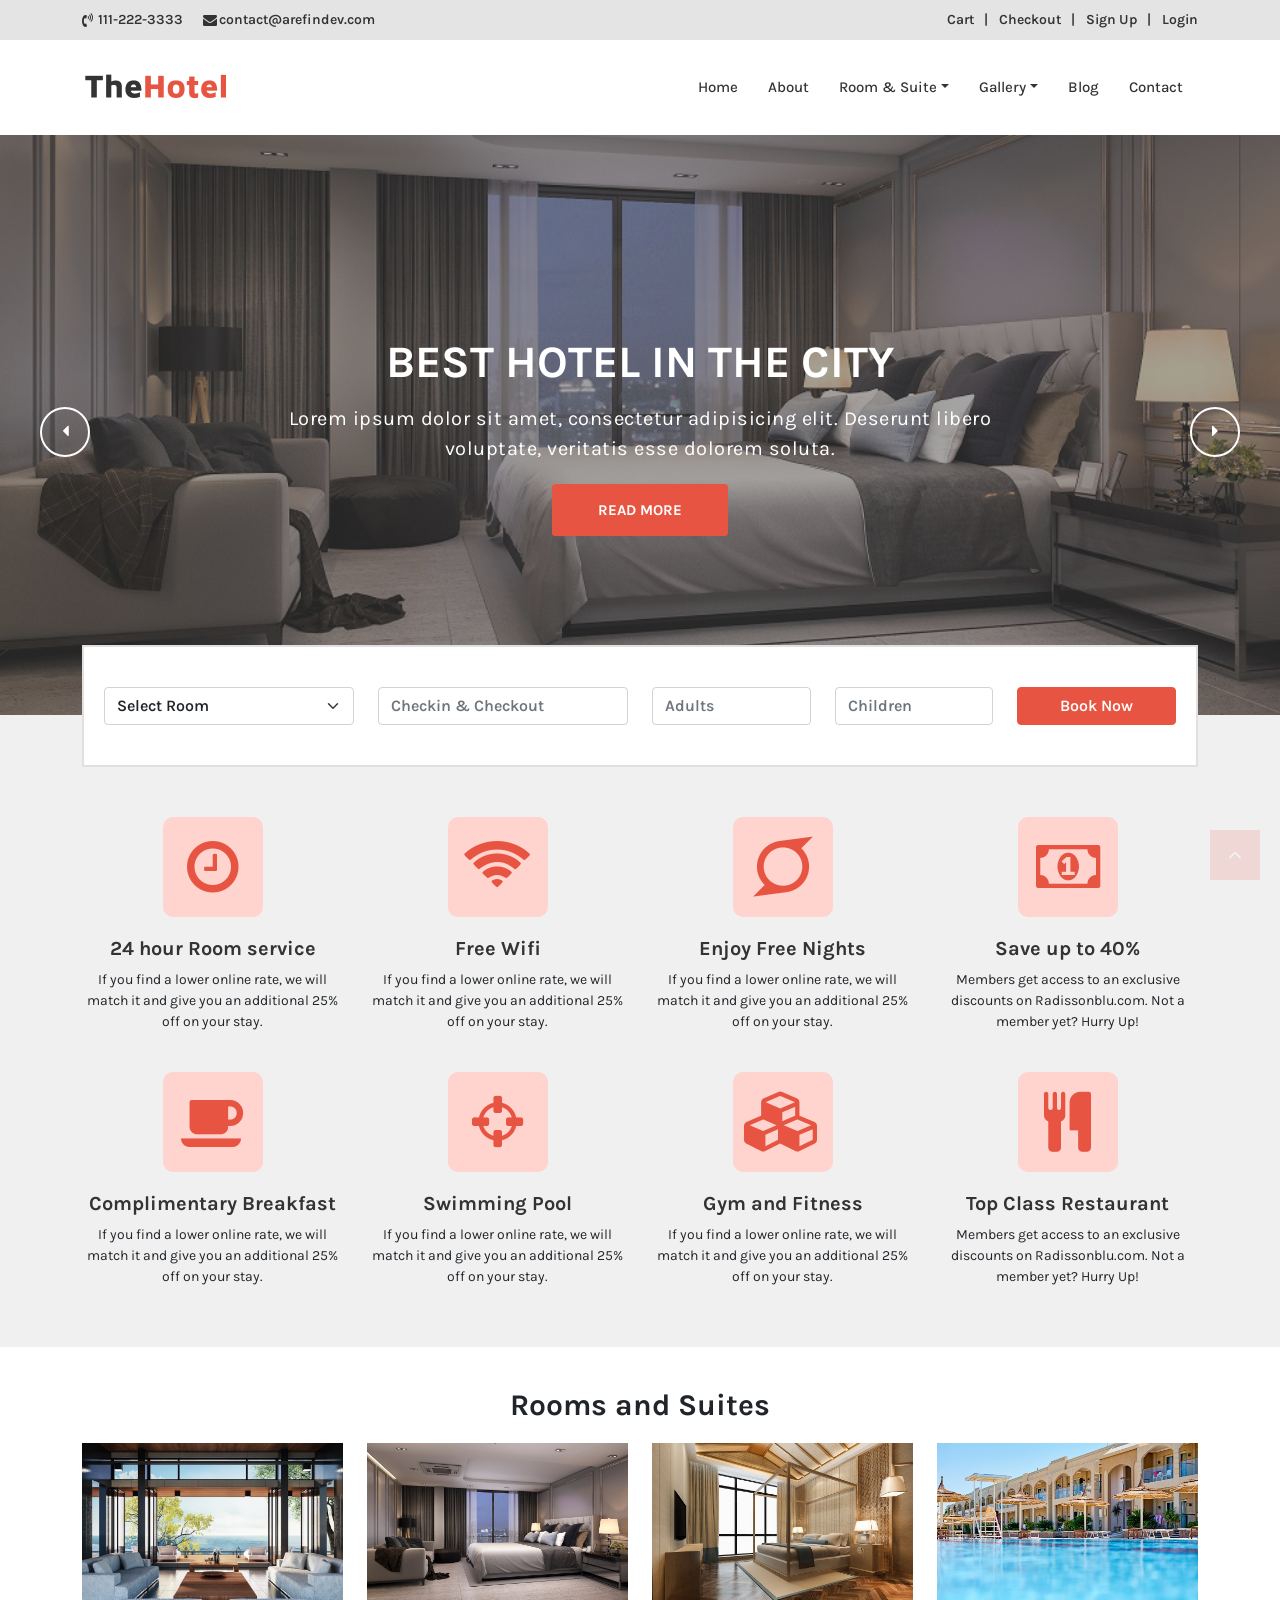
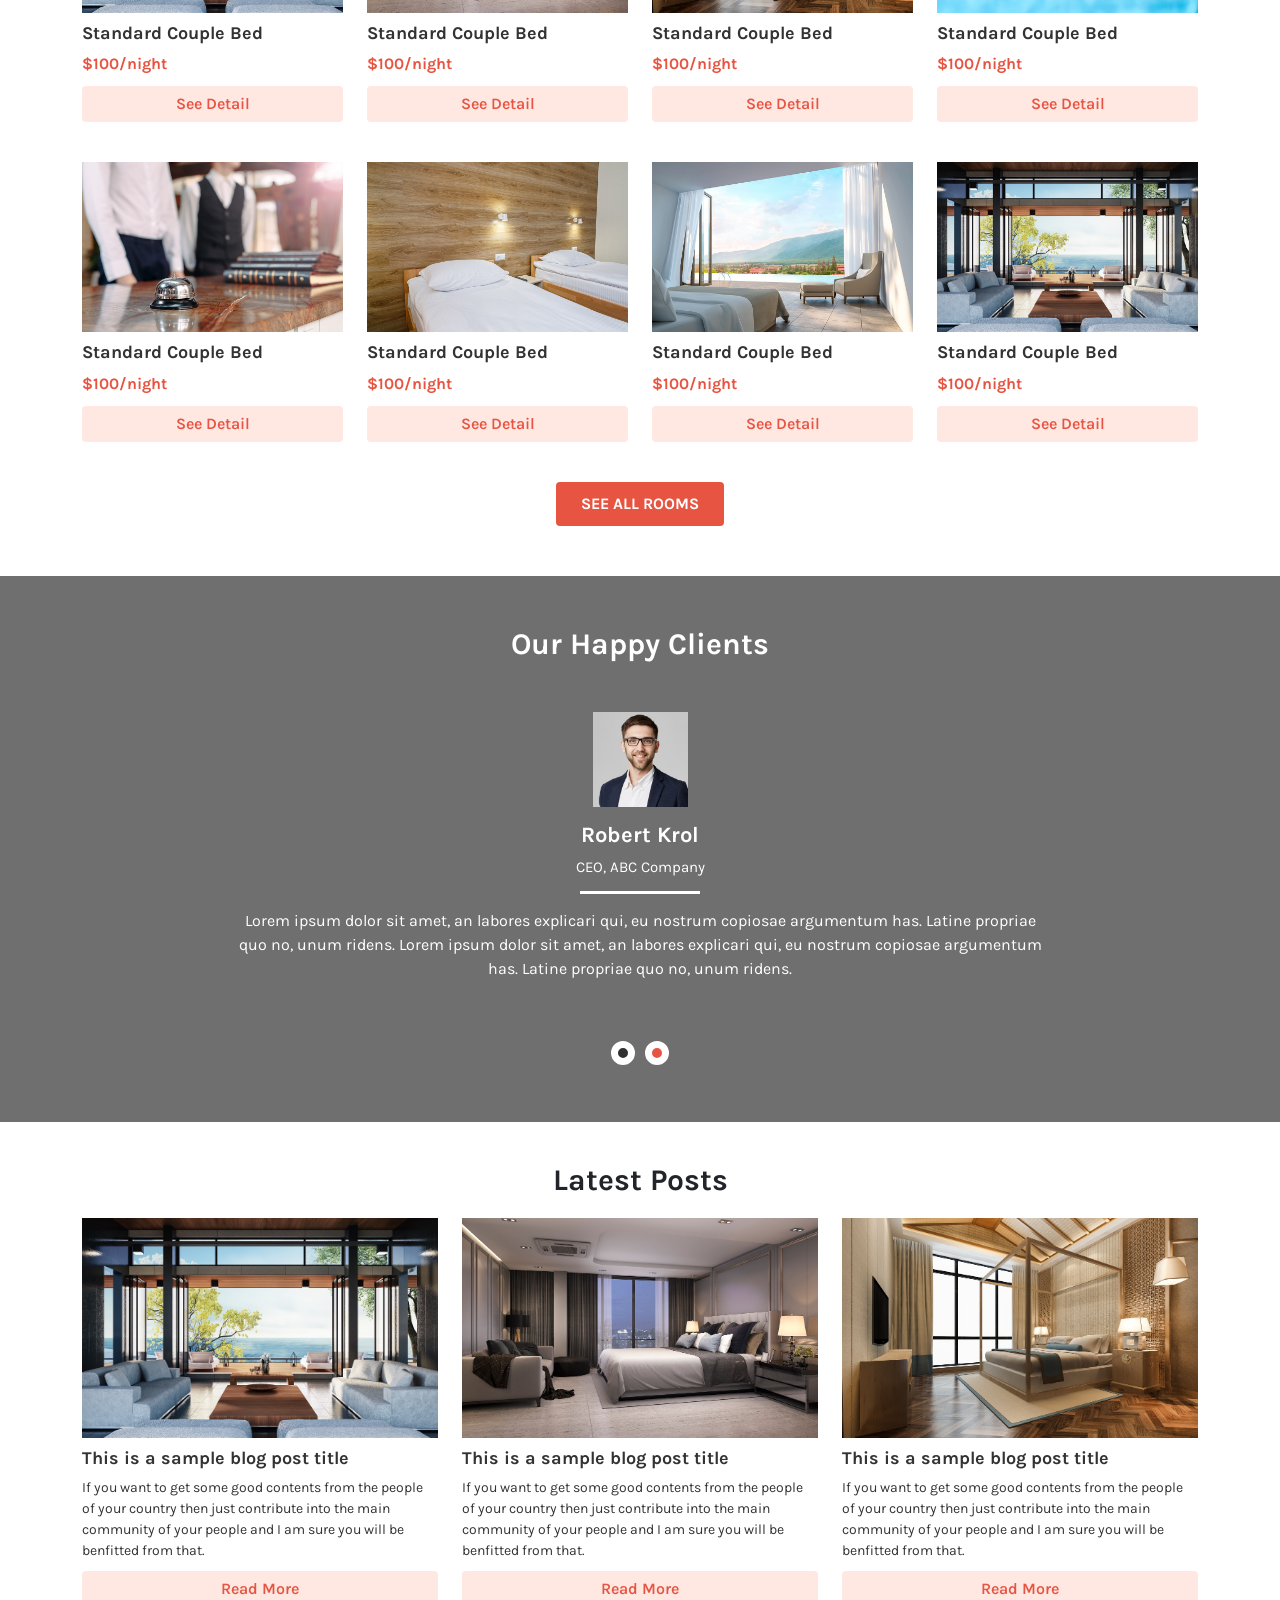
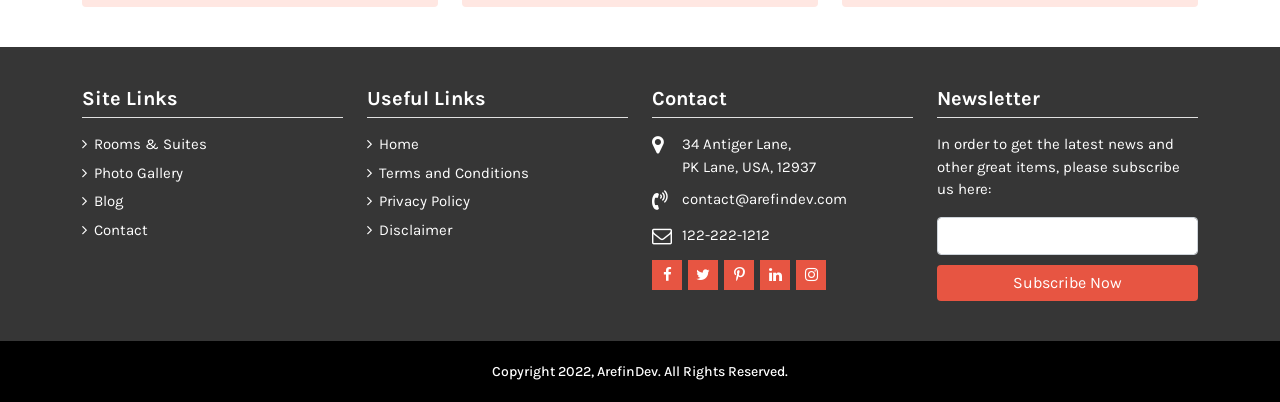
<file: index.html>
<!DOCTYPE html>
<html lang="en">
    <head>
        <meta charset="utf-8">
        <meta name="viewport" content="width=device-width, initial-scale=1, shrink-to-fit=no">
		
        <meta name="description" content="">
        <title>Hotel Website</title>        
		
        <link rel="icon" type="image/png" href="uploads/favicon.png">

        <!-- All CSS -->
        <link rel="stylesheet" href="css/bootstrap.min.css">
        <link rel="stylesheet" href="css/jquery-ui.css">
        <link rel="stylesheet" href="css/animate.min.css">
        <link rel="stylesheet" href="css/magnific-popup.css">
        <link rel="stylesheet" href="css/owl.carousel.min.css">
        <link rel="stylesheet" href="css/select2.min.css">
        <link rel="stylesheet" href="css/select2-bootstrap.min.css">
        <link rel="stylesheet" href="css/sweetalert2.min.css">
        <link rel="stylesheet" href="css/spacing.css">
        <link rel="stylesheet" href="css/font-awesome.min.css">
        <link rel="stylesheet" href="css/daterangepicker.css">
        <link rel="stylesheet" href="css/meanmenu.css">
        <link rel="stylesheet" href="css/style.css">
        
        <!-- All Javascripts -->
        <script src="js/jquery-3.6.0.min.js"></script>
        <script src="js/bootstrap.min.js"></script>
        <script src="js/jquery-ui.js"></script>
        <script src="js/jquery.magnific-popup.min.js"></script>
        <script src="js/owl.carousel.min.js"></script>
        <script src="js/wow.min.js"></script>
        <script src="js/select2.full.js"></script>
        <script src="js/sweetalert2.min.js"></script>
        <script src="js/jquery.waypoints.min.js"></script>
        <script src="js/acmeticker.js"></script>
        <script src="js/moment.min.js"></script>
        <script src="js/daterangepicker.min.js"></script>
        <script src="js/sticky_sidebar.js"></script>
        <script src="js/jquery.meanmenu.js"></script>

        <link href="https://fonts.googleapis.com/css2?family=Karla:wght@400;500&display=swap" rel="stylesheet">
        
        <!-- Google Analytics -->
        <!-- <script async src="https://www.googletagmanager.com/gtag/js?id=UA-84213520-6"></script>
        <script>
            window.dataLayer = window.dataLayer || [];
            function gtag(){dataLayer.push(arguments);}
            gtag('js', new Date());
            gtag('config', 'UA-84213520-6');
        </script> -->

    </head>
    <body>
        
        <div class="top">
            <div class="container">
                <div class="row">
                    <div class="col-md-6 left-side">
                        <ul>
                            <li class="phone-text">111-222-3333</li>
                            <li class="email-text">contact@arefindev.com</li>
                        </ul>
                    </div>
                    <div class="col-md-6 right-side">
                        <ul class="right">
                            <li class="menu"><a href="cart.html">Cart</a></li>
                            <li class="menu"><a href="checkout.html">Checkout</a></li>
                            <li class="menu"><a href="signup.html">Sign Up</a></li>
                            <li class="menu"><a href="login.html">Login</a></li>
                        </ul>
                    </div>
                </div>
            </div>
        </div>


        <div class="navbar-area" id="stickymenu">

            <!-- Menu For Mobile Device -->
            <div class="mobile-nav">
                <a href="index.html" class="logo">
                    <img src="uploads/logo.png" alt="">
                </a>
            </div>
        
            <!-- Menu For Desktop Device -->
            <div class="main-nav">
                <div class="container">
                    <nav class="navbar navbar-expand-md navbar-light">
                        <a class="navbar-brand" href="index.html">
                            <img src="uploads/logo.png" alt="">
                        </a>
                        <div class="collapse navbar-collapse mean-menu" id="navbarSupportedContent">
                            <ul class="navbar-nav ml-auto">        
                                <li class="nav-item">
                                    <a href="index.html" class="nav-link">Home</a>
                                </li>
                                <li class="nav-item">
                                    <a href="about.html" class="nav-link">About</a>
                                </li>
                                <li class="nav-item">
                                    <a href="javascript:void;" class="nav-link dropdown-toggle">Room & Suite</a>
                                    <ul class="dropdown-menu">
                                        <li class="nav-item">
                                            <a href="room-detail.html" class="nav-link">Regular Couple Bed</a>
                                        </li>
                                        <li class="nav-item">
                                            <a href="room-detail.html" class="nav-link">Delux Couple Bed</a>
                                        </li>
                                        <li class="nav-item">
                                            <a href="room-detail.html" class="nav-link">Regular Double Bed</a>
                                        </li>
                                        <li class="nav-item">
                                            <a href="room-detail.html" class="nav-link">Delux Double Bed</a>
                                        </li>
                                        <li class="nav-item">
                                            <a href="room-detail.html" class="nav-link">Premium Suite</a>
                                        </li>
                                    </ul>
                                </li>
                                <li class="nav-item">
                                    <a href="javascript:void;" class="nav-link dropdown-toggle">Gallery</a>
                                    <ul class="dropdown-menu">
                                        <li class="nav-item">
                                            <a href="photo-gallery.html" class="nav-link">Photo Gallery</a>
                                        </li>
                                        <li class="nav-item">
                                            <a href="video-gallery.html" class="nav-link">Video Gallery</a>
                                        </li>
                                    </ul>
                                </li>
                                <li class="nav-item">
                                    <a href="blog.html" class="nav-link">Blog</a>
                                </li>
                                <li class="nav-item">
                                    <a href="contact.html" class="nav-link">Contact</a>
                                </li>
                            </ul>
                        </div>
                    </nav>
                </div>
            </div>
        </div>


        <div class="slider">
            <div class="slide-carousel owl-carousel">
                <div class="item" style="background-image:url(uploads/slide1.jpg);">
                    <div class="bg"></div>
                    <div class="text">
                        <h2>Best Hotel in the City</h2>
                        <p>
                            Lorem ipsum dolor sit amet, consectetur adipisicing elit. Deserunt libero voluptate, veritatis esse dolorem soluta.
                        </p>
                        <div class="button">
                            <a href="">Read More</a>
                        </div>
                    </div>
                </div>
                <div class="item" style="background-image:url(uploads/slide2.jpg);">
                    <div class="bg"></div>
                    <div class="text">
                        <h2>Quality rooms for the guests</h2>
                        <p>
                            Lorem ipsum dolor sit amet, consectetur adipisicing elit. Deserunt libero voluptate, veritatis esse dolorem soluta.
                        </p>
                        <div class="button">
                            <a href="">Read More</a>
                        </div>
                    </div>
                </div>
            </div>
        </div>
             
         
        <div class="search-section">
            <div class="container">
                <form action="cart.html" method="post">
                <div class="inner">
                    <div class="row">
                        <div class="col-lg-3">
                            <div class="form-group">
                                <select name="" class="form-select">
                                    <option value="">Select Room</option>
                                    <option value="">Standard Couple Bed Room</option>
                                    <option value="">Delux Couple Bed Room</option>
                                    <option value="">Standard Four Bed Room</option>
                                    <option value="">Delux Four Bed Room</option>
                                    <option value="">VIP Special Room</option>
                                </select>
                            </div>
                        </div>
                        <div class="col-lg-3">
                            <div class="form-group">
                                <input type="text" name="checkin_checkout" class="form-control daterange1" placeholder="Checkin & Checkout">
                            </div>
                        </div>
                        <div class="col-lg-2">
                            <div class="form-group">
                                <input type="number" name="" class="form-control" min="1" max="30" placeholder="Adults">
                            </div>
                        </div>
                        <div class="col-lg-2">
                            <div class="form-group">
                                <input type="number" name="" class="form-control" min="1" max="30" placeholder="Children">
                            </div>
                        </div>
                        <div class="col-lg-2">
                            <button type="submit" class="btn btn-primary">Book Now</button>
                        </div>
                    </div>
                </div>
                </form>
            </div>
        </div>



        <div class="home-feature">
            <div class="container">
                <div class="row">
                    <div class="col-md-3">
                        <div class="inner">
                            <div class="icon"><i class="fa fa-clock-o"></i></div>
                            <div class="text">
                                <h2>24 hour Room service</h2>
                                <p>
                                    If you find a lower online rate, we will match it and give you an additional 25% off on your stay.
                                </p>
                            </div>
                        </div>
                    </div>
                    <div class="col-md-3">
                        <div class="inner">
                            <div class="icon"><i class="fa fa-wifi"></i></div>
                            <div class="text">
                                <h2>Free Wifi</h2>
                                <p>
                                    If you find a lower online rate, we will match it and give you an additional 25% off on your stay.
                                </p>
                            </div>
                        </div>
                    </div>
                    <div class="col-md-3">
                        <div class="inner">
                            <div class="icon"><i class="fa fa-superpowers"></i></div>
                            <div class="text">
                                <h2>Enjoy Free Nights</h2>
                                <p>
                                    If you find a lower online rate, we will match it and give you an additional 25% off on your stay.
                                </p>
                            </div>
                        </div>
                    </div>
                    <div class="col-md-3">
                        <div class="inner">
                            <div class="icon"><i class="fa fa-money"></i></div>
                            <div class="text">
                                <h2>Save up to 40%</h2>
                                <p>
                                    Members get access to an exclusive discounts on Radissonblu.com. Not a member yet? Hurry Up!
                                </p>
                            </div>
                        </div>
                    </div>
                    <div class="col-md-3">
                        <div class="inner">
                            <div class="icon"><i class="fa fa-coffee"></i></div>
                            <div class="text">
                                <h2>Complimentary Breakfast</h2>
                                <p>
                                    If you find a lower online rate, we will match it and give you an additional 25% off on your stay.
                                </p>
                            </div>
                        </div>
                    </div>
                    <div class="col-md-3">
                        <div class="inner">
                            <div class="icon"><i class="fa fa-crosshairs"></i></div>
                            <div class="text">
                                <h2>Swimming Pool</h2>
                                <p>
                                    If you find a lower online rate, we will match it and give you an additional 25% off on your stay.
                                </p>
                            </div>
                        </div>
                    </div>
                    <div class="col-md-3">
                        <div class="inner">
                            <div class="icon"><i class="fa fa-cubes"></i></div>
                            <div class="text">
                                <h2>Gym and Fitness</h2>
                                <p>
                                    If you find a lower online rate, we will match it and give you an additional 25% off on your stay.
                                </p>
                            </div>
                        </div>
                    </div>
                    <div class="col-md-3">
                        <div class="inner">
                            <div class="icon"><i class="fa fa-cutlery"></i></div>
                            <div class="text">
                                <h2>Top Class Restaurant</h2>
                                <p>
                                    Members get access to an exclusive discounts on Radissonblu.com. Not a member yet? Hurry Up!
                                </p>
                            </div>
                        </div>
                    </div>
                </div>
            </div>
        </div>

        
        
        <div class="home-rooms">
            <div class="container">
                <div class="row">
                    <div class="col-md-12">
                        <h2 class="main-header">Rooms and Suites</h2>
                    </div>
                </div>
                <div class="row">
                    <div class="col-md-3">
                        <div class="inner">
                            <div class="photo">
                                <img src="uploads/1.jpg" alt="">
                            </div>
                            <div class="text">
                                <h2><a href="">Standard Couple Bed</a></h2>
                                <div class="price">
                                    $100/night
                                </div>
                                <div class="button">
                                    <a href="room-detail.html" class="btn btn-primary">See Detail</a>
                                </div>
                            </div>
                        </div>
                    </div>
                    <div class="col-md-3">
                        <div class="inner">
                            <div class="photo">
                                <img src="uploads/2.jpg" alt="">
                            </div>
                            <div class="text">
                                <h2><a href="">Standard Couple Bed</a></h2>
                                <div class="price">
                                    $100/night
                                </div>
                                <div class="button">
                                    <a href="room-detail.html" class="btn btn-primary">See Detail</a>
                                </div>
                            </div>
                        </div>
                    </div>
                    <div class="col-md-3">
                        <div class="inner">
                            <div class="photo">
                                <img src="uploads/3.jpg" alt="">
                            </div>
                            <div class="text">
                                <h2><a href="">Standard Couple Bed</a></h2>
                                <div class="price">
                                    $100/night
                                </div>
                                <div class="button">
                                    <a href="room-detail.html" class="btn btn-primary">See Detail</a>
                                </div>
                            </div>
                        </div>
                    </div>
                    <div class="col-md-3">
                        <div class="inner">
                            <div class="photo">
                                <img src="uploads/4.jpg" alt="">
                            </div>
                            <div class="text">
                                <h2><a href="">Standard Couple Bed</a></h2>
                                <div class="price">
                                    $100/night
                                </div>
                                <div class="button">
                                    <a href="room-detail.html" class="btn btn-primary">See Detail</a>
                                </div>
                            </div>
                        </div>
                    </div>
                    <div class="col-md-3">
                        <div class="inner">
                            <div class="photo">
                                <img src="uploads/5.jpg" alt="">
                            </div>
                            <div class="text">
                                <h2><a href="">Standard Couple Bed</a></h2>
                                <div class="price">
                                    $100/night
                                </div>
                                <div class="button">
                                    <a href="room-detail.html" class="btn btn-primary">See Detail</a>
                                </div>
                            </div>
                        </div>
                    </div>
                    <div class="col-md-3">
                        <div class="inner">
                            <div class="photo">
                                <img src="uploads/6.jpg" alt="">
                            </div>
                            <div class="text">
                                <h2><a href="">Standard Couple Bed</a></h2>
                                <div class="price">
                                    $100/night
                                </div>
                                <div class="button">
                                    <a href="room-detail.html" class="btn btn-primary">See Detail</a>
                                </div>
                            </div>
                        </div>
                    </div>
                    <div class="col-md-3">
                        <div class="inner">
                            <div class="photo">
                                <img src="uploads/7.jpg" alt="">
                            </div>
                            <div class="text">
                                <h2><a href="">Standard Couple Bed</a></h2>
                                <div class="price">
                                    $100/night
                                </div>
                                <div class="button">
                                    <a href="room-detail.html" class="btn btn-primary">See Detail</a>
                                </div>
                            </div>
                        </div>
                    </div>
                    <div class="col-md-3">
                        <div class="inner">
                            <div class="photo">
                                <img src="uploads/1.jpg" alt="">
                            </div>
                            <div class="text">
                                <h2><a href="">Standard Couple Bed</a></h2>
                                <div class="price">
                                    $100/night
                                </div>
                                <div class="button">
                                    <a href="room-detail.html" class="btn btn-primary">See Detail</a>
                                </div>
                            </div>
                        </div>
                    </div>
                </div>
                <div class="row">
                    <div class="col-md-12">
                        <div class="big-button">
                            <a href="" class="btn btn-primary">See All Rooms</a>
                        </div>
                    </div>
                </div>
            </div>
        </div>



        <div class="testimonial" style="background-image: url(uploads/slide2.jpg)">
            <div class="bg"></div>
            <div class="container">
                <div class="row">
                    <div class="col-md-12">
                        <h2 class="main-header">Our Happy Clients</h2>
                    </div>
                </div>
                <div class="row">
                    <div class="col-12">
                        <div class="testimonial-carousel owl-carousel">
                            <div class="item">
                                <div class="photo">
                                    <img src="uploads/t1.jpg" alt="">
                                </div>
                                <div class="text">
                                    <h4>Robert Krol</h4>
                                    <p>CEO, ABC Company</p>
                                </div>
                                <div class="description">
                                    <p>
                                        Lorem ipsum dolor sit amet, an labores explicari qui, eu nostrum copiosae argumentum has. Latine propriae quo no, unum ridens. Lorem ipsum dolor sit amet, an labores explicari qui, eu nostrum copiosae argumentum has. Latine propriae quo no, unum ridens. 
                                    </p>
                                </div>
                            </div>
                            <div class="item">
                                <div class="photo">
                                    <img src="uploads/t2.jpg" alt="">
                                </div>
                                <div class="text">
                                    <h4>Sal Harvey</h4>
                                    <p>Director, DEF Company</p>
                                </div>
                                <div class="description">
                                    <p>
                                        Lorem ipsum dolor sit amet, an labores explicari qui, eu nostrum copiosae argumentum has. Latine propriae quo no, unum ridens. Lorem ipsum dolor sit amet, an labores explicari qui, eu nostrum copiosae argumentum has. Latine propriae quo no, unum ridens. 
                                    </p>
                                </div>
                            </div>
                        </div>
                    </div>
                </div>
            </div>
        </div>




        <div class="blog-item">
            <div class="container">
                <div class="row">
                    <div class="col-md-12">
                        <h2 class="main-header">Latest Posts</h2>
                    </div>
                </div>
                <div class="row">
                    <div class="col-md-4">
                        <div class="inner">
                            <div class="photo">
                                <img src="uploads/1.jpg" alt="">
                            </div>
                            <div class="text">
                                <h2><a href="post.html">This is a sample blog post title</a></h2>
                                <div class="short-des">
                                    <p>
                                        If you want to get some good contents from the people of your country then just contribute into the main community of your people and I am sure you will be benfitted from that. 
                                    </p>
                                </div>
                                <div class="button">
                                    <a href="post.html" class="btn btn-primary">Read More</a>
                                </div>
                            </div>
                        </div>
                    </div>
                    <div class="col-md-4">
                        <div class="inner">
                            <div class="photo">
                                <img src="uploads/2.jpg" alt="">
                            </div>
                            <div class="text">
                                <h2><a href="post.html">This is a sample blog post title</a></h2>
                                <div class="short-des">
                                    <p>
                                        If you want to get some good contents from the people of your country then just contribute into the main community of your people and I am sure you will be benfitted from that. 
                                    </p>
                                </div>
                                <div class="button">
                                    <a href="post.html" class="btn btn-primary">Read More</a>
                                </div>
                            </div>
                        </div>
                    </div>
                    <div class="col-md-4">
                        <div class="inner">
                            <div class="photo">
                                <img src="uploads/3.jpg" alt="">
                            </div>
                            <div class="text">
                                <h2><a href="post.html">This is a sample blog post title</a></h2>
                                <div class="short-des">
                                    <p>
                                        If you want to get some good contents from the people of your country then just contribute into the main community of your people and I am sure you will be benfitted from that. 
                                    </p>
                                </div>
                                <div class="button">
                                    <a href="post.html" class="btn btn-primary">Read More</a>
                                </div>
                            </div>
                        </div>
                    </div>
                </div>
            </div>
        </div>



        <div class="footer">
            <div class="container">
                <div class="row">
                    <div class="col-md-3">
                        <div class="item">
                            <h2 class="heading">Site Links</h2>
                            <ul class="useful-links">
                                <li><a href="rooms.html">Rooms & Suites</a></li>
                                <li><a href="photo-gallery.html">Photo Gallery</a></li>
                                <li><a href="blog.html">Blog</a></li>
                                <li><a href="contact.html">Contact</a></li>
                            </ul>
                        </div>
                    </div>
                    <div class="col-md-3">
                        <div class="item">
                            <h2 class="heading">Useful Links</h2>
                            <ul class="useful-links">
                                <li><a href="index.html">Home</a></li>
                                <li><a href="terms.html">Terms and Conditions</a></li>
                                <li><a href="privacy.html">Privacy Policy</a></li>
                                <li><a href="disclaimer.html">Disclaimer</a></li>
                            </ul>
                        </div>
                    </div>
                    
                    
                    <div class="col-md-3">
                        <div class="item">
                            <h2 class="heading">Contact</h2>
                            <div class="list-item">
                                <div class="left">
                                    <i class="fa fa-map-marker"></i>
                                </div>
                                <div class="right">
                                    34 Antiger Lane,<br>
                                    PK Lane, USA, 12937
                                </div>
                            </div>
                            <div class="list-item">
                                <div class="left">
                                    <i class="fa fa-volume-control-phone"></i>
                                </div>
                                <div class="right">
                                    contact@arefindev.com
                                </div>
                            </div>
                            <div class="list-item">
                                <div class="left">
                                    <i class="fa fa-envelope-o"></i>
                                </div>
                                <div class="right">
                                    122-222-1212
                                </div>
                            </div>
                            <ul class="social">
                                <li><a href=""><i class="fa fa-facebook-f"></i></a></li>
                                <li><a href=""><i class="fa fa-twitter"></i></a></li>
                                <li><a href=""><i class="fa fa-pinterest-p"></i></a></li>
                                <li><a href=""><i class="fa fa-linkedin"></i></a></li>
                                <li><a href=""><i class="fa fa-instagram"></i></a></li>
                            </ul>
                        </div>
                    </div>

                    <div class="col-md-3">
                        <div class="item">
                            <h2 class="heading">Newsletter</h2>
                            <p>
                                In order to get the latest news and other great items, please subscribe us here: 
                            </p>
                            <form action="" method="post">
                                <div class="form-group">
                                    <input type="text" name="" class="form-control">
                                </div>
                                <div class="form-group">
                                    <input type="submit" class="btn btn-primary" value="Subscribe Now">
                                </div>
                            </form>
                        </div>
                    </div>

                </div>
            </div>
        </div>

        <div class="copyright">
            Copyright 2022, ArefinDev. All Rights Reserved.
        </div>
     
        <div class="scroll-top">
            <i class="fa fa-angle-up"></i>
        </div>
		
        <script src="js/custom.js"></script>        
		
   </body>
</html>
</file>
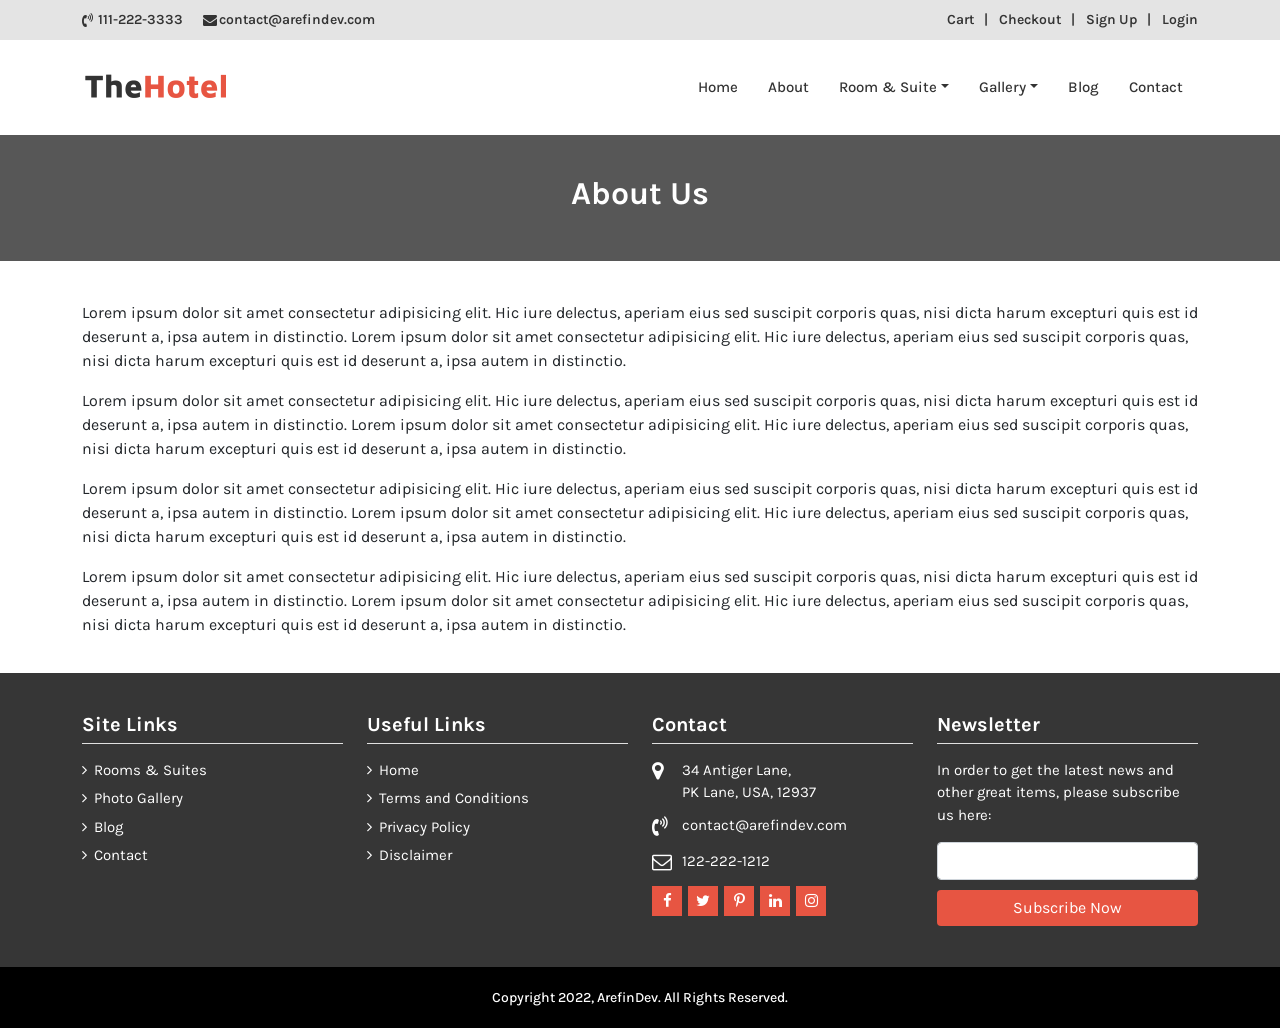
<file: about.html>
<!DOCTYPE html>
<html lang="en">
    <head>
        <meta charset="utf-8">
        <meta name="viewport" content="width=device-width, initial-scale=1, shrink-to-fit=no">
		
        <meta name="description" content="">
        <title>Hotel Website</title>        
		
        <link rel="icon" type="image/png" href="uploads/favicon.png">

        <!-- All CSS -->
        <link rel="stylesheet" href="css/bootstrap.min.css">
        <link rel="stylesheet" href="css/jquery-ui.css">
        <link rel="stylesheet" href="css/animate.min.css">
        <link rel="stylesheet" href="css/magnific-popup.css">
        <link rel="stylesheet" href="css/owl.carousel.min.css">
        <link rel="stylesheet" href="css/select2.min.css">
        <link rel="stylesheet" href="css/select2-bootstrap.min.css">
        <link rel="stylesheet" href="css/sweetalert2.min.css">
        <link rel="stylesheet" href="css/spacing.css">
        <link rel="stylesheet" href="css/font-awesome.min.css">
        <link rel="stylesheet" href="css/daterangepicker.css">
        <link rel="stylesheet" href="css/meanmenu.css">
        <link rel="stylesheet" href="css/style.css">
        
        <!-- All Javascripts -->
        <script src="js/jquery-3.6.0.min.js"></script>
        <script src="js/bootstrap.min.js"></script>
        <script src="js/jquery-ui.js"></script>
        <script src="js/jquery.magnific-popup.min.js"></script>
        <script src="js/owl.carousel.min.js"></script>
        <script src="js/wow.min.js"></script>
        <script src="js/select2.full.js"></script>
        <script src="js/sweetalert2.min.js"></script>
        <script src="js/jquery.waypoints.min.js"></script>
        <script src="js/acmeticker.js"></script>
        <script src="js/moment.min.js"></script>
        <script src="js/daterangepicker.min.js"></script>
        <script src="js/sticky_sidebar.js"></script>
        <script src="js/jquery.meanmenu.js"></script>

        <link href="https://fonts.googleapis.com/css2?family=Karla:wght@400;500&display=swap" rel="stylesheet">
        
        <!-- Google Analytics -->
        <!-- <script async src="https://www.googletagmanager.com/gtag/js?id=UA-84213520-6"></script>
        <script>
            window.dataLayer = window.dataLayer || [];
            function gtag(){dataLayer.push(arguments);}
            gtag('js', new Date());
            gtag('config', 'UA-84213520-6');
        </script> -->

    </head>
    <body>
        
        <div class="top">
            <div class="container">
                <div class="row">
                    <div class="col-md-6 left-side">
                        <ul>
                            <li class="phone-text">111-222-3333</li>
                            <li class="email-text">contact@arefindev.com</li>
                        </ul>
                    </div>
                    <div class="col-md-6 right-side">
                        <ul class="right">
                            <li class="menu"><a href="cart.html">Cart</a></li>
                            <li class="menu"><a href="checkout.html">Checkout</a></li>
                            <li class="menu"><a href="signup.html">Sign Up</a></li>
                            <li class="menu"><a href="login.html">Login</a></li>
                        </ul>
                    </div>
                </div>
            </div>
        </div>


        <div class="navbar-area" id="stickymenu">

            <!-- Menu For Mobile Device -->
            <div class="mobile-nav">
                <a href="index.html" class="logo">
                    <img src="uploads/logo.png" alt="">
                </a>
            </div>
        
            <!-- Menu For Desktop Device -->
            <div class="main-nav">
                <div class="container">
                    <nav class="navbar navbar-expand-md navbar-light">
                        <a class="navbar-brand" href="index.html">
                            <img src="uploads/logo.png" alt="">
                        </a>
                        <div class="collapse navbar-collapse mean-menu" id="navbarSupportedContent">
                            <ul class="navbar-nav ml-auto">        
                                <li class="nav-item">
                                    <a href="index.html" class="nav-link">Home</a>
                                </li>
                                <li class="nav-item">
                                    <a href="about.html" class="nav-link">About</a>
                                </li>
                                <li class="nav-item">
                                    <a href="javascript:void;" class="nav-link dropdown-toggle">Room & Suite</a>
                                    <ul class="dropdown-menu">
                                        <li class="nav-item">
                                            <a href="room-detail.html" class="nav-link">Regular Couple Bed</a>
                                        </li>
                                        <li class="nav-item">
                                            <a href="room-detail.html" class="nav-link">Delux Couple Bed</a>
                                        </li>
                                        <li class="nav-item">
                                            <a href="room-detail.html" class="nav-link">Regular Double Bed</a>
                                        </li>
                                        <li class="nav-item">
                                            <a href="room-detail.html" class="nav-link">Delux Double Bed</a>
                                        </li>
                                        <li class="nav-item">
                                            <a href="room-detail.html" class="nav-link">Premium Suite</a>
                                        </li>
                                    </ul>
                                </li>
                                <li class="nav-item">
                                    <a href="javascript:void;" class="nav-link dropdown-toggle">Gallery</a>
                                    <ul class="dropdown-menu">
                                        <li class="nav-item">
                                            <a href="photo-gallery.html" class="nav-link">Photo Gallery</a>
                                        </li>
                                        <li class="nav-item">
                                            <a href="video-gallery.html" class="nav-link">Video Gallery</a>
                                        </li>
                                    </ul>
                                </li>
                                <li class="nav-item">
                                    <a href="blog.html" class="nav-link">Blog</a>
                                </li>
                                <li class="nav-item">
                                    <a href="contact.html" class="nav-link">Contact</a>
                                </li>
                            </ul>
                        </div>
                    </nav>
                </div>
            </div>
        </div>

        
        <div class="page-top">
            <div class="bg"></div>
            <div class="container">
                <div class="row">
                    <div class="col-md-12">
                        <h2>About Us</h2>
                    </div>
                </div>
            </div>
        </div>
        
        <div class="page-content">
            <div class="container">
                <div class="row">
                    <div class="col-md-12">
                        <p>
                            Lorem ipsum dolor sit amet consectetur adipisicing elit. Hic iure delectus, aperiam eius sed suscipit corporis quas, nisi dicta harum excepturi quis est id deserunt a, ipsa autem in distinctio. Lorem ipsum dolor sit amet consectetur adipisicing elit. Hic iure delectus, aperiam eius sed suscipit corporis quas, nisi dicta harum excepturi quis est id deserunt a, ipsa autem in distinctio.
                        </p>
                        <p>
                            Lorem ipsum dolor sit amet consectetur adipisicing elit. Hic iure delectus, aperiam eius sed suscipit corporis quas, nisi dicta harum excepturi quis est id deserunt a, ipsa autem in distinctio. Lorem ipsum dolor sit amet consectetur adipisicing elit. Hic iure delectus, aperiam eius sed suscipit corporis quas, nisi dicta harum excepturi quis est id deserunt a, ipsa autem in distinctio.
                        </p>
                        <p>
                            Lorem ipsum dolor sit amet consectetur adipisicing elit. Hic iure delectus, aperiam eius sed suscipit corporis quas, nisi dicta harum excepturi quis est id deserunt a, ipsa autem in distinctio. Lorem ipsum dolor sit amet consectetur adipisicing elit. Hic iure delectus, aperiam eius sed suscipit corporis quas, nisi dicta harum excepturi quis est id deserunt a, ipsa autem in distinctio.
                        </p>
                        <p>
                            Lorem ipsum dolor sit amet consectetur adipisicing elit. Hic iure delectus, aperiam eius sed suscipit corporis quas, nisi dicta harum excepturi quis est id deserunt a, ipsa autem in distinctio. Lorem ipsum dolor sit amet consectetur adipisicing elit. Hic iure delectus, aperiam eius sed suscipit corporis quas, nisi dicta harum excepturi quis est id deserunt a, ipsa autem in distinctio.
                        </p>
                    </div>
                </div>
            </div>
        </div>


        <div class="footer">
            <div class="container">
                <div class="row">
                    <div class="col-md-3">
                        <div class="item">
                            <h2 class="heading">Site Links</h2>
                            <ul class="useful-links">
                                <li><a href="rooms.html">Rooms & Suites</a></li>
                                <li><a href="photo-gallery.html">Photo Gallery</a></li>
                                <li><a href="blog.html">Blog</a></li>
                                <li><a href="contact.html">Contact</a></li>
                            </ul>
                        </div>
                    </div>
                    <div class="col-md-3">
                        <div class="item">
                            <h2 class="heading">Useful Links</h2>
                            <ul class="useful-links">
                                <li><a href="index.html">Home</a></li>
                                <li><a href="terms.html">Terms and Conditions</a></li>
                                <li><a href="privacy.html">Privacy Policy</a></li>
                                <li><a href="disclaimer.html">Disclaimer</a></li>
                            </ul>
                        </div>
                    </div>
                    
                    
                    <div class="col-md-3">
                        <div class="item">
                            <h2 class="heading">Contact</h2>
                            <div class="list-item">
                                <div class="left">
                                    <i class="fa fa-map-marker"></i>
                                </div>
                                <div class="right">
                                    34 Antiger Lane,<br>
                                    PK Lane, USA, 12937
                                </div>
                            </div>
                            <div class="list-item">
                                <div class="left">
                                    <i class="fa fa-volume-control-phone"></i>
                                </div>
                                <div class="right">
                                    contact@arefindev.com
                                </div>
                            </div>
                            <div class="list-item">
                                <div class="left">
                                    <i class="fa fa-envelope-o"></i>
                                </div>
                                <div class="right">
                                    122-222-1212
                                </div>
                            </div>
                            <ul class="social">
                                <li><a href=""><i class="fa fa-facebook-f"></i></a></li>
                                <li><a href=""><i class="fa fa-twitter"></i></a></li>
                                <li><a href=""><i class="fa fa-pinterest-p"></i></a></li>
                                <li><a href=""><i class="fa fa-linkedin"></i></a></li>
                                <li><a href=""><i class="fa fa-instagram"></i></a></li>
                            </ul>
                        </div>
                    </div>

                    <div class="col-md-3">
                        <div class="item">
                            <h2 class="heading">Newsletter</h2>
                            <p>
                                In order to get the latest news and other great items, please subscribe us here: 
                            </p>
                            <form action="" method="post">
                                <div class="form-group">
                                    <input type="text" name="" class="form-control">
                                </div>
                                <div class="form-group">
                                    <input type="submit" class="btn btn-primary" value="Subscribe Now">
                                </div>
                            </form>
                        </div>
                    </div>

                </div>
            </div>
        </div>

        <div class="copyright">
            Copyright 2022, ArefinDev. All Rights Reserved.
        </div>
     
        <div class="scroll-top">
            <i class="fa fa-angle-up"></i>
        </div>
		
        <script src="js/custom.js"></script>        
		
   </body>
</html>
</file>
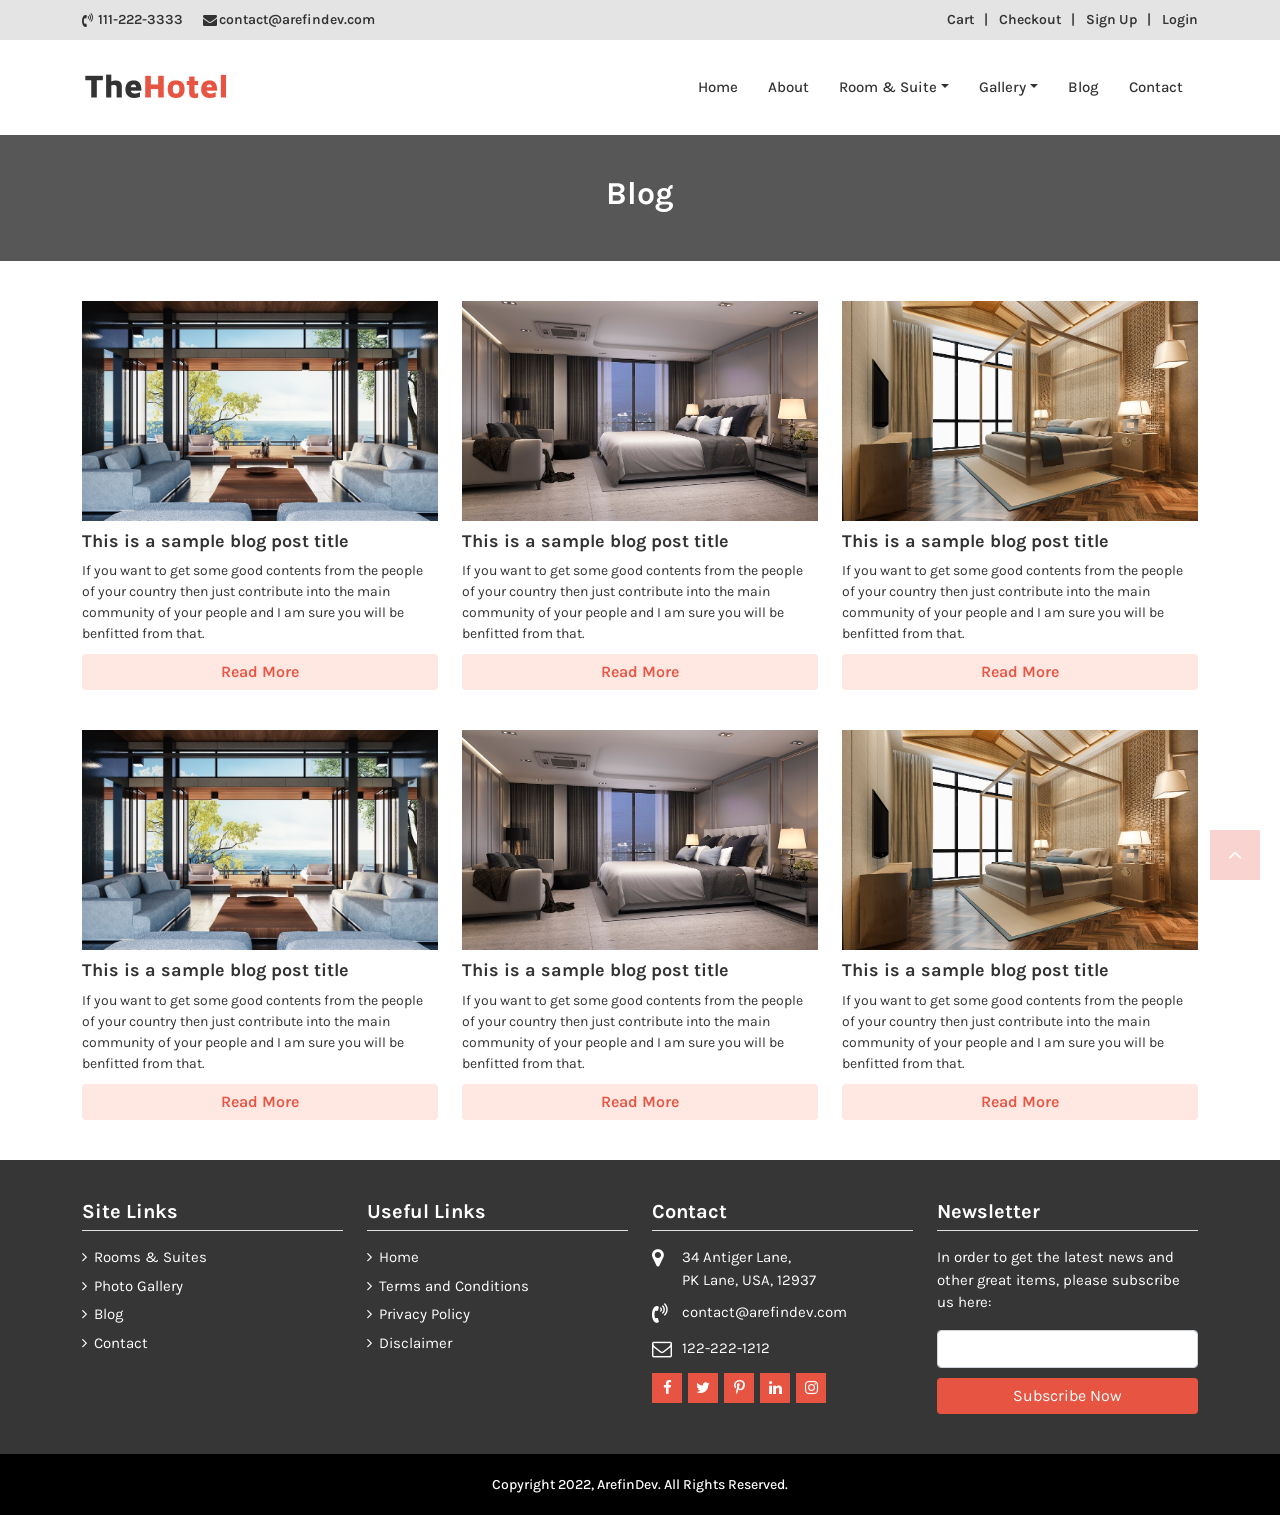
<file: blog.html>
<!DOCTYPE html>
<html lang="en">
    <head>
        <meta charset="utf-8">
        <meta name="viewport" content="width=device-width, initial-scale=1, shrink-to-fit=no">
		
        <meta name="description" content="">
        <title>Hotel Website</title>        
		
        <link rel="icon" type="image/png" href="uploads/favicon.png">

        <!-- All CSS -->
        <link rel="stylesheet" href="css/bootstrap.min.css">
        <link rel="stylesheet" href="css/jquery-ui.css">
        <link rel="stylesheet" href="css/animate.min.css">
        <link rel="stylesheet" href="css/magnific-popup.css">
        <link rel="stylesheet" href="css/owl.carousel.min.css">
        <link rel="stylesheet" href="css/select2.min.css">
        <link rel="stylesheet" href="css/select2-bootstrap.min.css">
        <link rel="stylesheet" href="css/sweetalert2.min.css">
        <link rel="stylesheet" href="css/spacing.css">
        <link rel="stylesheet" href="css/font-awesome.min.css">
        <link rel="stylesheet" href="css/daterangepicker.css">
        <link rel="stylesheet" href="css/meanmenu.css">
        <link rel="stylesheet" href="css/style.css">
        
        <!-- All Javascripts -->
        <script src="js/jquery-3.6.0.min.js"></script>
        <script src="js/bootstrap.min.js"></script>
        <script src="js/jquery-ui.js"></script>
        <script src="js/jquery.magnific-popup.min.js"></script>
        <script src="js/owl.carousel.min.js"></script>
        <script src="js/wow.min.js"></script>
        <script src="js/select2.full.js"></script>
        <script src="js/sweetalert2.min.js"></script>
        <script src="js/jquery.waypoints.min.js"></script>
        <script src="js/acmeticker.js"></script>
        <script src="js/moment.min.js"></script>
        <script src="js/daterangepicker.min.js"></script>
        <script src="js/sticky_sidebar.js"></script>
        <script src="js/jquery.meanmenu.js"></script>

        <link href="https://fonts.googleapis.com/css2?family=Karla:wght@400;500&display=swap" rel="stylesheet">
        
        <!-- Google Analytics -->
        <!-- <script async src="https://www.googletagmanager.com/gtag/js?id=UA-84213520-6"></script>
        <script>
            window.dataLayer = window.dataLayer || [];
            function gtag(){dataLayer.push(arguments);}
            gtag('js', new Date());
            gtag('config', 'UA-84213520-6');
        </script> -->

    </head>
    <body>
        
        <div class="top">
            <div class="container">
                <div class="row">
                    <div class="col-md-6 left-side">
                        <ul>
                            <li class="phone-text">111-222-3333</li>
                            <li class="email-text">contact@arefindev.com</li>
                        </ul>
                    </div>
                    <div class="col-md-6 right-side">
                        <ul class="right">
                            <li class="menu"><a href="cart.html">Cart</a></li>
                            <li class="menu"><a href="checkout.html">Checkout</a></li>
                            <li class="menu"><a href="signup.html">Sign Up</a></li>
                            <li class="menu"><a href="login.html">Login</a></li>
                        </ul>
                    </div>
                </div>
            </div>
        </div>


        <div class="navbar-area" id="stickymenu">

            <!-- Menu For Mobile Device -->
            <div class="mobile-nav">
                <a href="index.html" class="logo">
                    <img src="uploads/logo.png" alt="">
                </a>
            </div>
        
            <!-- Menu For Desktop Device -->
            <div class="main-nav">
                <div class="container">
                    <nav class="navbar navbar-expand-md navbar-light">
                        <a class="navbar-brand" href="index.html">
                            <img src="uploads/logo.png" alt="">
                        </a>
                        <div class="collapse navbar-collapse mean-menu" id="navbarSupportedContent">
                            <ul class="navbar-nav ml-auto">        
                                <li class="nav-item">
                                    <a href="index.html" class="nav-link">Home</a>
                                </li>
                                <li class="nav-item">
                                    <a href="about.html" class="nav-link">About</a>
                                </li>
                                <li class="nav-item">
                                    <a href="javascript:void;" class="nav-link dropdown-toggle">Room & Suite</a>
                                    <ul class="dropdown-menu">
                                        <li class="nav-item">
                                            <a href="room-detail.html" class="nav-link">Regular Couple Bed</a>
                                        </li>
                                        <li class="nav-item">
                                            <a href="room-detail.html" class="nav-link">Delux Couple Bed</a>
                                        </li>
                                        <li class="nav-item">
                                            <a href="room-detail.html" class="nav-link">Regular Double Bed</a>
                                        </li>
                                        <li class="nav-item">
                                            <a href="room-detail.html" class="nav-link">Delux Double Bed</a>
                                        </li>
                                        <li class="nav-item">
                                            <a href="room-detail.html" class="nav-link">Premium Suite</a>
                                        </li>
                                    </ul>
                                </li>
                                <li class="nav-item">
                                    <a href="javascript:void;" class="nav-link dropdown-toggle">Gallery</a>
                                    <ul class="dropdown-menu">
                                        <li class="nav-item">
                                            <a href="photo-gallery.html" class="nav-link">Photo Gallery</a>
                                        </li>
                                        <li class="nav-item">
                                            <a href="video-gallery.html" class="nav-link">Video Gallery</a>
                                        </li>
                                    </ul>
                                </li>
                                <li class="nav-item">
                                    <a href="blog.html" class="nav-link">Blog</a>
                                </li>
                                <li class="nav-item">
                                    <a href="contact.html" class="nav-link">Contact</a>
                                </li>
                            </ul>
                        </div>
                    </nav>
                </div>
            </div>
        </div>


        
        <div class="page-top">
            <div class="bg"></div>
            <div class="container">
                <div class="row">
                    <div class="col-md-12">
                        <h2>Blog</h2>
                    </div>
                </div>
            </div>
        </div>
        
        <div class="blog-item">
            <div class="container">
                <div class="row">
                    <div class="col-md-4">
                        <div class="inner">
                            <div class="photo">
                                <img src="uploads/1.jpg" alt="">
                            </div>
                            <div class="text">
                                <h2><a href="post.html">This is a sample blog post title</a></h2>
                                <div class="short-des">
                                    <p>
                                        If you want to get some good contents from the people of your country then just contribute into the main community of your people and I am sure you will be benfitted from that. 
                                    </p>
                                </div>
                                <div class="button">
                                    <a href="post.html" class="btn btn-primary">Read More</a>
                                </div>
                            </div>
                        </div>
                    </div>
                    <div class="col-md-4">
                        <div class="inner">
                            <div class="photo">
                                <img src="uploads/2.jpg" alt="">
                            </div>
                            <div class="text">
                                <h2><a href="post.html">This is a sample blog post title</a></h2>
                                <div class="short-des">
                                    <p>
                                        If you want to get some good contents from the people of your country then just contribute into the main community of your people and I am sure you will be benfitted from that. 
                                    </p>
                                </div>
                                <div class="button">
                                    <a href="post.html" class="btn btn-primary">Read More</a>
                                </div>
                            </div>
                        </div>
                    </div>
                    <div class="col-md-4">
                        <div class="inner">
                            <div class="photo">
                                <img src="uploads/3.jpg" alt="">
                            </div>
                            <div class="text">
                                <h2><a href="post.html">This is a sample blog post title</a></h2>
                                <div class="short-des">
                                    <p>
                                        If you want to get some good contents from the people of your country then just contribute into the main community of your people and I am sure you will be benfitted from that. 
                                    </p>
                                </div>
                                <div class="button">
                                    <a href="post.html" class="btn btn-primary">Read More</a>
                                </div>
                            </div>
                        </div>
                    </div>
                    <div class="col-md-4">
                        <div class="inner">
                            <div class="photo">
                                <img src="uploads/1.jpg" alt="">
                            </div>
                            <div class="text">
                                <h2><a href="post.html">This is a sample blog post title</a></h2>
                                <div class="short-des">
                                    <p>
                                        If you want to get some good contents from the people of your country then just contribute into the main community of your people and I am sure you will be benfitted from that. 
                                    </p>
                                </div>
                                <div class="button">
                                    <a href="post.html" class="btn btn-primary">Read More</a>
                                </div>
                            </div>
                        </div>
                    </div>
                    <div class="col-md-4">
                        <div class="inner">
                            <div class="photo">
                                <img src="uploads/2.jpg" alt="">
                            </div>
                            <div class="text">
                                <h2><a href="post.html">This is a sample blog post title</a></h2>
                                <div class="short-des">
                                    <p>
                                        If you want to get some good contents from the people of your country then just contribute into the main community of your people and I am sure you will be benfitted from that. 
                                    </p>
                                </div>
                                <div class="button">
                                    <a href="post.html" class="btn btn-primary">Read More</a>
                                </div>
                            </div>
                        </div>
                    </div>
                    <div class="col-md-4">
                        <div class="inner">
                            <div class="photo">
                                <img src="uploads/3.jpg" alt="">
                            </div>
                            <div class="text">
                                <h2><a href="post.html">This is a sample blog post title</a></h2>
                                <div class="short-des">
                                    <p>
                                        If you want to get some good contents from the people of your country then just contribute into the main community of your people and I am sure you will be benfitted from that. 
                                    </p>
                                </div>
                                <div class="button">
                                    <a href="post.html" class="btn btn-primary">Read More</a>
                                </div>
                            </div>
                        </div>
                    </div>
                </div>
            </div>
        </div>


        <div class="footer">
            <div class="container">
                <div class="row">
                    <div class="col-md-3">
                        <div class="item">
                            <h2 class="heading">Site Links</h2>
                            <ul class="useful-links">
                                <li><a href="rooms.html">Rooms & Suites</a></li>
                                <li><a href="photo-gallery.html">Photo Gallery</a></li>
                                <li><a href="blog.html">Blog</a></li>
                                <li><a href="contact.html">Contact</a></li>
                            </ul>
                        </div>
                    </div>
                    <div class="col-md-3">
                        <div class="item">
                            <h2 class="heading">Useful Links</h2>
                            <ul class="useful-links">
                                <li><a href="index.html">Home</a></li>
                                <li><a href="terms.html">Terms and Conditions</a></li>
                                <li><a href="privacy.html">Privacy Policy</a></li>
                                <li><a href="disclaimer.html">Disclaimer</a></li>
                            </ul>
                        </div>
                    </div>
                    
                    
                    <div class="col-md-3">
                        <div class="item">
                            <h2 class="heading">Contact</h2>
                            <div class="list-item">
                                <div class="left">
                                    <i class="fa fa-map-marker"></i>
                                </div>
                                <div class="right">
                                    34 Antiger Lane,<br>
                                    PK Lane, USA, 12937
                                </div>
                            </div>
                            <div class="list-item">
                                <div class="left">
                                    <i class="fa fa-volume-control-phone"></i>
                                </div>
                                <div class="right">
                                    contact@arefindev.com
                                </div>
                            </div>
                            <div class="list-item">
                                <div class="left">
                                    <i class="fa fa-envelope-o"></i>
                                </div>
                                <div class="right">
                                    122-222-1212
                                </div>
                            </div>
                            <ul class="social">
                                <li><a href=""><i class="fa fa-facebook-f"></i></a></li>
                                <li><a href=""><i class="fa fa-twitter"></i></a></li>
                                <li><a href=""><i class="fa fa-pinterest-p"></i></a></li>
                                <li><a href=""><i class="fa fa-linkedin"></i></a></li>
                                <li><a href=""><i class="fa fa-instagram"></i></a></li>
                            </ul>
                        </div>
                    </div>

                    <div class="col-md-3">
                        <div class="item">
                            <h2 class="heading">Newsletter</h2>
                            <p>
                                In order to get the latest news and other great items, please subscribe us here: 
                            </p>
                            <form action="" method="post">
                                <div class="form-group">
                                    <input type="text" name="" class="form-control">
                                </div>
                                <div class="form-group">
                                    <input type="submit" class="btn btn-primary" value="Subscribe Now">
                                </div>
                            </form>
                        </div>
                    </div>

                </div>
            </div>
        </div>

        <div class="copyright">
            Copyright 2022, ArefinDev. All Rights Reserved.
        </div>
     
        <div class="scroll-top">
            <i class="fa fa-angle-up"></i>
        </div>
		
        <script src="js/custom.js"></script>        
		
   </body>
</html>
</file>
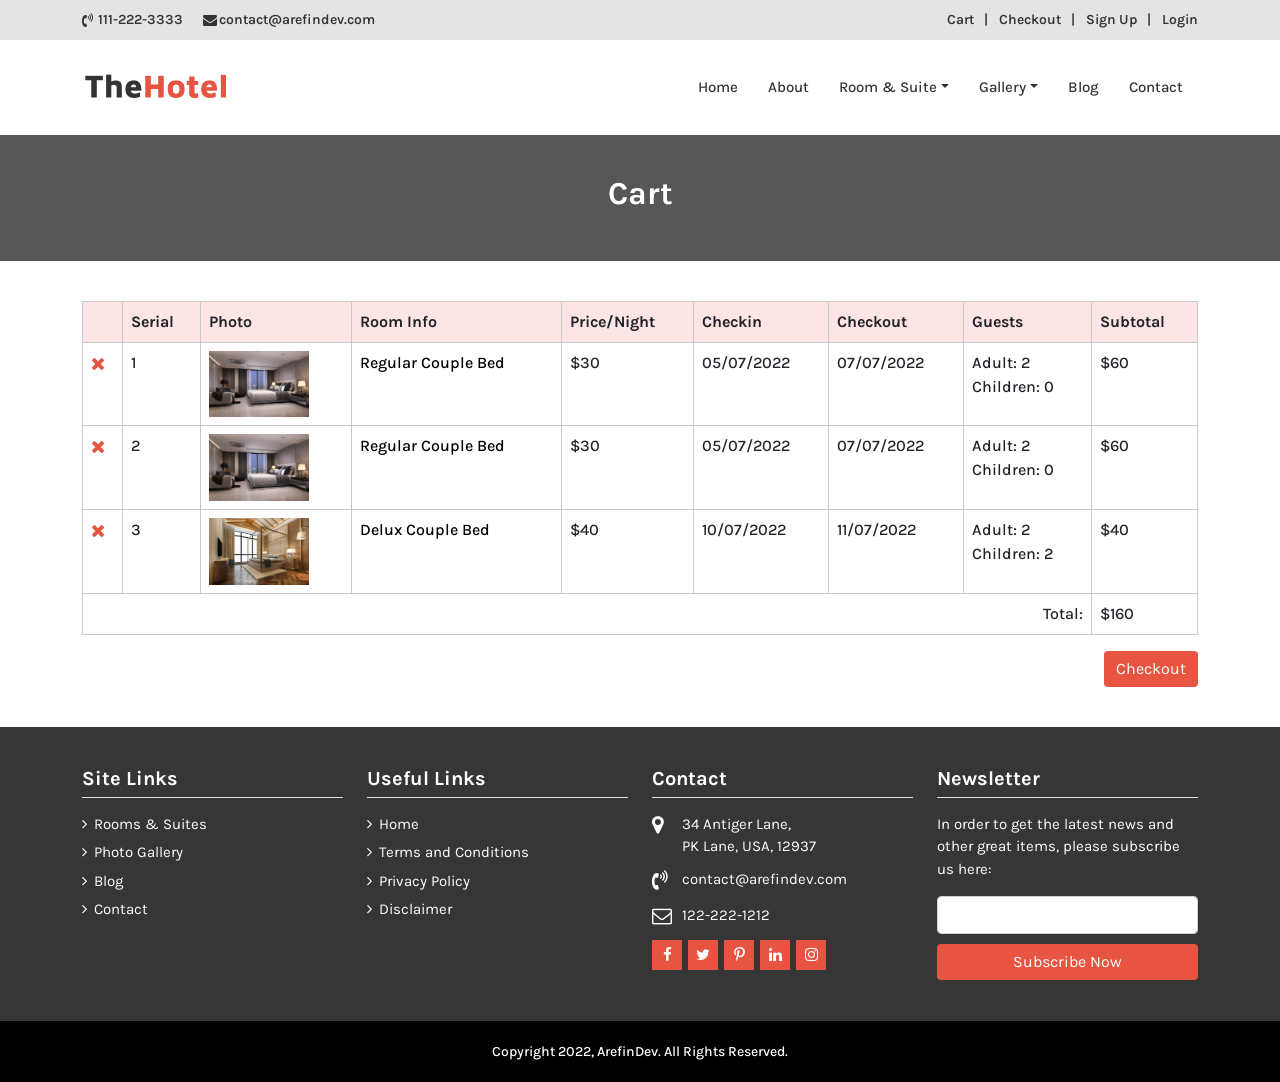
<file: cart.html>
<!DOCTYPE html>
<html lang="en">
    <head>
        <meta charset="utf-8">
        <meta name="viewport" content="width=device-width, initial-scale=1, shrink-to-fit=no">
		
        <meta name="description" content="">
        <title>Hotel Website</title>        
		
        <link rel="icon" type="image/png" href="uploads/favicon.png">

        <!-- All CSS -->
        <link rel="stylesheet" href="css/bootstrap.min.css">
        <link rel="stylesheet" href="css/jquery-ui.css">
        <link rel="stylesheet" href="css/animate.min.css">
        <link rel="stylesheet" href="css/magnific-popup.css">
        <link rel="stylesheet" href="css/owl.carousel.min.css">
        <link rel="stylesheet" href="css/select2.min.css">
        <link rel="stylesheet" href="css/select2-bootstrap.min.css">
        <link rel="stylesheet" href="css/sweetalert2.min.css">
        <link rel="stylesheet" href="css/spacing.css">
        <link rel="stylesheet" href="css/font-awesome.min.css">
        <link rel="stylesheet" href="css/daterangepicker.css">
        <link rel="stylesheet" href="css/meanmenu.css">
        <link rel="stylesheet" href="css/style.css">
        
        <!-- All Javascripts -->
        <script src="js/jquery-3.6.0.min.js"></script>
        <script src="js/bootstrap.min.js"></script>
        <script src="js/jquery-ui.js"></script>
        <script src="js/jquery.magnific-popup.min.js"></script>
        <script src="js/owl.carousel.min.js"></script>
        <script src="js/wow.min.js"></script>
        <script src="js/select2.full.js"></script>
        <script src="js/sweetalert2.min.js"></script>
        <script src="js/jquery.waypoints.min.js"></script>
        <script src="js/acmeticker.js"></script>
        <script src="js/moment.min.js"></script>
        <script src="js/daterangepicker.min.js"></script>
        <script src="js/sticky_sidebar.js"></script>
        <script src="js/jquery.meanmenu.js"></script>

        <link href="https://fonts.googleapis.com/css2?family=Karla:wght@400;500&display=swap" rel="stylesheet">
        
        <!-- Google Analytics -->
        <!-- <script async src="https://www.googletagmanager.com/gtag/js?id=UA-84213520-6"></script>
        <script>
            window.dataLayer = window.dataLayer || [];
            function gtag(){dataLayer.push(arguments);}
            gtag('js', new Date());
            gtag('config', 'UA-84213520-6');
        </script> -->

    </head>
    <body>
        
        <div class="top">
            <div class="container">
                <div class="row">
                    <div class="col-md-6 left-side">
                        <ul>
                            <li class="phone-text">111-222-3333</li>
                            <li class="email-text">contact@arefindev.com</li>
                        </ul>
                    </div>
                    <div class="col-md-6 right-side">
                        <ul class="right">
                            <li class="menu"><a href="cart.html">Cart</a></li>
                            <li class="menu"><a href="checkout.html">Checkout</a></li>
                            <li class="menu"><a href="signup.html">Sign Up</a></li>
                            <li class="menu"><a href="login.html">Login</a></li>
                        </ul>
                    </div>
                </div>
            </div>
        </div>


        <div class="navbar-area" id="stickymenu">

            <!-- Menu For Mobile Device -->
            <div class="mobile-nav">
                <a href="index.html" class="logo">
                    <img src="uploads/logo.png" alt="">
                </a>
            </div>
        
            <!-- Menu For Desktop Device -->
            <div class="main-nav">
                <div class="container">
                    <nav class="navbar navbar-expand-md navbar-light">
                        <a class="navbar-brand" href="index.html">
                            <img src="uploads/logo.png" alt="">
                        </a>
                        <div class="collapse navbar-collapse mean-menu" id="navbarSupportedContent">
                            <ul class="navbar-nav ml-auto">        
                                <li class="nav-item">
                                    <a href="index.html" class="nav-link">Home</a>
                                </li>
                                <li class="nav-item">
                                    <a href="about.html" class="nav-link">About</a>
                                </li>
                                <li class="nav-item">
                                    <a href="javascript:void;" class="nav-link dropdown-toggle">Room & Suite</a>
                                    <ul class="dropdown-menu">
                                        <li class="nav-item">
                                            <a href="room-detail.html" class="nav-link">Regular Couple Bed</a>
                                        </li>
                                        <li class="nav-item">
                                            <a href="room-detail.html" class="nav-link">Delux Couple Bed</a>
                                        </li>
                                        <li class="nav-item">
                                            <a href="room-detail.html" class="nav-link">Regular Double Bed</a>
                                        </li>
                                        <li class="nav-item">
                                            <a href="room-detail.html" class="nav-link">Delux Double Bed</a>
                                        </li>
                                        <li class="nav-item">
                                            <a href="room-detail.html" class="nav-link">Premium Suite</a>
                                        </li>
                                    </ul>
                                </li>
                                <li class="nav-item">
                                    <a href="javascript:void;" class="nav-link dropdown-toggle">Gallery</a>
                                    <ul class="dropdown-menu">
                                        <li class="nav-item">
                                            <a href="photo-gallery.html" class="nav-link">Photo Gallery</a>
                                        </li>
                                        <li class="nav-item">
                                            <a href="video-gallery.html" class="nav-link">Video Gallery</a>
                                        </li>
                                    </ul>
                                </li>
                                <li class="nav-item">
                                    <a href="blog.html" class="nav-link">Blog</a>
                                </li>
                                <li class="nav-item">
                                    <a href="contact.html" class="nav-link">Contact</a>
                                </li>
                            </ul>
                        </div>
                    </nav>
                </div>
            </div>
        </div>


        
        <div class="page-top">
            <div class="bg"></div>
            <div class="container">
                <div class="row">
                    <div class="col-md-12">
                        <h2>Cart</h2>
                    </div>
                </div>
            </div>
        </div>
        
        <div class="page-content">
            <div class="container">
                <div class="row cart">
                    <div class="col-md-12">
                        
                        <div class="table-responsive">
                            <table class="table table-bordered table-cart">
                                <thead>
                                    <tr>
                                        <th></th>
                                        <th>Serial</th>
                                        <th>Photo</th>
                                        <th>Room Info</th>
                                        <th>Price/Night</th>
                                        <th>Checkin</th>
                                        <th>Checkout</th>
                                        <th>Guests</th>
                                        <th>Subtotal</th>
                                    </tr>
                                </thead>
                                <tbody>
                                    <tr>
                                        <td>
                                            <a href="" class="cart-delete-link" onclick="return confirm('Are you sure?');"><i class="fa fa-times"></i></a>
                                        </td>
                                        <td>1</td>
                                        <td><img src="uploads/2.jpg"></td>
                                        <td>
                                            <a href="room-detail.html" class="room-name">Regular Couple Bed</a>
                                        </td>
                                        <td>$30</td>
                                        <td>05/07/2022</td>
                                        <td>07/07/2022</td>
                                        <td>
                                            Adult: 2<br>
                                            Children: 0
                                        </td>
                                        <td>$60</td>
                                    </tr>
                                    <tr>
                                        <td>
                                            <a href="" class="cart-delete-link" onclick="return confirm('Are you sure?');"><i class="fa fa-times"></i></a>
                                        </td>
                                        <td>2</td>
                                        <td><img src="uploads/2.jpg"></td>
                                        <td>
                                            <a href="room-detail.html" class="room-name">Regular Couple Bed</a>
                                        </td>
                                        <td>$30</td>
                                        <td>05/07/2022</td>
                                        <td>07/07/2022</td>
                                        <td>
                                            Adult: 2<br>
                                            Children: 0
                                        </td>
                                        <td>$60</td>
                                    </tr>
                                    <tr>
                                        <td>
                                            <a href="" class="cart-delete-link" onclick="return confirm('Are you sure?');"><i class="fa fa-times"></i></a>
                                        </td>
                                        <td>3</td>
                                        <td><img src="uploads/3.jpg"></td>
                                        <td>
                                            <a href="room-detail.html" class="room-name">Delux Couple Bed</a>
                                        </td>
                                        <td>$40</td>
                                        <td>10/07/2022</td>
                                        <td>11/07/2022</td>
                                        <td>
                                            Adult: 2<br>
                                            Children: 2
                                        </td>
                                        <td>$40</td>
                                    </tr>
                                    <tr>
                                        <td colspan="8" class="tar">Total:</td>
                                        <td>$160</td>
                                    </tr>
                                </tbody>
                            </table>
                        </div>                       

                        <div class="checkout mb_20">
                            <a href="checkout.html" class="btn btn-primary bg-website">Checkout</a>
                        </div>
    
                    </div>
                </div>
            </div>
        </div>


        <div class="footer">
            <div class="container">
                <div class="row">
                    <div class="col-md-3">
                        <div class="item">
                            <h2 class="heading">Site Links</h2>
                            <ul class="useful-links">
                                <li><a href="rooms.html">Rooms & Suites</a></li>
                                <li><a href="photo-gallery.html">Photo Gallery</a></li>
                                <li><a href="blog.html">Blog</a></li>
                                <li><a href="contact.html">Contact</a></li>
                            </ul>
                        </div>
                    </div>
                    <div class="col-md-3">
                        <div class="item">
                            <h2 class="heading">Useful Links</h2>
                            <ul class="useful-links">
                                <li><a href="index.html">Home</a></li>
                                <li><a href="terms.html">Terms and Conditions</a></li>
                                <li><a href="privacy.html">Privacy Policy</a></li>
                                <li><a href="disclaimer.html">Disclaimer</a></li>
                            </ul>
                        </div>
                    </div>
                    
                    
                    <div class="col-md-3">
                        <div class="item">
                            <h2 class="heading">Contact</h2>
                            <div class="list-item">
                                <div class="left">
                                    <i class="fa fa-map-marker"></i>
                                </div>
                                <div class="right">
                                    34 Antiger Lane,<br>
                                    PK Lane, USA, 12937
                                </div>
                            </div>
                            <div class="list-item">
                                <div class="left">
                                    <i class="fa fa-volume-control-phone"></i>
                                </div>
                                <div class="right">
                                    contact@arefindev.com
                                </div>
                            </div>
                            <div class="list-item">
                                <div class="left">
                                    <i class="fa fa-envelope-o"></i>
                                </div>
                                <div class="right">
                                    122-222-1212
                                </div>
                            </div>
                            <ul class="social">
                                <li><a href=""><i class="fa fa-facebook-f"></i></a></li>
                                <li><a href=""><i class="fa fa-twitter"></i></a></li>
                                <li><a href=""><i class="fa fa-pinterest-p"></i></a></li>
                                <li><a href=""><i class="fa fa-linkedin"></i></a></li>
                                <li><a href=""><i class="fa fa-instagram"></i></a></li>
                            </ul>
                        </div>
                    </div>

                    <div class="col-md-3">
                        <div class="item">
                            <h2 class="heading">Newsletter</h2>
                            <p>
                                In order to get the latest news and other great items, please subscribe us here: 
                            </p>
                            <form action="" method="post">
                                <div class="form-group">
                                    <input type="text" name="" class="form-control">
                                </div>
                                <div class="form-group">
                                    <input type="submit" class="btn btn-primary" value="Subscribe Now">
                                </div>
                            </form>
                        </div>
                    </div>

                </div>
            </div>
        </div>

        <div class="copyright">
            Copyright 2022, ArefinDev. All Rights Reserved.
        </div>
     
        <div class="scroll-top">
            <i class="fa fa-angle-up"></i>
        </div>
		
        <script src="js/custom.js"></script>        
		
   </body>
</html>
</file>
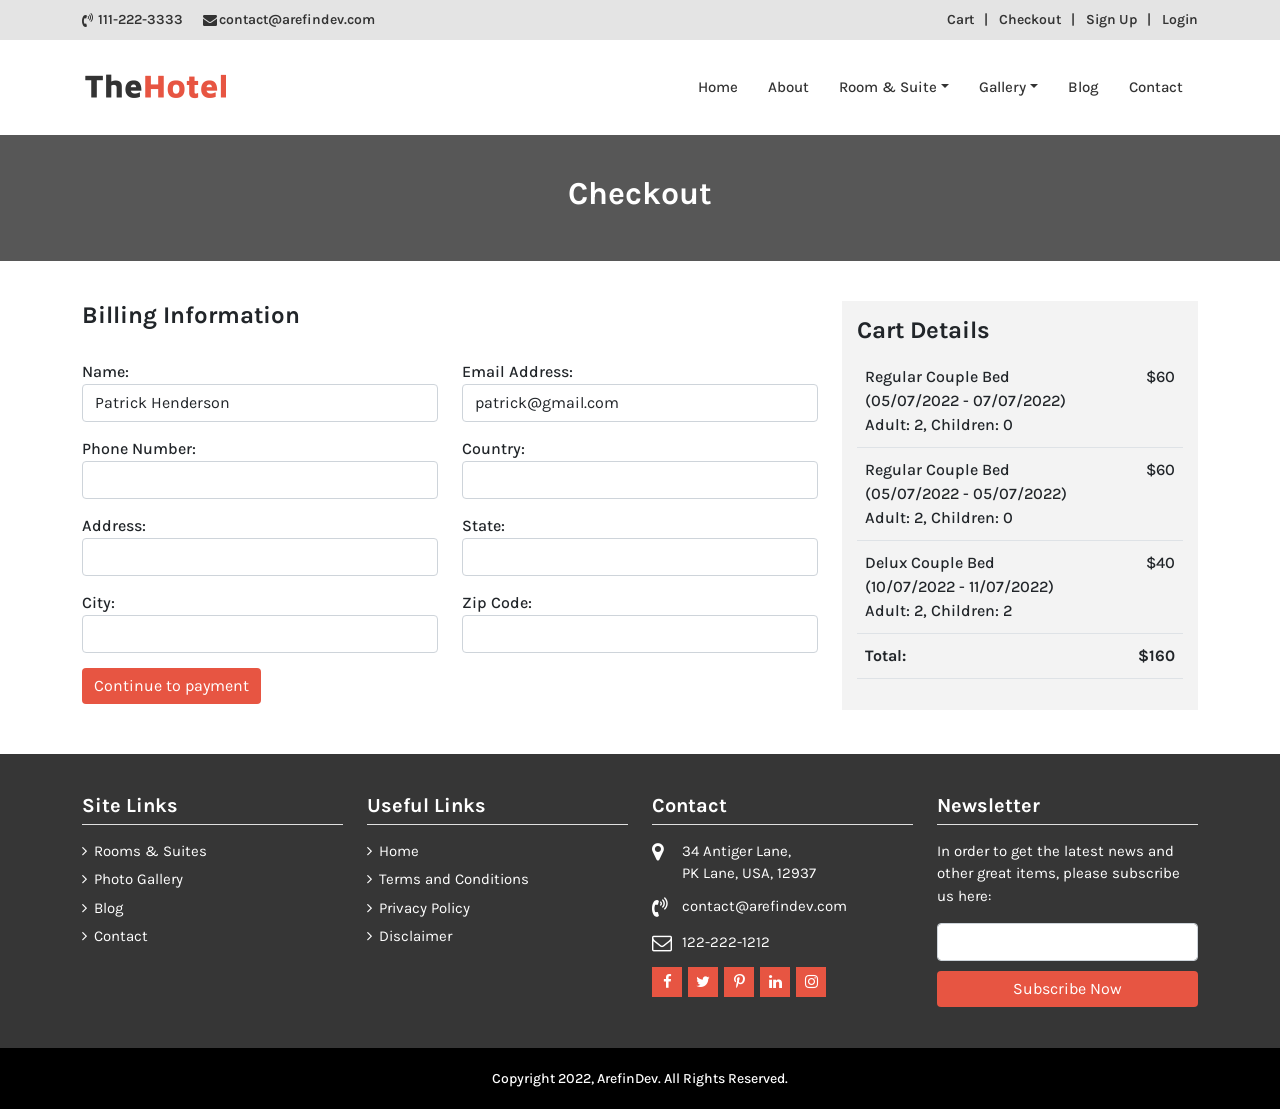
<file: checkout.html>
<!DOCTYPE html>
<html lang="en">
    <head>
        <meta charset="utf-8">
        <meta name="viewport" content="width=device-width, initial-scale=1, shrink-to-fit=no">
		
        <meta name="description" content="">
        <title>Hotel Website</title>        
		
        <link rel="icon" type="image/png" href="uploads/favicon.png">

        <!-- All CSS -->
        <link rel="stylesheet" href="css/bootstrap.min.css">
        <link rel="stylesheet" href="css/jquery-ui.css">
        <link rel="stylesheet" href="css/animate.min.css">
        <link rel="stylesheet" href="css/magnific-popup.css">
        <link rel="stylesheet" href="css/owl.carousel.min.css">
        <link rel="stylesheet" href="css/select2.min.css">
        <link rel="stylesheet" href="css/select2-bootstrap.min.css">
        <link rel="stylesheet" href="css/sweetalert2.min.css">
        <link rel="stylesheet" href="css/spacing.css">
        <link rel="stylesheet" href="css/font-awesome.min.css">
        <link rel="stylesheet" href="css/daterangepicker.css">
        <link rel="stylesheet" href="css/meanmenu.css">
        <link rel="stylesheet" href="css/style.css">
        
        <!-- All Javascripts -->
        <script src="js/jquery-3.6.0.min.js"></script>
        <script src="js/bootstrap.min.js"></script>
        <script src="js/jquery-ui.js"></script>
        <script src="js/jquery.magnific-popup.min.js"></script>
        <script src="js/owl.carousel.min.js"></script>
        <script src="js/wow.min.js"></script>
        <script src="js/select2.full.js"></script>
        <script src="js/sweetalert2.min.js"></script>
        <script src="js/jquery.waypoints.min.js"></script>
        <script src="js/acmeticker.js"></script>
        <script src="js/moment.min.js"></script>
        <script src="js/daterangepicker.min.js"></script>
        <script src="js/sticky_sidebar.js"></script>
        <script src="js/jquery.meanmenu.js"></script>

        <link href="https://fonts.googleapis.com/css2?family=Karla:wght@400;500&display=swap" rel="stylesheet">
        
        <!-- Google Analytics -->
        <!-- <script async src="https://www.googletagmanager.com/gtag/js?id=UA-84213520-6"></script>
        <script>
            window.dataLayer = window.dataLayer || [];
            function gtag(){dataLayer.push(arguments);}
            gtag('js', new Date());
            gtag('config', 'UA-84213520-6');
        </script> -->

    </head>
    <body>
        
        <div class="top">
            <div class="container">
                <div class="row">
                    <div class="col-md-6 left-side">
                        <ul>
                            <li class="phone-text">111-222-3333</li>
                            <li class="email-text">contact@arefindev.com</li>
                        </ul>
                    </div>
                    <div class="col-md-6 right-side">
                        <ul class="right">
                            <li class="menu"><a href="cart.html">Cart</a></li>
                            <li class="menu"><a href="checkout.html">Checkout</a></li>
                            <li class="menu"><a href="signup.html">Sign Up</a></li>
                            <li class="menu"><a href="login.html">Login</a></li>
                        </ul>
                    </div>
                </div>
            </div>
        </div>


        <div class="navbar-area" id="stickymenu">

            <!-- Menu For Mobile Device -->
            <div class="mobile-nav">
                <a href="index.html" class="logo">
                    <img src="uploads/logo.png" alt="">
                </a>
            </div>
        
            <!-- Menu For Desktop Device -->
            <div class="main-nav">
                <div class="container">
                    <nav class="navbar navbar-expand-md navbar-light">
                        <a class="navbar-brand" href="index.html">
                            <img src="uploads/logo.png" alt="">
                        </a>
                        <div class="collapse navbar-collapse mean-menu" id="navbarSupportedContent">
                            <ul class="navbar-nav ml-auto">        
                                <li class="nav-item">
                                    <a href="index.html" class="nav-link">Home</a>
                                </li>
                                <li class="nav-item">
                                    <a href="about.html" class="nav-link">About</a>
                                </li>
                                <li class="nav-item">
                                    <a href="javascript:void;" class="nav-link dropdown-toggle">Room & Suite</a>
                                    <ul class="dropdown-menu">
                                        <li class="nav-item">
                                            <a href="room-detail.html" class="nav-link">Regular Couple Bed</a>
                                        </li>
                                        <li class="nav-item">
                                            <a href="room-detail.html" class="nav-link">Delux Couple Bed</a>
                                        </li>
                                        <li class="nav-item">
                                            <a href="room-detail.html" class="nav-link">Regular Double Bed</a>
                                        </li>
                                        <li class="nav-item">
                                            <a href="room-detail.html" class="nav-link">Delux Double Bed</a>
                                        </li>
                                        <li class="nav-item">
                                            <a href="room-detail.html" class="nav-link">Premium Suite</a>
                                        </li>
                                    </ul>
                                </li>
                                <li class="nav-item">
                                    <a href="javascript:void;" class="nav-link dropdown-toggle">Gallery</a>
                                    <ul class="dropdown-menu">
                                        <li class="nav-item">
                                            <a href="photo-gallery.html" class="nav-link">Photo Gallery</a>
                                        </li>
                                        <li class="nav-item">
                                            <a href="video-gallery.html" class="nav-link">Video Gallery</a>
                                        </li>
                                    </ul>
                                </li>
                                <li class="nav-item">
                                    <a href="blog.html" class="nav-link">Blog</a>
                                </li>
                                <li class="nav-item">
                                    <a href="contact.html" class="nav-link">Contact</a>
                                </li>
                            </ul>
                        </div>
                    </nav>
                </div>
            </div>
        </div>     


        
        <div class="page-top">
            <div class="bg"></div>
            <div class="container">
                <div class="row">
                    <div class="col-md-12">
                        <h2>Checkout</h2>
                    </div>
                </div>
            </div>
        </div>
        
        <div class="page-content">
            <div class="container">
                <div class="row">
                    <div class="col-lg-8 col-md-6 checkout-left">

                        <form action="payment.html" method="post" class="frm_checkout" _lpchecked="1">
                            <input type="hidden" name="ff__checkout" value="1">
                            <div class="billing-info">
                                <h4 class="mb_30">Billing Information</h4>
                                <div class="row">
                                    <div class="col-lg-6">
                                        <label for="">Name:</label>
                                        <input type="text" class="form-control mb_15" name="billing_name" value="Patrick Henderson">
                                    </div>
                                    <div class="col-lg-6">
                                        <label for="">Email Address:</label>
                                        <input type="text" class="form-control mb_15" name="billing_email" value="patrick@gmail.com">
                                    </div>
                                    <div class="col-lg-6">
                                        <label for="">Phone Number:</label>
                                        <input type="text" class="form-control mb_15" name="billing_phone" value="">
                                    </div>
                                    <div class="col-lg-6">
                                        <label for="">Country:</label>
                                        <input type="text" class="form-control mb_15" name="billing_country" value="">
                                    </div>
                                    <div class="col-lg-6">
                                        <label for="">Address:</label>
                                        <input type="text" class="form-control mb_15" name="billing_address" value="">
                                    </div>
                                    <div class="col-lg-6">
                                        <label for="">State:</label>
                                        <input type="text" class="form-control mb_15" name="billing_state" value="">
                                    </div>
                                    <div class="col-lg-6">
                                        <label for="">City:</label>
                                        <input type="text" class="form-control mb_15" name="billing_city" value="">
                                    </div>
                                    <div class="col-lg-6">
                                        <label for="">Zip Code:</label>
                                        <input type="text" class="form-control mb_15" name="billing_zip" value="">
                                    </div>
                                </div>
                            </div>
                            <button type="submit" class="btn btn-primary bg-website mb_30">Continue to payment</button>
                        </form>
                    </div>
                    <div class="col-lg-4 col-md-6 checkout-right">
                        <div class="inner">
                            <h4 class="mb_10">Cart Details</h4>
                            <div class="table-responsive">
                                <table class="table">
                                    <tbody>
                                        <tr>
                                            <td>
                                                Regular Couple Bed
                                                <br>
                                                (05/07/2022 - 07/07/2022)
                                                <br>
                                                Adult: 2, Children: 0
                                            </td>
                                            <td class="p_price">$60</td>
                                        </tr>
                                        <tr>
                                            <td>
                                                Regular Couple Bed
                                                <br>
                                                (05/07/2022 - 05/07/2022)
                                                <br>
                                                Adult: 2, Children: 0
                                            </td>
                                            <td class="p_price">$60</td>
                                        </tr>
                                        <tr>
                                            <td>
                                                Delux Couple Bed
                                                <br>
                                                (10/07/2022 - 11/07/2022)
                                                <br>
                                                Adult: 2, Children: 2
                                            </td>
                                            <td class="p_price">$40</td>
                                        </tr>
                                        <tr>
                                            <td><b>Total:</b></td>
                                            <td class="p_price"><b>$160</b></td>
                                        </tr>
                                    </tbody>
                                </table>
                            </div>
                        </div>
                    </div>
                </div>
            </div>
        </div>


        <div class="footer">
            <div class="container">
                <div class="row">
                    <div class="col-md-3">
                        <div class="item">
                            <h2 class="heading">Site Links</h2>
                            <ul class="useful-links">
                                <li><a href="rooms.html">Rooms & Suites</a></li>
                                <li><a href="photo-gallery.html">Photo Gallery</a></li>
                                <li><a href="blog.html">Blog</a></li>
                                <li><a href="contact.html">Contact</a></li>
                            </ul>
                        </div>
                    </div>
                    <div class="col-md-3">
                        <div class="item">
                            <h2 class="heading">Useful Links</h2>
                            <ul class="useful-links">
                                <li><a href="index.html">Home</a></li>
                                <li><a href="terms.html">Terms and Conditions</a></li>
                                <li><a href="privacy.html">Privacy Policy</a></li>
                                <li><a href="disclaimer.html">Disclaimer</a></li>
                            </ul>
                        </div>
                    </div>
                    
                    
                    <div class="col-md-3">
                        <div class="item">
                            <h2 class="heading">Contact</h2>
                            <div class="list-item">
                                <div class="left">
                                    <i class="fa fa-map-marker"></i>
                                </div>
                                <div class="right">
                                    34 Antiger Lane,<br>
                                    PK Lane, USA, 12937
                                </div>
                            </div>
                            <div class="list-item">
                                <div class="left">
                                    <i class="fa fa-volume-control-phone"></i>
                                </div>
                                <div class="right">
                                    contact@arefindev.com
                                </div>
                            </div>
                            <div class="list-item">
                                <div class="left">
                                    <i class="fa fa-envelope-o"></i>
                                </div>
                                <div class="right">
                                    122-222-1212
                                </div>
                            </div>
                            <ul class="social">
                                <li><a href=""><i class="fa fa-facebook-f"></i></a></li>
                                <li><a href=""><i class="fa fa-twitter"></i></a></li>
                                <li><a href=""><i class="fa fa-pinterest-p"></i></a></li>
                                <li><a href=""><i class="fa fa-linkedin"></i></a></li>
                                <li><a href=""><i class="fa fa-instagram"></i></a></li>
                            </ul>
                        </div>
                    </div>

                    <div class="col-md-3">
                        <div class="item">
                            <h2 class="heading">Newsletter</h2>
                            <p>
                                In order to get the latest news and other great items, please subscribe us here: 
                            </p>
                            <form action="" method="post">
                                <div class="form-group">
                                    <input type="text" name="" class="form-control">
                                </div>
                                <div class="form-group">
                                    <input type="submit" class="btn btn-primary" value="Subscribe Now">
                                </div>
                            </form>
                        </div>
                    </div>

                </div>
            </div>
        </div>

        <div class="copyright">
            Copyright 2022, ArefinDev. All Rights Reserved.
        </div>
     
        <div class="scroll-top">
            <i class="fa fa-angle-up"></i>
        </div>
		
        <script src="js/custom.js"></script>        
		
   </body>
</html>
</file>
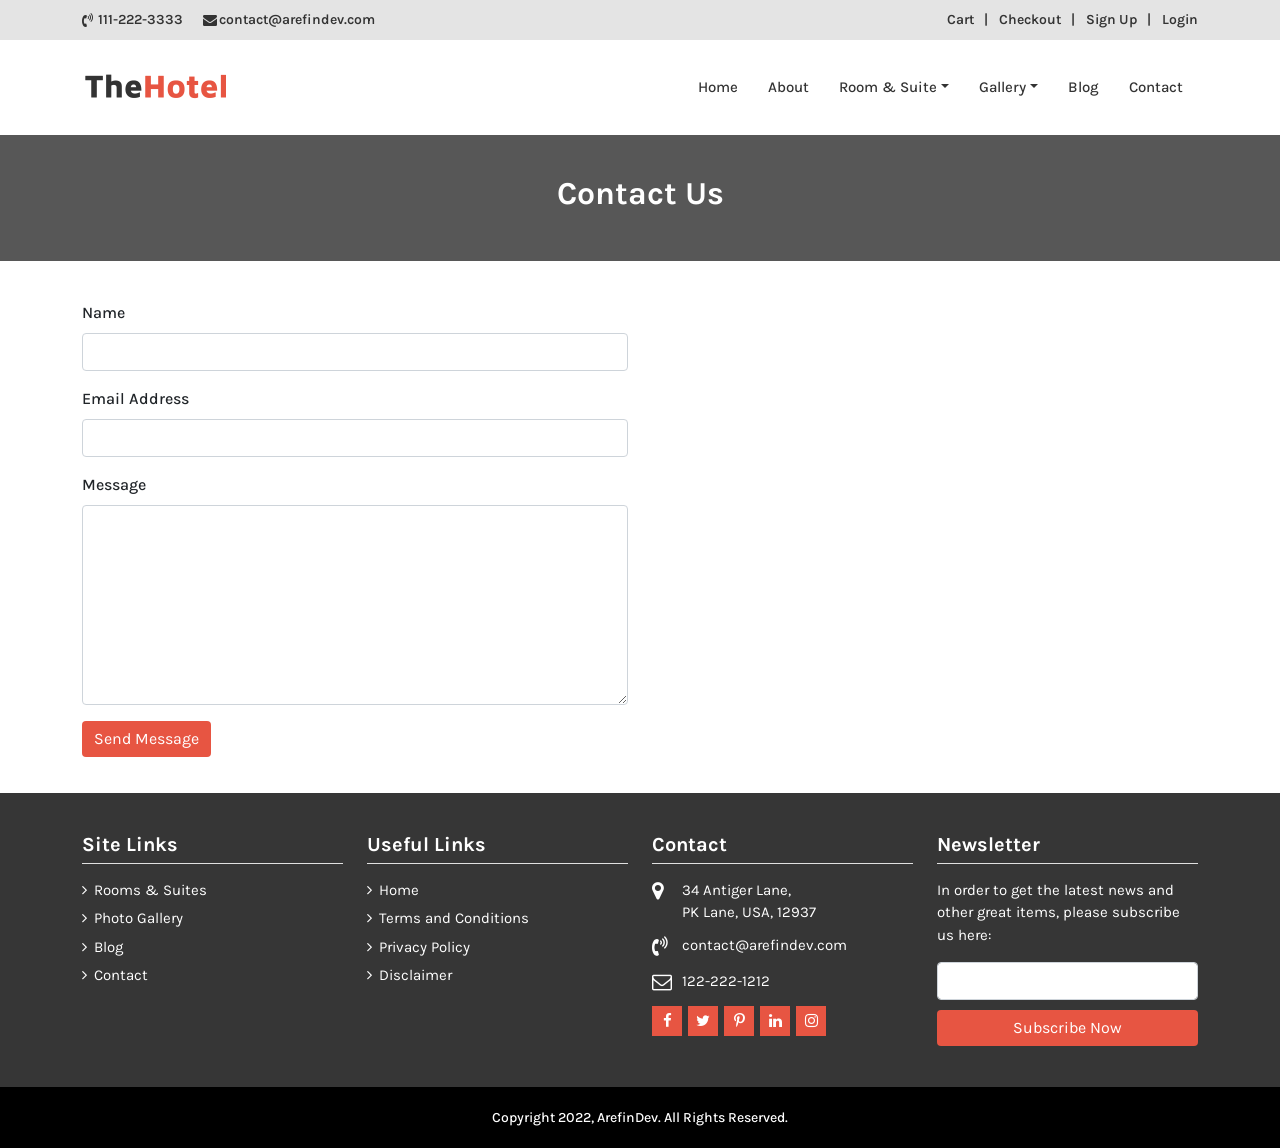
<file: contact.html>
<!DOCTYPE html>
<html lang="en">
    <head>
        <meta charset="utf-8">
        <meta name="viewport" content="width=device-width, initial-scale=1, shrink-to-fit=no">
		
        <meta name="description" content="">
        <title>Hotel Website</title>        
		
        <link rel="icon" type="image/png" href="uploads/favicon.png">

        <!-- All CSS -->
        <link rel="stylesheet" href="css/bootstrap.min.css">
        <link rel="stylesheet" href="css/jquery-ui.css">
        <link rel="stylesheet" href="css/animate.min.css">
        <link rel="stylesheet" href="css/magnific-popup.css">
        <link rel="stylesheet" href="css/owl.carousel.min.css">
        <link rel="stylesheet" href="css/select2.min.css">
        <link rel="stylesheet" href="css/select2-bootstrap.min.css">
        <link rel="stylesheet" href="css/sweetalert2.min.css">
        <link rel="stylesheet" href="css/spacing.css">
        <link rel="stylesheet" href="css/font-awesome.min.css">
        <link rel="stylesheet" href="css/daterangepicker.css">
        <link rel="stylesheet" href="css/meanmenu.css">
        <link rel="stylesheet" href="css/style.css">
        
        <!-- All Javascripts -->
        <script src="js/jquery-3.6.0.min.js"></script>
        <script src="js/bootstrap.min.js"></script>
        <script src="js/jquery-ui.js"></script>
        <script src="js/jquery.magnific-popup.min.js"></script>
        <script src="js/owl.carousel.min.js"></script>
        <script src="js/wow.min.js"></script>
        <script src="js/select2.full.js"></script>
        <script src="js/sweetalert2.min.js"></script>
        <script src="js/jquery.waypoints.min.js"></script>
        <script src="js/acmeticker.js"></script>
        <script src="js/moment.min.js"></script>
        <script src="js/daterangepicker.min.js"></script>
        <script src="js/sticky_sidebar.js"></script>
        <script src="js/jquery.meanmenu.js"></script>

        <link href="https://fonts.googleapis.com/css2?family=Karla:wght@400;500&display=swap" rel="stylesheet">
        
        <!-- Google Analytics -->
        <!-- <script async src="https://www.googletagmanager.com/gtag/js?id=UA-84213520-6"></script>
        <script>
            window.dataLayer = window.dataLayer || [];
            function gtag(){dataLayer.push(arguments);}
            gtag('js', new Date());
            gtag('config', 'UA-84213520-6');
        </script> -->

    </head>
    <body>
        
        <div class="top">
            <div class="container">
                <div class="row">
                    <div class="col-md-6 left-side">
                        <ul>
                            <li class="phone-text">111-222-3333</li>
                            <li class="email-text">contact@arefindev.com</li>
                        </ul>
                    </div>
                    <div class="col-md-6 right-side">
                        <ul class="right">
                            <li class="menu"><a href="cart.html">Cart</a></li>
                            <li class="menu"><a href="checkout.html">Checkout</a></li>
                            <li class="menu"><a href="signup.html">Sign Up</a></li>
                            <li class="menu"><a href="login.html">Login</a></li>
                        </ul>
                    </div>
                </div>
            </div>
        </div>


        <div class="navbar-area" id="stickymenu">

            <!-- Menu For Mobile Device -->
            <div class="mobile-nav">
                <a href="index.html" class="logo">
                    <img src="uploads/logo.png" alt="">
                </a>
            </div>
        
            <!-- Menu For Desktop Device -->
            <div class="main-nav">
                <div class="container">
                    <nav class="navbar navbar-expand-md navbar-light">
                        <a class="navbar-brand" href="index.html">
                            <img src="uploads/logo.png" alt="">
                        </a>
                        <div class="collapse navbar-collapse mean-menu" id="navbarSupportedContent">
                            <ul class="navbar-nav ml-auto">        
                                <li class="nav-item">
                                    <a href="index.html" class="nav-link">Home</a>
                                </li>
                                <li class="nav-item">
                                    <a href="about.html" class="nav-link">About</a>
                                </li>
                                <li class="nav-item">
                                    <a href="javascript:void;" class="nav-link dropdown-toggle">Room & Suite</a>
                                    <ul class="dropdown-menu">
                                        <li class="nav-item">
                                            <a href="room-detail.html" class="nav-link">Regular Couple Bed</a>
                                        </li>
                                        <li class="nav-item">
                                            <a href="room-detail.html" class="nav-link">Delux Couple Bed</a>
                                        </li>
                                        <li class="nav-item">
                                            <a href="room-detail.html" class="nav-link">Regular Double Bed</a>
                                        </li>
                                        <li class="nav-item">
                                            <a href="room-detail.html" class="nav-link">Delux Double Bed</a>
                                        </li>
                                        <li class="nav-item">
                                            <a href="room-detail.html" class="nav-link">Premium Suite</a>
                                        </li>
                                    </ul>
                                </li>
                                <li class="nav-item">
                                    <a href="javascript:void;" class="nav-link dropdown-toggle">Gallery</a>
                                    <ul class="dropdown-menu">
                                        <li class="nav-item">
                                            <a href="photo-gallery.html" class="nav-link">Photo Gallery</a>
                                        </li>
                                        <li class="nav-item">
                                            <a href="video-gallery.html" class="nav-link">Video Gallery</a>
                                        </li>
                                    </ul>
                                </li>
                                <li class="nav-item">
                                    <a href="blog.html" class="nav-link">Blog</a>
                                </li>
                                <li class="nav-item">
                                    <a href="contact.html" class="nav-link">Contact</a>
                                </li>
                            </ul>
                        </div>
                    </nav>
                </div>
            </div>
        </div>     


        
        <div class="page-top">
            <div class="bg"></div>
            <div class="container">
                <div class="row">
                    <div class="col-md-12">
                        <h2>Contact Us</h2>
                    </div>
                </div>
            </div>
        </div>
        
        <div class="page-content">
            <div class="container">
                <div class="row">
                    <div class="col-lg-6 col-md-12">
                        <div class="contact-form">
                            <div class="mb-3">
                                <label for="" class="form-label">Name</label>
                                <input type="text" class="form-control">
                            </div>
                            <div class="mb-3">
                                <label for="" class="form-label">Email Address</label>
                                <input type="text" class="form-control">
                            </div>
                            <div class="mb-3">
                                <label for="" class="form-label">Message</label>
                                <textarea class="form-control" rows="3"></textarea>
                            </div>
                            <div class="mb-3">
                                <button type="submit" class="btn btn-primary bg-website">Send Message</button>
                            </div>
                        </div>
                    </div>
                    <div class="col-lg-6 col-md-12">
                        <div class="map">
                            <iframe src="https://www.google.com/maps/embed?pb=!1m18!1m12!1m3!1d387190.2799198932!2d-74.25987701513004!3d40.69767006272707!2m3!1f0!2f0!3f0!3m2!1i1024!2i768!4f13.1!3m3!1m2!1s0x89c24fa5d33f083b%3A0xc80b8f06e177fe62!2sNew%20York%2C%20NY%2C%20USA!5e0!3m2!1sen!2sbd!4v1645362221879!5m2!1sen!2sbd" width="600" height="450" style="border:0;" allowfullscreen="" loading="lazy"></iframe>
                        </div>
                    </div>
                </div>
            </div>
        </div>


        <div class="footer">
            <div class="container">
                <div class="row">
                    <div class="col-md-3">
                        <div class="item">
                            <h2 class="heading">Site Links</h2>
                            <ul class="useful-links">
                                <li><a href="rooms.html">Rooms & Suites</a></li>
                                <li><a href="photo-gallery.html">Photo Gallery</a></li>
                                <li><a href="blog.html">Blog</a></li>
                                <li><a href="contact.html">Contact</a></li>
                            </ul>
                        </div>
                    </div>
                    <div class="col-md-3">
                        <div class="item">
                            <h2 class="heading">Useful Links</h2>
                            <ul class="useful-links">
                                <li><a href="index.html">Home</a></li>
                                <li><a href="terms.html">Terms and Conditions</a></li>
                                <li><a href="privacy.html">Privacy Policy</a></li>
                                <li><a href="disclaimer.html">Disclaimer</a></li>
                            </ul>
                        </div>
                    </div>
                    
                    
                    <div class="col-md-3">
                        <div class="item">
                            <h2 class="heading">Contact</h2>
                            <div class="list-item">
                                <div class="left">
                                    <i class="fa fa-map-marker"></i>
                                </div>
                                <div class="right">
                                    34 Antiger Lane,<br>
                                    PK Lane, USA, 12937
                                </div>
                            </div>
                            <div class="list-item">
                                <div class="left">
                                    <i class="fa fa-volume-control-phone"></i>
                                </div>
                                <div class="right">
                                    contact@arefindev.com
                                </div>
                            </div>
                            <div class="list-item">
                                <div class="left">
                                    <i class="fa fa-envelope-o"></i>
                                </div>
                                <div class="right">
                                    122-222-1212
                                </div>
                            </div>
                            <ul class="social">
                                <li><a href=""><i class="fa fa-facebook-f"></i></a></li>
                                <li><a href=""><i class="fa fa-twitter"></i></a></li>
                                <li><a href=""><i class="fa fa-pinterest-p"></i></a></li>
                                <li><a href=""><i class="fa fa-linkedin"></i></a></li>
                                <li><a href=""><i class="fa fa-instagram"></i></a></li>
                            </ul>
                        </div>
                    </div>

                    <div class="col-md-3">
                        <div class="item">
                            <h2 class="heading">Newsletter</h2>
                            <p>
                                In order to get the latest news and other great items, please subscribe us here: 
                            </p>
                            <form action="" method="post">
                                <div class="form-group">
                                    <input type="text" name="" class="form-control">
                                </div>
                                <div class="form-group">
                                    <input type="submit" class="btn btn-primary" value="Subscribe Now">
                                </div>
                            </form>
                        </div>
                    </div>

                </div>
            </div>
        </div>

        <div class="copyright">
            Copyright 2022, ArefinDev. All Rights Reserved.
        </div>
     
        <div class="scroll-top">
            <i class="fa fa-angle-up"></i>
        </div>
		
        <script src="js/custom.js"></script>        
		
   </body>
</html>
</file>
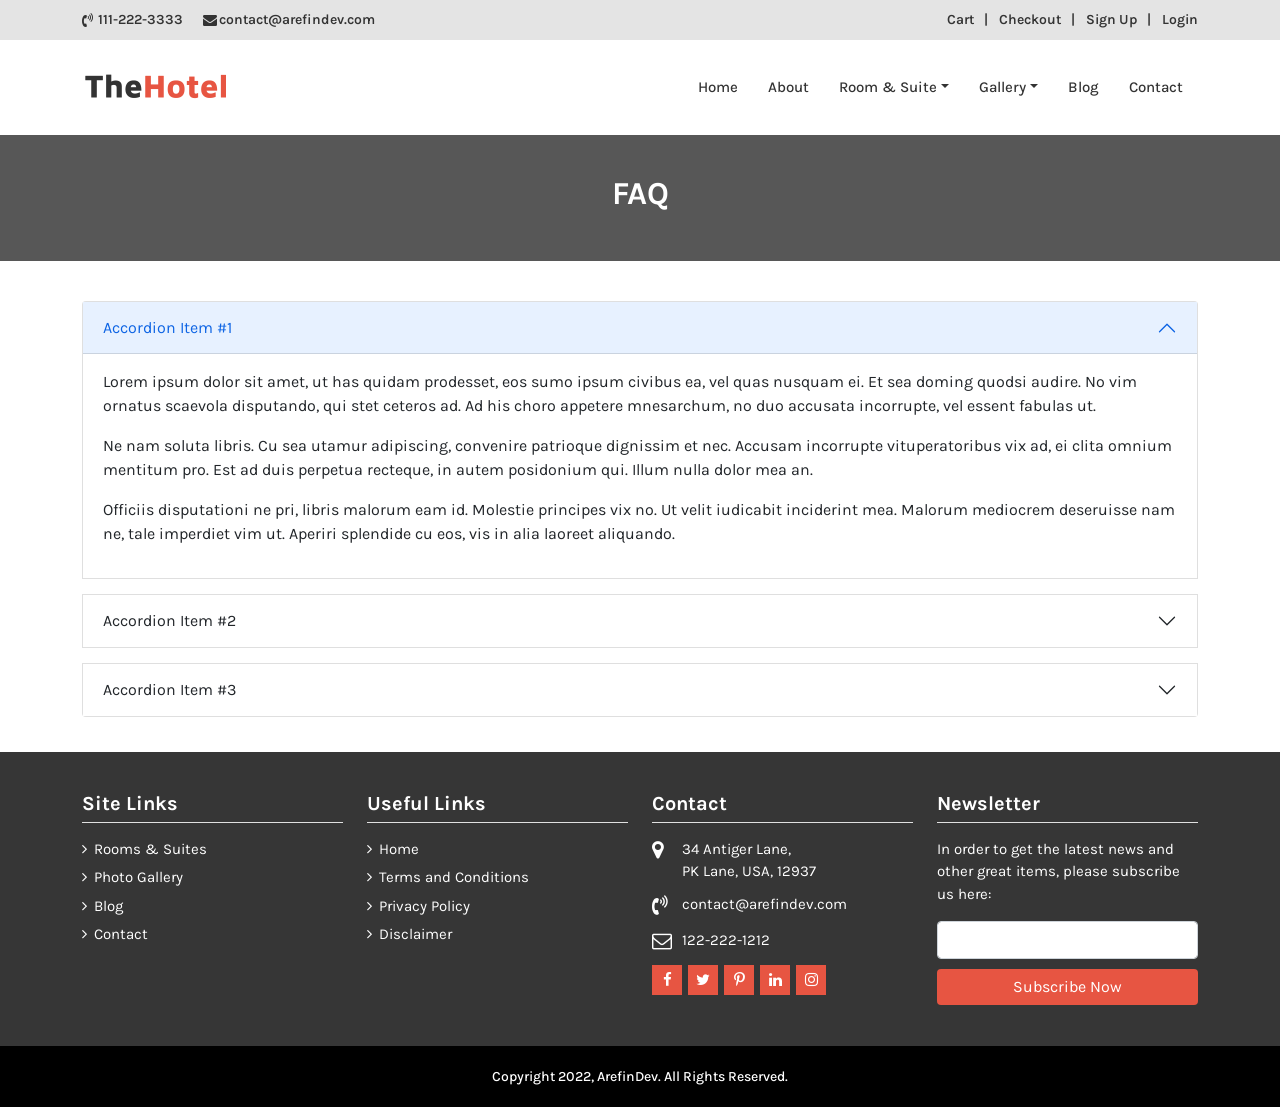
<file: faq.html>
<!DOCTYPE html>
<html lang="en">
    <head>
        <meta charset="utf-8">
        <meta name="viewport" content="width=device-width, initial-scale=1, shrink-to-fit=no">
		
        <meta name="description" content="">
        <title>Hotel Website</title>        
		
        <link rel="icon" type="image/png" href="uploads/favicon.png">

        <!-- All CSS -->
        <link rel="stylesheet" href="css/bootstrap.min.css">
        <link rel="stylesheet" href="css/jquery-ui.css">
        <link rel="stylesheet" href="css/animate.min.css">
        <link rel="stylesheet" href="css/magnific-popup.css">
        <link rel="stylesheet" href="css/owl.carousel.min.css">
        <link rel="stylesheet" href="css/select2.min.css">
        <link rel="stylesheet" href="css/select2-bootstrap.min.css">
        <link rel="stylesheet" href="css/sweetalert2.min.css">
        <link rel="stylesheet" href="css/spacing.css">
        <link rel="stylesheet" href="css/font-awesome.min.css">
        <link rel="stylesheet" href="css/daterangepicker.css">
        <link rel="stylesheet" href="css/meanmenu.css">
        <link rel="stylesheet" href="css/style.css">
        
        <!-- All Javascripts -->
        <script src="js/jquery-3.6.0.min.js"></script>
        <script src="js/bootstrap.min.js"></script>
        <script src="js/jquery-ui.js"></script>
        <script src="js/jquery.magnific-popup.min.js"></script>
        <script src="js/owl.carousel.min.js"></script>
        <script src="js/wow.min.js"></script>
        <script src="js/select2.full.js"></script>
        <script src="js/sweetalert2.min.js"></script>
        <script src="js/jquery.waypoints.min.js"></script>
        <script src="js/acmeticker.js"></script>
        <script src="js/moment.min.js"></script>
        <script src="js/daterangepicker.min.js"></script>
        <script src="js/sticky_sidebar.js"></script>
        <script src="js/jquery.meanmenu.js"></script>

        <link href="https://fonts.googleapis.com/css2?family=Karla:wght@400;500&display=swap" rel="stylesheet">
        
        <!-- Google Analytics -->
        <!-- <script async src="https://www.googletagmanager.com/gtag/js?id=UA-84213520-6"></script>
        <script>
            window.dataLayer = window.dataLayer || [];
            function gtag(){dataLayer.push(arguments);}
            gtag('js', new Date());
            gtag('config', 'UA-84213520-6');
        </script> -->

    </head>
    <body>
        
        <div class="top">
            <div class="container">
                <div class="row">
                    <div class="col-md-6 left-side">
                        <ul>
                            <li class="phone-text">111-222-3333</li>
                            <li class="email-text">contact@arefindev.com</li>
                        </ul>
                    </div>
                    <div class="col-md-6 right-side">
                        <ul class="right">
                            <li class="menu"><a href="cart.html">Cart</a></li>
                            <li class="menu"><a href="checkout.html">Checkout</a></li>
                            <li class="menu"><a href="signup.html">Sign Up</a></li>
                            <li class="menu"><a href="login.html">Login</a></li>
                        </ul>
                    </div>
                </div>
            </div>
        </div>


        <div class="navbar-area" id="stickymenu">

            <!-- Menu For Mobile Device -->
            <div class="mobile-nav">
                <a href="index.html" class="logo">
                    <img src="uploads/logo.png" alt="">
                </a>
            </div>
        
            <!-- Menu For Desktop Device -->
            <div class="main-nav">
                <div class="container">
                    <nav class="navbar navbar-expand-md navbar-light">
                        <a class="navbar-brand" href="index.html">
                            <img src="uploads/logo.png" alt="">
                        </a>
                        <div class="collapse navbar-collapse mean-menu" id="navbarSupportedContent">
                            <ul class="navbar-nav ml-auto">        
                                <li class="nav-item">
                                    <a href="index.html" class="nav-link">Home</a>
                                </li>
                                <li class="nav-item">
                                    <a href="about.html" class="nav-link">About</a>
                                </li>
                                <li class="nav-item">
                                    <a href="javascript:void;" class="nav-link dropdown-toggle">Room & Suite</a>
                                    <ul class="dropdown-menu">
                                        <li class="nav-item">
                                            <a href="room-detail.html" class="nav-link">Regular Couple Bed</a>
                                        </li>
                                        <li class="nav-item">
                                            <a href="room-detail.html" class="nav-link">Delux Couple Bed</a>
                                        </li>
                                        <li class="nav-item">
                                            <a href="room-detail.html" class="nav-link">Regular Double Bed</a>
                                        </li>
                                        <li class="nav-item">
                                            <a href="room-detail.html" class="nav-link">Delux Double Bed</a>
                                        </li>
                                        <li class="nav-item">
                                            <a href="room-detail.html" class="nav-link">Premium Suite</a>
                                        </li>
                                    </ul>
                                </li>
                                <li class="nav-item">
                                    <a href="javascript:void;" class="nav-link dropdown-toggle">Gallery</a>
                                    <ul class="dropdown-menu">
                                        <li class="nav-item">
                                            <a href="photo-gallery.html" class="nav-link">Photo Gallery</a>
                                        </li>
                                        <li class="nav-item">
                                            <a href="video-gallery.html" class="nav-link">Video Gallery</a>
                                        </li>
                                    </ul>
                                </li>
                                <li class="nav-item">
                                    <a href="blog.html" class="nav-link">Blog</a>
                                </li>
                                <li class="nav-item">
                                    <a href="contact.html" class="nav-link">Contact</a>
                                </li>
                            </ul>
                        </div>
                    </nav>
                </div>
            </div>
        </div>


        
        <div class="page-top">
            <div class="bg"></div>
            <div class="container">
                <div class="row">
                    <div class="col-md-12">
                        <h2>FAQ</h2>
                    </div>
                </div>
            </div>
        </div>
        
        <div class="page-content">
            <div class="container">
                <div class="row">
                    <div class="col-md-12">
                        <div class="accordion" id="accordionExample">
                            <div class="accordion-item">
                                <h2 class="accordion-header" id="headingOne">
                                <button class="accordion-button" type="button" data-bs-toggle="collapse" data-bs-target="#collapseOne" aria-expanded="true" aria-controls="collapseOne">
                                    Accordion Item #1
                                </button>
                                </h2>
                                <div id="collapseOne" class="accordion-collapse collapse show" aria-labelledby="headingOne" data-bs-parent="#accordionExample">
                                    <div class="accordion-body">
                                        <p>
                                            Lorem ipsum dolor sit amet, ut has quidam prodesset, eos sumo ipsum civibus ea, vel quas nusquam ei. Et sea doming quodsi audire. No vim ornatus scaevola disputando, qui stet ceteros ad. Ad his choro appetere mnesarchum, no duo accusata incorrupte, vel essent fabulas ut.
                                        </p>
                                        <p>
                                            Ne nam soluta libris. Cu sea utamur adipiscing, convenire patrioque dignissim et nec. Accusam incorrupte vituperatoribus vix ad, ei clita omnium mentitum pro. Est ad duis perpetua recteque, in autem posidonium qui. Illum nulla dolor mea an.
                                        </p>
                                        <p>
                                            Officiis disputationi ne pri, libris malorum eam id. Molestie principes vix no. Ut velit iudicabit inciderint mea. Malorum mediocrem deseruisse nam ne, tale imperdiet vim ut. Aperiri splendide cu eos, vis in alia laoreet aliquando.
                                        </p>
                                    </div>
                                </div>
                            </div>
                            <div class="accordion-item">
                                <h2 class="accordion-header" id="headingTwo">
                                <button class="accordion-button collapsed" type="button" data-bs-toggle="collapse" data-bs-target="#collapseTwo" aria-expanded="false" aria-controls="collapseTwo">
                                    Accordion Item #2
                                </button>
                                </h2>
                                <div id="collapseTwo" class="accordion-collapse collapse" aria-labelledby="headingTwo" data-bs-parent="#accordionExample">
                                    <div class="accordion-body">
                                        <p>
                                            Omnis aliquip mel ne. Diam tantas mea ex, ad magna luptatum qui, cum ea veniam persecuti. Id suavitate prodesset vis. Intellegat intellegam ad mei, nec oblique petentium definitiones in. Vim lorem numquam tibique cu, rebum iriure mediocrem te nam, semper mandamus conceptam an usu.
                                        </p>
                                        <p>
                                            No unum feugait est, ei ius quem adhuc definitionem. Odio porro decore cu sit, eum adhuc semper dolores id, eam te nostro legimus. Ne utroque patrioque per, in consul nominavi has. Choro patrioque eum ex, erant tacimates persecuti sit an. No nec dicant delenit, vocent regione eam te.
                                        </p>
                                    </div>
                                </div>
                            </div>
                            <div class="accordion-item">
                                <h2 class="accordion-header" id="headingThree">
                                <button class="accordion-button collapsed" type="button" data-bs-toggle="collapse" data-bs-target="#collapseThree" aria-expanded="false" aria-controls="collapseThree">
                                    Accordion Item #3
                                </button>
                                </h2>
                                <div id="collapseThree" class="accordion-collapse collapse" aria-labelledby="headingThree" data-bs-parent="#accordionExample">
                                    <div class="accordion-body">
                                        <p>
                                            Aliquid sententiae theophrastus qui eu. Vix ad lorem pertinax. Cu labore lucilius recusabo pro, in per temporibus reformidans. Ex scripta fastidii expetendis ius, iudico nusquam et mel.
                                        </p>
                                        <p>
                                            Et vide legimus maiorum eos, ius an delenit copiosae mandamus. Ex sale intellegebat qui, an admodum theophrastus mei. Vix ne eros ludus legere, sed cu suas torquatos. Feugait consequat nam no, nec causae ullamcorper ex. Mazim saepe vix et.
                                        </p>
                                        <p>
                                            Eos erat utinam ei, cum saepe everti deleniti et, alterum apeirian qualisque nam ex. Vim id omnesque intellegebat, ut eum solum eruditi, ut viderer recusabo argumentum est. Nam ex elit dolores percipit. Sea quodsi propriae epicurei at, an simul expetendis duo, an vidisse detracto officiis sit. Eu aperiri iuvaret vel.
                                        </p>
                                        <p>
                                            Id offendit euripidis efficiantur vim, clita virtute eloquentiam ea eum. Te usu iracundia constituam repudiandae, cu nam laudem delicata intellegam. Dico theophrastus sed ex. Ex vis zril nominati recteque, tollit vituperatoribus an sit, epicurei temporibus concludaturque et mei.
                                        </p>
                                    </div>
                                </div>
                            </div>
                        </div>
                    </div>
                </div>
            </div>
        </div>


        <div class="footer">
            <div class="container">
                <div class="row">
                    <div class="col-md-3">
                        <div class="item">
                            <h2 class="heading">Site Links</h2>
                            <ul class="useful-links">
                                <li><a href="rooms.html">Rooms & Suites</a></li>
                                <li><a href="photo-gallery.html">Photo Gallery</a></li>
                                <li><a href="blog.html">Blog</a></li>
                                <li><a href="contact.html">Contact</a></li>
                            </ul>
                        </div>
                    </div>
                    <div class="col-md-3">
                        <div class="item">
                            <h2 class="heading">Useful Links</h2>
                            <ul class="useful-links">
                                <li><a href="index.html">Home</a></li>
                                <li><a href="terms.html">Terms and Conditions</a></li>
                                <li><a href="privacy.html">Privacy Policy</a></li>
                                <li><a href="disclaimer.html">Disclaimer</a></li>
                            </ul>
                        </div>
                    </div>
                    
                    
                    <div class="col-md-3">
                        <div class="item">
                            <h2 class="heading">Contact</h2>
                            <div class="list-item">
                                <div class="left">
                                    <i class="fa fa-map-marker"></i>
                                </div>
                                <div class="right">
                                    34 Antiger Lane,<br>
                                    PK Lane, USA, 12937
                                </div>
                            </div>
                            <div class="list-item">
                                <div class="left">
                                    <i class="fa fa-volume-control-phone"></i>
                                </div>
                                <div class="right">
                                    contact@arefindev.com
                                </div>
                            </div>
                            <div class="list-item">
                                <div class="left">
                                    <i class="fa fa-envelope-o"></i>
                                </div>
                                <div class="right">
                                    122-222-1212
                                </div>
                            </div>
                            <ul class="social">
                                <li><a href=""><i class="fa fa-facebook-f"></i></a></li>
                                <li><a href=""><i class="fa fa-twitter"></i></a></li>
                                <li><a href=""><i class="fa fa-pinterest-p"></i></a></li>
                                <li><a href=""><i class="fa fa-linkedin"></i></a></li>
                                <li><a href=""><i class="fa fa-instagram"></i></a></li>
                            </ul>
                        </div>
                    </div>

                    <div class="col-md-3">
                        <div class="item">
                            <h2 class="heading">Newsletter</h2>
                            <p>
                                In order to get the latest news and other great items, please subscribe us here: 
                            </p>
                            <form action="" method="post">
                                <div class="form-group">
                                    <input type="text" name="" class="form-control">
                                </div>
                                <div class="form-group">
                                    <input type="submit" class="btn btn-primary" value="Subscribe Now">
                                </div>
                            </form>
                        </div>
                    </div>

                </div>
            </div>
        </div>

        <div class="copyright">
            Copyright 2022, ArefinDev. All Rights Reserved.
        </div>
     
        <div class="scroll-top">
            <i class="fa fa-angle-up"></i>
        </div>
		
        <script src="js/custom.js"></script>        
		
   </body>
</html>
</file>
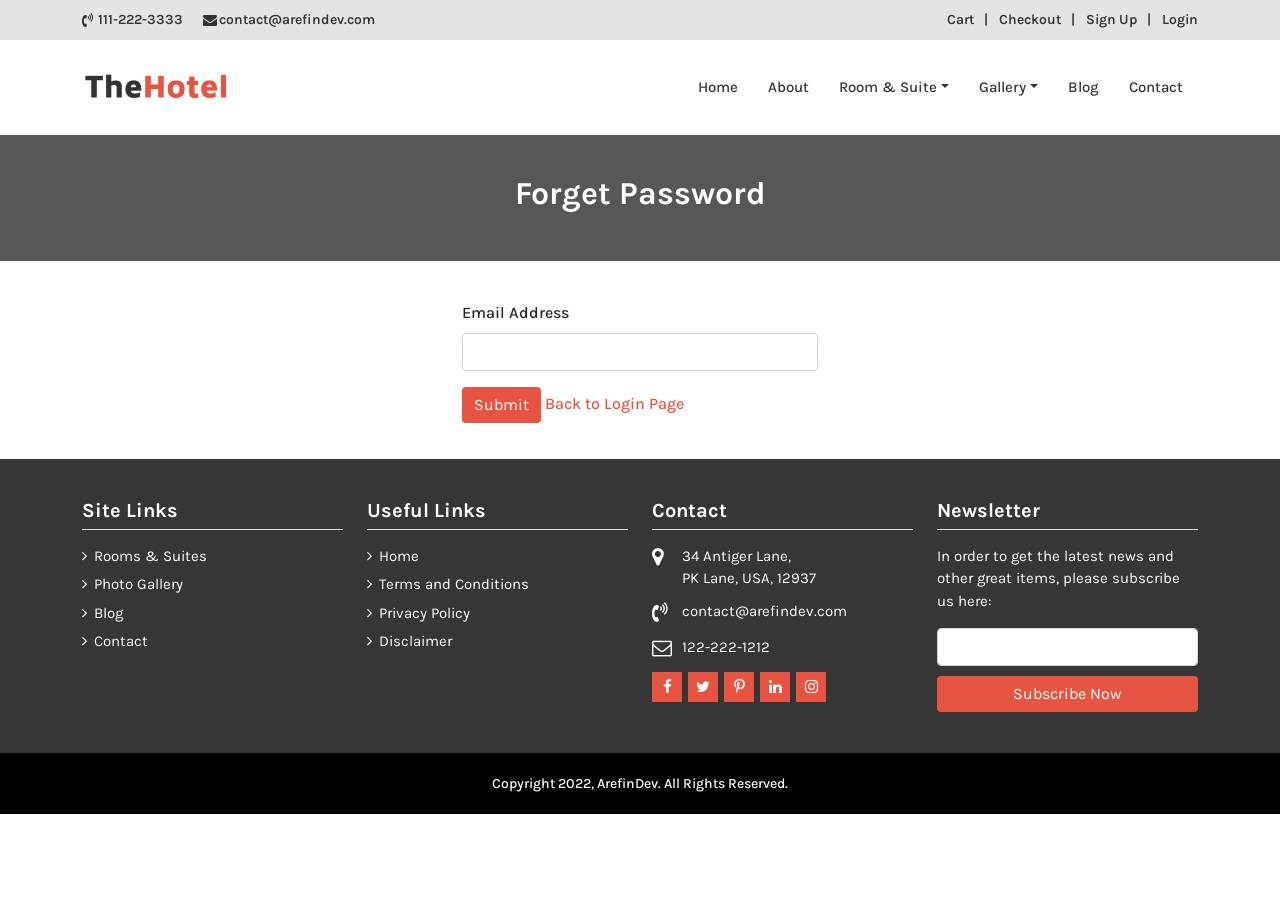
<file: forget-password.html>
<!DOCTYPE html>
<html lang="en">
    <head>
        <meta charset="utf-8">
        <meta name="viewport" content="width=device-width, initial-scale=1, shrink-to-fit=no">
		
        <meta name="description" content="">
        <title>Hotel Website</title>        
		
        <link rel="icon" type="image/png" href="uploads/favicon.png">

        <!-- All CSS -->
        <link rel="stylesheet" href="css/bootstrap.min.css">
        <link rel="stylesheet" href="css/jquery-ui.css">
        <link rel="stylesheet" href="css/animate.min.css">
        <link rel="stylesheet" href="css/magnific-popup.css">
        <link rel="stylesheet" href="css/owl.carousel.min.css">
        <link rel="stylesheet" href="css/select2.min.css">
        <link rel="stylesheet" href="css/select2-bootstrap.min.css">
        <link rel="stylesheet" href="css/sweetalert2.min.css">
        <link rel="stylesheet" href="css/spacing.css">
        <link rel="stylesheet" href="css/font-awesome.min.css">
        <link rel="stylesheet" href="css/daterangepicker.css">
        <link rel="stylesheet" href="css/meanmenu.css">
        <link rel="stylesheet" href="css/style.css">
        
        <!-- All Javascripts -->
        <script src="js/jquery-3.6.0.min.js"></script>
        <script src="js/bootstrap.min.js"></script>
        <script src="js/jquery-ui.js"></script>
        <script src="js/jquery.magnific-popup.min.js"></script>
        <script src="js/owl.carousel.min.js"></script>
        <script src="js/wow.min.js"></script>
        <script src="js/select2.full.js"></script>
        <script src="js/sweetalert2.min.js"></script>
        <script src="js/jquery.waypoints.min.js"></script>
        <script src="js/acmeticker.js"></script>
        <script src="js/moment.min.js"></script>
        <script src="js/daterangepicker.min.js"></script>
        <script src="js/sticky_sidebar.js"></script>
        <script src="js/jquery.meanmenu.js"></script>

        <link href="https://fonts.googleapis.com/css2?family=Karla:wght@400;500&display=swap" rel="stylesheet">
        
        <!-- Google Analytics -->
        <!-- <script async src="https://www.googletagmanager.com/gtag/js?id=UA-84213520-6"></script>
        <script>
            window.dataLayer = window.dataLayer || [];
            function gtag(){dataLayer.push(arguments);}
            gtag('js', new Date());
            gtag('config', 'UA-84213520-6');
        </script> -->

    </head>
    <body>
        
        <div class="top">
            <div class="container">
                <div class="row">
                    <div class="col-md-6 left-side">
                        <ul>
                            <li class="phone-text">111-222-3333</li>
                            <li class="email-text">contact@arefindev.com</li>
                        </ul>
                    </div>
                    <div class="col-md-6 right-side">
                        <ul class="right">
                            <li class="menu"><a href="cart.html">Cart</a></li>
                            <li class="menu"><a href="checkout.html">Checkout</a></li>
                            <li class="menu"><a href="signup.html">Sign Up</a></li>
                            <li class="menu"><a href="login.html">Login</a></li>
                        </ul>
                    </div>
                </div>
            </div>
        </div>


        <div class="navbar-area" id="stickymenu">

            <!-- Menu For Mobile Device -->
            <div class="mobile-nav">
                <a href="index.html" class="logo">
                    <img src="uploads/logo.png" alt="">
                </a>
            </div>
        
            <!-- Menu For Desktop Device -->
            <div class="main-nav">
                <div class="container">
                    <nav class="navbar navbar-expand-md navbar-light">
                        <a class="navbar-brand" href="index.html">
                            <img src="uploads/logo.png" alt="">
                        </a>
                        <div class="collapse navbar-collapse mean-menu" id="navbarSupportedContent">
                            <ul class="navbar-nav ml-auto">        
                                <li class="nav-item">
                                    <a href="index.html" class="nav-link">Home</a>
                                </li>
                                <li class="nav-item">
                                    <a href="about.html" class="nav-link">About</a>
                                </li>
                                <li class="nav-item">
                                    <a href="javascript:void;" class="nav-link dropdown-toggle">Room & Suite</a>
                                    <ul class="dropdown-menu">
                                        <li class="nav-item">
                                            <a href="room-detail.html" class="nav-link">Regular Couple Bed</a>
                                        </li>
                                        <li class="nav-item">
                                            <a href="room-detail.html" class="nav-link">Delux Couple Bed</a>
                                        </li>
                                        <li class="nav-item">
                                            <a href="room-detail.html" class="nav-link">Regular Double Bed</a>
                                        </li>
                                        <li class="nav-item">
                                            <a href="room-detail.html" class="nav-link">Delux Double Bed</a>
                                        </li>
                                        <li class="nav-item">
                                            <a href="room-detail.html" class="nav-link">Premium Suite</a>
                                        </li>
                                    </ul>
                                </li>
                                <li class="nav-item">
                                    <a href="javascript:void;" class="nav-link dropdown-toggle">Gallery</a>
                                    <ul class="dropdown-menu">
                                        <li class="nav-item">
                                            <a href="photo-gallery.html" class="nav-link">Photo Gallery</a>
                                        </li>
                                        <li class="nav-item">
                                            <a href="video-gallery.html" class="nav-link">Video Gallery</a>
                                        </li>
                                    </ul>
                                </li>
                                <li class="nav-item">
                                    <a href="blog.html" class="nav-link">Blog</a>
                                </li>
                                <li class="nav-item">
                                    <a href="contact.html" class="nav-link">Contact</a>
                                </li>
                            </ul>
                        </div>
                    </nav>
                </div>
            </div>
        </div>


        
        <div class="page-top">
            <div class="bg"></div>
            <div class="container">
                <div class="row">
                    <div class="col-md-12">
                        <h2>Forget Password</h2>
                    </div>
                </div>
            </div>
        </div>
        
        <div class="page-content">
            <div class="container">
                <div class="row justify-content-center">
                    <div class="col-4">
                        <div class="login-form">
                            <div class="mb-3">
                                <label for="" class="form-label">Email Address</label>
                                <input type="text" class="form-control">
                            </div>
                            <div class="mb-3">
                                <button type="submit" class="btn btn-primary bg-website">Submit</button>
                                <a href="login.html" class="primary-color">Back to Login Page</a>
                            </div>
                        </div>
                    </div>
                </div>
            </div>
        </div>


        <div class="footer">
            <div class="container">
                <div class="row">
                    <div class="col-md-3">
                        <div class="item">
                            <h2 class="heading">Site Links</h2>
                            <ul class="useful-links">
                                <li><a href="rooms.html">Rooms & Suites</a></li>
                                <li><a href="photo-gallery.html">Photo Gallery</a></li>
                                <li><a href="blog.html">Blog</a></li>
                                <li><a href="contact.html">Contact</a></li>
                            </ul>
                        </div>
                    </div>
                    <div class="col-md-3">
                        <div class="item">
                            <h2 class="heading">Useful Links</h2>
                            <ul class="useful-links">
                                <li><a href="index.html">Home</a></li>
                                <li><a href="terms.html">Terms and Conditions</a></li>
                                <li><a href="privacy.html">Privacy Policy</a></li>
                                <li><a href="disclaimer.html">Disclaimer</a></li>
                            </ul>
                        </div>
                    </div>
                    
                    
                    <div class="col-md-3">
                        <div class="item">
                            <h2 class="heading">Contact</h2>
                            <div class="list-item">
                                <div class="left">
                                    <i class="fa fa-map-marker"></i>
                                </div>
                                <div class="right">
                                    34 Antiger Lane,<br>
                                    PK Lane, USA, 12937
                                </div>
                            </div>
                            <div class="list-item">
                                <div class="left">
                                    <i class="fa fa-volume-control-phone"></i>
                                </div>
                                <div class="right">
                                    contact@arefindev.com
                                </div>
                            </div>
                            <div class="list-item">
                                <div class="left">
                                    <i class="fa fa-envelope-o"></i>
                                </div>
                                <div class="right">
                                    122-222-1212
                                </div>
                            </div>
                            <ul class="social">
                                <li><a href=""><i class="fa fa-facebook-f"></i></a></li>
                                <li><a href=""><i class="fa fa-twitter"></i></a></li>
                                <li><a href=""><i class="fa fa-pinterest-p"></i></a></li>
                                <li><a href=""><i class="fa fa-linkedin"></i></a></li>
                                <li><a href=""><i class="fa fa-instagram"></i></a></li>
                            </ul>
                        </div>
                    </div>

                    <div class="col-md-3">
                        <div class="item">
                            <h2 class="heading">Newsletter</h2>
                            <p>
                                In order to get the latest news and other great items, please subscribe us here: 
                            </p>
                            <form action="" method="post">
                                <div class="form-group">
                                    <input type="text" name="" class="form-control">
                                </div>
                                <div class="form-group">
                                    <input type="submit" class="btn btn-primary" value="Subscribe Now">
                                </div>
                            </form>
                        </div>
                    </div>

                </div>
            </div>
        </div>

        <div class="copyright">
            Copyright 2022, ArefinDev. All Rights Reserved.
        </div>
     
        <div class="scroll-top">
            <i class="fa fa-angle-up"></i>
        </div>
		
        <script src="js/custom.js"></script>        
		
   </body>
</html>
</file>
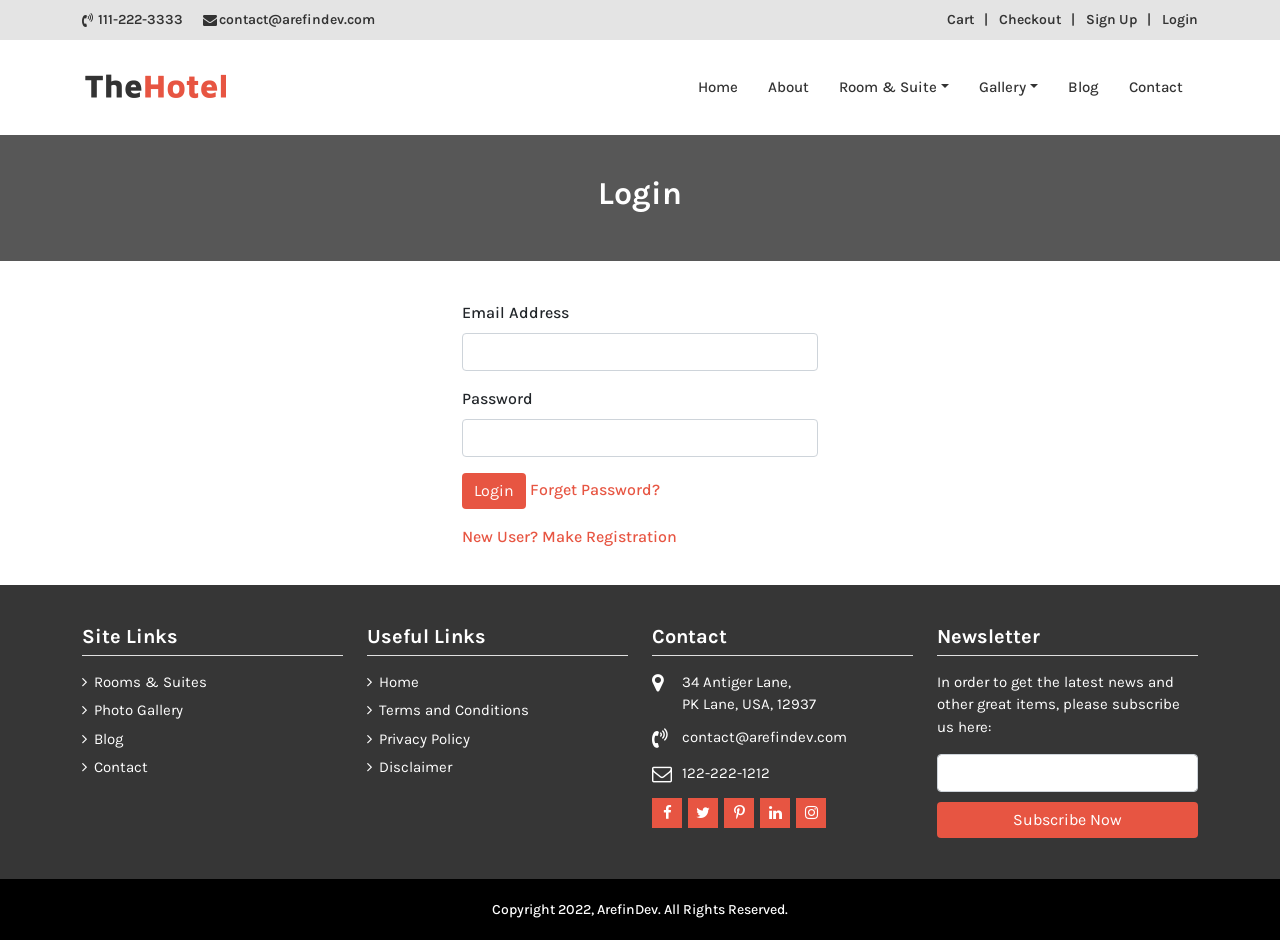
<file: login.html>
<!DOCTYPE html>
<html lang="en">
    <head>
        <meta charset="utf-8">
        <meta name="viewport" content="width=device-width, initial-scale=1, shrink-to-fit=no">
		
        <meta name="description" content="">
        <title>Hotel Website</title>        
		
        <link rel="icon" type="image/png" href="uploads/favicon.png">

        <!-- All CSS -->
        <link rel="stylesheet" href="css/bootstrap.min.css">
        <link rel="stylesheet" href="css/jquery-ui.css">
        <link rel="stylesheet" href="css/animate.min.css">
        <link rel="stylesheet" href="css/magnific-popup.css">
        <link rel="stylesheet" href="css/owl.carousel.min.css">
        <link rel="stylesheet" href="css/select2.min.css">
        <link rel="stylesheet" href="css/select2-bootstrap.min.css">
        <link rel="stylesheet" href="css/sweetalert2.min.css">
        <link rel="stylesheet" href="css/spacing.css">
        <link rel="stylesheet" href="css/font-awesome.min.css">
        <link rel="stylesheet" href="css/daterangepicker.css">
        <link rel="stylesheet" href="css/meanmenu.css">
        <link rel="stylesheet" href="css/style.css">
        
        <!-- All Javascripts -->
        <script src="js/jquery-3.6.0.min.js"></script>
        <script src="js/bootstrap.min.js"></script>
        <script src="js/jquery-ui.js"></script>
        <script src="js/jquery.magnific-popup.min.js"></script>
        <script src="js/owl.carousel.min.js"></script>
        <script src="js/wow.min.js"></script>
        <script src="js/select2.full.js"></script>
        <script src="js/sweetalert2.min.js"></script>
        <script src="js/jquery.waypoints.min.js"></script>
        <script src="js/acmeticker.js"></script>
        <script src="js/moment.min.js"></script>
        <script src="js/daterangepicker.min.js"></script>
        <script src="js/sticky_sidebar.js"></script>
        <script src="js/jquery.meanmenu.js"></script>

        <link href="https://fonts.googleapis.com/css2?family=Karla:wght@400;500&display=swap" rel="stylesheet">
        
        <!-- Google Analytics -->
        <!-- <script async src="https://www.googletagmanager.com/gtag/js?id=UA-84213520-6"></script>
        <script>
            window.dataLayer = window.dataLayer || [];
            function gtag(){dataLayer.push(arguments);}
            gtag('js', new Date());
            gtag('config', 'UA-84213520-6');
        </script> -->

    </head>
    <body>
        
        <div class="top">
            <div class="container">
                <div class="row">
                    <div class="col-md-6 left-side">
                        <ul>
                            <li class="phone-text">111-222-3333</li>
                            <li class="email-text">contact@arefindev.com</li>
                        </ul>
                    </div>
                    <div class="col-md-6 right-side">
                        <ul class="right">
                            <li class="menu"><a href="cart.html">Cart</a></li>
                            <li class="menu"><a href="checkout.html">Checkout</a></li>
                            <li class="menu"><a href="signup.html">Sign Up</a></li>
                            <li class="menu"><a href="login.html">Login</a></li>
                        </ul>
                    </div>
                </div>
            </div>
        </div>


        <div class="navbar-area" id="stickymenu">

            <!-- Menu For Mobile Device -->
            <div class="mobile-nav">
                <a href="index.html" class="logo">
                    <img src="uploads/logo.png" alt="">
                </a>
            </div>
        
            <!-- Menu For Desktop Device -->
            <div class="main-nav">
                <div class="container">
                    <nav class="navbar navbar-expand-md navbar-light">
                        <a class="navbar-brand" href="index.html">
                            <img src="uploads/logo.png" alt="">
                        </a>
                        <div class="collapse navbar-collapse mean-menu" id="navbarSupportedContent">
                            <ul class="navbar-nav ml-auto">        
                                <li class="nav-item">
                                    <a href="index.html" class="nav-link">Home</a>
                                </li>
                                <li class="nav-item">
                                    <a href="about.html" class="nav-link">About</a>
                                </li>
                                <li class="nav-item">
                                    <a href="javascript:void;" class="nav-link dropdown-toggle">Room & Suite</a>
                                    <ul class="dropdown-menu">
                                        <li class="nav-item">
                                            <a href="room-detail.html" class="nav-link">Regular Couple Bed</a>
                                        </li>
                                        <li class="nav-item">
                                            <a href="room-detail.html" class="nav-link">Delux Couple Bed</a>
                                        </li>
                                        <li class="nav-item">
                                            <a href="room-detail.html" class="nav-link">Regular Double Bed</a>
                                        </li>
                                        <li class="nav-item">
                                            <a href="room-detail.html" class="nav-link">Delux Double Bed</a>
                                        </li>
                                        <li class="nav-item">
                                            <a href="room-detail.html" class="nav-link">Premium Suite</a>
                                        </li>
                                    </ul>
                                </li>
                                <li class="nav-item">
                                    <a href="javascript:void;" class="nav-link dropdown-toggle">Gallery</a>
                                    <ul class="dropdown-menu">
                                        <li class="nav-item">
                                            <a href="photo-gallery.html" class="nav-link">Photo Gallery</a>
                                        </li>
                                        <li class="nav-item">
                                            <a href="video-gallery.html" class="nav-link">Video Gallery</a>
                                        </li>
                                    </ul>
                                </li>
                                <li class="nav-item">
                                    <a href="blog.html" class="nav-link">Blog</a>
                                </li>
                                <li class="nav-item">
                                    <a href="contact.html" class="nav-link">Contact</a>
                                </li>
                            </ul>
                        </div>
                    </nav>
                </div>
            </div>
        </div>


        
        <div class="page-top">
            <div class="bg"></div>
            <div class="container">
                <div class="row">
                    <div class="col-md-12">
                        <h2>Login</h2>
                    </div>
                </div>
            </div>
        </div>
        
        <div class="page-content">
            <div class="container">
                <div class="row justify-content-center">
                    <div class="col-4">
                        <div class="login-form">
                            <div class="mb-3">
                                <label for="" class="form-label">Email Address</label>
                                <input type="text" class="form-control">
                            </div>
                            <div class="mb-3">
                                <label for="" class="form-label">Password</label>
                                <input type="password" class="form-control">
                            </div>
                            <div class="mb-3">
                                <button type="submit" class="btn btn-primary bg-website">Login</button>
                                <a href="forget-password.html" class="primary-color">Forget Password?</a>
                            </div>
                            <div class="mb-3">
                                <a href="signup.html" class="primary-color">New User? Make Registration</a>
                            </div>
                        </div>
                    </div>
                </div>
            </div>
        </div>


        <div class="footer">
            <div class="container">
                <div class="row">
                    <div class="col-md-3">
                        <div class="item">
                            <h2 class="heading">Site Links</h2>
                            <ul class="useful-links">
                                <li><a href="rooms.html">Rooms & Suites</a></li>
                                <li><a href="photo-gallery.html">Photo Gallery</a></li>
                                <li><a href="blog.html">Blog</a></li>
                                <li><a href="contact.html">Contact</a></li>
                            </ul>
                        </div>
                    </div>
                    <div class="col-md-3">
                        <div class="item">
                            <h2 class="heading">Useful Links</h2>
                            <ul class="useful-links">
                                <li><a href="index.html">Home</a></li>
                                <li><a href="terms.html">Terms and Conditions</a></li>
                                <li><a href="privacy.html">Privacy Policy</a></li>
                                <li><a href="disclaimer.html">Disclaimer</a></li>
                            </ul>
                        </div>
                    </div>
                    
                    
                    <div class="col-md-3">
                        <div class="item">
                            <h2 class="heading">Contact</h2>
                            <div class="list-item">
                                <div class="left">
                                    <i class="fa fa-map-marker"></i>
                                </div>
                                <div class="right">
                                    34 Antiger Lane,<br>
                                    PK Lane, USA, 12937
                                </div>
                            </div>
                            <div class="list-item">
                                <div class="left">
                                    <i class="fa fa-volume-control-phone"></i>
                                </div>
                                <div class="right">
                                    contact@arefindev.com
                                </div>
                            </div>
                            <div class="list-item">
                                <div class="left">
                                    <i class="fa fa-envelope-o"></i>
                                </div>
                                <div class="right">
                                    122-222-1212
                                </div>
                            </div>
                            <ul class="social">
                                <li><a href=""><i class="fa fa-facebook-f"></i></a></li>
                                <li><a href=""><i class="fa fa-twitter"></i></a></li>
                                <li><a href=""><i class="fa fa-pinterest-p"></i></a></li>
                                <li><a href=""><i class="fa fa-linkedin"></i></a></li>
                                <li><a href=""><i class="fa fa-instagram"></i></a></li>
                            </ul>
                        </div>
                    </div>

                    <div class="col-md-3">
                        <div class="item">
                            <h2 class="heading">Newsletter</h2>
                            <p>
                                In order to get the latest news and other great items, please subscribe us here: 
                            </p>
                            <form action="" method="post">
                                <div class="form-group">
                                    <input type="text" name="" class="form-control">
                                </div>
                                <div class="form-group">
                                    <input type="submit" class="btn btn-primary" value="Subscribe Now">
                                </div>
                            </form>
                        </div>
                    </div>

                </div>
            </div>
        </div>

        <div class="copyright">
            Copyright 2022, ArefinDev. All Rights Reserved.
        </div>
     
        <div class="scroll-top">
            <i class="fa fa-angle-up"></i>
        </div>
		
        <script src="js/custom.js"></script>        
		
   </body>
</html>
</file>
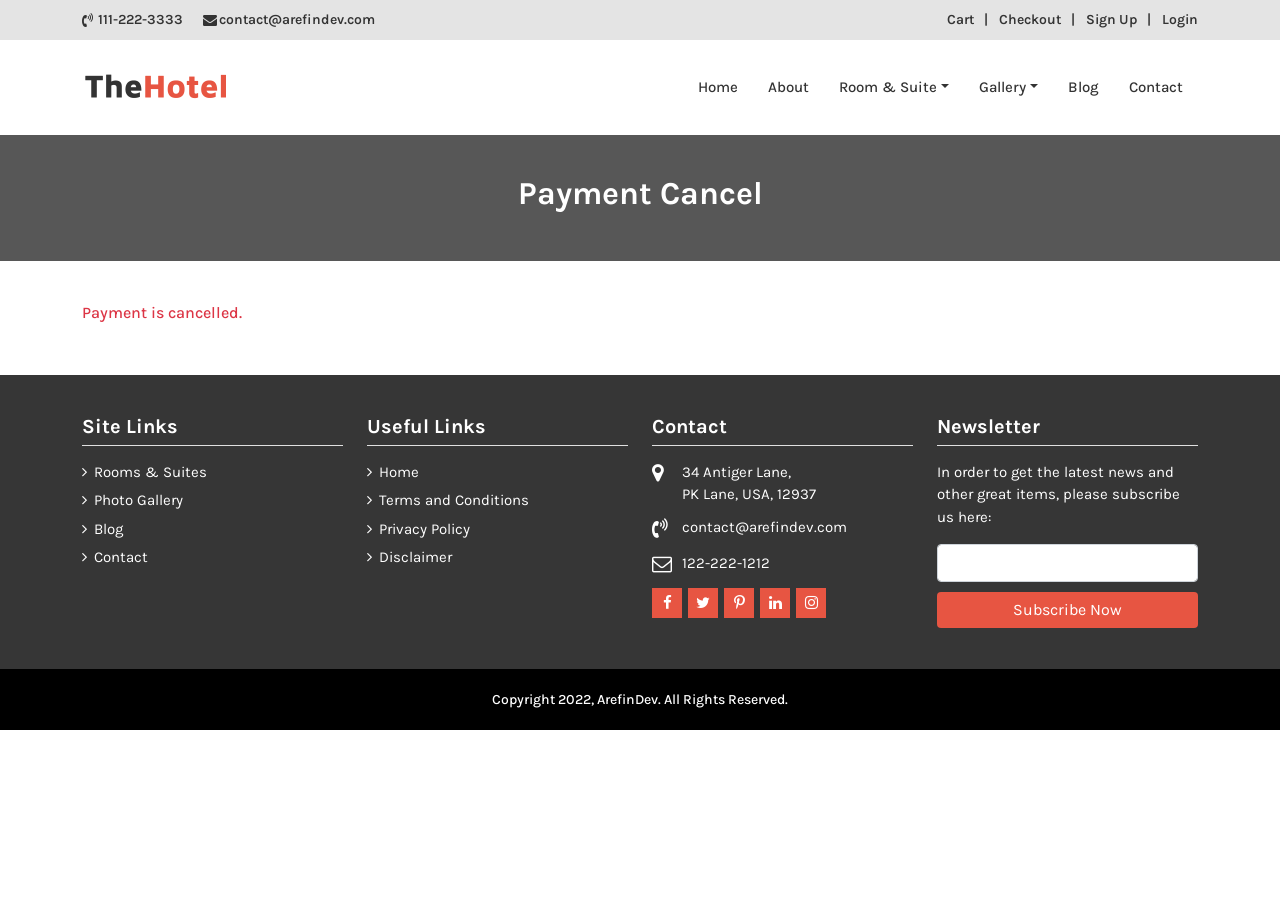
<file: payment-cancel.html>
<!DOCTYPE html>
<html lang="en">
    <head>
        <meta charset="utf-8">
        <meta name="viewport" content="width=device-width, initial-scale=1, shrink-to-fit=no">
		
        <meta name="description" content="">
        <title>Hotel Website</title>        
		
        <link rel="icon" type="image/png" href="uploads/favicon.png">

        <!-- All CSS -->
        <link rel="stylesheet" href="css/bootstrap.min.css">
        <link rel="stylesheet" href="css/jquery-ui.css">
        <link rel="stylesheet" href="css/animate.min.css">
        <link rel="stylesheet" href="css/magnific-popup.css">
        <link rel="stylesheet" href="css/owl.carousel.min.css">
        <link rel="stylesheet" href="css/select2.min.css">
        <link rel="stylesheet" href="css/select2-bootstrap.min.css">
        <link rel="stylesheet" href="css/sweetalert2.min.css">
        <link rel="stylesheet" href="css/spacing.css">
        <link rel="stylesheet" href="css/font-awesome.min.css">
        <link rel="stylesheet" href="css/daterangepicker.css">
        <link rel="stylesheet" href="css/meanmenu.css">
        <link rel="stylesheet" href="css/style.css">
        
        <!-- All Javascripts -->
        <script src="js/jquery-3.6.0.min.js"></script>
        <script src="js/bootstrap.min.js"></script>
        <script src="js/jquery-ui.js"></script>
        <script src="js/jquery.magnific-popup.min.js"></script>
        <script src="js/owl.carousel.min.js"></script>
        <script src="js/wow.min.js"></script>
        <script src="js/select2.full.js"></script>
        <script src="js/sweetalert2.min.js"></script>
        <script src="js/jquery.waypoints.min.js"></script>
        <script src="js/acmeticker.js"></script>
        <script src="js/moment.min.js"></script>
        <script src="js/daterangepicker.min.js"></script>
        <script src="js/sticky_sidebar.js"></script>
        <script src="js/jquery.meanmenu.js"></script>

        <link href="https://fonts.googleapis.com/css2?family=Karla:wght@400;500&display=swap" rel="stylesheet">
        
        <!-- Google Analytics -->
        <!-- <script async src="https://www.googletagmanager.com/gtag/js?id=UA-84213520-6"></script>
        <script>
            window.dataLayer = window.dataLayer || [];
            function gtag(){dataLayer.push(arguments);}
            gtag('js', new Date());
            gtag('config', 'UA-84213520-6');
        </script> -->

    </head>
    <body>
        
        <div class="top">
            <div class="container">
                <div class="row">
                    <div class="col-md-6 left-side">
                        <ul>
                            <li class="phone-text">111-222-3333</li>
                            <li class="email-text">contact@arefindev.com</li>
                        </ul>
                    </div>
                    <div class="col-md-6 right-side">
                        <ul class="right">
                            <li class="menu"><a href="cart.html">Cart</a></li>
                            <li class="menu"><a href="checkout.html">Checkout</a></li>
                            <li class="menu"><a href="signup.html">Sign Up</a></li>
                            <li class="menu"><a href="login.html">Login</a></li>
                        </ul>
                    </div>
                </div>
            </div>
        </div>


        <div class="navbar-area" id="stickymenu">

            <!-- Menu For Mobile Device -->
            <div class="mobile-nav">
                <a href="index.html" class="logo">
                    <img src="uploads/logo.png" alt="">
                </a>
            </div>
        
            <!-- Menu For Desktop Device -->
            <div class="main-nav">
                <div class="container">
                    <nav class="navbar navbar-expand-md navbar-light">
                        <a class="navbar-brand" href="index.html">
                            <img src="uploads/logo.png" alt="">
                        </a>
                        <div class="collapse navbar-collapse mean-menu" id="navbarSupportedContent">
                            <ul class="navbar-nav ml-auto">        
                                <li class="nav-item">
                                    <a href="index.html" class="nav-link">Home</a>
                                </li>
                                <li class="nav-item">
                                    <a href="about.html" class="nav-link">About</a>
                                </li>
                                <li class="nav-item">
                                    <a href="javascript:void;" class="nav-link dropdown-toggle">Room & Suite</a>
                                    <ul class="dropdown-menu">
                                        <li class="nav-item">
                                            <a href="room-detail.html" class="nav-link">Regular Couple Bed</a>
                                        </li>
                                        <li class="nav-item">
                                            <a href="room-detail.html" class="nav-link">Delux Couple Bed</a>
                                        </li>
                                        <li class="nav-item">
                                            <a href="room-detail.html" class="nav-link">Regular Double Bed</a>
                                        </li>
                                        <li class="nav-item">
                                            <a href="room-detail.html" class="nav-link">Delux Double Bed</a>
                                        </li>
                                        <li class="nav-item">
                                            <a href="room-detail.html" class="nav-link">Premium Suite</a>
                                        </li>
                                    </ul>
                                </li>
                                <li class="nav-item">
                                    <a href="javascript:void;" class="nav-link dropdown-toggle">Gallery</a>
                                    <ul class="dropdown-menu">
                                        <li class="nav-item">
                                            <a href="photo-gallery.html" class="nav-link">Photo Gallery</a>
                                        </li>
                                        <li class="nav-item">
                                            <a href="video-gallery.html" class="nav-link">Video Gallery</a>
                                        </li>
                                    </ul>
                                </li>
                                <li class="nav-item">
                                    <a href="blog.html" class="nav-link">Blog</a>
                                </li>
                                <li class="nav-item">
                                    <a href="contact.html" class="nav-link">Contact</a>
                                </li>
                            </ul>
                        </div>
                    </nav>
                </div>
            </div>
        </div>


        
        <div class="page-top">
            <div class="bg"></div>
            <div class="container">
                <div class="row">
                    <div class="col-md-12">
                        <h2>Payment Cancel</h2>
                    </div>
                </div>
            </div>
        </div>
        
        <div class="page-content">
            <div class="container">
                <div class="row cart">
                    <div class="col-lg-12 col-md-12 mb_30">
                        
                        <div class="text-danger">Payment is cancelled.</div>
    
                    </div>
                </div>
            </div>
        </div>


        <div class="footer">
            <div class="container">
                <div class="row">
                    <div class="col-md-3">
                        <div class="item">
                            <h2 class="heading">Site Links</h2>
                            <ul class="useful-links">
                                <li><a href="rooms.html">Rooms & Suites</a></li>
                                <li><a href="photo-gallery.html">Photo Gallery</a></li>
                                <li><a href="blog.html">Blog</a></li>
                                <li><a href="contact.html">Contact</a></li>
                            </ul>
                        </div>
                    </div>
                    <div class="col-md-3">
                        <div class="item">
                            <h2 class="heading">Useful Links</h2>
                            <ul class="useful-links">
                                <li><a href="index.html">Home</a></li>
                                <li><a href="terms.html">Terms and Conditions</a></li>
                                <li><a href="privacy.html">Privacy Policy</a></li>
                                <li><a href="disclaimer.html">Disclaimer</a></li>
                            </ul>
                        </div>
                    </div>
                    
                    
                    <div class="col-md-3">
                        <div class="item">
                            <h2 class="heading">Contact</h2>
                            <div class="list-item">
                                <div class="left">
                                    <i class="fa fa-map-marker"></i>
                                </div>
                                <div class="right">
                                    34 Antiger Lane,<br>
                                    PK Lane, USA, 12937
                                </div>
                            </div>
                            <div class="list-item">
                                <div class="left">
                                    <i class="fa fa-volume-control-phone"></i>
                                </div>
                                <div class="right">
                                    contact@arefindev.com
                                </div>
                            </div>
                            <div class="list-item">
                                <div class="left">
                                    <i class="fa fa-envelope-o"></i>
                                </div>
                                <div class="right">
                                    122-222-1212
                                </div>
                            </div>
                            <ul class="social">
                                <li><a href=""><i class="fa fa-facebook-f"></i></a></li>
                                <li><a href=""><i class="fa fa-twitter"></i></a></li>
                                <li><a href=""><i class="fa fa-pinterest-p"></i></a></li>
                                <li><a href=""><i class="fa fa-linkedin"></i></a></li>
                                <li><a href=""><i class="fa fa-instagram"></i></a></li>
                            </ul>
                        </div>
                    </div>

                    <div class="col-md-3">
                        <div class="item">
                            <h2 class="heading">Newsletter</h2>
                            <p>
                                In order to get the latest news and other great items, please subscribe us here: 
                            </p>
                            <form action="" method="post">
                                <div class="form-group">
                                    <input type="text" name="" class="form-control">
                                </div>
                                <div class="form-group">
                                    <input type="submit" class="btn btn-primary" value="Subscribe Now">
                                </div>
                            </form>
                        </div>
                    </div>

                </div>
            </div>
        </div>

        <div class="copyright">
            Copyright 2022, ArefinDev. All Rights Reserved.
        </div>
     
        <div class="scroll-top">
            <i class="fa fa-angle-up"></i>
        </div>
		
        <script src="js/custom.js"></script>        
		
   </body>
</html>
</file>
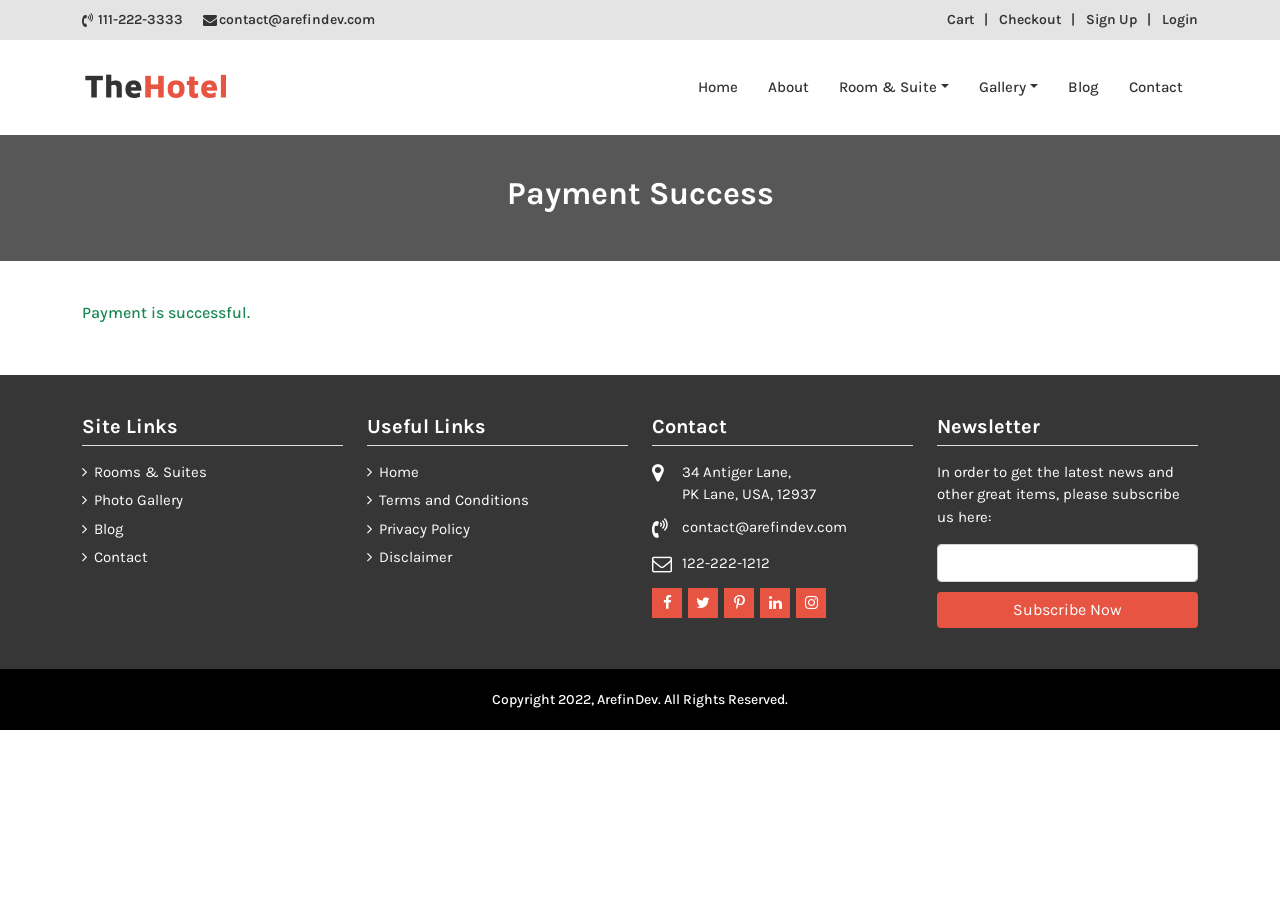
<file: payment-success.html>
<!DOCTYPE html>
<html lang="en">
    <head>
        <meta charset="utf-8">
        <meta name="viewport" content="width=device-width, initial-scale=1, shrink-to-fit=no">
		
        <meta name="description" content="">
        <title>Hotel Website</title>        
		
        <link rel="icon" type="image/png" href="uploads/favicon.png">

        <!-- All CSS -->
        <link rel="stylesheet" href="css/bootstrap.min.css">
        <link rel="stylesheet" href="css/jquery-ui.css">
        <link rel="stylesheet" href="css/animate.min.css">
        <link rel="stylesheet" href="css/magnific-popup.css">
        <link rel="stylesheet" href="css/owl.carousel.min.css">
        <link rel="stylesheet" href="css/select2.min.css">
        <link rel="stylesheet" href="css/select2-bootstrap.min.css">
        <link rel="stylesheet" href="css/sweetalert2.min.css">
        <link rel="stylesheet" href="css/spacing.css">
        <link rel="stylesheet" href="css/font-awesome.min.css">
        <link rel="stylesheet" href="css/daterangepicker.css">
        <link rel="stylesheet" href="css/meanmenu.css">
        <link rel="stylesheet" href="css/style.css">
        
        <!-- All Javascripts -->
        <script src="js/jquery-3.6.0.min.js"></script>
        <script src="js/bootstrap.min.js"></script>
        <script src="js/jquery-ui.js"></script>
        <script src="js/jquery.magnific-popup.min.js"></script>
        <script src="js/owl.carousel.min.js"></script>
        <script src="js/wow.min.js"></script>
        <script src="js/select2.full.js"></script>
        <script src="js/sweetalert2.min.js"></script>
        <script src="js/jquery.waypoints.min.js"></script>
        <script src="js/acmeticker.js"></script>
        <script src="js/moment.min.js"></script>
        <script src="js/daterangepicker.min.js"></script>
        <script src="js/sticky_sidebar.js"></script>
        <script src="js/jquery.meanmenu.js"></script>

        <link href="https://fonts.googleapis.com/css2?family=Karla:wght@400;500&display=swap" rel="stylesheet">
        
        <!-- Google Analytics -->
        <!-- <script async src="https://www.googletagmanager.com/gtag/js?id=UA-84213520-6"></script>
        <script>
            window.dataLayer = window.dataLayer || [];
            function gtag(){dataLayer.push(arguments);}
            gtag('js', new Date());
            gtag('config', 'UA-84213520-6');
        </script> -->

    </head>
    <body>
        
        <div class="top">
            <div class="container">
                <div class="row">
                    <div class="col-md-6 left-side">
                        <ul>
                            <li class="phone-text">111-222-3333</li>
                            <li class="email-text">contact@arefindev.com</li>
                        </ul>
                    </div>
                    <div class="col-md-6 right-side">
                        <ul class="right">
                            <li class="menu"><a href="cart.html">Cart</a></li>
                            <li class="menu"><a href="checkout.html">Checkout</a></li>
                            <li class="menu"><a href="signup.html">Sign Up</a></li>
                            <li class="menu"><a href="login.html">Login</a></li>
                        </ul>
                    </div>
                </div>
            </div>
        </div>


        <div class="navbar-area" id="stickymenu">

            <!-- Menu For Mobile Device -->
            <div class="mobile-nav">
                <a href="index.html" class="logo">
                    <img src="uploads/logo.png" alt="">
                </a>
            </div>
        
            <!-- Menu For Desktop Device -->
            <div class="main-nav">
                <div class="container">
                    <nav class="navbar navbar-expand-md navbar-light">
                        <a class="navbar-brand" href="index.html">
                            <img src="uploads/logo.png" alt="">
                        </a>
                        <div class="collapse navbar-collapse mean-menu" id="navbarSupportedContent">
                            <ul class="navbar-nav ml-auto">        
                                <li class="nav-item">
                                    <a href="index.html" class="nav-link">Home</a>
                                </li>
                                <li class="nav-item">
                                    <a href="about.html" class="nav-link">About</a>
                                </li>
                                <li class="nav-item">
                                    <a href="javascript:void;" class="nav-link dropdown-toggle">Room & Suite</a>
                                    <ul class="dropdown-menu">
                                        <li class="nav-item">
                                            <a href="room-detail.html" class="nav-link">Regular Couple Bed</a>
                                        </li>
                                        <li class="nav-item">
                                            <a href="room-detail.html" class="nav-link">Delux Couple Bed</a>
                                        </li>
                                        <li class="nav-item">
                                            <a href="room-detail.html" class="nav-link">Regular Double Bed</a>
                                        </li>
                                        <li class="nav-item">
                                            <a href="room-detail.html" class="nav-link">Delux Double Bed</a>
                                        </li>
                                        <li class="nav-item">
                                            <a href="room-detail.html" class="nav-link">Premium Suite</a>
                                        </li>
                                    </ul>
                                </li>
                                <li class="nav-item">
                                    <a href="javascript:void;" class="nav-link dropdown-toggle">Gallery</a>
                                    <ul class="dropdown-menu">
                                        <li class="nav-item">
                                            <a href="photo-gallery.html" class="nav-link">Photo Gallery</a>
                                        </li>
                                        <li class="nav-item">
                                            <a href="video-gallery.html" class="nav-link">Video Gallery</a>
                                        </li>
                                    </ul>
                                </li>
                                <li class="nav-item">
                                    <a href="blog.html" class="nav-link">Blog</a>
                                </li>
                                <li class="nav-item">
                                    <a href="contact.html" class="nav-link">Contact</a>
                                </li>
                            </ul>
                        </div>
                    </nav>
                </div>
            </div>
        </div>


        
        <div class="page-top">
            <div class="bg"></div>
            <div class="container">
                <div class="row">
                    <div class="col-md-12">
                        <h2>Payment Success</h2>
                    </div>
                </div>
            </div>
        </div>
        
        <div class="page-content">
            <div class="container">
                <div class="row cart">
                    <div class="col-lg-12 col-md-12 mb_30">
                        
                        <div class="text-success">Payment is successful.</div>
    
                    </div>
                </div>
            </div>
        </div>


        <div class="footer">
            <div class="container">
                <div class="row">
                    <div class="col-md-3">
                        <div class="item">
                            <h2 class="heading">Site Links</h2>
                            <ul class="useful-links">
                                <li><a href="rooms.html">Rooms & Suites</a></li>
                                <li><a href="photo-gallery.html">Photo Gallery</a></li>
                                <li><a href="blog.html">Blog</a></li>
                                <li><a href="contact.html">Contact</a></li>
                            </ul>
                        </div>
                    </div>
                    <div class="col-md-3">
                        <div class="item">
                            <h2 class="heading">Useful Links</h2>
                            <ul class="useful-links">
                                <li><a href="index.html">Home</a></li>
                                <li><a href="terms.html">Terms and Conditions</a></li>
                                <li><a href="privacy.html">Privacy Policy</a></li>
                                <li><a href="disclaimer.html">Disclaimer</a></li>
                            </ul>
                        </div>
                    </div>
                    
                    
                    <div class="col-md-3">
                        <div class="item">
                            <h2 class="heading">Contact</h2>
                            <div class="list-item">
                                <div class="left">
                                    <i class="fa fa-map-marker"></i>
                                </div>
                                <div class="right">
                                    34 Antiger Lane,<br>
                                    PK Lane, USA, 12937
                                </div>
                            </div>
                            <div class="list-item">
                                <div class="left">
                                    <i class="fa fa-volume-control-phone"></i>
                                </div>
                                <div class="right">
                                    contact@arefindev.com
                                </div>
                            </div>
                            <div class="list-item">
                                <div class="left">
                                    <i class="fa fa-envelope-o"></i>
                                </div>
                                <div class="right">
                                    122-222-1212
                                </div>
                            </div>
                            <ul class="social">
                                <li><a href=""><i class="fa fa-facebook-f"></i></a></li>
                                <li><a href=""><i class="fa fa-twitter"></i></a></li>
                                <li><a href=""><i class="fa fa-pinterest-p"></i></a></li>
                                <li><a href=""><i class="fa fa-linkedin"></i></a></li>
                                <li><a href=""><i class="fa fa-instagram"></i></a></li>
                            </ul>
                        </div>
                    </div>

                    <div class="col-md-3">
                        <div class="item">
                            <h2 class="heading">Newsletter</h2>
                            <p>
                                In order to get the latest news and other great items, please subscribe us here: 
                            </p>
                            <form action="" method="post">
                                <div class="form-group">
                                    <input type="text" name="" class="form-control">
                                </div>
                                <div class="form-group">
                                    <input type="submit" class="btn btn-primary" value="Subscribe Now">
                                </div>
                            </form>
                        </div>
                    </div>

                </div>
            </div>
        </div>

        <div class="copyright">
            Copyright 2022, ArefinDev. All Rights Reserved.
        </div>
     
        <div class="scroll-top">
            <i class="fa fa-angle-up"></i>
        </div>
		
        <script src="js/custom.js"></script>        
		
   </body>
</html>
</file>
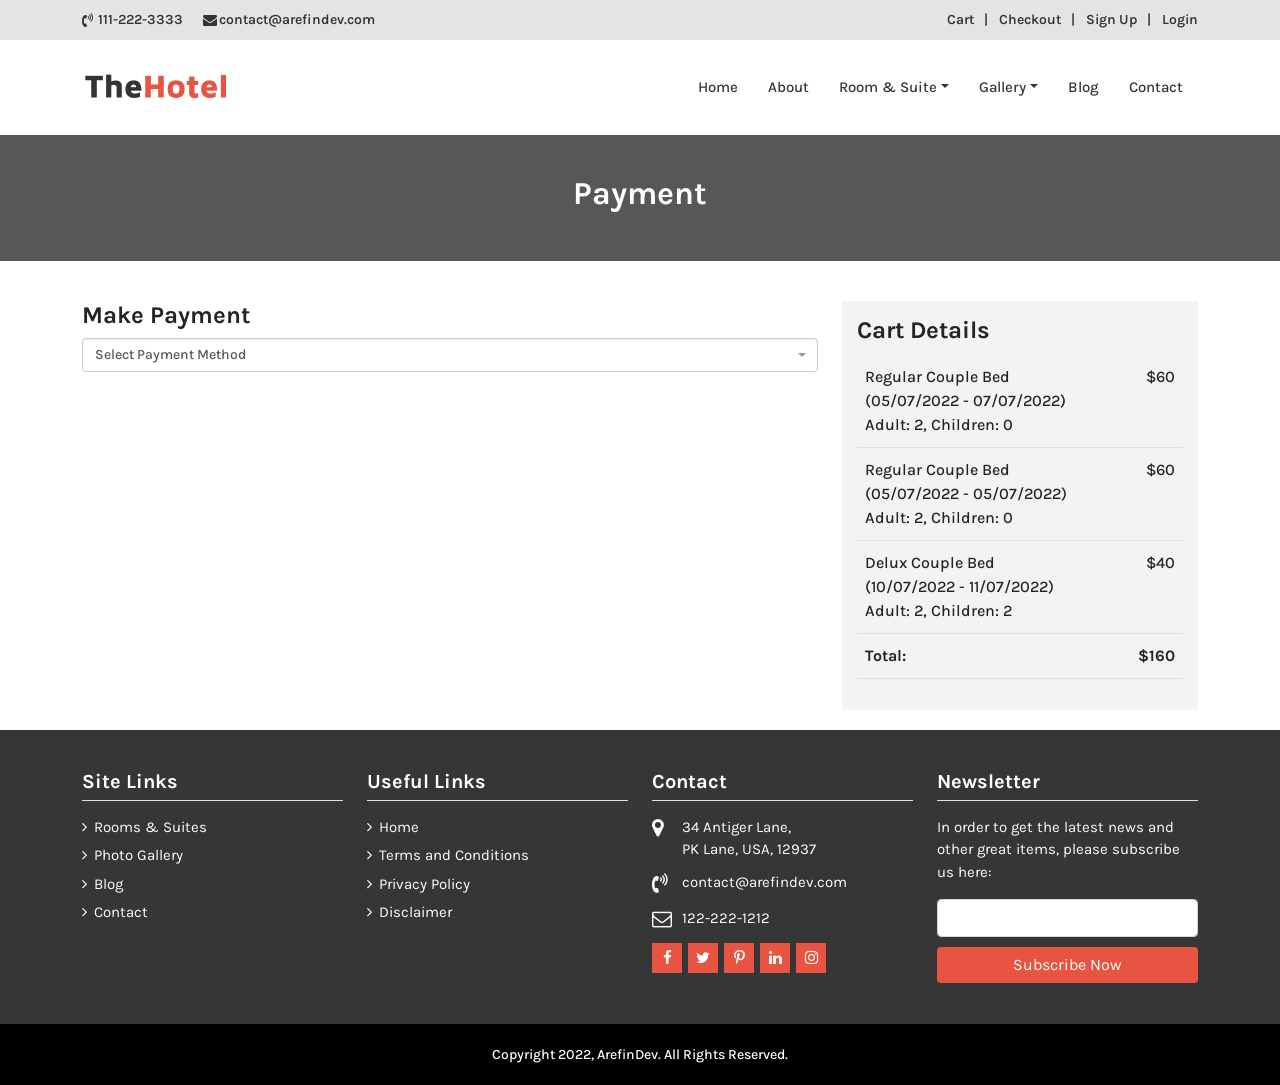
<file: payment.html>
<!DOCTYPE html>
<html lang="en">
    <head>
        <meta charset="utf-8">
        <meta name="viewport" content="width=device-width, initial-scale=1, shrink-to-fit=no">
		
        <meta name="description" content="">
        <title>Hotel Website</title>        
		
        <link rel="icon" type="image/png" href="uploads/favicon.png">

        <!-- All CSS -->
        <link rel="stylesheet" href="css/bootstrap.min.css">
        <link rel="stylesheet" href="css/jquery-ui.css">
        <link rel="stylesheet" href="css/animate.min.css">
        <link rel="stylesheet" href="css/magnific-popup.css">
        <link rel="stylesheet" href="css/owl.carousel.min.css">
        <link rel="stylesheet" href="css/select2.min.css">
        <link rel="stylesheet" href="css/select2-bootstrap.min.css">
        <link rel="stylesheet" href="css/sweetalert2.min.css">
        <link rel="stylesheet" href="css/spacing.css">
        <link rel="stylesheet" href="css/font-awesome.min.css">
        <link rel="stylesheet" href="css/daterangepicker.css">
        <link rel="stylesheet" href="css/meanmenu.css">
        <link rel="stylesheet" href="css/style.css">
        
        <!-- All Javascripts -->
        <script src="js/jquery-3.6.0.min.js"></script>
        <script src="js/bootstrap.min.js"></script>
        <script src="js/jquery-ui.js"></script>
        <script src="js/jquery.magnific-popup.min.js"></script>
        <script src="js/owl.carousel.min.js"></script>
        <script src="js/wow.min.js"></script>
        <script src="js/select2.full.js"></script>
        <script src="js/sweetalert2.min.js"></script>
        <script src="js/jquery.waypoints.min.js"></script>
        <script src="js/acmeticker.js"></script>
        <script src="js/moment.min.js"></script>
        <script src="js/daterangepicker.min.js"></script>
        <script src="js/sticky_sidebar.js"></script>
        <script src="js/jquery.meanmenu.js"></script>

        <link href="https://fonts.googleapis.com/css2?family=Karla:wght@400;500&display=swap" rel="stylesheet">
        
        <!-- Google Analytics -->
        <!-- <script async src="https://www.googletagmanager.com/gtag/js?id=UA-84213520-6"></script>
        <script>
            window.dataLayer = window.dataLayer || [];
            function gtag(){dataLayer.push(arguments);}
            gtag('js', new Date());
            gtag('config', 'UA-84213520-6');
        </script> -->

    </head>
    <body>
        
        <div class="top">
            <div class="container">
                <div class="row">
                    <div class="col-md-6 left-side">
                        <ul>
                            <li class="phone-text">111-222-3333</li>
                            <li class="email-text">contact@arefindev.com</li>
                        </ul>
                    </div>
                    <div class="col-md-6 right-side">
                        <ul class="right">
                            <li class="menu"><a href="cart.html">Cart</a></li>
                            <li class="menu"><a href="checkout.html">Checkout</a></li>
                            <li class="menu"><a href="signup.html">Sign Up</a></li>
                            <li class="menu"><a href="login.html">Login</a></li>
                        </ul>
                    </div>
                </div>
            </div>
        </div>


        <div class="navbar-area" id="stickymenu">

            <!-- Menu For Mobile Device -->
            <div class="mobile-nav">
                <a href="index.html" class="logo">
                    <img src="uploads/logo.png" alt="">
                </a>
            </div>
        
            <!-- Menu For Desktop Device -->
            <div class="main-nav">
                <div class="container">
                    <nav class="navbar navbar-expand-md navbar-light">
                        <a class="navbar-brand" href="index.html">
                            <img src="uploads/logo.png" alt="">
                        </a>
                        <div class="collapse navbar-collapse mean-menu" id="navbarSupportedContent">
                            <ul class="navbar-nav ml-auto">        
                                <li class="nav-item">
                                    <a href="index.html" class="nav-link">Home</a>
                                </li>
                                <li class="nav-item">
                                    <a href="about.html" class="nav-link">About</a>
                                </li>
                                <li class="nav-item">
                                    <a href="javascript:void;" class="nav-link dropdown-toggle">Room & Suite</a>
                                    <ul class="dropdown-menu">
                                        <li class="nav-item">
                                            <a href="room-detail.html" class="nav-link">Regular Couple Bed</a>
                                        </li>
                                        <li class="nav-item">
                                            <a href="room-detail.html" class="nav-link">Delux Couple Bed</a>
                                        </li>
                                        <li class="nav-item">
                                            <a href="room-detail.html" class="nav-link">Regular Double Bed</a>
                                        </li>
                                        <li class="nav-item">
                                            <a href="room-detail.html" class="nav-link">Delux Double Bed</a>
                                        </li>
                                        <li class="nav-item">
                                            <a href="room-detail.html" class="nav-link">Premium Suite</a>
                                        </li>
                                    </ul>
                                </li>
                                <li class="nav-item">
                                    <a href="javascript:void;" class="nav-link dropdown-toggle">Gallery</a>
                                    <ul class="dropdown-menu">
                                        <li class="nav-item">
                                            <a href="photo-gallery.html" class="nav-link">Photo Gallery</a>
                                        </li>
                                        <li class="nav-item">
                                            <a href="video-gallery.html" class="nav-link">Video Gallery</a>
                                        </li>
                                    </ul>
                                </li>
                                <li class="nav-item">
                                    <a href="blog.html" class="nav-link">Blog</a>
                                </li>
                                <li class="nav-item">
                                    <a href="contact.html" class="nav-link">Contact</a>
                                </li>
                            </ul>
                        </div>
                    </nav>
                </div>
            </div>
        </div>


        
        <div class="page-top">
            <div class="bg"></div>
            <div class="container">
                <div class="row">
                    <div class="col-md-12">
                        <h2>Payment</h2>
                    </div>
                </div>
            </div>
        </div>
        
        <div class="page-content">
            <div class="container">
                <div class="row cart">
                    <div class="col-lg-8 col-md-6 checkout-left mb_30">
                        
                        <h4>Make Payment</h4>
                        <select name="payment_method" class="form-control select2" id="paymentMethodChange" autocomplete="off">
                            <option value="">Select Payment Method</option>
                            <option value="PayPal">PayPal</option>
                            <option value="Stripe">Stripe</option>
                        </select>

                        <div class="paypal mt_20">
                            <h4>Pay with PayPal</h4>
                            <p>Write necessary code here</p>
                        </div>
    
                        <div class="stripe mt_20">
                            <h4>Pay with Stripe</h4>
                            <p>Write necessary code here</p>
                        </div>
    
                    </div>

                    <div class="col-lg-4 col-md-6 checkout-right">
                        <div class="inner">
                            <h4 class="mb_10">Cart Details</h4>
                            <div class="table-responsive">
                                <table class="table">
                                    <tbody>
                                        <tr>
                                            <td>
                                                Regular Couple Bed
                                                <br>
                                                (05/07/2022 - 07/07/2022)
                                                <br>
                                                Adult: 2, Children: 0
                                            </td>
                                            <td class="p_price">$60</td>
                                        </tr>
                                        <tr>
                                            <td>
                                                Regular Couple Bed
                                                <br>
                                                (05/07/2022 - 05/07/2022)
                                                <br>
                                                Adult: 2, Children: 0
                                            </td>
                                            <td class="p_price">$60</td>
                                        </tr>
                                        <tr>
                                            <td>
                                                Delux Couple Bed
                                                <br>
                                                (10/07/2022 - 11/07/2022)
                                                <br>
                                                Adult: 2, Children: 2
                                            </td>
                                            <td class="p_price">$40</td>
                                        </tr>
                                        <tr>
                                            <td><b>Total:</b></td>
                                            <td class="p_price"><b>$160</b></td>
                                        </tr>
                                    </tbody>
                                </table>
                            </div>
                        </div>
                    </div>


                </div>
            </div>
        </div>


        <div class="footer">
            <div class="container">
                <div class="row">
                    <div class="col-md-3">
                        <div class="item">
                            <h2 class="heading">Site Links</h2>
                            <ul class="useful-links">
                                <li><a href="rooms.html">Rooms & Suites</a></li>
                                <li><a href="photo-gallery.html">Photo Gallery</a></li>
                                <li><a href="blog.html">Blog</a></li>
                                <li><a href="contact.html">Contact</a></li>
                            </ul>
                        </div>
                    </div>
                    <div class="col-md-3">
                        <div class="item">
                            <h2 class="heading">Useful Links</h2>
                            <ul class="useful-links">
                                <li><a href="index.html">Home</a></li>
                                <li><a href="terms.html">Terms and Conditions</a></li>
                                <li><a href="privacy.html">Privacy Policy</a></li>
                                <li><a href="disclaimer.html">Disclaimer</a></li>
                            </ul>
                        </div>
                    </div>
                    
                    
                    <div class="col-md-3">
                        <div class="item">
                            <h2 class="heading">Contact</h2>
                            <div class="list-item">
                                <div class="left">
                                    <i class="fa fa-map-marker"></i>
                                </div>
                                <div class="right">
                                    34 Antiger Lane,<br>
                                    PK Lane, USA, 12937
                                </div>
                            </div>
                            <div class="list-item">
                                <div class="left">
                                    <i class="fa fa-volume-control-phone"></i>
                                </div>
                                <div class="right">
                                    contact@arefindev.com
                                </div>
                            </div>
                            <div class="list-item">
                                <div class="left">
                                    <i class="fa fa-envelope-o"></i>
                                </div>
                                <div class="right">
                                    122-222-1212
                                </div>
                            </div>
                            <ul class="social">
                                <li><a href=""><i class="fa fa-facebook-f"></i></a></li>
                                <li><a href=""><i class="fa fa-twitter"></i></a></li>
                                <li><a href=""><i class="fa fa-pinterest-p"></i></a></li>
                                <li><a href=""><i class="fa fa-linkedin"></i></a></li>
                                <li><a href=""><i class="fa fa-instagram"></i></a></li>
                            </ul>
                        </div>
                    </div>

                    <div class="col-md-3">
                        <div class="item">
                            <h2 class="heading">Newsletter</h2>
                            <p>
                                In order to get the latest news and other great items, please subscribe us here: 
                            </p>
                            <form action="" method="post">
                                <div class="form-group">
                                    <input type="text" name="" class="form-control">
                                </div>
                                <div class="form-group">
                                    <input type="submit" class="btn btn-primary" value="Subscribe Now">
                                </div>
                            </form>
                        </div>
                    </div>

                </div>
            </div>
        </div>

        <div class="copyright">
            Copyright 2022, ArefinDev. All Rights Reserved.
        </div>
     
        <div class="scroll-top">
            <i class="fa fa-angle-up"></i>
        </div>
		
        <script src="js/custom.js"></script>        
		
   </body>
</html>
</file>
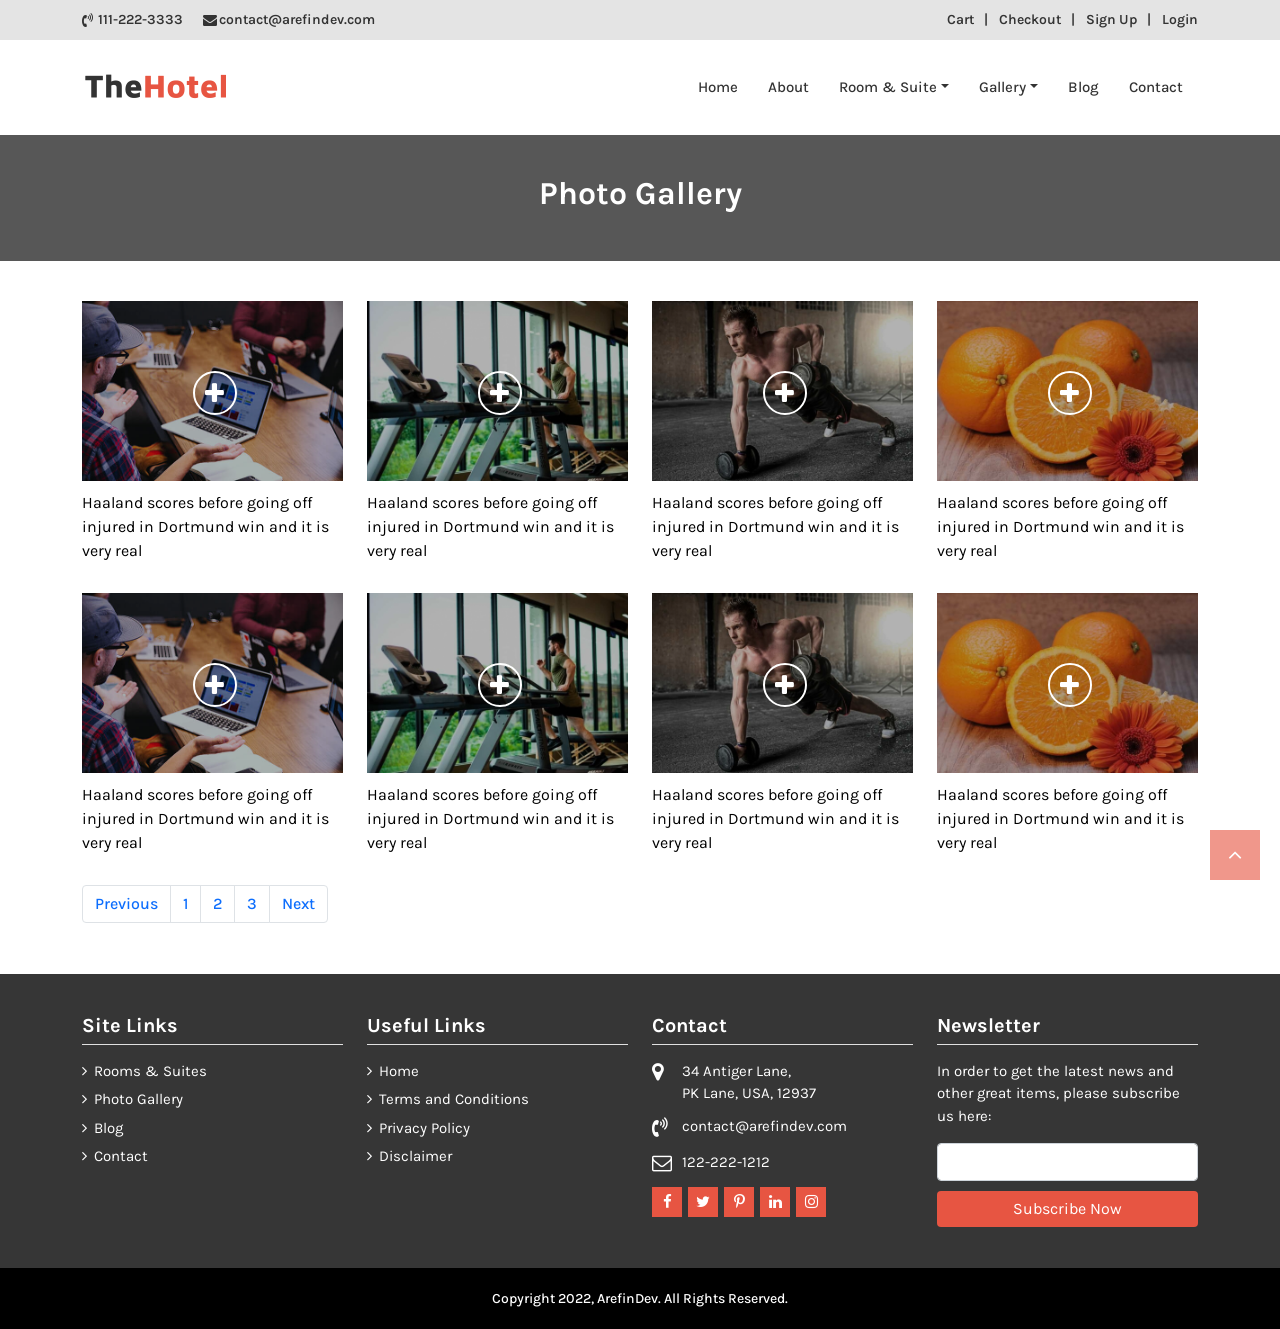
<file: photo-gallery.html>
<!DOCTYPE html>
<html lang="en">
    <head>
        <meta charset="utf-8">
        <meta name="viewport" content="width=device-width, initial-scale=1, shrink-to-fit=no">
		
        <meta name="description" content="">
        <title>Hotel Website</title>        
		
        <link rel="icon" type="image/png" href="uploads/favicon.png">

        <!-- All CSS -->
        <link rel="stylesheet" href="css/bootstrap.min.css">
        <link rel="stylesheet" href="css/jquery-ui.css">
        <link rel="stylesheet" href="css/animate.min.css">
        <link rel="stylesheet" href="css/magnific-popup.css">
        <link rel="stylesheet" href="css/owl.carousel.min.css">
        <link rel="stylesheet" href="css/select2.min.css">
        <link rel="stylesheet" href="css/select2-bootstrap.min.css">
        <link rel="stylesheet" href="css/sweetalert2.min.css">
        <link rel="stylesheet" href="css/spacing.css">
        <link rel="stylesheet" href="css/font-awesome.min.css">
        <link rel="stylesheet" href="css/daterangepicker.css">
        <link rel="stylesheet" href="css/meanmenu.css">
        <link rel="stylesheet" href="css/style.css">
        
        <!-- All Javascripts -->
        <script src="js/jquery-3.6.0.min.js"></script>
        <script src="js/bootstrap.min.js"></script>
        <script src="js/jquery-ui.js"></script>
        <script src="js/jquery.magnific-popup.min.js"></script>
        <script src="js/owl.carousel.min.js"></script>
        <script src="js/wow.min.js"></script>
        <script src="js/select2.full.js"></script>
        <script src="js/sweetalert2.min.js"></script>
        <script src="js/jquery.waypoints.min.js"></script>
        <script src="js/acmeticker.js"></script>
        <script src="js/moment.min.js"></script>
        <script src="js/daterangepicker.min.js"></script>
        <script src="js/sticky_sidebar.js"></script>
        <script src="js/jquery.meanmenu.js"></script>
        
        <link href="https://fonts.googleapis.com/css2?family=Karla:wght@400;500&display=swap" rel="stylesheet">
        
        <!-- Google Analytics -->
        <!-- <script async src="https://www.googletagmanager.com/gtag/js?id=UA-84213520-6"></script>
        <script>
            window.dataLayer = window.dataLayer || [];
            function gtag(){dataLayer.push(arguments);}
            gtag('js', new Date());
            gtag('config', 'UA-84213520-6');
        </script> -->

    </head>
    <body>
        
        <div class="top">
            <div class="container">
                <div class="row">
                    <div class="col-md-6 left-side">
                        <ul>
                            <li class="phone-text">111-222-3333</li>
                            <li class="email-text">contact@arefindev.com</li>
                        </ul>
                    </div>
                    <div class="col-md-6 right-side">
                        <ul class="right">
                            <li class="menu"><a href="cart.html">Cart</a></li>
                            <li class="menu"><a href="checkout.html">Checkout</a></li>
                            <li class="menu"><a href="signup.html">Sign Up</a></li>
                            <li class="menu"><a href="login.html">Login</a></li>
                        </ul>
                    </div>
                </div>
            </div>
        </div>


        <div class="navbar-area" id="stickymenu">

            <!-- Menu For Mobile Device -->
            <div class="mobile-nav">
                <a href="index.html" class="logo">
                    <img src="uploads/logo.png" alt="">
                </a>
            </div>
        
            <!-- Menu For Desktop Device -->
            <div class="main-nav">
                <div class="container">
                    <nav class="navbar navbar-expand-md navbar-light">
                        <a class="navbar-brand" href="index.html">
                            <img src="uploads/logo.png" alt="">
                        </a>
                        <div class="collapse navbar-collapse mean-menu" id="navbarSupportedContent">
                            <ul class="navbar-nav ml-auto">        
                                <li class="nav-item">
                                    <a href="index.html" class="nav-link">Home</a>
                                </li>
                                <li class="nav-item">
                                    <a href="about.html" class="nav-link">About</a>
                                </li>
                                <li class="nav-item">
                                    <a href="javascript:void;" class="nav-link dropdown-toggle">Room & Suite</a>
                                    <ul class="dropdown-menu">
                                        <li class="nav-item">
                                            <a href="room-detail.html" class="nav-link">Regular Couple Bed</a>
                                        </li>
                                        <li class="nav-item">
                                            <a href="room-detail.html" class="nav-link">Delux Couple Bed</a>
                                        </li>
                                        <li class="nav-item">
                                            <a href="room-detail.html" class="nav-link">Regular Double Bed</a>
                                        </li>
                                        <li class="nav-item">
                                            <a href="room-detail.html" class="nav-link">Delux Double Bed</a>
                                        </li>
                                        <li class="nav-item">
                                            <a href="room-detail.html" class="nav-link">Premium Suite</a>
                                        </li>
                                    </ul>
                                </li>
                                <li class="nav-item">
                                    <a href="javascript:void;" class="nav-link dropdown-toggle">Gallery</a>
                                    <ul class="dropdown-menu">
                                        <li class="nav-item">
                                            <a href="photo-gallery.html" class="nav-link">Photo Gallery</a>
                                        </li>
                                        <li class="nav-item">
                                            <a href="video-gallery.html" class="nav-link">Video Gallery</a>
                                        </li>
                                    </ul>
                                </li>
                                <li class="nav-item">
                                    <a href="blog.html" class="nav-link">Blog</a>
                                </li>
                                <li class="nav-item">
                                    <a href="contact.html" class="nav-link">Contact</a>
                                </li>
                            </ul>
                        </div>
                    </nav>
                </div>
            </div>
        </div>


        <div class="page-top">
            <div class="bg"></div>
            <div class="container">
                <div class="row">
                    <div class="col-md-12">
                        <h2>Photo Gallery</h2>
                    </div>
                </div>
            </div>
        </div>
        
        <div class="page-content">
            <div class="container">
                <div class="photo-gallery">
                    <div class="row">
                        <div class="col-lg-3 col-md-4 col-sm-6">
                            <div class="photo-thumb">
                                <img src="uploads/n1.jpg" alt="">
                                <div class="bg"></div>
                                <div class="icon">
                                    <a href="uploads/n1.jpg" class="magnific"><i class="fa fa-plus"></i></a>
                                </div>
                            </div>
                            <div class="photo-caption">
                                Haaland scores before going off injured in Dortmund win and it is very real
                            </div>
                        </div>
                        <div class="col-lg-3 col-md-4 col-sm-6">
                            <div class="photo-thumb">
                                <img src="uploads/n2.jpg" alt="">
                                <div class="bg"></div>
                                <div class="icon">
                                    <a href="uploads/n2.jpg" class="magnific"><i class="fa fa-plus"></i></a>
                                </div>
                            </div>
                            <div class="photo-caption">
                                Haaland scores before going off injured in Dortmund win and it is very real
                            </div>
                        </div>
                        <div class="col-lg-3 col-md-4 col-sm-6">
                            <div class="photo-thumb">
                                <img src="uploads/n3.jpg" alt="">
                                <div class="bg"></div>
                                <div class="icon">
                                    <a href="uploads/n3.jpg" class="magnific"><i class="fa fa-plus"></i></a>
                                </div>
                            </div>
                            <div class="photo-caption">
                                Haaland scores before going off injured in Dortmund win and it is very real
                            </div>
                        </div>
                        <div class="col-lg-3 col-md-4 col-sm-6">
                            <div class="photo-thumb">
                                <img src="uploads/n4.jpg" alt="">
                                <div class="bg"></div>
                                <div class="icon">
                                    <a href="uploads/n4.jpg" class="magnific"><i class="fa fa-plus"></i></a>
                                </div>
                            </div>
                            <div class="photo-caption">
                                Haaland scores before going off injured in Dortmund win and it is very real
                            </div>
                        </div>
                        <div class="col-lg-3 col-md-4 col-sm-6">
                            <div class="photo-thumb">
                                <img src="uploads/n1.jpg" alt="">
                                <div class="bg"></div>
                                <div class="icon">
                                    <a href="uploads/n1.jpg" class="magnific"><i class="fa fa-plus"></i></a>
                                </div>
                            </div>
                            <div class="photo-caption">
                                Haaland scores before going off injured in Dortmund win and it is very real
                            </div>
                        </div>
                        <div class="col-lg-3 col-md-4 col-sm-6">
                            <div class="photo-thumb">
                                <img src="uploads/n2.jpg" alt="">
                                <div class="bg"></div>
                                <div class="icon">
                                    <a href="uploads/n2.jpg" class="magnific"><i class="fa fa-plus"></i></a>
                                </div>
                            </div>
                            <div class="photo-caption">
                                Haaland scores before going off injured in Dortmund win and it is very real
                            </div>
                        </div>
                        <div class="col-lg-3 col-md-4 col-sm-6">
                            <div class="photo-thumb">
                                <img src="uploads/n3.jpg" alt="">
                                <div class="bg"></div>
                                <div class="icon">
                                    <a href="uploads/n3.jpg" class="magnific"><i class="fa fa-plus"></i></a>
                                </div>
                            </div>
                            <div class="photo-caption">
                                Haaland scores before going off injured in Dortmund win and it is very real
                            </div>
                        </div>
                        <div class="col-lg-3 col-md-4 col-sm-6">
                            <div class="photo-thumb">
                                <img src="uploads/n4.jpg" alt="">
                                <div class="bg"></div>
                                <div class="icon">
                                    <a href="uploads/n4.jpg" class="magnific"><i class="fa fa-plus"></i></a>
                                </div>
                            </div>
                            <div class="photo-caption">
                                Haaland scores before going off injured in Dortmund win and it is very real
                            </div>
                        </div>
        
                        <div class="col-md-12">
                            <nav aria-label="Page navigation example">
                                <ul class="pagination">
                                    <li class="page-item"><a class="page-link" href="#">Previous</a></li>
                                    <li class="page-item"><a class="page-link" href="#">1</a></li>
                                    <li class="page-item"><a class="page-link" href="#">2</a></li>
                                    <li class="page-item"><a class="page-link" href="#">3</a></li>
                                    <li class="page-item"><a class="page-link" href="#">Next</a></li>
                                </ul>
                            </nav>
                        </div>
        
                    </div>
                </div>
            </div>
        </div>


        <div class="footer">
            <div class="container">
                <div class="row">
                    <div class="col-md-3">
                        <div class="item">
                            <h2 class="heading">Site Links</h2>
                            <ul class="useful-links">
                                <li><a href="rooms.html">Rooms & Suites</a></li>
                                <li><a href="photo-gallery.html">Photo Gallery</a></li>
                                <li><a href="blog.html">Blog</a></li>
                                <li><a href="contact.html">Contact</a></li>
                            </ul>
                        </div>
                    </div>
                    <div class="col-md-3">
                        <div class="item">
                            <h2 class="heading">Useful Links</h2>
                            <ul class="useful-links">
                                <li><a href="index.html">Home</a></li>
                                <li><a href="terms.html">Terms and Conditions</a></li>
                                <li><a href="privacy.html">Privacy Policy</a></li>
                                <li><a href="disclaimer.html">Disclaimer</a></li>
                            </ul>
                        </div>
                    </div>
                    
                    
                    <div class="col-md-3">
                        <div class="item">
                            <h2 class="heading">Contact</h2>
                            <div class="list-item">
                                <div class="left">
                                    <i class="fa fa-map-marker"></i>
                                </div>
                                <div class="right">
                                    34 Antiger Lane,<br>
                                    PK Lane, USA, 12937
                                </div>
                            </div>
                            <div class="list-item">
                                <div class="left">
                                    <i class="fa fa-volume-control-phone"></i>
                                </div>
                                <div class="right">
                                    contact@arefindev.com
                                </div>
                            </div>
                            <div class="list-item">
                                <div class="left">
                                    <i class="fa fa-envelope-o"></i>
                                </div>
                                <div class="right">
                                    122-222-1212
                                </div>
                            </div>
                            <ul class="social">
                                <li><a href=""><i class="fa fa-facebook-f"></i></a></li>
                                <li><a href=""><i class="fa fa-twitter"></i></a></li>
                                <li><a href=""><i class="fa fa-pinterest-p"></i></a></li>
                                <li><a href=""><i class="fa fa-linkedin"></i></a></li>
                                <li><a href=""><i class="fa fa-instagram"></i></a></li>
                            </ul>
                        </div>
                    </div>

                    <div class="col-md-3">
                        <div class="item">
                            <h2 class="heading">Newsletter</h2>
                            <p>
                                In order to get the latest news and other great items, please subscribe us here: 
                            </p>
                            <form action="" method="post">
                                <div class="form-group">
                                    <input type="text" name="" class="form-control">
                                </div>
                                <div class="form-group">
                                    <input type="submit" class="btn btn-primary" value="Subscribe Now">
                                </div>
                            </form>
                        </div>
                    </div>

                </div>
            </div>
        </div>

        <div class="copyright">
            Copyright 2022, ArefinDev. All Rights Reserved.
        </div>
     
        <div class="scroll-top">
            <i class="fa fa-angle-up"></i>
        </div>
		
        <script src="js/custom.js"></script>        
		
   </body>
</html>
</file>
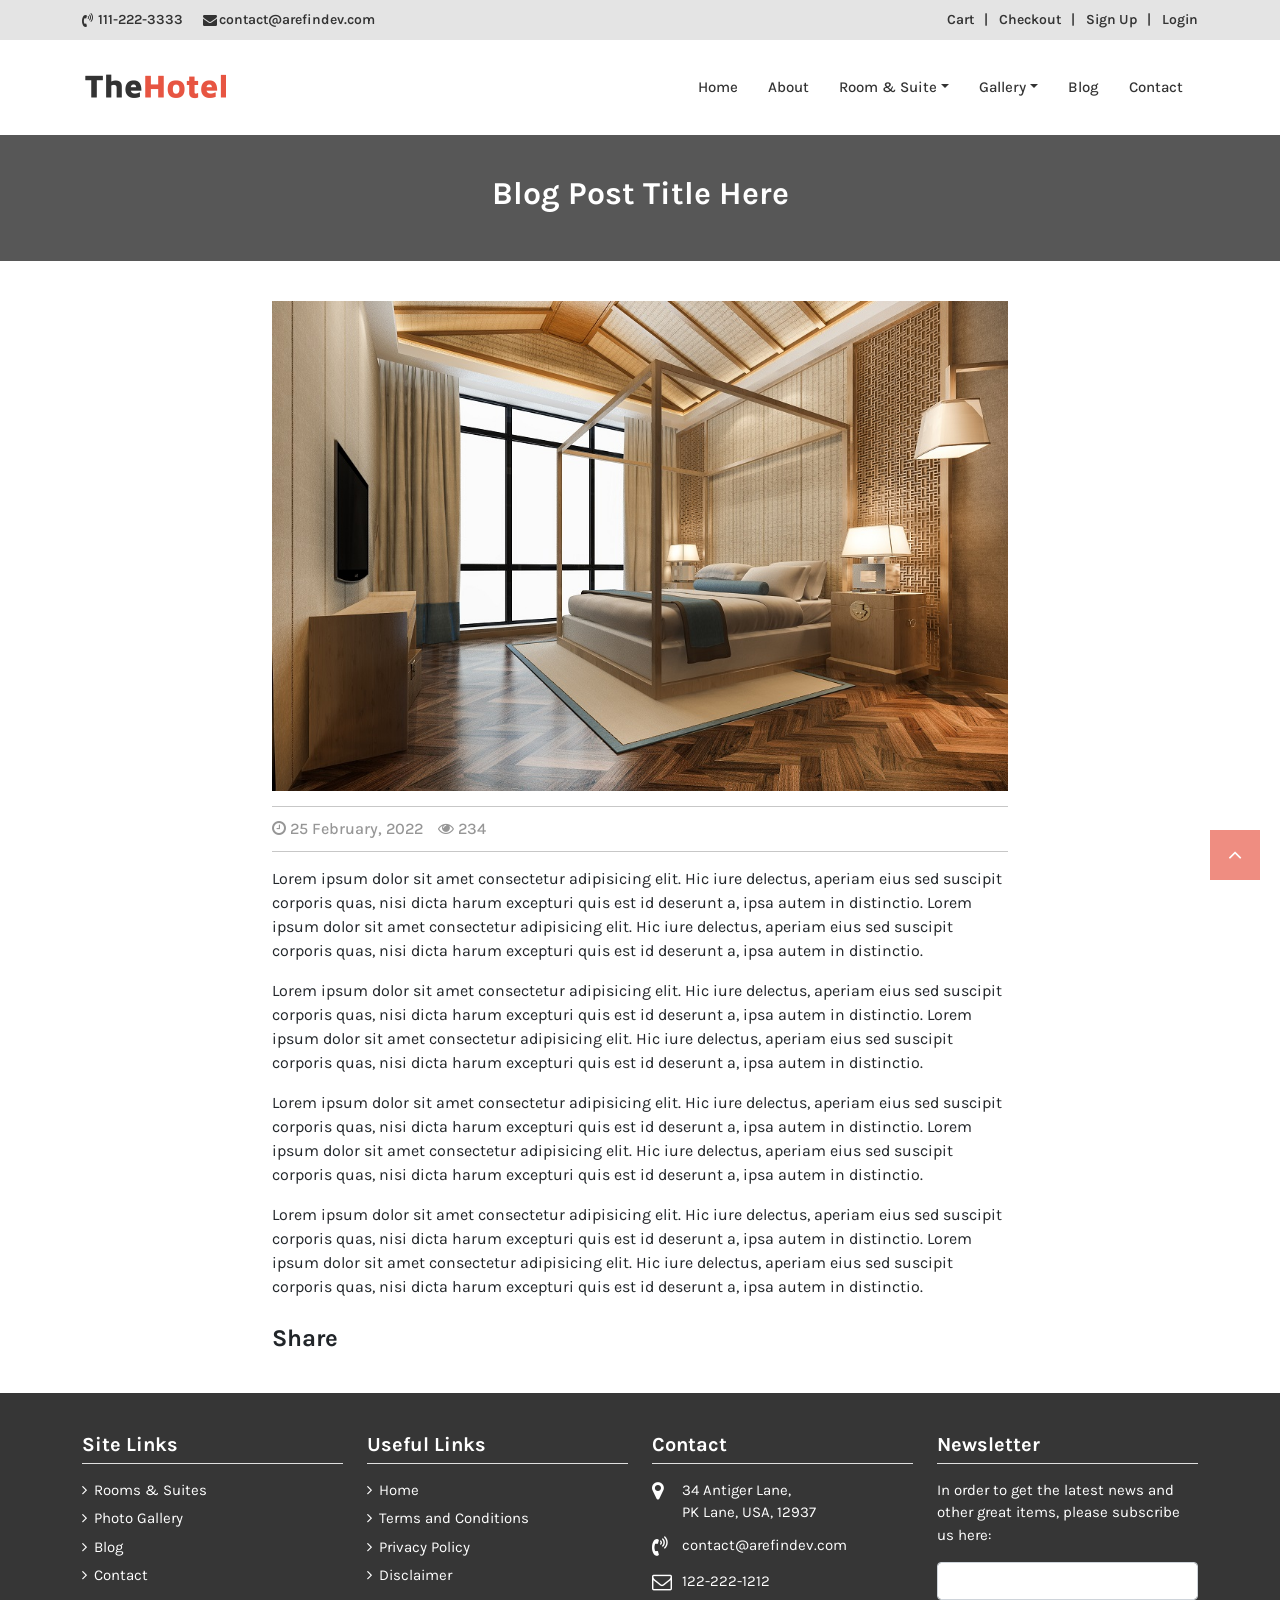
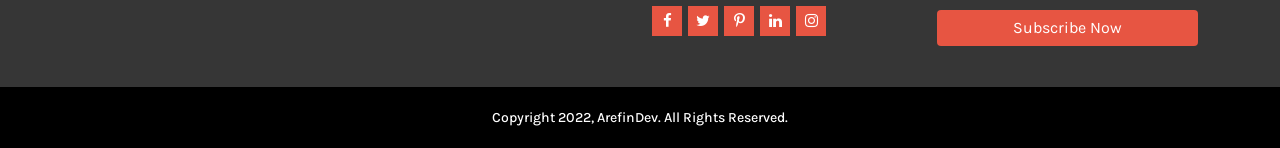
<file: post.html>
<!DOCTYPE html>
<html lang="en">
    <head>
        <meta charset="utf-8">
        <meta name="viewport" content="width=device-width, initial-scale=1, shrink-to-fit=no">
		
        <meta name="description" content="">
        <title>Hotel Website</title>        
		
        <link rel="icon" type="image/png" href="uploads/favicon.png">

        <!-- All CSS -->
        <link rel="stylesheet" href="css/bootstrap.min.css">
        <link rel="stylesheet" href="css/jquery-ui.css">
        <link rel="stylesheet" href="css/animate.min.css">
        <link rel="stylesheet" href="css/magnific-popup.css">
        <link rel="stylesheet" href="css/owl.carousel.min.css">
        <link rel="stylesheet" href="css/select2.min.css">
        <link rel="stylesheet" href="css/select2-bootstrap.min.css">
        <link rel="stylesheet" href="css/sweetalert2.min.css">
        <link rel="stylesheet" href="css/spacing.css">
        <link rel="stylesheet" href="css/font-awesome.min.css">
        <link rel="stylesheet" href="css/daterangepicker.css">
        <link rel="stylesheet" href="css/meanmenu.css">
        <link rel="stylesheet" href="css/style.css">
        
        <!-- All Javascripts -->
        <script src="js/jquery-3.6.0.min.js"></script>
        <script src="js/bootstrap.min.js"></script>
        <script src="js/jquery-ui.js"></script>
        <script src="js/jquery.magnific-popup.min.js"></script>
        <script src="js/owl.carousel.min.js"></script>
        <script src="js/wow.min.js"></script>
        <script src="js/select2.full.js"></script>
        <script src="js/sweetalert2.min.js"></script>
        <script src="js/jquery.waypoints.min.js"></script>
        <script src="js/acmeticker.js"></script>
        <script src="js/moment.min.js"></script>
        <script src="js/daterangepicker.min.js"></script>
        <script src="js/sticky_sidebar.js"></script>
        <script src="js/jquery.meanmenu.js"></script>

        <link href="https://fonts.googleapis.com/css2?family=Karla:wght@400;500&display=swap" rel="stylesheet">
        
        <!-- Google Analytics -->
        <!-- <script async src="https://www.googletagmanager.com/gtag/js?id=UA-84213520-6"></script>
        <script>
            window.dataLayer = window.dataLayer || [];
            function gtag(){dataLayer.push(arguments);}
            gtag('js', new Date());
            gtag('config', 'UA-84213520-6');
        </script> -->

    </head>
    <body>
        
        <div class="top">
            <div class="container">
                <div class="row">
                    <div class="col-md-6 left-side">
                        <ul>
                            <li class="phone-text">111-222-3333</li>
                            <li class="email-text">contact@arefindev.com</li>
                        </ul>
                    </div>
                    <div class="col-md-6 right-side">
                        <ul class="right">
                            <li class="menu"><a href="cart.html">Cart</a></li>
                            <li class="menu"><a href="checkout.html">Checkout</a></li>
                            <li class="menu"><a href="signup.html">Sign Up</a></li>
                            <li class="menu"><a href="login.html">Login</a></li>
                        </ul>
                    </div>
                </div>
            </div>
        </div>


        <div class="navbar-area" id="stickymenu">

            <!-- Menu For Mobile Device -->
            <div class="mobile-nav">
                <a href="index.html" class="logo">
                    <img src="uploads/logo.png" alt="">
                </a>
            </div>
        
            <!-- Menu For Desktop Device -->
            <div class="main-nav">
                <div class="container">
                    <nav class="navbar navbar-expand-md navbar-light">
                        <a class="navbar-brand" href="index.html">
                            <img src="uploads/logo.png" alt="">
                        </a>
                        <div class="collapse navbar-collapse mean-menu" id="navbarSupportedContent">
                            <ul class="navbar-nav ml-auto">        
                                <li class="nav-item">
                                    <a href="index.html" class="nav-link">Home</a>
                                </li>
                                <li class="nav-item">
                                    <a href="about.html" class="nav-link">About</a>
                                </li>
                                <li class="nav-item">
                                    <a href="javascript:void;" class="nav-link dropdown-toggle">Room & Suite</a>
                                    <ul class="dropdown-menu">
                                        <li class="nav-item">
                                            <a href="room-detail.html" class="nav-link">Regular Couple Bed</a>
                                        </li>
                                        <li class="nav-item">
                                            <a href="room-detail.html" class="nav-link">Delux Couple Bed</a>
                                        </li>
                                        <li class="nav-item">
                                            <a href="room-detail.html" class="nav-link">Regular Double Bed</a>
                                        </li>
                                        <li class="nav-item">
                                            <a href="room-detail.html" class="nav-link">Delux Double Bed</a>
                                        </li>
                                        <li class="nav-item">
                                            <a href="room-detail.html" class="nav-link">Premium Suite</a>
                                        </li>
                                    </ul>
                                </li>
                                <li class="nav-item">
                                    <a href="javascript:void;" class="nav-link dropdown-toggle">Gallery</a>
                                    <ul class="dropdown-menu">
                                        <li class="nav-item">
                                            <a href="photo-gallery.html" class="nav-link">Photo Gallery</a>
                                        </li>
                                        <li class="nav-item">
                                            <a href="video-gallery.html" class="nav-link">Video Gallery</a>
                                        </li>
                                    </ul>
                                </li>
                                <li class="nav-item">
                                    <a href="blog.html" class="nav-link">Blog</a>
                                </li>
                                <li class="nav-item">
                                    <a href="contact.html" class="nav-link">Contact</a>
                                </li>
                            </ul>
                        </div>
                    </nav>
                </div>
            </div>
        </div>


        
        <div class="page-top">
            <div class="bg"></div>
            <div class="container">
                <div class="row">
                    <div class="col-md-12">
                        <h2>Blog Post Title Here</h2>
                    </div>
                </div>
            </div>
        </div>


        <script type="text/javascript" src="//s7.addthis.com/js/300/addthis_widget.js#pubid=ra-6212352ed76fda0a"></script>
        
        <div class="page-content">
            <div class="container">
                <div class="row justify-content-center">


                    <div class="col-lg-8 col-md-12">
                        <div class="featured-photo">
                            <img src="uploads/3.jpg" alt="">
                        </div>
                        <div class="sub">
                            <div class="item">
                                <b><i class="fa fa-clock-o"></i></b>
                                25 February, 2022
                            </div>
                            <div class="item">
                                <b><i class="fa fa-eye"></i></b>
                                234
                            </div>
                        </div>
                        <div class="main-text">
                            <p>
                                Lorem ipsum dolor sit amet consectetur adipisicing elit. Hic iure delectus, aperiam eius sed suscipit corporis quas, nisi dicta harum excepturi quis est id deserunt a, ipsa autem in distinctio. Lorem ipsum dolor sit amet consectetur adipisicing elit. Hic iure delectus, aperiam eius sed suscipit corporis quas, nisi dicta harum excepturi quis est id deserunt a, ipsa autem in distinctio.
                            </p>
                            <p>
                                Lorem ipsum dolor sit amet consectetur adipisicing elit. Hic iure delectus, aperiam eius sed suscipit corporis quas, nisi dicta harum excepturi quis est id deserunt a, ipsa autem in distinctio. Lorem ipsum dolor sit amet consectetur adipisicing elit. Hic iure delectus, aperiam eius sed suscipit corporis quas, nisi dicta harum excepturi quis est id deserunt a, ipsa autem in distinctio.
                            </p>
                            <p>
                                Lorem ipsum dolor sit amet consectetur adipisicing elit. Hic iure delectus, aperiam eius sed suscipit corporis quas, nisi dicta harum excepturi quis est id deserunt a, ipsa autem in distinctio. Lorem ipsum dolor sit amet consectetur adipisicing elit. Hic iure delectus, aperiam eius sed suscipit corporis quas, nisi dicta harum excepturi quis est id deserunt a, ipsa autem in distinctio.
                            </p>
                            <p>
                                Lorem ipsum dolor sit amet consectetur adipisicing elit. Hic iure delectus, aperiam eius sed suscipit corporis quas, nisi dicta harum excepturi quis est id deserunt a, ipsa autem in distinctio. Lorem ipsum dolor sit amet consectetur adipisicing elit. Hic iure delectus, aperiam eius sed suscipit corporis quas, nisi dicta harum excepturi quis est id deserunt a, ipsa autem in distinctio.
                            </p>
                        </div>
                        <div class="share-content">
                            <h2>Share</h2>
                            <div class="addthis_inline_share_toolbox"></div>
                        </div>
                    </div>



                </div>
            </div>
        </div>


        <div class="footer">
            <div class="container">
                <div class="row">
                    <div class="col-md-3">
                        <div class="item">
                            <h2 class="heading">Site Links</h2>
                            <ul class="useful-links">
                                <li><a href="rooms.html">Rooms & Suites</a></li>
                                <li><a href="photo-gallery.html">Photo Gallery</a></li>
                                <li><a href="blog.html">Blog</a></li>
                                <li><a href="contact.html">Contact</a></li>
                            </ul>
                        </div>
                    </div>
                    <div class="col-md-3">
                        <div class="item">
                            <h2 class="heading">Useful Links</h2>
                            <ul class="useful-links">
                                <li><a href="index.html">Home</a></li>
                                <li><a href="terms.html">Terms and Conditions</a></li>
                                <li><a href="privacy.html">Privacy Policy</a></li>
                                <li><a href="disclaimer.html">Disclaimer</a></li>
                            </ul>
                        </div>
                    </div>
                    
                    
                    <div class="col-md-3">
                        <div class="item">
                            <h2 class="heading">Contact</h2>
                            <div class="list-item">
                                <div class="left">
                                    <i class="fa fa-map-marker"></i>
                                </div>
                                <div class="right">
                                    34 Antiger Lane,<br>
                                    PK Lane, USA, 12937
                                </div>
                            </div>
                            <div class="list-item">
                                <div class="left">
                                    <i class="fa fa-volume-control-phone"></i>
                                </div>
                                <div class="right">
                                    contact@arefindev.com
                                </div>
                            </div>
                            <div class="list-item">
                                <div class="left">
                                    <i class="fa fa-envelope-o"></i>
                                </div>
                                <div class="right">
                                    122-222-1212
                                </div>
                            </div>
                            <ul class="social">
                                <li><a href=""><i class="fa fa-facebook-f"></i></a></li>
                                <li><a href=""><i class="fa fa-twitter"></i></a></li>
                                <li><a href=""><i class="fa fa-pinterest-p"></i></a></li>
                                <li><a href=""><i class="fa fa-linkedin"></i></a></li>
                                <li><a href=""><i class="fa fa-instagram"></i></a></li>
                            </ul>
                        </div>
                    </div>

                    <div class="col-md-3">
                        <div class="item">
                            <h2 class="heading">Newsletter</h2>
                            <p>
                                In order to get the latest news and other great items, please subscribe us here: 
                            </p>
                            <form action="" method="post">
                                <div class="form-group">
                                    <input type="text" name="" class="form-control">
                                </div>
                                <div class="form-group">
                                    <input type="submit" class="btn btn-primary" value="Subscribe Now">
                                </div>
                            </form>
                        </div>
                    </div>

                </div>
            </div>
        </div>

        <div class="copyright">
            Copyright 2022, ArefinDev. All Rights Reserved.
        </div>
     
        <div class="scroll-top">
            <i class="fa fa-angle-up"></i>
        </div>
		
        <script src="js/custom.js"></script>        
		
   </body>
</html>
</file>
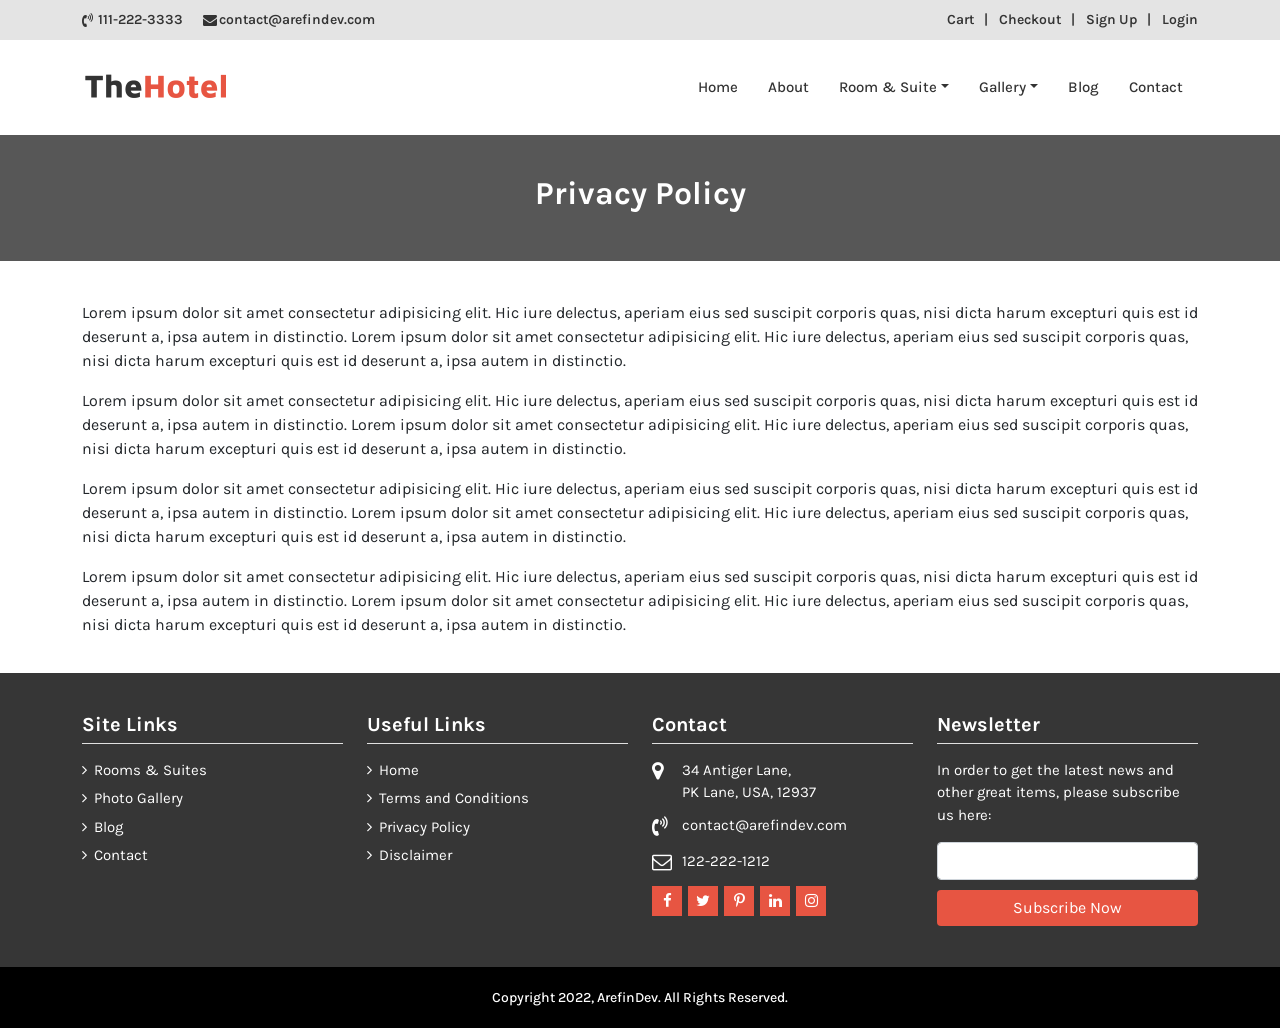
<file: privacy.html>
<!DOCTYPE html>
<html lang="en">
    <head>
        <meta charset="utf-8">
        <meta name="viewport" content="width=device-width, initial-scale=1, shrink-to-fit=no">
		
        <meta name="description" content="">
        <title>Hotel Website</title>        
		
        <link rel="icon" type="image/png" href="uploads/favicon.png">

        <!-- All CSS -->
        <link rel="stylesheet" href="css/bootstrap.min.css">
        <link rel="stylesheet" href="css/jquery-ui.css">
        <link rel="stylesheet" href="css/animate.min.css">
        <link rel="stylesheet" href="css/magnific-popup.css">
        <link rel="stylesheet" href="css/owl.carousel.min.css">
        <link rel="stylesheet" href="css/select2.min.css">
        <link rel="stylesheet" href="css/select2-bootstrap.min.css">
        <link rel="stylesheet" href="css/sweetalert2.min.css">
        <link rel="stylesheet" href="css/spacing.css">
        <link rel="stylesheet" href="css/font-awesome.min.css">
        <link rel="stylesheet" href="css/daterangepicker.css">
        <link rel="stylesheet" href="css/meanmenu.css">
        <link rel="stylesheet" href="css/style.css">
        
        <!-- All Javascripts -->
        <script src="js/jquery-3.6.0.min.js"></script>
        <script src="js/bootstrap.min.js"></script>
        <script src="js/jquery-ui.js"></script>
        <script src="js/jquery.magnific-popup.min.js"></script>
        <script src="js/owl.carousel.min.js"></script>
        <script src="js/wow.min.js"></script>
        <script src="js/select2.full.js"></script>
        <script src="js/sweetalert2.min.js"></script>
        <script src="js/jquery.waypoints.min.js"></script>
        <script src="js/acmeticker.js"></script>
        <script src="js/moment.min.js"></script>
        <script src="js/daterangepicker.min.js"></script>
        <script src="js/sticky_sidebar.js"></script>
        <script src="js/jquery.meanmenu.js"></script>

        <link href="https://fonts.googleapis.com/css2?family=Karla:wght@400;500&display=swap" rel="stylesheet">
        
        <!-- Google Analytics -->
        <!-- <script async src="https://www.googletagmanager.com/gtag/js?id=UA-84213520-6"></script>
        <script>
            window.dataLayer = window.dataLayer || [];
            function gtag(){dataLayer.push(arguments);}
            gtag('js', new Date());
            gtag('config', 'UA-84213520-6');
        </script> -->

    </head>
    <body>
        
        <div class="top">
            <div class="container">
                <div class="row">
                    <div class="col-md-6 left-side">
                        <ul>
                            <li class="phone-text">111-222-3333</li>
                            <li class="email-text">contact@arefindev.com</li>
                        </ul>
                    </div>
                    <div class="col-md-6 right-side">
                        <ul class="right">
                            <li class="menu"><a href="cart.html">Cart</a></li>
                            <li class="menu"><a href="checkout.html">Checkout</a></li>
                            <li class="menu"><a href="signup.html">Sign Up</a></li>
                            <li class="menu"><a href="login.html">Login</a></li>
                        </ul>
                    </div>
                </div>
            </div>
        </div>


        <div class="navbar-area" id="stickymenu">

            <!-- Menu For Mobile Device -->
            <div class="mobile-nav">
                <a href="index.html" class="logo">
                    <img src="uploads/logo.png" alt="">
                </a>
            </div>
        
            <!-- Menu For Desktop Device -->
            <div class="main-nav">
                <div class="container">
                    <nav class="navbar navbar-expand-md navbar-light">
                        <a class="navbar-brand" href="index.html">
                            <img src="uploads/logo.png" alt="">
                        </a>
                        <div class="collapse navbar-collapse mean-menu" id="navbarSupportedContent">
                            <ul class="navbar-nav ml-auto">        
                                <li class="nav-item">
                                    <a href="index.html" class="nav-link">Home</a>
                                </li>
                                <li class="nav-item">
                                    <a href="about.html" class="nav-link">About</a>
                                </li>
                                <li class="nav-item">
                                    <a href="javascript:void;" class="nav-link dropdown-toggle">Room & Suite</a>
                                    <ul class="dropdown-menu">
                                        <li class="nav-item">
                                            <a href="room-detail.html" class="nav-link">Regular Couple Bed</a>
                                        </li>
                                        <li class="nav-item">
                                            <a href="room-detail.html" class="nav-link">Delux Couple Bed</a>
                                        </li>
                                        <li class="nav-item">
                                            <a href="room-detail.html" class="nav-link">Regular Double Bed</a>
                                        </li>
                                        <li class="nav-item">
                                            <a href="room-detail.html" class="nav-link">Delux Double Bed</a>
                                        </li>
                                        <li class="nav-item">
                                            <a href="room-detail.html" class="nav-link">Premium Suite</a>
                                        </li>
                                    </ul>
                                </li>
                                <li class="nav-item">
                                    <a href="javascript:void;" class="nav-link dropdown-toggle">Gallery</a>
                                    <ul class="dropdown-menu">
                                        <li class="nav-item">
                                            <a href="photo-gallery.html" class="nav-link">Photo Gallery</a>
                                        </li>
                                        <li class="nav-item">
                                            <a href="video-gallery.html" class="nav-link">Video Gallery</a>
                                        </li>
                                    </ul>
                                </li>
                                <li class="nav-item">
                                    <a href="blog.html" class="nav-link">Blog</a>
                                </li>
                                <li class="nav-item">
                                    <a href="contact.html" class="nav-link">Contact</a>
                                </li>
                            </ul>
                        </div>
                    </nav>
                </div>
            </div>
        </div>


        
        <div class="page-top">
            <div class="bg"></div>
            <div class="container">
                <div class="row">
                    <div class="col-md-12">
                        <h2>Privacy Policy</h2>
                    </div>
                </div>
            </div>
        </div>
        
        <div class="page-content">
            <div class="container">
                <div class="row">
                    <div class="col-md-12">
                        <p>
                            Lorem ipsum dolor sit amet consectetur adipisicing elit. Hic iure delectus, aperiam eius sed suscipit corporis quas, nisi dicta harum excepturi quis est id deserunt a, ipsa autem in distinctio. Lorem ipsum dolor sit amet consectetur adipisicing elit. Hic iure delectus, aperiam eius sed suscipit corporis quas, nisi dicta harum excepturi quis est id deserunt a, ipsa autem in distinctio.
                        </p>
                        <p>
                            Lorem ipsum dolor sit amet consectetur adipisicing elit. Hic iure delectus, aperiam eius sed suscipit corporis quas, nisi dicta harum excepturi quis est id deserunt a, ipsa autem in distinctio. Lorem ipsum dolor sit amet consectetur adipisicing elit. Hic iure delectus, aperiam eius sed suscipit corporis quas, nisi dicta harum excepturi quis est id deserunt a, ipsa autem in distinctio.
                        </p>
                        <p>
                            Lorem ipsum dolor sit amet consectetur adipisicing elit. Hic iure delectus, aperiam eius sed suscipit corporis quas, nisi dicta harum excepturi quis est id deserunt a, ipsa autem in distinctio. Lorem ipsum dolor sit amet consectetur adipisicing elit. Hic iure delectus, aperiam eius sed suscipit corporis quas, nisi dicta harum excepturi quis est id deserunt a, ipsa autem in distinctio.
                        </p>
                        <p>
                            Lorem ipsum dolor sit amet consectetur adipisicing elit. Hic iure delectus, aperiam eius sed suscipit corporis quas, nisi dicta harum excepturi quis est id deserunt a, ipsa autem in distinctio. Lorem ipsum dolor sit amet consectetur adipisicing elit. Hic iure delectus, aperiam eius sed suscipit corporis quas, nisi dicta harum excepturi quis est id deserunt a, ipsa autem in distinctio.
                        </p>
                    </div>
                </div>
            </div>
        </div>


        <div class="footer">
            <div class="container">
                <div class="row">
                    <div class="col-md-3">
                        <div class="item">
                            <h2 class="heading">Site Links</h2>
                            <ul class="useful-links">
                                <li><a href="rooms.html">Rooms & Suites</a></li>
                                <li><a href="photo-gallery.html">Photo Gallery</a></li>
                                <li><a href="blog.html">Blog</a></li>
                                <li><a href="contact.html">Contact</a></li>
                            </ul>
                        </div>
                    </div>
                    <div class="col-md-3">
                        <div class="item">
                            <h2 class="heading">Useful Links</h2>
                            <ul class="useful-links">
                                <li><a href="index.html">Home</a></li>
                                <li><a href="terms.html">Terms and Conditions</a></li>
                                <li><a href="privacy.html">Privacy Policy</a></li>
                                <li><a href="disclaimer.html">Disclaimer</a></li>
                            </ul>
                        </div>
                    </div>
                    
                    
                    <div class="col-md-3">
                        <div class="item">
                            <h2 class="heading">Contact</h2>
                            <div class="list-item">
                                <div class="left">
                                    <i class="fa fa-map-marker"></i>
                                </div>
                                <div class="right">
                                    34 Antiger Lane,<br>
                                    PK Lane, USA, 12937
                                </div>
                            </div>
                            <div class="list-item">
                                <div class="left">
                                    <i class="fa fa-volume-control-phone"></i>
                                </div>
                                <div class="right">
                                    contact@arefindev.com
                                </div>
                            </div>
                            <div class="list-item">
                                <div class="left">
                                    <i class="fa fa-envelope-o"></i>
                                </div>
                                <div class="right">
                                    122-222-1212
                                </div>
                            </div>
                            <ul class="social">
                                <li><a href=""><i class="fa fa-facebook-f"></i></a></li>
                                <li><a href=""><i class="fa fa-twitter"></i></a></li>
                                <li><a href=""><i class="fa fa-pinterest-p"></i></a></li>
                                <li><a href=""><i class="fa fa-linkedin"></i></a></li>
                                <li><a href=""><i class="fa fa-instagram"></i></a></li>
                            </ul>
                        </div>
                    </div>

                    <div class="col-md-3">
                        <div class="item">
                            <h2 class="heading">Newsletter</h2>
                            <p>
                                In order to get the latest news and other great items, please subscribe us here: 
                            </p>
                            <form action="" method="post">
                                <div class="form-group">
                                    <input type="text" name="" class="form-control">
                                </div>
                                <div class="form-group">
                                    <input type="submit" class="btn btn-primary" value="Subscribe Now">
                                </div>
                            </form>
                        </div>
                    </div>

                </div>
            </div>
        </div>

        <div class="copyright">
            Copyright 2022, ArefinDev. All Rights Reserved.
        </div>
     
        <div class="scroll-top">
            <i class="fa fa-angle-up"></i>
        </div>
		
        <script src="js/custom.js"></script>        
		
   </body>
</html>
</file>
<file: css/spacing.css>
/**
 * File Type: Custom Spacing (margin and padding) classes
 * Author: Md. Morshedul Arefin
 * Author URI: https://themeforest.net/user/yokothemes
 * Author Website: http://www.a3devs.com
 * Author Email: arefin2k@gmail.com
 */


/* ------------------------------------------ */
/* Margin All */
/* ------------------------------------------ */
.m_0 {margin: 0px !important;}
.m_5 {margin: 5px !important;}
.m_10 {margin: 10px !important;}
.m_15 {margin: 15px !important;}
.m_20 {margin: 20px !important;}
.m_25 {margin: 25px !important;}
.m_30 {margin: 30px !important;}
.m_35 {margin: 35px !important;}
.m_40 {margin: 40px !important;}
.m_45 {margin: 45px !important;}
.m_50 {margin: 50px !important;}
.m_55 {margin: 55px !important;}
.m_60 {margin: 60px !important;}
.m_65 {margin: 65px !important;}
.m_70 {margin: 70px !important;}
.m_75 {margin: 75px !important;}
.m_80 {margin: 80px !important;}
.m_85 {margin: 85px !important;}
.m_90 {margin: 90px !important;}
.m_95 {margin: 95px !important;}
.m_100 {margin: 100px !important;}
.m_105 {margin: 105px !important;}
.m_110 {margin: 110px !important;}
.m_115 {margin: 115px !important;}
.m_120 {margin: 120px !important;}
.m_125 {margin: 125px !important;}
.m_130 {margin: 130px !important;}
.m_135 {margin: 135px !important;}
.m_140 {margin: 140px !important;}
.m_145 {margin: 145px !important;}
.m_150 {margin: 150px !important;}
.m_155 {margin: 155px !important;}
.m_160 {margin: 160px !important;}
.m_165 {margin: 165px !important;}
.m_170 {margin: 170px !important;}
.m_175 {margin: 175px !important;}
.m_180 {margin: 180px !important;}
.m_185 {margin: 185px !important;}
.m_190 {margin: 190px !important;}
.m_195 {margin: 195px !important;}
.m_200 {margin: 200px !important;}
.m_205 {margin: 205px !important;}
.m_210 {margin: 210px !important;}
.m_215 {margin: 215px !important;}
.m_220 {margin: 220px !important;}
.m_225 {margin: 225px !important;}
.m_230 {margin: 230px !important;}
.m_235 {margin: 235px !important;}
.m_240 {margin: 240px !important;}
.m_245 {margin: 245px !important;}
.m_250 {margin: 250px !important;}



/* ------------------------------------------ */
/* Margin Top */
/* ------------------------------------------ */
.mt_0 {margin-top: 0px !important;}
.mt_5 {margin-top: 5px !important;}
.mt_10 {margin-top: 10px !important;}
.mt_15 {margin-top: 15px !important;}
.mt_20 {margin-top: 20px !important;}
.mt_25 {margin-top: 25px !important;}
.mt_30 {margin-top: 30px !important;}
.mt_35 {margin-top: 35px !important;}
.mt_40 {margin-top: 40px !important;}
.mt_45 {margin-top: 45px !important;}
.mt_50 {margin-top: 50px !important;}
.mt_55 {margin-top: 55px !important;}
.mt_60 {margin-top: 60px !important;}
.mt_65 {margin-top: 65px !important;}
.mt_70 {margin-top: 70px !important;}
.mt_75 {margin-top: 75px !important;}
.mt_80 {margin-top: 80px !important;}
.mt_85 {margin-top: 85px !important;}
.mt_90 {margin-top: 90px !important;}
.mt_95 {margin-top: 95px !important;}
.mt_100 {margin-top: 100px !important;}
.mt_105 {margin-top: 105px !important;}
.mt_110 {margin-top: 110px !important;}
.mt_115 {margin-top: 115px !important;}
.mt_120 {margin-top: 120px !important;}
.mt_125 {margin-top: 125px !important;}
.mt_130 {margin-top: 130px !important;}
.mt_135 {margin-top: 135px !important;}
.mt_140 {margin-top: 140px !important;}
.mt_145 {margin-top: 145px !important;}
.mt_150 {margin-top: 150px !important;}
.mt_155 {margin-top: 155px !important;}
.mt_160 {margin-top: 160px !important;}
.mt_165 {margin-top: 165px !important;}
.mt_170 {margin-top: 170px !important;}
.mt_175 {margin-top: 175px !important;}
.mt_180 {margin-top: 180px !important;}
.mt_185 {margin-top: 185px !important;}
.mt_190 {margin-top: 190px !important;}
.mt_195 {margin-top: 195px !important;}
.mt_200 {margin-top: 200px !important;}
.mt_205 {margin-top: 205px !important;}
.mt_210 {margin-top: 210px !important;}
.mt_215 {margin-top: 215px !important;}
.mt_220 {margin-top: 220px !important;}
.mt_225 {margin-top: 225px !important;}
.mt_230 {margin-top: 230px !important;}
.mt_235 {margin-top: 235px !important;}
.mt_240 {margin-top: 240px !important;}
.mt_245 {margin-top: 245px !important;}
.mt_250 {margin-top: 250px !important;}



/* ------------------------------------------ */
/* Margin Bottom */
/* ------------------------------------------ */
.mb_0 {margin-bottom: 0px !important;}
.mb_5 {margin-bottom: 5px !important;}
.mb_10 {margin-bottom: 10px !important;}
.mb_15 {margin-bottom: 15px !important;}
.mb_20 {margin-bottom: 20px !important;}
.mb_25 {margin-bottom: 25px !important;}
.mb_30 {margin-bottom: 30px !important;}
.mb_35 {margin-bottom: 35px !important;}
.mb_40 {margin-bottom: 40px !important;}
.mb_45 {margin-bottom: 45px !important;}
.mb_50 {margin-bottom: 50px !important;}
.mb_55 {margin-bottom: 55px !important;}
.mb_60 {margin-bottom: 60px !important;}
.mb_65 {margin-bottom: 65px !important;}
.mb_70 {margin-bottom: 70px !important;}
.mb_75 {margin-bottom: 75px !important;}
.mb_80 {margin-bottom: 80px !important;}
.mb_85 {margin-bottom: 85px !important;}
.mb_90 {margin-bottom: 90px !important;}
.mb_95 {margin-bottom: 95px !important;}
.mb_100 {margin-bottom: 100px !important;}
.mb_105 {margin-bottom: 105px !important;}
.mb_110 {margin-bottom: 110px !important;}
.mb_115 {margin-bottom: 115px !important;}
.mb_120 {margin-bottom: 120px !important;}
.mb_125 {margin-bottom: 125px !important;}
.mb_130 {margin-bottom: 130px !important;}
.mb_135 {margin-bottom: 135px !important;}
.mb_140 {margin-bottom: 140px !important;}
.mb_145 {margin-bottom: 145px !important;}
.mb_150 {margin-bottom: 150px !important;}
.mb_155 {margin-bottom: 155px !important;}
.mb_160 {margin-bottom: 160px !important;}
.mb_165 {margin-bottom: 165px !important;}
.mb_170 {margin-bottom: 170px !important;}
.mb_175 {margin-bottom: 175px !important;}
.mb_180 {margin-bottom: 180px !important;}
.mb_185 {margin-bottom: 185px !important;}
.mb_190 {margin-bottom: 190px !important;}
.mb_195 {margin-bottom: 195px !important;}
.mb_200 {margin-bottom: 200px !important;}
.mb_205 {margin-bottom: 205px !important;}
.mb_210 {margin-bottom: 210px !important;}
.mb_215 {margin-bottom: 215px !important;}
.mb_220 {margin-bottom: 220px !important;}
.mb_225 {margin-bottom: 225px !important;}
.mb_230 {margin-bottom: 230px !important;}
.mb_235 {margin-bottom: 235px !important;}
.mb_240 {margin-bottom: 240px !important;}
.mb_245 {margin-bottom: 245px !important;}
.mb_250 {margin-bottom: 250px !important;}



/* ------------------------------------------ */
/* Margin Left */
/* ------------------------------------------ */
.ml_0 {margin-left: 0px !important;}
.ml_5 {margin-left: 5px !important;}
.ml_10 {margin-left: 10px !important;}
.ml_15 {margin-left: 15px !important;}
.ml_20 {margin-left: 20px !important;}
.ml_25 {margin-left: 25px !important;}
.ml_30 {margin-left: 30px !important;}
.ml_35 {margin-left: 35px !important;}
.ml_40 {margin-left: 40px !important;}
.ml_45 {margin-left: 45px !important;}
.ml_50 {margin-left: 50px !important;}
.ml_55 {margin-left: 55px !important;}
.ml_60 {margin-left: 60px !important;}
.ml_65 {margin-left: 65px !important;}
.ml_70 {margin-left: 70px !important;}
.ml_75 {margin-left: 75px !important;}
.ml_80 {margin-left: 80px !important;}
.ml_85 {margin-left: 85px !important;}
.ml_90 {margin-left: 90px !important;}
.ml_95 {margin-left: 95px !important;}
.ml_100 {margin-left: 100px !important;}
.ml_105 {margin-left: 105px !important;}
.ml_110 {margin-left: 110px !important;}
.ml_115 {margin-left: 115px !important;}
.ml_120 {margin-left: 120px !important;}
.ml_125 {margin-left: 125px !important;}
.ml_130 {margin-left: 130px !important;}
.ml_135 {margin-left: 135px !important;}
.ml_140 {margin-left: 140px !important;}
.ml_145 {margin-left: 145px !important;}
.ml_150 {margin-left: 150px !important;}
.ml_155 {margin-left: 155px !important;}
.ml_160 {margin-left: 160px !important;}
.ml_165 {margin-left: 165px !important;}
.ml_170 {margin-left: 170px !important;}
.ml_175 {margin-left: 175px !important;}
.ml_180 {margin-left: 180px !important;}
.ml_185 {margin-left: 185px !important;}
.ml_190 {margin-left: 190px !important;}
.ml_195 {margin-left: 195px !important;}
.ml_200 {margin-left: 200px !important;}
.ml_205 {margin-left: 205px !important;}
.ml_210 {margin-left: 210px !important;}
.ml_215 {margin-left: 215px !important;}
.ml_220 {margin-left: 220px !important;}
.ml_225 {margin-left: 225px !important;}
.ml_230 {margin-left: 230px !important;}
.ml_235 {margin-left: 235px !important;}
.ml_240 {margin-left: 240px !important;}
.ml_245 {margin-left: 245px !important;}
.ml_250 {margin-left: 250px !important;}


/* ------------------------------------------ */
/* Margin Right */
/* ------------------------------------------ */
.mr_0 {margin-right: 0px !important;}
.mr_5 {margin-right: 5px !important;}
.mr_10 {margin-right: 10px !important;}
.mr_15 {margin-right: 15px !important;}
.mr_20 {margin-right: 20px !important;}
.mr_25 {margin-right: 25px !important;}
.mr_30 {margin-right: 30px !important;}
.mr_35 {margin-right: 35px !important;}
.mr_40 {margin-right: 40px !important;}
.mr_45 {margin-right: 45px !important;}
.mr_50 {margin-right: 50px !important;}
.mr_55 {margin-right: 55px !important;}
.mr_60 {margin-right: 60px !important;}
.mr_65 {margin-right: 65px !important;}
.mr_70 {margin-right: 70px !important;}
.mr_75 {margin-right: 75px !important;}
.mr_80 {margin-right: 80px !important;}
.mr_85 {margin-right: 85px !important;}
.mr_90 {margin-right: 90px !important;}
.mr_95 {margin-right: 95px !important;}
.mr_100 {margin-right: 100px !important;}
.mr_105 {margin-right: 105px !important;}
.mr_110 {margin-right: 110px !important;}
.mr_115 {margin-right: 115px !important;}
.mr_120 {margin-right: 120px !important;}
.mr_125 {margin-right: 125px !important;}
.mr_130 {margin-right: 130px !important;}
.mr_135 {margin-right: 135px !important;}
.mr_140 {margin-right: 140px !important;}
.mr_145 {margin-right: 145px !important;}
.mr_150 {margin-right: 150px !important;}
.mr_155 {margin-right: 155px !important;}
.mr_160 {margin-right: 160px !important;}
.mr_165 {margin-right: 165px !important;}
.mr_170 {margin-right: 170px !important;}
.mr_175 {margin-right: 175px !important;}
.mr_180 {margin-right: 180px !important;}
.mr_185 {margin-right: 185px !important;}
.mr_190 {margin-right: 190px !important;}
.mr_195 {margin-right: 195px !important;}
.mr_200 {margin-right: 200px !important;}
.mr_205 {margin-right: 205px !important;}
.mr_210 {margin-right: 210px !important;}
.mr_215 {margin-right: 215px !important;}
.mr_220 {margin-right: 220px !important;}
.mr_225 {margin-right: 225px !important;}
.mr_230 {margin-right: 230px !important;}
.mr_235 {margin-right: 235px !important;}
.mr_240 {margin-right: 240px !important;}
.mr_245 {margin-right: 245px !important;}
.mr_250 {margin-right: 250px !important;}





/* ------------------------------------------ */
/* Padding All */
/* ------------------------------------------ */
.p_0 {padding: 0px !important;}
.p_5 {padding: 5px !important;}
.p_10 {padding: 10px !important;}
.p_15 {padding: 15px !important;}
.p_20 {padding: 20px !important;}
.p_25 {padding: 25px !important;}
.p_30 {padding: 30px !important;}
.p_35 {padding: 35px !important;}
.p_40 {padding: 40px !important;}
.p_45 {padding: 45px !important;}
.p_50 {padding: 50px !important;}
.p_55 {padding: 55px !important;}
.p_60 {padding: 60px !important;}
.p_65 {padding: 65px !important;}
.p_70 {padding: 70px !important;}
.p_75 {padding: 75px !important;}
.p_80 {padding: 80px !important;}
.p_85 {padding: 85px !important;}
.p_90 {padding: 90px !important;}
.p_95 {padding: 95px !important;}
.p_100 {padding: 100px !important;}
.p_105 {padding: 105px !important;}
.p_110 {padding: 110px !important;}
.p_115 {padding: 115px !important;}
.p_120 {padding: 120px !important;}
.p_125 {padding: 125px !important;}
.p_130 {padding: 130px !important;}
.p_135 {padding: 135px !important;}
.p_140 {padding: 140px !important;}
.p_145 {padding: 145px !important;}
.p_150 {padding: 150px !important;}
.p_155 {padding: 155px !important;}
.p_160 {padding: 160px !important;}
.p_165 {padding: 165px !important;}
.p_170 {padding: 170px !important;}
.p_175 {padding: 175px !important;}
.p_180 {padding: 180px !important;}
.p_185 {padding: 185px !important;}
.p_190 {padding: 190px !important;}
.p_195 {padding: 195px !important;}
.p_200 {padding: 200px !important;}
.p_205 {padding: 205px !important;}
.p_210 {padding: 210px !important;}
.p_215 {padding: 215px !important;}
.p_220 {padding: 220px !important;}
.p_225 {padding: 225px !important;}
.p_230 {padding: 230px !important;}
.p_235 {padding: 235px !important;}
.p_240 {padding: 240px !important;}
.p_245 {padding: 245px !important;}
.p_250 {padding: 250px !important;}



/* ------------------------------------------ */
/* Padding Top */
/* ------------------------------------------ */
.pt_0 {padding-top: 0px !important;}
.pt_5 {padding-top: 5px !important;}
.pt_10 {padding-top: 10px !important;}
.pt_15 {padding-top: 15px !important;}
.pt_20 {padding-top: 20px !important;}
.pt_25 {padding-top: 25px !important;}
.pt_30 {padding-top: 30px !important;}
.pt_35 {padding-top: 35px !important;}
.pt_40 {padding-top: 40px !important;}
.pt_45 {padding-top: 45px !important;}
.pt_50 {padding-top: 50px !important;}
.pt_55 {padding-top: 55px !important;}
.pt_60 {padding-top: 60px !important;}
.pt_65 {padding-top: 65px !important;}
.pt_70 {padding-top: 70px !important;}
.pt_75 {padding-top: 75px !important;}
.pt_80 {padding-top: 80px !important;}
.pt_85 {padding-top: 85px !important;}
.pt_90 {padding-top: 90px !important;}
.pt_95 {padding-top: 95px !important;}
.pt_100 {padding-top: 100px !important;}
.pt_105 {padding-top: 105px !important;}
.pt_110 {padding-top: 110px !important;}
.pt_115 {padding-top: 115px !important;}
.pt_120 {padding-top: 120px !important;}
.pt_125 {padding-top: 125px !important;}
.pt_130 {padding-top: 130px !important;}
.pt_135 {padding-top: 135px !important;}
.pt_140 {padding-top: 140px !important;}
.pt_145 {padding-top: 145px !important;}
.pt_150 {padding-top: 150px !important;}
.pt_155 {padding-top: 155px !important;}
.pt_160 {padding-top: 160px !important;}
.pt_165 {padding-top: 165px !important;}
.pt_170 {padding-top: 170px !important;}
.pt_175 {padding-top: 175px !important;}
.pt_180 {padding-top: 180px !important;}
.pt_185 {padding-top: 185px !important;}
.pt_190 {padding-top: 190px !important;}
.pt_195 {padding-top: 195px !important;}
.pt_200 {padding-top: 200px !important;}
.pt_205 {padding-top: 205px !important;}
.pt_210 {padding-top: 210px !important;}
.pt_215 {padding-top: 215px !important;}
.pt_220 {padding-top: 220px !important;}
.pt_225 {padding-top: 225px !important;}
.pt_230 {padding-top: 230px !important;}
.pt_235 {padding-top: 235px !important;}
.pt_240 {padding-top: 240px !important;}
.pt_245 {padding-top: 245px !important;}
.pt_250 {padding-top: 250px !important;}



/* ------------------------------------------ */
/* Padding Bottom */
/* ------------------------------------------ */
.pb_0 {padding-bottom: 0px !important;}
.pb_5 {padding-bottom: 5px !important;}
.pb_10 {padding-bottom: 10px !important;}
.pb_15 {padding-bottom: 15px !important;}
.pb_20 {padding-bottom: 20px !important;}
.pb_25 {padding-bottom: 25px !important;}
.pb_30 {padding-bottom: 30px !important;}
.pb_35 {padding-bottom: 35px !important;}
.pb_40 {padding-bottom: 40px !important;}
.pb_45 {padding-bottom: 45px !important;}
.pb_50 {padding-bottom: 50px !important;}
.pb_55 {padding-bottom: 55px !important;}
.pb_60 {padding-bottom: 60px !important;}
.pb_65 {padding-bottom: 65px !important;}
.pb_70 {padding-bottom: 70px !important;}
.pb_75 {padding-bottom: 75px !important;}
.pb_80 {padding-bottom: 80px !important;}
.pb_85 {padding-bottom: 85px !important;}
.pb_90 {padding-bottom: 90px !important;}
.pb_95 {padding-bottom: 95px !important;}
.pb_100 {padding-bottom: 100px !important;}
.pb_105 {padding-bottom: 105px !important;}
.pb_110 {padding-bottom: 110px !important;}
.pb_115 {padding-bottom: 115px !important;}
.pb_120 {padding-bottom: 120px !important;}
.pb_125 {padding-bottom: 125px !important;}
.pb_130 {padding-bottom: 130px !important;}
.pb_135 {padding-bottom: 135px !important;}
.pb_140 {padding-bottom: 140px !important;}
.pb_145 {padding-bottom: 145px !important;}
.pb_150 {padding-bottom: 150px !important;}
.pb_155 {padding-bottom: 155px !important;}
.pb_160 {padding-bottom: 160px !important;}
.pb_165 {padding-bottom: 165px !important;}
.pb_170 {padding-bottom: 170px !important;}
.pb_175 {padding-bottom: 175px !important;}
.pb_180 {padding-bottom: 180px !important;}
.pb_185 {padding-bottom: 185px !important;}
.pb_190 {padding-bottom: 190px !important;}
.pb_195 {padding-bottom: 195px !important;}
.pb_200 {padding-bottom: 200px !important;}
.pb_205 {padding-bottom: 205px !important;}
.pb_210 {padding-bottom: 210px !important;}
.pb_215 {padding-bottom: 215px !important;}
.pb_220 {padding-bottom: 220px !important;}
.pb_225 {padding-bottom: 225px !important;}
.pb_230 {padding-bottom: 230px !important;}
.pb_235 {padding-bottom: 235px !important;}
.pb_240 {padding-bottom: 240px !important;}
.pb_245 {padding-bottom: 245px !important;}
.pb_250 {padding-bottom: 250px !important;}



/* ------------------------------------------ */
/* Padding Left */
/* ------------------------------------------ */
.pl_0 {padding-left: 0px !important;}
.pl_5 {padding-left: 5px !important;}
.pl_10 {padding-left: 10px !important;}
.pl_15 {padding-left: 15px !important;}
.pl_20 {padding-left: 20px !important;}
.pl_25 {padding-left: 25px !important;}
.pl_30 {padding-left: 30px !important;}
.pl_35 {padding-left: 35px !important;}
.pl_40 {padding-left: 40px !important;}
.pl_45 {padding-left: 45px !important;}
.pl_50 {padding-left: 50px !important;}
.pl_55 {padding-left: 55px !important;}
.pl_60 {padding-left: 60px !important;}
.pl_65 {padding-left: 65px !important;}
.pl_70 {padding-left: 70px !important;}
.pl_75 {padding-left: 75px !important;}
.pl_80 {padding-left: 80px !important;}
.pl_85 {padding-left: 85px !important;}
.pl_90 {padding-left: 90px !important;}
.pl_95 {padding-left: 95px !important;}
.pl_100 {padding-left: 100px !important;}
.pl_105 {padding-left: 105px !important;}
.pl_110 {padding-left: 110px !important;}
.pl_115 {padding-left: 115px !important;}
.pl_120 {padding-left: 120px !important;}
.pl_125 {padding-left: 125px !important;}
.pl_130 {padding-left: 130px !important;}
.pl_135 {padding-left: 135px !important;}
.pl_140 {padding-left: 140px !important;}
.pl_145 {padding-left: 145px !important;}
.pl_150 {padding-left: 150px !important;}
.pl_155 {padding-left: 155px !important;}
.pl_160 {padding-left: 160px !important;}
.pl_165 {padding-left: 165px !important;}
.pl_170 {padding-left: 170px !important;}
.pl_175 {padding-left: 175px !important;}
.pl_180 {padding-left: 180px !important;}
.pl_185 {padding-left: 185px !important;}
.pl_190 {padding-left: 190px !important;}
.pl_195 {padding-left: 195px !important;}
.pl_200 {padding-left: 200px !important;}
.pl_205 {padding-left: 205px !important;}
.pl_210 {padding-left: 210px !important;}
.pl_215 {padding-left: 215px !important;}
.pl_220 {padding-left: 220px !important;}
.pl_225 {padding-left: 225px !important;}
.pl_230 {padding-left: 230px !important;}
.pl_235 {padding-left: 235px !important;}
.pl_240 {padding-left: 240px !important;}
.pl_245 {padding-left: 245px !important;}
.pl_250 {padding-left: 250px !important;}


/* ------------------------------------------ */
/* Padding Right */
/* ------------------------------------------ */
.pr_0 {padding-right: 0px !important;}
.pr_5 {padding-right: 5px !important;}
.pr_10 {padding-right: 10px !important;}
.pr_15 {padding-right: 15px !important;}
.pr_20 {padding-right: 20px !important;}
.pr_25 {padding-right: 25px !important;}
.pr_30 {padding-right: 30px !important;}
.pr_35 {padding-right: 35px !important;}
.pr_40 {padding-right: 40px !important;}
.pr_45 {padding-right: 45px !important;}
.pr_50 {padding-right: 50px !important;}
.pr_55 {padding-right: 55px !important;}
.pr_60 {padding-right: 60px !important;}
.pr_65 {padding-right: 65px !important;}
.pr_70 {padding-right: 70px !important;}
.pr_75 {padding-right: 75px !important;}
.pr_80 {padding-right: 80px !important;}
.pr_85 {padding-right: 85px !important;}
.pr_90 {padding-right: 90px !important;}
.pr_95 {padding-right: 95px !important;}
.pr_100 {padding-right: 100px !important;}
.pr_105 {padding-right: 105px !important;}
.pr_110 {padding-right: 110px !important;}
.pr_115 {padding-right: 115px !important;}
.pr_120 {padding-right: 120px !important;}
.pr_125 {padding-right: 125px !important;}
.pr_130 {padding-right: 130px !important;}
.pr_135 {padding-right: 135px !important;}
.pr_140 {padding-right: 140px !important;}
.pr_145 {padding-right: 145px !important;}
.pr_150 {padding-right: 150px !important;}
.pr_155 {padding-right: 155px !important;}
.pr_160 {padding-right: 160px !important;}
.pr_165 {padding-right: 165px !important;}
.pr_170 {padding-right: 170px !important;}
.pr_175 {padding-right: 175px !important;}
.pr_180 {padding-right: 180px !important;}
.pr_185 {padding-right: 185px !important;}
.pr_190 {padding-right: 190px !important;}
.pr_195 {padding-right: 195px !important;}
.pr_200 {padding-right: 200px !important;}
.pr_205 {padding-right: 205px !important;}
.pr_210 {padding-right: 210px !important;}
.pr_215 {padding-right: 215px !important;}
.pr_220 {padding-right: 220px !important;}
.pr_225 {padding-right: 225px !important;}
.pr_230 {padding-right: 230px !important;}
.pr_235 {padding-right: 235px !important;}
.pr_240 {padding-right: 240px !important;}
.pr_245 {padding-right: 245px !important;}
.pr_250 {padding-right: 250px !important;}





/* ------------------------------------------ */
/* For Responsive Layouts */
/* ------------------------------------------ */
@media only screen and (min-width: 1200px) {
	/* ------------------------------------------ */
	/* Margin All */
	/* ------------------------------------------ */
	.lg_m_0 {margin: 0px !important;}
	.lg_m_5 {margin: 5px !important;}
	.lg_m_10 {margin: 10px !important;}
	.lg_m_15 {margin: 15px !important;}
	.lg_m_20 {margin: 20px !important;}
	.lg_m_25 {margin: 25px !important;}
	.lg_m_30 {margin: 30px !important;}
	.lg_m_35 {margin: 35px !important;}
	.lg_m_40 {margin: 40px !important;}
	.lg_m_45 {margin: 45px !important;}
	.lg_m_50 {margin: 50px !important;}
	.lg_m_55 {margin: 55px !important;}
	.lg_m_60 {margin: 60px !important;}
	.lg_m_65 {margin: 65px !important;}
	.lg_m_70 {margin: 70px !important;}
	.lg_m_75 {margin: 75px !important;}
	.lg_m_80 {margin: 80px !important;}
	.lg_m_85 {margin: 85px !important;}
	.lg_m_90 {margin: 90px !important;}
	.lg_m_95 {margin: 95px !important;}
	.lg_m_100 {margin: 100px !important;}
	.lg_m_105 {margin: 105px !important;}
	.lg_m_110 {margin: 110px !important;}
	.lg_m_115 {margin: 115px !important;}
	.lg_m_120 {margin: 120px !important;}
	.lg_m_125 {margin: 125px !important;}
	.lg_m_130 {margin: 130px !important;}
	.lg_m_135 {margin: 135px !important;}
	.lg_m_140 {margin: 140px !important;}
	.lg_m_145 {margin: 145px !important;}
	.lg_m_150 {margin: 150px !important;}
	.lg_m_155 {margin: 155px !important;}
	.lg_m_160 {margin: 160px !important;}
	.lg_m_165 {margin: 165px !important;}
	.lg_m_170 {margin: 170px !important;}
	.lg_m_175 {margin: 175px !important;}
	.lg_m_180 {margin: 180px !important;}
	.lg_m_185 {margin: 185px !important;}
	.lg_m_190 {margin: 190px !important;}
	.lg_m_195 {margin: 195px !important;}
	.lg_m_200 {margin: 200px !important;}
	.lg_m_205 {margin: 205px !important;}
	.lg_m_210 {margin: 210px !important;}
	.lg_m_215 {margin: 215px !important;}
	.lg_m_220 {margin: 220px !important;}
	.lg_m_225 {margin: 225px !important;}
	.lg_m_230 {margin: 230px !important;}
	.lg_m_235 {margin: 235px !important;}
	.lg_m_240 {margin: 240px !important;}
	.lg_m_245 {margin: 245px !important;}
	.lg_m_250 {margin: 250px !important;}



	/* ------------------------------------------ */
	/* Margin Top */
	/* ------------------------------------------ */
	.lg_mt_0 {margin-top: 0px !important;}
	.lg_mt_5 {margin-top: 5px !important;}
	.lg_mt_10 {margin-top: 10px !important;}
	.lg_mt_15 {margin-top: 15px !important;}
	.lg_mt_20 {margin-top: 20px !important;}
	.lg_mt_25 {margin-top: 25px !important;}
	.lg_mt_30 {margin-top: 30px !important;}
	.lg_mt_35 {margin-top: 35px !important;}
	.lg_mt_40 {margin-top: 40px !important;}
	.lg_mt_45 {margin-top: 45px !important;}
	.lg_mt_50 {margin-top: 50px !important;}
	.lg_mt_55 {margin-top: 55px !important;}
	.lg_mt_60 {margin-top: 60px !important;}
	.lg_mt_65 {margin-top: 65px !important;}
	.lg_mt_70 {margin-top: 70px !important;}
	.lg_mt_75 {margin-top: 75px !important;}
	.lg_mt_80 {margin-top: 80px !important;}
	.lg_mt_85 {margin-top: 85px !important;}
	.lg_mt_90 {margin-top: 90px !important;}
	.lg_mt_95 {margin-top: 95px !important;}
	.lg_mt_100 {margin-top: 100px !important;}
	.lg_mt_105 {margin-top: 105px !important;}
	.lg_mt_110 {margin-top: 110px !important;}
	.lg_mt_115 {margin-top: 115px !important;}
	.lg_mt_120 {margin-top: 120px !important;}
	.lg_mt_125 {margin-top: 125px !important;}
	.lg_mt_130 {margin-top: 130px !important;}
	.lg_mt_135 {margin-top: 135px !important;}
	.lg_mt_140 {margin-top: 140px !important;}
	.lg_mt_145 {margin-top: 145px !important;}
	.lg_mt_150 {margin-top: 150px !important;}
	.lg_mt_155 {margin-top: 155px !important;}
	.lg_mt_160 {margin-top: 160px !important;}
	.lg_mt_165 {margin-top: 165px !important;}
	.lg_mt_170 {margin-top: 170px !important;}
	.lg_mt_175 {margin-top: 175px !important;}
	.lg_mt_180 {margin-top: 180px !important;}
	.lg_mt_185 {margin-top: 185px !important;}
	.lg_mt_190 {margin-top: 190px !important;}
	.lg_mt_195 {margin-top: 195px !important;}
	.lg_mt_200 {margin-top: 200px !important;}
	.lg_mt_205 {margin-top: 205px !important;}
	.lg_mt_210 {margin-top: 210px !important;}
	.lg_mt_215 {margin-top: 215px !important;}
	.lg_mt_220 {margin-top: 220px !important;}
	.lg_mt_225 {margin-top: 225px !important;}
	.lg_mt_230 {margin-top: 230px !important;}
	.lg_mt_235 {margin-top: 235px !important;}
	.lg_mt_240 {margin-top: 240px !important;}
	.lg_mt_245 {margin-top: 245px !important;}
	.lg_mt_250 {margin-top: 250px !important;}



	/* ------------------------------------------ */
	/* Margin Bottom */
	/* ------------------------------------------ */
	.lg_mb_0 {margin-bottom: 0px !important;}
	.lg_mb_5 {margin-bottom: 5px !important;}
	.lg_mb_10 {margin-bottom: 10px !important;}
	.lg_mb_15 {margin-bottom: 15px !important;}
	.lg_mb_20 {margin-bottom: 20px !important;}
	.lg_mb_25 {margin-bottom: 25px !important;}
	.lg_mb_30 {margin-bottom: 30px !important;}
	.lg_mb_35 {margin-bottom: 35px !important;}
	.lg_mb_40 {margin-bottom: 40px !important;}
	.lg_mb_45 {margin-bottom: 45px !important;}
	.lg_mb_50 {margin-bottom: 50px !important;}
	.lg_mb_55 {margin-bottom: 55px !important;}
	.lg_mb_60 {margin-bottom: 60px !important;}
	.lg_mb_65 {margin-bottom: 65px !important;}
	.lg_mb_70 {margin-bottom: 70px !important;}
	.lg_mb_75 {margin-bottom: 75px !important;}
	.lg_mb_80 {margin-bottom: 80px !important;}
	.lg_mb_85 {margin-bottom: 85px !important;}
	.lg_mb_90 {margin-bottom: 90px !important;}
	.lg_mb_95 {margin-bottom: 95px !important;}
	.lg_mb_100 {margin-bottom: 100px !important;}
	.lg_mb_105 {margin-bottom: 105px !important;}
	.lg_mb_110 {margin-bottom: 110px !important;}
	.lg_mb_115 {margin-bottom: 115px !important;}
	.lg_mb_120 {margin-bottom: 120px !important;}
	.lg_mb_125 {margin-bottom: 125px !important;}
	.lg_mb_130 {margin-bottom: 130px !important;}
	.lg_mb_135 {margin-bottom: 135px !important;}
	.lg_mb_140 {margin-bottom: 140px !important;}
	.lg_mb_145 {margin-bottom: 145px !important;}
	.lg_mb_150 {margin-bottom: 150px !important;}
	.lg_mb_155 {margin-bottom: 155px !important;}
	.lg_mb_160 {margin-bottom: 160px !important;}
	.lg_mb_165 {margin-bottom: 165px !important;}
	.lg_mb_170 {margin-bottom: 170px !important;}
	.lg_mb_175 {margin-bottom: 175px !important;}
	.lg_mb_180 {margin-bottom: 180px !important;}
	.lg_mb_185 {margin-bottom: 185px !important;}
	.lg_mb_190 {margin-bottom: 190px !important;}
	.lg_mb_195 {margin-bottom: 195px !important;}
	.lg_mb_200 {margin-bottom: 200px !important;}
	.lg_mb_205 {margin-bottom: 205px !important;}
	.lg_mb_210 {margin-bottom: 210px !important;}
	.lg_mb_215 {margin-bottom: 215px !important;}
	.lg_mb_220 {margin-bottom: 220px !important;}
	.lg_mb_225 {margin-bottom: 225px !important;}
	.lg_mb_230 {margin-bottom: 230px !important;}
	.lg_mb_235 {margin-bottom: 235px !important;}
	.lg_mb_240 {margin-bottom: 240px !important;}
	.lg_mb_245 {margin-bottom: 245px !important;}
	.lg_mb_250 {margin-bottom: 250px !important;}



	/* ------------------------------------------ */
	/* Margin Left */
	/* ------------------------------------------ */
	.lg_ml_0 {margin-left: 0px !important;}
	.lg_ml_5 {margin-left: 5px !important;}
	.lg_ml_10 {margin-left: 10px !important;}
	.lg_ml_15 {margin-left: 15px !important;}
	.lg_ml_20 {margin-left: 20px !important;}
	.lg_ml_25 {margin-left: 25px !important;}
	.lg_ml_30 {margin-left: 30px !important;}
	.lg_ml_35 {margin-left: 35px !important;}
	.lg_ml_40 {margin-left: 40px !important;}
	.lg_ml_45 {margin-left: 45px !important;}
	.lg_ml_50 {margin-left: 50px !important;}
	.lg_ml_55 {margin-left: 55px !important;}
	.lg_ml_60 {margin-left: 60px !important;}
	.lg_ml_65 {margin-left: 65px !important;}
	.lg_ml_70 {margin-left: 70px !important;}
	.lg_ml_75 {margin-left: 75px !important;}
	.lg_ml_80 {margin-left: 80px !important;}
	.lg_ml_85 {margin-left: 85px !important;}
	.lg_ml_90 {margin-left: 90px !important;}
	.lg_ml_95 {margin-left: 95px !important;}
	.lg_ml_100 {margin-left: 100px !important;}
	.lg_ml_105 {margin-left: 105px !important;}
	.lg_ml_110 {margin-left: 110px !important;}
	.lg_ml_115 {margin-left: 115px !important;}
	.lg_ml_120 {margin-left: 120px !important;}
	.lg_ml_125 {margin-left: 125px !important;}
	.lg_ml_130 {margin-left: 130px !important;}
	.lg_ml_135 {margin-left: 135px !important;}
	.lg_ml_140 {margin-left: 140px !important;}
	.lg_ml_145 {margin-left: 145px !important;}
	.lg_ml_150 {margin-left: 150px !important;}
	.lg_ml_155 {margin-left: 155px !important;}
	.lg_ml_160 {margin-left: 160px !important;}
	.lg_ml_165 {margin-left: 165px !important;}
	.lg_ml_170 {margin-left: 170px !important;}
	.lg_ml_175 {margin-left: 175px !important;}
	.lg_ml_180 {margin-left: 180px !important;}
	.lg_ml_185 {margin-left: 185px !important;}
	.lg_ml_190 {margin-left: 190px !important;}
	.lg_ml_195 {margin-left: 195px !important;}
	.lg_ml_200 {margin-left: 200px !important;}
	.lg_ml_205 {margin-left: 205px !important;}
	.lg_ml_210 {margin-left: 210px !important;}
	.lg_ml_215 {margin-left: 215px !important;}
	.lg_ml_220 {margin-left: 220px !important;}
	.lg_ml_225 {margin-left: 225px !important;}
	.lg_ml_230 {margin-left: 230px !important;}
	.lg_ml_235 {margin-left: 235px !important;}
	.lg_ml_240 {margin-left: 240px !important;}
	.lg_ml_245 {margin-left: 245px !important;}
	.lg_ml_250 {margin-left: 250px !important;}


	/* ------------------------------------------ */
	/* Margin Right */
	/* ------------------------------------------ */
	.lg_mr_0 {margin-right: 0px !important;}
	.lg_mr_5 {margin-right: 5px !important;}
	.lg_mr_10 {margin-right: 10px !important;}
	.lg_mr_15 {margin-right: 15px !important;}
	.lg_mr_20 {margin-right: 20px !important;}
	.lg_mr_25 {margin-right: 25px !important;}
	.lg_mr_30 {margin-right: 30px !important;}
	.lg_mr_35 {margin-right: 35px !important;}
	.lg_mr_40 {margin-right: 40px !important;}
	.lg_mr_45 {margin-right: 45px !important;}
	.lg_mr_50 {margin-right: 50px !important;}
	.lg_mr_55 {margin-right: 55px !important;}
	.lg_mr_60 {margin-right: 60px !important;}
	.lg_mr_65 {margin-right: 65px !important;}
	.lg_mr_70 {margin-right: 70px !important;}
	.lg_mr_75 {margin-right: 75px !important;}
	.lg_mr_80 {margin-right: 80px !important;}
	.lg_mr_85 {margin-right: 85px !important;}
	.lg_mr_90 {margin-right: 90px !important;}
	.lg_mr_95 {margin-right: 95px !important;}
	.lg_mr_100 {margin-right: 100px !important;}
	.lg_mr_105 {margin-right: 105px !important;}
	.lg_mr_110 {margin-right: 110px !important;}
	.lg_mr_115 {margin-right: 115px !important;}
	.lg_mr_120 {margin-right: 120px !important;}
	.lg_mr_125 {margin-right: 125px !important;}
	.lg_mr_130 {margin-right: 130px !important;}
	.lg_mr_135 {margin-right: 135px !important;}
	.lg_mr_140 {margin-right: 140px !important;}
	.lg_mr_145 {margin-right: 145px !important;}
	.lg_mr_150 {margin-right: 150px !important;}
	.lg_mr_155 {margin-right: 155px !important;}
	.lg_mr_160 {margin-right: 160px !important;}
	.lg_mr_165 {margin-right: 165px !important;}
	.lg_mr_170 {margin-right: 170px !important;}
	.lg_mr_175 {margin-right: 175px !important;}
	.lg_mr_180 {margin-right: 180px !important;}
	.lg_mr_185 {margin-right: 185px !important;}
	.lg_mr_190 {margin-right: 190px !important;}
	.lg_mr_195 {margin-right: 195px !important;}
	.lg_mr_200 {margin-right: 200px !important;}
	.lg_mr_205 {margin-right: 205px !important;}
	.lg_mr_210 {margin-right: 210px !important;}
	.lg_mr_215 {margin-right: 215px !important;}
	.lg_mr_220 {margin-right: 220px !important;}
	.lg_mr_225 {margin-right: 225px !important;}
	.lg_mr_230 {margin-right: 230px !important;}
	.lg_mr_235 {margin-right: 235px !important;}
	.lg_mr_240 {margin-right: 240px !important;}
	.lg_mr_245 {margin-right: 245px !important;}
	.lg_mr_250 {margin-right: 250px !important;}





	/* ------------------------------------------ */
	/* Padding All */
	/* ------------------------------------------ */
	.lg_p_0 {padding: 0px !important;}
	.lg_p_5 {padding: 5px !important;}
	.lg_p_10 {padding: 10px !important;}
	.lg_p_15 {padding: 15px !important;}
	.lg_p_20 {padding: 20px !important;}
	.lg_p_25 {padding: 25px !important;}
	.lg_p_30 {padding: 30px !important;}
	.lg_p_35 {padding: 35px !important;}
	.lg_p_40 {padding: 40px !important;}
	.lg_p_45 {padding: 45px !important;}
	.lg_p_50 {padding: 50px !important;}
	.lg_p_55 {padding: 55px !important;}
	.lg_p_60 {padding: 60px !important;}
	.lg_p_65 {padding: 65px !important;}
	.lg_p_70 {padding: 70px !important;}
	.lg_p_75 {padding: 75px !important;}
	.lg_p_80 {padding: 80px !important;}
	.lg_p_85 {padding: 85px !important;}
	.lg_p_90 {padding: 90px !important;}
	.lg_p_95 {padding: 95px !important;}
	.lg_p_100 {padding: 100px !important;}
	.lg_p_105 {padding: 105px !important;}
	.lg_p_110 {padding: 110px !important;}
	.lg_p_115 {padding: 115px !important;}
	.lg_p_120 {padding: 120px !important;}
	.lg_p_125 {padding: 125px !important;}
	.lg_p_130 {padding: 130px !important;}
	.lg_p_135 {padding: 135px !important;}
	.lg_p_140 {padding: 140px !important;}
	.lg_p_145 {padding: 145px !important;}
	.lg_p_150 {padding: 150px !important;}
	.lg_p_155 {padding: 155px !important;}
	.lg_p_160 {padding: 160px !important;}
	.lg_p_165 {padding: 165px !important;}
	.lg_p_170 {padding: 170px !important;}
	.lg_p_175 {padding: 175px !important;}
	.lg_p_180 {padding: 180px !important;}
	.lg_p_185 {padding: 185px !important;}
	.lg_p_190 {padding: 190px !important;}
	.lg_p_195 {padding: 195px !important;}
	.lg_p_200 {padding: 200px !important;}
	.lg_p_205 {padding: 205px !important;}
	.lg_p_210 {padding: 210px !important;}
	.lg_p_215 {padding: 215px !important;}
	.lg_p_220 {padding: 220px !important;}
	.lg_p_225 {padding: 225px !important;}
	.lg_p_230 {padding: 230px !important;}
	.lg_p_235 {padding: 235px !important;}
	.lg_p_240 {padding: 240px !important;}
	.lg_p_245 {padding: 245px !important;}
	.lg_p_250 {padding: 250px !important;}



	/* ------------------------------------------ */
	/* Padding Top */
	/* ------------------------------------------ */
	.lg_pt_0 {padding-top: 0px !important;}
	.lg_pt_5 {padding-top: 5px !important;}
	.lg_pt_10 {padding-top: 10px !important;}
	.lg_pt_15 {padding-top: 15px !important;}
	.lg_pt_20 {padding-top: 20px !important;}
	.lg_pt_25 {padding-top: 25px !important;}
	.lg_pt_30 {padding-top: 30px !important;}
	.lg_pt_35 {padding-top: 35px !important;}
	.lg_pt_40 {padding-top: 40px !important;}
	.lg_pt_45 {padding-top: 45px !important;}
	.lg_pt_50 {padding-top: 50px !important;}
	.lg_pt_55 {padding-top: 55px !important;}
	.lg_pt_60 {padding-top: 60px !important;}
	.lg_pt_65 {padding-top: 65px !important;}
	.lg_pt_70 {padding-top: 70px !important;}
	.lg_pt_75 {padding-top: 75px !important;}
	.lg_pt_80 {padding-top: 80px !important;}
	.lg_pt_85 {padding-top: 85px !important;}
	.lg_pt_90 {padding-top: 90px !important;}
	.lg_pt_95 {padding-top: 95px !important;}
	.lg_pt_100 {padding-top: 100px !important;}
	.lg_pt_105 {padding-top: 105px !important;}
	.lg_pt_110 {padding-top: 110px !important;}
	.lg_pt_115 {padding-top: 115px !important;}
	.lg_pt_120 {padding-top: 120px !important;}
	.lg_pt_125 {padding-top: 125px !important;}
	.lg_pt_130 {padding-top: 130px !important;}
	.lg_pt_135 {padding-top: 135px !important;}
	.lg_pt_140 {padding-top: 140px !important;}
	.lg_pt_145 {padding-top: 145px !important;}
	.lg_pt_150 {padding-top: 150px !important;}
	.lg_pt_155 {padding-top: 155px !important;}
	.lg_pt_160 {padding-top: 160px !important;}
	.lg_pt_165 {padding-top: 165px !important;}
	.lg_pt_170 {padding-top: 170px !important;}
	.lg_pt_175 {padding-top: 175px !important;}
	.lg_pt_180 {padding-top: 180px !important;}
	.lg_pt_185 {padding-top: 185px !important;}
	.lg_pt_190 {padding-top: 190px !important;}
	.lg_pt_195 {padding-top: 195px !important;}
	.lg_pt_200 {padding-top: 200px !important;}
	.lg_pt_205 {padding-top: 205px !important;}
	.lg_pt_210 {padding-top: 210px !important;}
	.lg_pt_215 {padding-top: 215px !important;}
	.lg_pt_220 {padding-top: 220px !important;}
	.lg_pt_225 {padding-top: 225px !important;}
	.lg_pt_230 {padding-top: 230px !important;}
	.lg_pt_235 {padding-top: 235px !important;}
	.lg_pt_240 {padding-top: 240px !important;}
	.lg_pt_245 {padding-top: 245px !important;}
	.lg_pt_250 {padding-top: 250px !important;}


	/* ------------------------------------------ */
	/* Padding Bottom */
	/* ------------------------------------------ */
	.lg_pb_0 {padding-bottom: 0px !important;}
	.lg_pb_5 {padding-bottom: 5px !important;}
	.lg_pb_10 {padding-bottom: 10px !important;}
	.lg_pb_15 {padding-bottom: 15px !important;}
	.lg_pb_20 {padding-bottom: 20px !important;}
	.lg_pb_25 {padding-bottom: 25px !important;}
	.lg_pb_30 {padding-bottom: 30px !important;}
	.lg_pb_35 {padding-bottom: 35px !important;}
	.lg_pb_40 {padding-bottom: 40px !important;}
	.lg_pb_45 {padding-bottom: 45px !important;}
	.lg_pb_50 {padding-bottom: 50px !important;}
	.lg_pb_55 {padding-bottom: 55px !important;}
	.lg_pb_60 {padding-bottom: 60px !important;}
	.lg_pb_65 {padding-bottom: 65px !important;}
	.lg_pb_70 {padding-bottom: 70px !important;}
	.lg_pb_75 {padding-bottom: 75px !important;}
	.lg_pb_80 {padding-bottom: 80px !important;}
	.lg_pb_85 {padding-bottom: 85px !important;}
	.lg_pb_90 {padding-bottom: 90px !important;}
	.lg_pb_95 {padding-bottom: 95px !important;}
	.lg_pb_100 {padding-bottom: 100px !important;}
	.lg_pb_105 {padding-bottom: 105px !important;}
	.lg_pb_110 {padding-bottom: 110px !important;}
	.lg_pb_115 {padding-bottom: 115px !important;}
	.lg_pb_120 {padding-bottom: 120px !important;}
	.lg_pb_125 {padding-bottom: 125px !important;}
	.lg_pb_130 {padding-bottom: 130px !important;}
	.lg_pb_135 {padding-bottom: 135px !important;}
	.lg_pb_140 {padding-bottom: 140px !important;}
	.lg_pb_145 {padding-bottom: 145px !important;}
	.lg_pb_150 {padding-bottom: 150px !important;}
	.lg_pb_155 {padding-bottom: 155px !important;}
	.lg_pb_160 {padding-bottom: 160px !important;}
	.lg_pb_165 {padding-bottom: 165px !important;}
	.lg_pb_170 {padding-bottom: 170px !important;}
	.lg_pb_175 {padding-bottom: 175px !important;}
	.lg_pb_180 {padding-bottom: 180px !important;}
	.lg_pb_185 {padding-bottom: 185px !important;}
	.lg_pb_190 {padding-bottom: 190px !important;}
	.lg_pb_195 {padding-bottom: 195px !important;}
	.lg_pb_200 {padding-bottom: 200px !important;}
	.lg_pb_205 {padding-bottom: 205px !important;}
	.lg_pb_210 {padding-bottom: 210px !important;}
	.lg_pb_215 {padding-bottom: 215px !important;}
	.lg_pb_220 {padding-bottom: 220px !important;}
	.lg_pb_225 {padding-bottom: 225px !important;}
	.lg_pb_230 {padding-bottom: 230px !important;}
	.lg_pb_235 {padding-bottom: 235px !important;}
	.lg_pb_240 {padding-bottom: 240px !important;}
	.lg_pb_245 {padding-bottom: 245px !important;}
	.lg_pb_250 {padding-bottom: 250px !important;}



	/* ------------------------------------------ */
	/* Padding Left */
	/* ------------------------------------------ */
	.lg_pl_0 {padding-left: 0px !important;}
	.lg_pl_5 {padding-left: 5px !important;}
	.lg_pl_10 {padding-left: 10px !important;}
	.lg_pl_15 {padding-left: 15px !important;}
	.lg_pl_20 {padding-left: 20px !important;}
	.lg_pl_25 {padding-left: 25px !important;}
	.lg_pl_30 {padding-left: 30px !important;}
	.lg_pl_35 {padding-left: 35px !important;}
	.lg_pl_40 {padding-left: 40px !important;}
	.lg_pl_45 {padding-left: 45px !important;}
	.lg_pl_50 {padding-left: 50px !important;}
	.lg_pl_55 {padding-left: 55px !important;}
	.lg_pl_60 {padding-left: 60px !important;}
	.lg_pl_65 {padding-left: 65px !important;}
	.lg_pl_70 {padding-left: 70px !important;}
	.lg_pl_75 {padding-left: 75px !important;}
	.lg_pl_80 {padding-left: 80px !important;}
	.lg_pl_85 {padding-left: 85px !important;}
	.lg_pl_90 {padding-left: 90px !important;}
	.lg_pl_95 {padding-left: 95px !important;}
	.lg_pl_100 {padding-left: 100px !important;}
	.lg_pl_105 {padding-left: 105px !important;}
	.lg_pl_110 {padding-left: 110px !important;}
	.lg_pl_115 {padding-left: 115px !important;}
	.lg_pl_120 {padding-left: 120px !important;}
	.lg_pl_125 {padding-left: 125px !important;}
	.lg_pl_130 {padding-left: 130px !important;}
	.lg_pl_135 {padding-left: 135px !important;}
	.lg_pl_140 {padding-left: 140px !important;}
	.lg_pl_145 {padding-left: 145px !important;}
	.lg_pl_150 {padding-left: 150px !important;}
	.lg_pl_155 {padding-left: 155px !important;}
	.lg_pl_160 {padding-left: 160px !important;}
	.lg_pl_165 {padding-left: 165px !important;}
	.lg_pl_170 {padding-left: 170px !important;}
	.lg_pl_175 {padding-left: 175px !important;}
	.lg_pl_180 {padding-left: 180px !important;}
	.lg_pl_185 {padding-left: 185px !important;}
	.lg_pl_190 {padding-left: 190px !important;}
	.lg_pl_195 {padding-left: 195px !important;}
	.lg_pl_200 {padding-left: 200px !important;}
	.lg_pl_205 {padding-left: 205px !important;}
	.lg_pl_210 {padding-left: 210px !important;}
	.lg_pl_215 {padding-left: 215px !important;}
	.lg_pl_220 {padding-left: 220px !important;}
	.lg_pl_225 {padding-left: 225px !important;}
	.lg_pl_230 {padding-left: 230px !important;}
	.lg_pl_235 {padding-left: 235px !important;}
	.lg_pl_240 {padding-left: 240px !important;}
	.lg_pl_245 {padding-left: 245px !important;}
	.lg_pl_250 {padding-left: 250px !important;}


	/* ------------------------------------------ */
	/* Padding Right */
	/* ------------------------------------------ */
	.lg_pr_0 {padding-right: 0px !important;}
	.lg_pr_5 {padding-right: 5px !important;}
	.lg_pr_10 {padding-right: 10px !important;}
	.lg_pr_15 {padding-right: 15px !important;}
	.lg_pr_20 {padding-right: 20px !important;}
	.lg_pr_25 {padding-right: 25px !important;}
	.lg_pr_30 {padding-right: 30px !important;}
	.lg_pr_35 {padding-right: 35px !important;}
	.lg_pr_40 {padding-right: 40px !important;}
	.lg_pr_45 {padding-right: 45px !important;}
	.lg_pr_50 {padding-right: 50px !important;}
	.lg_pr_55 {padding-right: 55px !important;}
	.lg_pr_60 {padding-right: 60px !important;}
	.lg_pr_65 {padding-right: 65px !important;}
	.lg_pr_70 {padding-right: 70px !important;}
	.lg_pr_75 {padding-right: 75px !important;}
	.lg_pr_80 {padding-right: 80px !important;}
	.lg_pr_85 {padding-right: 85px !important;}
	.lg_pr_90 {padding-right: 90px !important;}
	.lg_pr_95 {padding-right: 95px !important;}
	.lg_pr_100 {padding-right: 100px !important;}
	.lg_pr_105 {padding-right: 105px !important;}
	.lg_pr_110 {padding-right: 110px !important;}
	.lg_pr_115 {padding-right: 115px !important;}
	.lg_pr_120 {padding-right: 120px !important;}
	.lg_pr_125 {padding-right: 125px !important;}
	.lg_pr_130 {padding-right: 130px !important;}
	.lg_pr_135 {padding-right: 135px !important;}
	.lg_pr_140 {padding-right: 140px !important;}
	.lg_pr_145 {padding-right: 145px !important;}
	.lg_pr_150 {padding-right: 150px !important;}
	.lg_pr_155 {padding-right: 155px !important;}
	.lg_pr_160 {padding-right: 160px !important;}
	.lg_pr_165 {padding-right: 165px !important;}
	.lg_pr_170 {padding-right: 170px !important;}
	.lg_pr_175 {padding-right: 175px !important;}
	.lg_pr_180 {padding-right: 180px !important;}
	.lg_pr_185 {padding-right: 185px !important;}
	.lg_pr_190 {padding-right: 190px !important;}
	.lg_pr_195 {padding-right: 195px !important;}
	.lg_pr_200 {padding-right: 200px !important;}
	.lg_pr_205 {padding-right: 205px !important;}
	.lg_pr_210 {padding-right: 210px !important;}
	.lg_pr_215 {padding-right: 215px !important;}
	.lg_pr_220 {padding-right: 220px !important;}
	.lg_pr_225 {padding-right: 225px !important;}
	.lg_pr_230 {padding-right: 230px !important;}
	.lg_pr_235 {padding-right: 235px !important;}
	.lg_pr_240 {padding-right: 240px !important;}
	.lg_pr_245 {padding-right: 245px !important;}
	.lg_pr_250 {padding-right: 250px !important;}
}

@media only screen and (min-width: 992px) and (max-width: 1199px) {
	/* ------------------------------------------ */
	/* Margin All */
	/* ------------------------------------------ */
	.md_m_0 {margin: 0px !important;}
	.md_m_5 {margin: 5px !important;}
	.md_m_10 {margin: 10px !important;}
	.md_m_15 {margin: 15px !important;}
	.md_m_20 {margin: 20px !important;}
	.md_m_25 {margin: 25px !important;}
	.md_m_30 {margin: 30px !important;}
	.md_m_35 {margin: 35px !important;}
	.md_m_40 {margin: 40px !important;}
	.md_m_45 {margin: 45px !important;}
	.md_m_50 {margin: 50px !important;}
	.md_m_55 {margin: 55px !important;}
	.md_m_60 {margin: 60px !important;}
	.md_m_65 {margin: 65px !important;}
	.md_m_70 {margin: 70px !important;}
	.md_m_75 {margin: 75px !important;}
	.md_m_80 {margin: 80px !important;}
	.md_m_85 {margin: 85px !important;}
	.md_m_90 {margin: 90px !important;}
	.md_m_95 {margin: 95px !important;}
	.md_m_100 {margin: 100px !important;}
	.md_m_105 {margin: 105px !important;}
	.md_m_110 {margin: 110px !important;}
	.md_m_115 {margin: 115px !important;}
	.md_m_120 {margin: 120px !important;}
	.md_m_125 {margin: 125px !important;}
	.md_m_130 {margin: 130px !important;}
	.md_m_135 {margin: 135px !important;}
	.md_m_140 {margin: 140px !important;}
	.md_m_145 {margin: 145px !important;}
	.md_m_150 {margin: 150px !important;}
	.md_m_155 {margin: 155px !important;}
	.md_m_160 {margin: 160px !important;}
	.md_m_165 {margin: 165px !important;}
	.md_m_170 {margin: 170px !important;}
	.md_m_175 {margin: 175px !important;}
	.md_m_180 {margin: 180px !important;}
	.md_m_185 {margin: 185px !important;}
	.md_m_190 {margin: 190px !important;}
	.md_m_195 {margin: 195px !important;}
	.md_m_200 {margin: 200px !important;}
	.md_m_205 {margin: 205px !important;}
	.md_m_210 {margin: 210px !important;}
	.md_m_215 {margin: 215px !important;}
	.md_m_220 {margin: 220px !important;}
	.md_m_225 {margin: 225px !important;}
	.md_m_230 {margin: 230px !important;}
	.md_m_235 {margin: 235px !important;}
	.md_m_240 {margin: 240px !important;}
	.md_m_245 {margin: 245px !important;}
	.md_m_250 {margin: 250px !important;}



	/* ------------------------------------------ */
	/* Margin Top */
	/* ------------------------------------------ */
	.md_mt_0 {margin-top: 0px !important;}
	.md_mt_5 {margin-top: 5px !important;}
	.md_mt_10 {margin-top: 10px !important;}
	.md_mt_15 {margin-top: 15px !important;}
	.md_mt_20 {margin-top: 20px !important;}
	.md_mt_25 {margin-top: 25px !important;}
	.md_mt_30 {margin-top: 30px !important;}
	.md_mt_35 {margin-top: 35px !important;}
	.md_mt_40 {margin-top: 40px !important;}
	.md_mt_45 {margin-top: 45px !important;}
	.md_mt_50 {margin-top: 50px !important;}
	.md_mt_55 {margin-top: 55px !important;}
	.md_mt_60 {margin-top: 60px !important;}
	.md_mt_65 {margin-top: 65px !important;}
	.md_mt_70 {margin-top: 70px !important;}
	.md_mt_75 {margin-top: 75px !important;}
	.md_mt_80 {margin-top: 80px !important;}
	.md_mt_85 {margin-top: 85px !important;}
	.md_mt_90 {margin-top: 90px !important;}
	.md_mt_95 {margin-top: 95px !important;}
	.md_mt_100 {margin-top: 100px !important;}
	.md_mt_105 {margin-top: 105px !important;}
	.md_mt_110 {margin-top: 110px !important;}
	.md_mt_115 {margin-top: 115px !important;}
	.md_mt_120 {margin-top: 120px !important;}
	.md_mt_125 {margin-top: 125px !important;}
	.md_mt_130 {margin-top: 130px !important;}
	.md_mt_135 {margin-top: 135px !important;}
	.md_mt_140 {margin-top: 140px !important;}
	.md_mt_145 {margin-top: 145px !important;}
	.md_mt_150 {margin-top: 150px !important;}
	.md_mt_155 {margin-top: 155px !important;}
	.md_mt_160 {margin-top: 160px !important;}
	.md_mt_165 {margin-top: 165px !important;}
	.md_mt_170 {margin-top: 170px !important;}
	.md_mt_175 {margin-top: 175px !important;}
	.md_mt_180 {margin-top: 180px !important;}
	.md_mt_185 {margin-top: 185px !important;}
	.md_mt_190 {margin-top: 190px !important;}
	.md_mt_195 {margin-top: 195px !important;}
	.md_mt_200 {margin-top: 200px !important;}
	.md_mt_205 {margin-top: 205px !important;}
	.md_mt_210 {margin-top: 210px !important;}
	.md_mt_215 {margin-top: 215px !important;}
	.md_mt_220 {margin-top: 220px !important;}
	.md_mt_225 {margin-top: 225px !important;}
	.md_mt_230 {margin-top: 230px !important;}
	.md_mt_235 {margin-top: 235px !important;}
	.md_mt_240 {margin-top: 240px !important;}
	.md_mt_245 {margin-top: 245px !important;}
	.md_mt_250 {margin-top: 250px !important;}



	/* ------------------------------------------ */
	/* Margin Bottom */
	/* ------------------------------------------ */
	.md_mb_0 {margin-bottom: 0px !important;}
	.md_mb_5 {margin-bottom: 5px !important;}
	.md_mb_10 {margin-bottom: 10px !important;}
	.md_mb_15 {margin-bottom: 15px !important;}
	.md_mb_20 {margin-bottom: 20px !important;}
	.md_mb_25 {margin-bottom: 25px !important;}
	.md_mb_30 {margin-bottom: 30px !important;}
	.md_mb_35 {margin-bottom: 35px !important;}
	.md_mb_40 {margin-bottom: 40px !important;}
	.md_mb_45 {margin-bottom: 45px !important;}
	.md_mb_50 {margin-bottom: 50px !important;}
	.md_mb_55 {margin-bottom: 55px !important;}
	.md_mb_60 {margin-bottom: 60px !important;}
	.md_mb_65 {margin-bottom: 65px !important;}
	.md_mb_70 {margin-bottom: 70px !important;}
	.md_mb_75 {margin-bottom: 75px !important;}
	.md_mb_80 {margin-bottom: 80px !important;}
	.md_mb_85 {margin-bottom: 85px !important;}
	.md_mb_90 {margin-bottom: 90px !important;}
	.md_mb_95 {margin-bottom: 95px !important;}
	.md_mb_100 {margin-bottom: 100px !important;}
	.md_mb_105 {margin-bottom: 105px !important;}
	.md_mb_110 {margin-bottom: 110px !important;}
	.md_mb_115 {margin-bottom: 115px !important;}
	.md_mb_120 {margin-bottom: 120px !important;}
	.md_mb_125 {margin-bottom: 125px !important;}
	.md_mb_130 {margin-bottom: 130px !important;}
	.md_mb_135 {margin-bottom: 135px !important;}
	.md_mb_140 {margin-bottom: 140px !important;}
	.md_mb_145 {margin-bottom: 145px !important;}
	.md_mb_150 {margin-bottom: 150px !important;}
	.md_mb_155 {margin-bottom: 155px !important;}
	.md_mb_160 {margin-bottom: 160px !important;}
	.md_mb_165 {margin-bottom: 165px !important;}
	.md_mb_170 {margin-bottom: 170px !important;}
	.md_mb_175 {margin-bottom: 175px !important;}
	.md_mb_180 {margin-bottom: 180px !important;}
	.md_mb_185 {margin-bottom: 185px !important;}
	.md_mb_190 {margin-bottom: 190px !important;}
	.md_mb_195 {margin-bottom: 195px !important;}
	.md_mb_200 {margin-bottom: 200px !important;}
	.md_mb_205 {margin-bottom: 205px !important;}
	.md_mb_210 {margin-bottom: 210px !important;}
	.md_mb_215 {margin-bottom: 215px !important;}
	.md_mb_220 {margin-bottom: 220px !important;}
	.md_mb_225 {margin-bottom: 225px !important;}
	.md_mb_230 {margin-bottom: 230px !important;}
	.md_mb_235 {margin-bottom: 235px !important;}
	.md_mb_240 {margin-bottom: 240px !important;}
	.md_mb_245 {margin-bottom: 245px !important;}
	.md_mb_250 {margin-bottom: 250px !important;}



	/* ------------------------------------------ */
	/* Margin Left */
	/* ------------------------------------------ */
	.md_ml_0 {margin-left: 0px !important;}
	.md_ml_5 {margin-left: 5px !important;}
	.md_ml_10 {margin-left: 10px !important;}
	.md_ml_15 {margin-left: 15px !important;}
	.md_ml_20 {margin-left: 20px !important;}
	.md_ml_25 {margin-left: 25px !important;}
	.md_ml_30 {margin-left: 30px !important;}
	.md_ml_35 {margin-left: 35px !important;}
	.md_ml_40 {margin-left: 40px !important;}
	.md_ml_45 {margin-left: 45px !important;}
	.md_ml_50 {margin-left: 50px !important;}
	.md_ml_55 {margin-left: 55px !important;}
	.md_ml_60 {margin-left: 60px !important;}
	.md_ml_65 {margin-left: 65px !important;}
	.md_ml_70 {margin-left: 70px !important;}
	.md_ml_75 {margin-left: 75px !important;}
	.md_ml_80 {margin-left: 80px !important;}
	.md_ml_85 {margin-left: 85px !important;}
	.md_ml_90 {margin-left: 90px !important;}
	.md_ml_95 {margin-left: 95px !important;}
	.md_ml_100 {margin-left: 100px !important;}
	.md_ml_105 {margin-left: 105px !important;}
	.md_ml_110 {margin-left: 110px !important;}
	.md_ml_115 {margin-left: 115px !important;}
	.md_ml_120 {margin-left: 120px !important;}
	.md_ml_125 {margin-left: 125px !important;}
	.md_ml_130 {margin-left: 130px !important;}
	.md_ml_135 {margin-left: 135px !important;}
	.md_ml_140 {margin-left: 140px !important;}
	.md_ml_145 {margin-left: 145px !important;}
	.md_ml_150 {margin-left: 150px !important;}
	.md_ml_155 {margin-left: 155px !important;}
	.md_ml_160 {margin-left: 160px !important;}
	.md_ml_165 {margin-left: 165px !important;}
	.md_ml_170 {margin-left: 170px !important;}
	.md_ml_175 {margin-left: 175px !important;}
	.md_ml_180 {margin-left: 180px !important;}
	.md_ml_185 {margin-left: 185px !important;}
	.md_ml_190 {margin-left: 190px !important;}
	.md_ml_195 {margin-left: 195px !important;}
	.md_ml_200 {margin-left: 200px !important;}
	.md_ml_205 {margin-left: 205px !important;}
	.md_ml_210 {margin-left: 210px !important;}
	.md_ml_215 {margin-left: 215px !important;}
	.md_ml_220 {margin-left: 220px !important;}
	.md_ml_225 {margin-left: 225px !important;}
	.md_ml_230 {margin-left: 230px !important;}
	.md_ml_235 {margin-left: 235px !important;}
	.md_ml_240 {margin-left: 240px !important;}
	.md_ml_245 {margin-left: 245px !important;}
	.md_ml_250 {margin-left: 250px !important;}


	/* ------------------------------------------ */
	/* Margin Right */
	/* ------------------------------------------ */
	.md_mr_0 {margin-right: 0px !important;}
	.md_mr_5 {margin-right: 5px !important;}
	.md_mr_10 {margin-right: 10px !important;}
	.md_mr_15 {margin-right: 15px !important;}
	.md_mr_20 {margin-right: 20px !important;}
	.md_mr_25 {margin-right: 25px !important;}
	.md_mr_30 {margin-right: 30px !important;}
	.md_mr_35 {margin-right: 35px !important;}
	.md_mr_40 {margin-right: 40px !important;}
	.md_mr_45 {margin-right: 45px !important;}
	.md_mr_50 {margin-right: 50px !important;}
	.md_mr_55 {margin-right: 55px !important;}
	.md_mr_60 {margin-right: 60px !important;}
	.md_mr_65 {margin-right: 65px !important;}
	.md_mr_70 {margin-right: 70px !important;}
	.md_mr_75 {margin-right: 75px !important;}
	.md_mr_80 {margin-right: 80px !important;}
	.md_mr_85 {margin-right: 85px !important;}
	.md_mr_90 {margin-right: 90px !important;}
	.md_mr_95 {margin-right: 95px !important;}
	.md_mr_100 {margin-right: 100px !important;}
	.md_mr_105 {margin-right: 105px !important;}
	.md_mr_110 {margin-right: 110px !important;}
	.md_mr_115 {margin-right: 115px !important;}
	.md_mr_120 {margin-right: 120px !important;}
	.md_mr_125 {margin-right: 125px !important;}
	.md_mr_130 {margin-right: 130px !important;}
	.md_mr_135 {margin-right: 135px !important;}
	.md_mr_140 {margin-right: 140px !important;}
	.md_mr_145 {margin-right: 145px !important;}
	.md_mr_150 {margin-right: 150px !important;}
	.md_mr_155 {margin-right: 155px !important;}
	.md_mr_160 {margin-right: 160px !important;}
	.md_mr_165 {margin-right: 165px !important;}
	.md_mr_170 {margin-right: 170px !important;}
	.md_mr_175 {margin-right: 175px !important;}
	.md_mr_180 {margin-right: 180px !important;}
	.md_mr_185 {margin-right: 185px !important;}
	.md_mr_190 {margin-right: 190px !important;}
	.md_mr_195 {margin-right: 195px !important;}
	.md_mr_200 {margin-right: 200px !important;}
	.md_mr_205 {margin-right: 205px !important;}
	.md_mr_210 {margin-right: 210px !important;}
	.md_mr_215 {margin-right: 215px !important;}
	.md_mr_220 {margin-right: 220px !important;}
	.md_mr_225 {margin-right: 225px !important;}
	.md_mr_230 {margin-right: 230px !important;}
	.md_mr_235 {margin-right: 235px !important;}
	.md_mr_240 {margin-right: 240px !important;}
	.md_mr_245 {margin-right: 245px !important;}
	.md_mr_250 {margin-right: 250px !important;}





	/* ------------------------------------------ */
	/* Padding All */
	/* ------------------------------------------ */
	.md_p_0 {padding: 0px !important;}
	.md_p_5 {padding: 5px !important;}
	.md_p_10 {padding: 10px !important;}
	.md_p_15 {padding: 15px !important;}
	.md_p_20 {padding: 20px !important;}
	.md_p_25 {padding: 25px !important;}
	.md_p_30 {padding: 30px !important;}
	.md_p_35 {padding: 35px !important;}
	.md_p_40 {padding: 40px !important;}
	.md_p_45 {padding: 45px !important;}
	.md_p_50 {padding: 50px !important;}
	.md_p_55 {padding: 55px !important;}
	.md_p_60 {padding: 60px !important;}
	.md_p_65 {padding: 65px !important;}
	.md_p_70 {padding: 70px !important;}
	.md_p_75 {padding: 75px !important;}
	.md_p_80 {padding: 80px !important;}
	.md_p_85 {padding: 85px !important;}
	.md_p_90 {padding: 90px !important;}
	.md_p_95 {padding: 95px !important;}
	.md_p_100 {padding: 100px !important;}
	.md_p_105 {padding: 105px !important;}
	.md_p_110 {padding: 110px !important;}
	.md_p_115 {padding: 115px !important;}
	.md_p_120 {padding: 120px !important;}
	.md_p_125 {padding: 125px !important;}
	.md_p_130 {padding: 130px !important;}
	.md_p_135 {padding: 135px !important;}
	.md_p_140 {padding: 140px !important;}
	.md_p_145 {padding: 145px !important;}
	.md_p_150 {padding: 150px !important;}
	.md_p_155 {padding: 155px !important;}
	.md_p_160 {padding: 160px !important;}
	.md_p_165 {padding: 165px !important;}
	.md_p_170 {padding: 170px !important;}
	.md_p_175 {padding: 175px !important;}
	.md_p_180 {padding: 180px !important;}
	.md_p_185 {padding: 185px !important;}
	.md_p_190 {padding: 190px !important;}
	.md_p_195 {padding: 195px !important;}
	.md_p_200 {padding: 200px !important;}
	.md_p_205 {padding: 205px !important;}
	.md_p_210 {padding: 210px !important;}
	.md_p_215 {padding: 215px !important;}
	.md_p_220 {padding: 220px !important;}
	.md_p_225 {padding: 225px !important;}
	.md_p_230 {padding: 230px !important;}
	.md_p_235 {padding: 235px !important;}
	.md_p_240 {padding: 240px !important;}
	.md_p_245 {padding: 245px !important;}
	.md_p_250 {padding: 250px !important;}



	/* ------------------------------------------ */
	/* Padding Top */
	/* ------------------------------------------ */
	.md_pt_0 {padding-top: 0px !important;}
	.md_pt_5 {padding-top: 5px !important;}
	.md_pt_10 {padding-top: 10px !important;}
	.md_pt_15 {padding-top: 15px !important;}
	.md_pt_20 {padding-top: 20px !important;}
	.md_pt_25 {padding-top: 25px !important;}
	.md_pt_30 {padding-top: 30px !important;}
	.md_pt_35 {padding-top: 35px !important;}
	.md_pt_40 {padding-top: 40px !important;}
	.md_pt_45 {padding-top: 45px !important;}
	.md_pt_50 {padding-top: 50px !important;}
	.md_pt_55 {padding-top: 55px !important;}
	.md_pt_60 {padding-top: 60px !important;}
	.md_pt_65 {padding-top: 65px !important;}
	.md_pt_70 {padding-top: 70px !important;}
	.md_pt_75 {padding-top: 75px !important;}
	.md_pt_80 {padding-top: 80px !important;}
	.md_pt_85 {padding-top: 85px !important;}
	.md_pt_90 {padding-top: 90px !important;}
	.md_pt_95 {padding-top: 95px !important;}
	.md_pt_100 {padding-top: 100px !important;}
	.md_pt_105 {padding-top: 105px !important;}
	.md_pt_110 {padding-top: 110px !important;}
	.md_pt_115 {padding-top: 115px !important;}
	.md_pt_120 {padding-top: 120px !important;}
	.md_pt_125 {padding-top: 125px !important;}
	.md_pt_130 {padding-top: 130px !important;}
	.md_pt_135 {padding-top: 135px !important;}
	.md_pt_140 {padding-top: 140px !important;}
	.md_pt_145 {padding-top: 145px !important;}
	.md_pt_150 {padding-top: 150px !important;}
	.md_pt_155 {padding-top: 155px !important;}
	.md_pt_160 {padding-top: 160px !important;}
	.md_pt_165 {padding-top: 165px !important;}
	.md_pt_170 {padding-top: 170px !important;}
	.md_pt_175 {padding-top: 175px !important;}
	.md_pt_180 {padding-top: 180px !important;}
	.md_pt_185 {padding-top: 185px !important;}
	.md_pt_190 {padding-top: 190px !important;}
	.md_pt_195 {padding-top: 195px !important;}
	.md_pt_200 {padding-top: 200px !important;}
	.md_pt_205 {padding-top: 205px !important;}
	.md_pt_210 {padding-top: 210px !important;}
	.md_pt_215 {padding-top: 215px !important;}
	.md_pt_220 {padding-top: 220px !important;}
	.md_pt_225 {padding-top: 225px !important;}
	.md_pt_230 {padding-top: 230px !important;}
	.md_pt_235 {padding-top: 235px !important;}
	.md_pt_240 {padding-top: 240px !important;}
	.md_pt_245 {padding-top: 245px !important;}
	.md_pt_250 {padding-top: 250px !important;}


	/* ------------------------------------------ */
	/* Padding Bottom */
	/* ------------------------------------------ */
	.md_pb_0 {padding-bottom: 0px !important;}
	.md_pb_5 {padding-bottom: 5px !important;}
	.md_pb_10 {padding-bottom: 10px !important;}
	.md_pb_15 {padding-bottom: 15px !important;}
	.md_pb_20 {padding-bottom: 20px !important;}
	.md_pb_25 {padding-bottom: 25px !important;}
	.md_pb_30 {padding-bottom: 30px !important;}
	.md_pb_35 {padding-bottom: 35px !important;}
	.md_pb_40 {padding-bottom: 40px !important;}
	.md_pb_45 {padding-bottom: 45px !important;}
	.md_pb_50 {padding-bottom: 50px !important;}
	.md_pb_55 {padding-bottom: 55px !important;}
	.md_pb_60 {padding-bottom: 60px !important;}
	.md_pb_65 {padding-bottom: 65px !important;}
	.md_pb_70 {padding-bottom: 70px !important;}
	.md_pb_75 {padding-bottom: 75px !important;}
	.md_pb_80 {padding-bottom: 80px !important;}
	.md_pb_85 {padding-bottom: 85px !important;}
	.md_pb_90 {padding-bottom: 90px !important;}
	.md_pb_95 {padding-bottom: 95px !important;}
	.md_pb_100 {padding-bottom: 100px !important;}
	.md_pb_105 {padding-bottom: 105px !important;}
	.md_pb_110 {padding-bottom: 110px !important;}
	.md_pb_115 {padding-bottom: 115px !important;}
	.md_pb_120 {padding-bottom: 120px !important;}
	.md_pb_125 {padding-bottom: 125px !important;}
	.md_pb_130 {padding-bottom: 130px !important;}
	.md_pb_135 {padding-bottom: 135px !important;}
	.md_pb_140 {padding-bottom: 140px !important;}
	.md_pb_145 {padding-bottom: 145px !important;}
	.md_pb_150 {padding-bottom: 150px !important;}
	.md_pb_155 {padding-bottom: 155px !important;}
	.md_pb_160 {padding-bottom: 160px !important;}
	.md_pb_165 {padding-bottom: 165px !important;}
	.md_pb_170 {padding-bottom: 170px !important;}
	.md_pb_175 {padding-bottom: 175px !important;}
	.md_pb_180 {padding-bottom: 180px !important;}
	.md_pb_185 {padding-bottom: 185px !important;}
	.md_pb_190 {padding-bottom: 190px !important;}
	.md_pb_195 {padding-bottom: 195px !important;}
	.md_pb_200 {padding-bottom: 200px !important;}
	.md_pb_205 {padding-bottom: 205px !important;}
	.md_pb_210 {padding-bottom: 210px !important;}
	.md_pb_215 {padding-bottom: 215px !important;}
	.md_pb_220 {padding-bottom: 220px !important;}
	.md_pb_225 {padding-bottom: 225px !important;}
	.md_pb_230 {padding-bottom: 230px !important;}
	.md_pb_235 {padding-bottom: 235px !important;}
	.md_pb_240 {padding-bottom: 240px !important;}
	.md_pb_245 {padding-bottom: 245px !important;}
	.md_pb_250 {padding-bottom: 250px !important;}



	/* ------------------------------------------ */
	/* Padding Left */
	/* ------------------------------------------ */
	.md_pl_0 {padding-left: 0px !important;}
	.md_pl_5 {padding-left: 5px !important;}
	.md_pl_10 {padding-left: 10px !important;}
	.md_pl_15 {padding-left: 15px !important;}
	.md_pl_20 {padding-left: 20px !important;}
	.md_pl_25 {padding-left: 25px !important;}
	.md_pl_30 {padding-left: 30px !important;}
	.md_pl_35 {padding-left: 35px !important;}
	.md_pl_40 {padding-left: 40px !important;}
	.md_pl_45 {padding-left: 45px !important;}
	.md_pl_50 {padding-left: 50px !important;}
	.md_pl_55 {padding-left: 55px !important;}
	.md_pl_60 {padding-left: 60px !important;}
	.md_pl_65 {padding-left: 65px !important;}
	.md_pl_70 {padding-left: 70px !important;}
	.md_pl_75 {padding-left: 75px !important;}
	.md_pl_80 {padding-left: 80px !important;}
	.md_pl_85 {padding-left: 85px !important;}
	.md_pl_90 {padding-left: 90px !important;}
	.md_pl_95 {padding-left: 95px !important;}
	.md_pl_100 {padding-left: 100px !important;}
	.md_pl_105 {padding-left: 105px !important;}
	.md_pl_110 {padding-left: 110px !important;}
	.md_pl_115 {padding-left: 115px !important;}
	.md_pl_120 {padding-left: 120px !important;}
	.md_pl_125 {padding-left: 125px !important;}
	.md_pl_130 {padding-left: 130px !important;}
	.md_pl_135 {padding-left: 135px !important;}
	.md_pl_140 {padding-left: 140px !important;}
	.md_pl_145 {padding-left: 145px !important;}
	.md_pl_150 {padding-left: 150px !important;}
	.md_pl_155 {padding-left: 155px !important;}
	.md_pl_160 {padding-left: 160px !important;}
	.md_pl_165 {padding-left: 165px !important;}
	.md_pl_170 {padding-left: 170px !important;}
	.md_pl_175 {padding-left: 175px !important;}
	.md_pl_180 {padding-left: 180px !important;}
	.md_pl_185 {padding-left: 185px !important;}
	.md_pl_190 {padding-left: 190px !important;}
	.md_pl_195 {padding-left: 195px !important;}
	.md_pl_200 {padding-left: 200px !important;}
	.md_pl_205 {padding-left: 205px !important;}
	.md_pl_210 {padding-left: 210px !important;}
	.md_pl_215 {padding-left: 215px !important;}
	.md_pl_220 {padding-left: 220px !important;}
	.md_pl_225 {padding-left: 225px !important;}
	.md_pl_230 {padding-left: 230px !important;}
	.md_pl_235 {padding-left: 235px !important;}
	.md_pl_240 {padding-left: 240px !important;}
	.md_pl_245 {padding-left: 245px !important;}
	.md_pl_250 {padding-left: 250px !important;}


	/* ------------------------------------------ */
	/* Padding Right */
	/* ------------------------------------------ */
	.md_pr_0 {padding-right: 0px !important;}
	.md_pr_5 {padding-right: 5px !important;}
	.md_pr_10 {padding-right: 10px !important;}
	.md_pr_15 {padding-right: 15px !important;}
	.md_pr_20 {padding-right: 20px !important;}
	.md_pr_25 {padding-right: 25px !important;}
	.md_pr_30 {padding-right: 30px !important;}
	.md_pr_35 {padding-right: 35px !important;}
	.md_pr_40 {padding-right: 40px !important;}
	.md_pr_45 {padding-right: 45px !important;}
	.md_pr_50 {padding-right: 50px !important;}
	.md_pr_55 {padding-right: 55px !important;}
	.md_pr_60 {padding-right: 60px !important;}
	.md_pr_65 {padding-right: 65px !important;}
	.md_pr_70 {padding-right: 70px !important;}
	.md_pr_75 {padding-right: 75px !important;}
	.md_pr_80 {padding-right: 80px !important;}
	.md_pr_85 {padding-right: 85px !important;}
	.md_pr_90 {padding-right: 90px !important;}
	.md_pr_95 {padding-right: 95px !important;}
	.md_pr_100 {padding-right: 100px !important;}
	.md_pr_105 {padding-right: 105px !important;}
	.md_pr_110 {padding-right: 110px !important;}
	.md_pr_115 {padding-right: 115px !important;}
	.md_pr_120 {padding-right: 120px !important;}
	.md_pr_125 {padding-right: 125px !important;}
	.md_pr_130 {padding-right: 130px !important;}
	.md_pr_135 {padding-right: 135px !important;}
	.md_pr_140 {padding-right: 140px !important;}
	.md_pr_145 {padding-right: 145px !important;}
	.md_pr_150 {padding-right: 150px !important;}
	.md_pr_155 {padding-right: 155px !important;}
	.md_pr_160 {padding-right: 160px !important;}
	.md_pr_165 {padding-right: 165px !important;}
	.md_pr_170 {padding-right: 170px !important;}
	.md_pr_175 {padding-right: 175px !important;}
	.md_pr_180 {padding-right: 180px !important;}
	.md_pr_185 {padding-right: 185px !important;}
	.md_pr_190 {padding-right: 190px !important;}
	.md_pr_195 {padding-right: 195px !important;}
	.md_pr_200 {padding-right: 200px !important;}
	.md_pr_205 {padding-right: 205px !important;}
	.md_pr_210 {padding-right: 210px !important;}
	.md_pr_215 {padding-right: 215px !important;}
	.md_pr_220 {padding-right: 220px !important;}
	.md_pr_225 {padding-right: 225px !important;}
	.md_pr_230 {padding-right: 230px !important;}
	.md_pr_235 {padding-right: 235px !important;}
	.md_pr_240 {padding-right: 240px !important;}
	.md_pr_245 {padding-right: 245px !important;}
	.md_pr_250 {padding-right: 250px !important;}
}

@media only screen and (min-width: 768px) and (max-width: 991px) {
	/* ------------------------------------------ */
	/* Margin All */
	/* ------------------------------------------ */
	.sm_m_0 {margin: 0px !important;}
	.sm_m_5 {margin: 5px !important;}
	.sm_m_10 {margin: 10px !important;}
	.sm_m_15 {margin: 15px !important;}
	.sm_m_20 {margin: 20px !important;}
	.sm_m_25 {margin: 25px !important;}
	.sm_m_30 {margin: 30px !important;}
	.sm_m_35 {margin: 35px !important;}
	.sm_m_40 {margin: 40px !important;}
	.sm_m_45 {margin: 45px !important;}
	.sm_m_50 {margin: 50px !important;}
	.sm_m_55 {margin: 55px !important;}
	.sm_m_60 {margin: 60px !important;}
	.sm_m_65 {margin: 65px !important;}
	.sm_m_70 {margin: 70px !important;}
	.sm_m_75 {margin: 75px !important;}
	.sm_m_80 {margin: 80px !important;}
	.sm_m_85 {margin: 85px !important;}
	.sm_m_90 {margin: 90px !important;}
	.sm_m_95 {margin: 95px !important;}
	.sm_m_100 {margin: 100px !important;}
	.sm_m_105 {margin: 105px !important;}
	.sm_m_110 {margin: 110px !important;}
	.sm_m_115 {margin: 115px !important;}
	.sm_m_120 {margin: 120px !important;}
	.sm_m_125 {margin: 125px !important;}
	.sm_m_130 {margin: 130px !important;}
	.sm_m_135 {margin: 135px !important;}
	.sm_m_140 {margin: 140px !important;}
	.sm_m_145 {margin: 145px !important;}
	.sm_m_150 {margin: 150px !important;}
	.sm_m_155 {margin: 155px !important;}
	.sm_m_160 {margin: 160px !important;}
	.sm_m_165 {margin: 165px !important;}
	.sm_m_170 {margin: 170px !important;}
	.sm_m_175 {margin: 175px !important;}
	.sm_m_180 {margin: 180px !important;}
	.sm_m_185 {margin: 185px !important;}
	.sm_m_190 {margin: 190px !important;}
	.sm_m_195 {margin: 195px !important;}
	.sm_m_200 {margin: 200px !important;}
	.sm_m_205 {margin: 205px !important;}
	.sm_m_210 {margin: 210px !important;}
	.sm_m_215 {margin: 215px !important;}
	.sm_m_220 {margin: 220px !important;}
	.sm_m_225 {margin: 225px !important;}
	.sm_m_230 {margin: 230px !important;}
	.sm_m_235 {margin: 235px !important;}
	.sm_m_240 {margin: 240px !important;}
	.sm_m_245 {margin: 245px !important;}
	.sm_m_250 {margin: 250px !important;}



	/* ------------------------------------------ */
	/* Margin Top */
	/* ------------------------------------------ */
	.sm_mt_0 {margin-top: 0px !important;}
	.sm_mt_5 {margin-top: 5px !important;}
	.sm_mt_10 {margin-top: 10px !important;}
	.sm_mt_15 {margin-top: 15px !important;}
	.sm_mt_20 {margin-top: 20px !important;}
	.sm_mt_25 {margin-top: 25px !important;}
	.sm_mt_30 {margin-top: 30px !important;}
	.sm_mt_35 {margin-top: 35px !important;}
	.sm_mt_40 {margin-top: 40px !important;}
	.sm_mt_45 {margin-top: 45px !important;}
	.sm_mt_50 {margin-top: 50px !important;}
	.sm_mt_55 {margin-top: 55px !important;}
	.sm_mt_60 {margin-top: 60px !important;}
	.sm_mt_65 {margin-top: 65px !important;}
	.sm_mt_70 {margin-top: 70px !important;}
	.sm_mt_75 {margin-top: 75px !important;}
	.sm_mt_80 {margin-top: 80px !important;}
	.sm_mt_85 {margin-top: 85px !important;}
	.sm_mt_90 {margin-top: 90px !important;}
	.sm_mt_95 {margin-top: 95px !important;}
	.sm_mt_100 {margin-top: 100px !important;}
	.sm_mt_105 {margin-top: 105px !important;}
	.sm_mt_110 {margin-top: 110px !important;}
	.sm_mt_115 {margin-top: 115px !important;}
	.sm_mt_120 {margin-top: 120px !important;}
	.sm_mt_125 {margin-top: 125px !important;}
	.sm_mt_130 {margin-top: 130px !important;}
	.sm_mt_135 {margin-top: 135px !important;}
	.sm_mt_140 {margin-top: 140px !important;}
	.sm_mt_145 {margin-top: 145px !important;}
	.sm_mt_150 {margin-top: 150px !important;}
	.sm_mt_155 {margin-top: 155px !important;}
	.sm_mt_160 {margin-top: 160px !important;}
	.sm_mt_165 {margin-top: 165px !important;}
	.sm_mt_170 {margin-top: 170px !important;}
	.sm_mt_175 {margin-top: 175px !important;}
	.sm_mt_180 {margin-top: 180px !important;}
	.sm_mt_185 {margin-top: 185px !important;}
	.sm_mt_190 {margin-top: 190px !important;}
	.sm_mt_195 {margin-top: 195px !important;}
	.sm_mt_200 {margin-top: 200px !important;}
	.sm_mt_205 {margin-top: 205px !important;}
	.sm_mt_210 {margin-top: 210px !important;}
	.sm_mt_215 {margin-top: 215px !important;}
	.sm_mt_220 {margin-top: 220px !important;}
	.sm_mt_225 {margin-top: 225px !important;}
	.sm_mt_230 {margin-top: 230px !important;}
	.sm_mt_235 {margin-top: 235px !important;}
	.sm_mt_240 {margin-top: 240px !important;}
	.sm_mt_245 {margin-top: 245px !important;}
	.sm_mt_250 {margin-top: 250px !important;}



	/* ------------------------------------------ */
	/* Margin Bottom */
	/* ------------------------------------------ */
	.sm_mb_0 {margin-bottom: 0px !important;}
	.sm_mb_5 {margin-bottom: 5px !important;}
	.sm_mb_10 {margin-bottom: 10px !important;}
	.sm_mb_15 {margin-bottom: 15px !important;}
	.sm_mb_20 {margin-bottom: 20px !important;}
	.sm_mb_25 {margin-bottom: 25px !important;}
	.sm_mb_30 {margin-bottom: 30px !important;}
	.sm_mb_35 {margin-bottom: 35px !important;}
	.sm_mb_40 {margin-bottom: 40px !important;}
	.sm_mb_45 {margin-bottom: 45px !important;}
	.sm_mb_50 {margin-bottom: 50px !important;}
	.sm_mb_55 {margin-bottom: 55px !important;}
	.sm_mb_60 {margin-bottom: 60px !important;}
	.sm_mb_65 {margin-bottom: 65px !important;}
	.sm_mb_70 {margin-bottom: 70px !important;}
	.sm_mb_75 {margin-bottom: 75px !important;}
	.sm_mb_80 {margin-bottom: 80px !important;}
	.sm_mb_85 {margin-bottom: 85px !important;}
	.sm_mb_90 {margin-bottom: 90px !important;}
	.sm_mb_95 {margin-bottom: 95px !important;}
	.sm_mb_100 {margin-bottom: 100px !important;}
	.sm_mb_105 {margin-bottom: 105px !important;}
	.sm_mb_110 {margin-bottom: 110px !important;}
	.sm_mb_115 {margin-bottom: 115px !important;}
	.sm_mb_120 {margin-bottom: 120px !important;}
	.sm_mb_125 {margin-bottom: 125px !important;}
	.sm_mb_130 {margin-bottom: 130px !important;}
	.sm_mb_135 {margin-bottom: 135px !important;}
	.sm_mb_140 {margin-bottom: 140px !important;}
	.sm_mb_145 {margin-bottom: 145px !important;}
	.sm_mb_150 {margin-bottom: 150px !important;}
	.sm_mb_155 {margin-bottom: 155px !important;}
	.sm_mb_160 {margin-bottom: 160px !important;}
	.sm_mb_165 {margin-bottom: 165px !important;}
	.sm_mb_170 {margin-bottom: 170px !important;}
	.sm_mb_175 {margin-bottom: 175px !important;}
	.sm_mb_180 {margin-bottom: 180px !important;}
	.sm_mb_185 {margin-bottom: 185px !important;}
	.sm_mb_190 {margin-bottom: 190px !important;}
	.sm_mb_195 {margin-bottom: 195px !important;}
	.sm_mb_200 {margin-bottom: 200px !important;}
	.sm_mb_205 {margin-bottom: 205px !important;}
	.sm_mb_210 {margin-bottom: 210px !important;}
	.sm_mb_215 {margin-bottom: 215px !important;}
	.sm_mb_220 {margin-bottom: 220px !important;}
	.sm_mb_225 {margin-bottom: 225px !important;}
	.sm_mb_230 {margin-bottom: 230px !important;}
	.sm_mb_235 {margin-bottom: 235px !important;}
	.sm_mb_240 {margin-bottom: 240px !important;}
	.sm_mb_245 {margin-bottom: 245px !important;}
	.sm_mb_250 {margin-bottom: 250px !important;}



	/* ------------------------------------------ */
	/* Margin Left */
	/* ------------------------------------------ */
	.sm_ml_0 {margin-left: 0px !important;}
	.sm_ml_5 {margin-left: 5px !important;}
	.sm_ml_10 {margin-left: 10px !important;}
	.sm_ml_15 {margin-left: 15px !important;}
	.sm_ml_20 {margin-left: 20px !important;}
	.sm_ml_25 {margin-left: 25px !important;}
	.sm_ml_30 {margin-left: 30px !important;}
	.sm_ml_35 {margin-left: 35px !important;}
	.sm_ml_40 {margin-left: 40px !important;}
	.sm_ml_45 {margin-left: 45px !important;}
	.sm_ml_50 {margin-left: 50px !important;}
	.sm_ml_55 {margin-left: 55px !important;}
	.sm_ml_60 {margin-left: 60px !important;}
	.sm_ml_65 {margin-left: 65px !important;}
	.sm_ml_70 {margin-left: 70px !important;}
	.sm_ml_75 {margin-left: 75px !important;}
	.sm_ml_80 {margin-left: 80px !important;}
	.sm_ml_85 {margin-left: 85px !important;}
	.sm_ml_90 {margin-left: 90px !important;}
	.sm_ml_95 {margin-left: 95px !important;}
	.sm_ml_100 {margin-left: 100px !important;}
	.sm_ml_105 {margin-left: 105px !important;}
	.sm_ml_110 {margin-left: 110px !important;}
	.sm_ml_115 {margin-left: 115px !important;}
	.sm_ml_120 {margin-left: 120px !important;}
	.sm_ml_125 {margin-left: 125px !important;}
	.sm_ml_130 {margin-left: 130px !important;}
	.sm_ml_135 {margin-left: 135px !important;}
	.sm_ml_140 {margin-left: 140px !important;}
	.sm_ml_145 {margin-left: 145px !important;}
	.sm_ml_150 {margin-left: 150px !important;}
	.sm_ml_155 {margin-left: 155px !important;}
	.sm_ml_160 {margin-left: 160px !important;}
	.sm_ml_165 {margin-left: 165px !important;}
	.sm_ml_170 {margin-left: 170px !important;}
	.sm_ml_175 {margin-left: 175px !important;}
	.sm_ml_180 {margin-left: 180px !important;}
	.sm_ml_185 {margin-left: 185px !important;}
	.sm_ml_190 {margin-left: 190px !important;}
	.sm_ml_195 {margin-left: 195px !important;}
	.sm_ml_200 {margin-left: 200px !important;}
	.sm_ml_205 {margin-left: 205px !important;}
	.sm_ml_210 {margin-left: 210px !important;}
	.sm_ml_215 {margin-left: 215px !important;}
	.sm_ml_220 {margin-left: 220px !important;}
	.sm_ml_225 {margin-left: 225px !important;}
	.sm_ml_230 {margin-left: 230px !important;}
	.sm_ml_235 {margin-left: 235px !important;}
	.sm_ml_240 {margin-left: 240px !important;}
	.sm_ml_245 {margin-left: 245px !important;}
	.sm_ml_250 {margin-left: 250px !important;}


	/* ------------------------------------------ */
	/* Margin Right */
	/* ------------------------------------------ */
	.sm_mr_0 {margin-right: 0px !important;}
	.sm_mr_5 {margin-right: 5px !important;}
	.sm_mr_10 {margin-right: 10px !important;}
	.sm_mr_15 {margin-right: 15px !important;}
	.sm_mr_20 {margin-right: 20px !important;}
	.sm_mr_25 {margin-right: 25px !important;}
	.sm_mr_30 {margin-right: 30px !important;}
	.sm_mr_35 {margin-right: 35px !important;}
	.sm_mr_40 {margin-right: 40px !important;}
	.sm_mr_45 {margin-right: 45px !important;}
	.sm_mr_50 {margin-right: 50px !important;}
	.sm_mr_55 {margin-right: 55px !important;}
	.sm_mr_60 {margin-right: 60px !important;}
	.sm_mr_65 {margin-right: 65px !important;}
	.sm_mr_70 {margin-right: 70px !important;}
	.sm_mr_75 {margin-right: 75px !important;}
	.sm_mr_80 {margin-right: 80px !important;}
	.sm_mr_85 {margin-right: 85px !important;}
	.sm_mr_90 {margin-right: 90px !important;}
	.sm_mr_95 {margin-right: 95px !important;}
	.sm_mr_100 {margin-right: 100px !important;}
	.sm_mr_105 {margin-right: 105px !important;}
	.sm_mr_110 {margin-right: 110px !important;}
	.sm_mr_115 {margin-right: 115px !important;}
	.sm_mr_120 {margin-right: 120px !important;}
	.sm_mr_125 {margin-right: 125px !important;}
	.sm_mr_130 {margin-right: 130px !important;}
	.sm_mr_135 {margin-right: 135px !important;}
	.sm_mr_140 {margin-right: 140px !important;}
	.sm_mr_145 {margin-right: 145px !important;}
	.sm_mr_150 {margin-right: 150px !important;}
	.sm_mr_155 {margin-right: 155px !important;}
	.sm_mr_160 {margin-right: 160px !important;}
	.sm_mr_165 {margin-right: 165px !important;}
	.sm_mr_170 {margin-right: 170px !important;}
	.sm_mr_175 {margin-right: 175px !important;}
	.sm_mr_180 {margin-right: 180px !important;}
	.sm_mr_185 {margin-right: 185px !important;}
	.sm_mr_190 {margin-right: 190px !important;}
	.sm_mr_195 {margin-right: 195px !important;}
	.sm_mr_200 {margin-right: 200px !important;}
	.sm_mr_205 {margin-right: 205px !important;}
	.sm_mr_210 {margin-right: 210px !important;}
	.sm_mr_215 {margin-right: 215px !important;}
	.sm_mr_220 {margin-right: 220px !important;}
	.sm_mr_225 {margin-right: 225px !important;}
	.sm_mr_230 {margin-right: 230px !important;}
	.sm_mr_235 {margin-right: 235px !important;}
	.sm_mr_240 {margin-right: 240px !important;}
	.sm_mr_245 {margin-right: 245px !important;}
	.sm_mr_250 {margin-right: 250px !important;}





	/* ------------------------------------------ */
	/* Padding All */
	/* ------------------------------------------ */
	.sm_p_0 {padding: 0px !important;}
	.sm_p_5 {padding: 5px !important;}
	.sm_p_10 {padding: 10px !important;}
	.sm_p_15 {padding: 15px !important;}
	.sm_p_20 {padding: 20px !important;}
	.sm_p_25 {padding: 25px !important;}
	.sm_p_30 {padding: 30px !important;}
	.sm_p_35 {padding: 35px !important;}
	.sm_p_40 {padding: 40px !important;}
	.sm_p_45 {padding: 45px !important;}
	.sm_p_50 {padding: 50px !important;}
	.sm_p_55 {padding: 55px !important;}
	.sm_p_60 {padding: 60px !important;}
	.sm_p_65 {padding: 65px !important;}
	.sm_p_70 {padding: 70px !important;}
	.sm_p_75 {padding: 75px !important;}
	.sm_p_80 {padding: 80px !important;}
	.sm_p_85 {padding: 85px !important;}
	.sm_p_90 {padding: 90px !important;}
	.sm_p_95 {padding: 95px !important;}
	.sm_p_100 {padding: 100px !important;}
	.sm_p_105 {padding: 105px !important;}
	.sm_p_110 {padding: 110px !important;}
	.sm_p_115 {padding: 115px !important;}
	.sm_p_120 {padding: 120px !important;}
	.sm_p_125 {padding: 125px !important;}
	.sm_p_130 {padding: 130px !important;}
	.sm_p_135 {padding: 135px !important;}
	.sm_p_140 {padding: 140px !important;}
	.sm_p_145 {padding: 145px !important;}
	.sm_p_150 {padding: 150px !important;}
	.sm_p_155 {padding: 155px !important;}
	.sm_p_160 {padding: 160px !important;}
	.sm_p_165 {padding: 165px !important;}
	.sm_p_170 {padding: 170px !important;}
	.sm_p_175 {padding: 175px !important;}
	.sm_p_180 {padding: 180px !important;}
	.sm_p_185 {padding: 185px !important;}
	.sm_p_190 {padding: 190px !important;}
	.sm_p_195 {padding: 195px !important;}
	.sm_p_200 {padding: 200px !important;}
	.sm_p_205 {padding: 205px !important;}
	.sm_p_210 {padding: 210px !important;}
	.sm_p_215 {padding: 215px !important;}
	.sm_p_220 {padding: 220px !important;}
	.sm_p_225 {padding: 225px !important;}
	.sm_p_230 {padding: 230px !important;}
	.sm_p_235 {padding: 235px !important;}
	.sm_p_240 {padding: 240px !important;}
	.sm_p_245 {padding: 245px !important;}
	.sm_p_250 {padding: 250px !important;}



	/* ------------------------------------------ */
	/* Padding Top */
	/* ------------------------------------------ */
	.sm_pt_0 {padding-top: 0px !important;}
	.sm_pt_5 {padding-top: 5px !important;}
	.sm_pt_10 {padding-top: 10px !important;}
	.sm_pt_15 {padding-top: 15px !important;}
	.sm_pt_20 {padding-top: 20px !important;}
	.sm_pt_25 {padding-top: 25px !important;}
	.sm_pt_30 {padding-top: 30px !important;}
	.sm_pt_35 {padding-top: 35px !important;}
	.sm_pt_40 {padding-top: 40px !important;}
	.sm_pt_45 {padding-top: 45px !important;}
	.sm_pt_50 {padding-top: 50px !important;}
	.sm_pt_55 {padding-top: 55px !important;}
	.sm_pt_60 {padding-top: 60px !important;}
	.sm_pt_65 {padding-top: 65px !important;}
	.sm_pt_70 {padding-top: 70px !important;}
	.sm_pt_75 {padding-top: 75px !important;}
	.sm_pt_80 {padding-top: 80px !important;}
	.sm_pt_85 {padding-top: 85px !important;}
	.sm_pt_90 {padding-top: 90px !important;}
	.sm_pt_95 {padding-top: 95px !important;}
	.sm_pt_100 {padding-top: 100px !important;}
	.sm_pt_105 {padding-top: 105px !important;}
	.sm_pt_110 {padding-top: 110px !important;}
	.sm_pt_115 {padding-top: 115px !important;}
	.sm_pt_120 {padding-top: 120px !important;}
	.sm_pt_125 {padding-top: 125px !important;}
	.sm_pt_130 {padding-top: 130px !important;}
	.sm_pt_135 {padding-top: 135px !important;}
	.sm_pt_140 {padding-top: 140px !important;}
	.sm_pt_145 {padding-top: 145px !important;}
	.sm_pt_150 {padding-top: 150px !important;}
	.sm_pt_155 {padding-top: 155px !important;}
	.sm_pt_160 {padding-top: 160px !important;}
	.sm_pt_165 {padding-top: 165px !important;}
	.sm_pt_170 {padding-top: 170px !important;}
	.sm_pt_175 {padding-top: 175px !important;}
	.sm_pt_180 {padding-top: 180px !important;}
	.sm_pt_185 {padding-top: 185px !important;}
	.sm_pt_190 {padding-top: 190px !important;}
	.sm_pt_195 {padding-top: 195px !important;}
	.sm_pt_200 {padding-top: 200px !important;}
	.sm_pt_205 {padding-top: 205px !important;}
	.sm_pt_210 {padding-top: 210px !important;}
	.sm_pt_215 {padding-top: 215px !important;}
	.sm_pt_220 {padding-top: 220px !important;}
	.sm_pt_225 {padding-top: 225px !important;}
	.sm_pt_230 {padding-top: 230px !important;}
	.sm_pt_235 {padding-top: 235px !important;}
	.sm_pt_240 {padding-top: 240px !important;}
	.sm_pt_245 {padding-top: 245px !important;}
	.sm_pt_250 {padding-top: 250px !important;}


	/* ------------------------------------------ */
	/* Padding Bottom */
	/* ------------------------------------------ */
	.sm_pb_0 {padding-bottom: 0px !important;}
	.sm_pb_5 {padding-bottom: 5px !important;}
	.sm_pb_10 {padding-bottom: 10px !important;}
	.sm_pb_15 {padding-bottom: 15px !important;}
	.sm_pb_20 {padding-bottom: 20px !important;}
	.sm_pb_25 {padding-bottom: 25px !important;}
	.sm_pb_30 {padding-bottom: 30px !important;}
	.sm_pb_35 {padding-bottom: 35px !important;}
	.sm_pb_40 {padding-bottom: 40px !important;}
	.sm_pb_45 {padding-bottom: 45px !important;}
	.sm_pb_50 {padding-bottom: 50px !important;}
	.sm_pb_55 {padding-bottom: 55px !important;}
	.sm_pb_60 {padding-bottom: 60px !important;}
	.sm_pb_65 {padding-bottom: 65px !important;}
	.sm_pb_70 {padding-bottom: 70px !important;}
	.sm_pb_75 {padding-bottom: 75px !important;}
	.sm_pb_80 {padding-bottom: 80px !important;}
	.sm_pb_85 {padding-bottom: 85px !important;}
	.sm_pb_90 {padding-bottom: 90px !important;}
	.sm_pb_95 {padding-bottom: 95px !important;}
	.sm_pb_100 {padding-bottom: 100px !important;}
	.sm_pb_105 {padding-bottom: 105px !important;}
	.sm_pb_110 {padding-bottom: 110px !important;}
	.sm_pb_115 {padding-bottom: 115px !important;}
	.sm_pb_120 {padding-bottom: 120px !important;}
	.sm_pb_125 {padding-bottom: 125px !important;}
	.sm_pb_130 {padding-bottom: 130px !important;}
	.sm_pb_135 {padding-bottom: 135px !important;}
	.sm_pb_140 {padding-bottom: 140px !important;}
	.sm_pb_145 {padding-bottom: 145px !important;}
	.sm_pb_150 {padding-bottom: 150px !important;}
	.sm_pb_155 {padding-bottom: 155px !important;}
	.sm_pb_160 {padding-bottom: 160px !important;}
	.sm_pb_165 {padding-bottom: 165px !important;}
	.sm_pb_170 {padding-bottom: 170px !important;}
	.sm_pb_175 {padding-bottom: 175px !important;}
	.sm_pb_180 {padding-bottom: 180px !important;}
	.sm_pb_185 {padding-bottom: 185px !important;}
	.sm_pb_190 {padding-bottom: 190px !important;}
	.sm_pb_195 {padding-bottom: 195px !important;}
	.sm_pb_200 {padding-bottom: 200px !important;}
	.sm_pb_205 {padding-bottom: 205px !important;}
	.sm_pb_210 {padding-bottom: 210px !important;}
	.sm_pb_215 {padding-bottom: 215px !important;}
	.sm_pb_220 {padding-bottom: 220px !important;}
	.sm_pb_225 {padding-bottom: 225px !important;}
	.sm_pb_230 {padding-bottom: 230px !important;}
	.sm_pb_235 {padding-bottom: 235px !important;}
	.sm_pb_240 {padding-bottom: 240px !important;}
	.sm_pb_245 {padding-bottom: 245px !important;}
	.sm_pb_250 {padding-bottom: 250px !important;}



	/* ------------------------------------------ */
	/* Padding Left */
	/* ------------------------------------------ */
	.sm_pl_0 {padding-left: 0px !important;}
	.sm_pl_5 {padding-left: 5px !important;}
	.sm_pl_10 {padding-left: 10px !important;}
	.sm_pl_15 {padding-left: 15px !important;}
	.sm_pl_20 {padding-left: 20px !important;}
	.sm_pl_25 {padding-left: 25px !important;}
	.sm_pl_30 {padding-left: 30px !important;}
	.sm_pl_35 {padding-left: 35px !important;}
	.sm_pl_40 {padding-left: 40px !important;}
	.sm_pl_45 {padding-left: 45px !important;}
	.sm_pl_50 {padding-left: 50px !important;}
	.sm_pl_55 {padding-left: 55px !important;}
	.sm_pl_60 {padding-left: 60px !important;}
	.sm_pl_65 {padding-left: 65px !important;}
	.sm_pl_70 {padding-left: 70px !important;}
	.sm_pl_75 {padding-left: 75px !important;}
	.sm_pl_80 {padding-left: 80px !important;}
	.sm_pl_85 {padding-left: 85px !important;}
	.sm_pl_90 {padding-left: 90px !important;}
	.sm_pl_95 {padding-left: 95px !important;}
	.sm_pl_100 {padding-left: 100px !important;}
	.sm_pl_105 {padding-left: 105px !important;}
	.sm_pl_110 {padding-left: 110px !important;}
	.sm_pl_115 {padding-left: 115px !important;}
	.sm_pl_120 {padding-left: 120px !important;}
	.sm_pl_125 {padding-left: 125px !important;}
	.sm_pl_130 {padding-left: 130px !important;}
	.sm_pl_135 {padding-left: 135px !important;}
	.sm_pl_140 {padding-left: 140px !important;}
	.sm_pl_145 {padding-left: 145px !important;}
	.sm_pl_150 {padding-left: 150px !important;}
	.sm_pl_155 {padding-left: 155px !important;}
	.sm_pl_160 {padding-left: 160px !important;}
	.sm_pl_165 {padding-left: 165px !important;}
	.sm_pl_170 {padding-left: 170px !important;}
	.sm_pl_175 {padding-left: 175px !important;}
	.sm_pl_180 {padding-left: 180px !important;}
	.sm_pl_185 {padding-left: 185px !important;}
	.sm_pl_190 {padding-left: 190px !important;}
	.sm_pl_195 {padding-left: 195px !important;}
	.sm_pl_200 {padding-left: 200px !important;}
	.sm_pl_205 {padding-left: 205px !important;}
	.sm_pl_210 {padding-left: 210px !important;}
	.sm_pl_215 {padding-left: 215px !important;}
	.sm_pl_220 {padding-left: 220px !important;}
	.sm_pl_225 {padding-left: 225px !important;}
	.sm_pl_230 {padding-left: 230px !important;}
	.sm_pl_235 {padding-left: 235px !important;}
	.sm_pl_240 {padding-left: 240px !important;}
	.sm_pl_245 {padding-left: 245px !important;}
	.sm_pl_250 {padding-left: 250px !important;}


	/* ------------------------------------------ */
	/* Padding Right */
	/* ------------------------------------------ */
	.sm_pr_0 {padding-right: 0px !important;}
	.sm_pr_5 {padding-right: 5px !important;}
	.sm_pr_10 {padding-right: 10px !important;}
	.sm_pr_15 {padding-right: 15px !important;}
	.sm_pr_20 {padding-right: 20px !important;}
	.sm_pr_25 {padding-right: 25px !important;}
	.sm_pr_30 {padding-right: 30px !important;}
	.sm_pr_35 {padding-right: 35px !important;}
	.sm_pr_40 {padding-right: 40px !important;}
	.sm_pr_45 {padding-right: 45px !important;}
	.sm_pr_50 {padding-right: 50px !important;}
	.sm_pr_55 {padding-right: 55px !important;}
	.sm_pr_60 {padding-right: 60px !important;}
	.sm_pr_65 {padding-right: 65px !important;}
	.sm_pr_70 {padding-right: 70px !important;}
	.sm_pr_75 {padding-right: 75px !important;}
	.sm_pr_80 {padding-right: 80px !important;}
	.sm_pr_85 {padding-right: 85px !important;}
	.sm_pr_90 {padding-right: 90px !important;}
	.sm_pr_95 {padding-right: 95px !important;}
	.sm_pr_100 {padding-right: 100px !important;}
	.sm_pr_105 {padding-right: 105px !important;}
	.sm_pr_110 {padding-right: 110px !important;}
	.sm_pr_115 {padding-right: 115px !important;}
	.sm_pr_120 {padding-right: 120px !important;}
	.sm_pr_125 {padding-right: 125px !important;}
	.sm_pr_130 {padding-right: 130px !important;}
	.sm_pr_135 {padding-right: 135px !important;}
	.sm_pr_140 {padding-right: 140px !important;}
	.sm_pr_145 {padding-right: 145px !important;}
	.sm_pr_150 {padding-right: 150px !important;}
	.sm_pr_155 {padding-right: 155px !important;}
	.sm_pr_160 {padding-right: 160px !important;}
	.sm_pr_165 {padding-right: 165px !important;}
	.sm_pr_170 {padding-right: 170px !important;}
	.sm_pr_175 {padding-right: 175px !important;}
	.sm_pr_180 {padding-right: 180px !important;}
	.sm_pr_185 {padding-right: 185px !important;}
	.sm_pr_190 {padding-right: 190px !important;}
	.sm_pr_195 {padding-right: 195px !important;}
	.sm_pr_200 {padding-right: 200px !important;}
	.sm_pr_205 {padding-right: 205px !important;}
	.sm_pr_210 {padding-right: 210px !important;}
	.sm_pr_215 {padding-right: 215px !important;}
	.sm_pr_220 {padding-right: 220px !important;}
	.sm_pr_225 {padding-right: 225px !important;}
	.sm_pr_230 {padding-right: 230px !important;}
	.sm_pr_235 {padding-right: 235px !important;}
	.sm_pr_240 {padding-right: 240px !important;}
	.sm_pr_245 {padding-right: 245px !important;}
	.sm_pr_250 {padding-right: 250px !important;}
}


@media only screen and (max-width: 767px) {
	/* ------------------------------------------ */
	/* Margin All */
	/* ------------------------------------------ */
	.xs_m_0 {margin: 0px !important;}
	.xs_m_5 {margin: 5px !important;}
	.xs_m_10 {margin: 10px !important;}
	.xs_m_15 {margin: 15px !important;}
	.xs_m_20 {margin: 20px !important;}
	.xs_m_25 {margin: 25px !important;}
	.xs_m_30 {margin: 30px !important;}
	.xs_m_35 {margin: 35px !important;}
	.xs_m_40 {margin: 40px !important;}
	.xs_m_45 {margin: 45px !important;}
	.xs_m_50 {margin: 50px !important;}
	.xs_m_55 {margin: 55px !important;}
	.xs_m_60 {margin: 60px !important;}
	.xs_m_65 {margin: 65px !important;}
	.xs_m_70 {margin: 70px !important;}
	.xs_m_75 {margin: 75px !important;}
	.xs_m_80 {margin: 80px !important;}
	.xs_m_85 {margin: 85px !important;}
	.xs_m_90 {margin: 90px !important;}
	.xs_m_95 {margin: 95px !important;}
	.xs_m_100 {margin: 100px !important;}
	.xs_m_105 {margin: 105px !important;}
	.xs_m_110 {margin: 110px !important;}
	.xs_m_115 {margin: 115px !important;}
	.xs_m_120 {margin: 120px !important;}
	.xs_m_125 {margin: 125px !important;}
	.xs_m_130 {margin: 130px !important;}
	.xs_m_135 {margin: 135px !important;}
	.xs_m_140 {margin: 140px !important;}
	.xs_m_145 {margin: 145px !important;}
	.xs_m_150 {margin: 150px !important;}
	.xs_m_155 {margin: 155px !important;}
	.xs_m_160 {margin: 160px !important;}
	.xs_m_165 {margin: 165px !important;}
	.xs_m_170 {margin: 170px !important;}
	.xs_m_175 {margin: 175px !important;}
	.xs_m_180 {margin: 180px !important;}
	.xs_m_185 {margin: 185px !important;}
	.xs_m_190 {margin: 190px !important;}
	.xs_m_195 {margin: 195px !important;}
	.xs_m_200 {margin: 200px !important;}
	.xs_m_205 {margin: 205px !important;}
	.xs_m_210 {margin: 210px !important;}
	.xs_m_215 {margin: 215px !important;}
	.xs_m_220 {margin: 220px !important;}
	.xs_m_225 {margin: 225px !important;}
	.xs_m_230 {margin: 230px !important;}
	.xs_m_235 {margin: 235px !important;}
	.xs_m_240 {margin: 240px !important;}
	.xs_m_245 {margin: 245px !important;}
	.xs_m_250 {margin: 250px !important;}



	/* ------------------------------------------ */
	/* Margin Top */
	/* ------------------------------------------ */
	.xs_mt_0 {margin-top: 0px !important;}
	.xs_mt_5 {margin-top: 5px !important;}
	.xs_mt_10 {margin-top: 10px !important;}
	.xs_mt_15 {margin-top: 15px !important;}
	.xs_mt_20 {margin-top: 20px !important;}
	.xs_mt_25 {margin-top: 25px !important;}
	.xs_mt_30 {margin-top: 30px !important;}
	.xs_mt_35 {margin-top: 35px !important;}
	.xs_mt_40 {margin-top: 40px !important;}
	.xs_mt_45 {margin-top: 45px !important;}
	.xs_mt_50 {margin-top: 50px !important;}
	.xs_mt_55 {margin-top: 55px !important;}
	.xs_mt_60 {margin-top: 60px !important;}
	.xs_mt_65 {margin-top: 65px !important;}
	.xs_mt_70 {margin-top: 70px !important;}
	.xs_mt_75 {margin-top: 75px !important;}
	.xs_mt_80 {margin-top: 80px !important;}
	.xs_mt_85 {margin-top: 85px !important;}
	.xs_mt_90 {margin-top: 90px !important;}
	.xs_mt_95 {margin-top: 95px !important;}
	.xs_mt_100 {margin-top: 100px !important;}
	.xs_mt_105 {margin-top: 105px !important;}
	.xs_mt_110 {margin-top: 110px !important;}
	.xs_mt_115 {margin-top: 115px !important;}
	.xs_mt_120 {margin-top: 120px !important;}
	.xs_mt_125 {margin-top: 125px !important;}
	.xs_mt_130 {margin-top: 130px !important;}
	.xs_mt_135 {margin-top: 135px !important;}
	.xs_mt_140 {margin-top: 140px !important;}
	.xs_mt_145 {margin-top: 145px !important;}
	.xs_mt_150 {margin-top: 150px !important;}
	.xs_mt_155 {margin-top: 155px !important;}
	.xs_mt_160 {margin-top: 160px !important;}
	.xs_mt_165 {margin-top: 165px !important;}
	.xs_mt_170 {margin-top: 170px !important;}
	.xs_mt_175 {margin-top: 175px !important;}
	.xs_mt_180 {margin-top: 180px !important;}
	.xs_mt_185 {margin-top: 185px !important;}
	.xs_mt_190 {margin-top: 190px !important;}
	.xs_mt_195 {margin-top: 195px !important;}
	.xs_mt_200 {margin-top: 200px !important;}
	.xs_mt_205 {margin-top: 205px !important;}
	.xs_mt_210 {margin-top: 210px !important;}
	.xs_mt_215 {margin-top: 215px !important;}
	.xs_mt_220 {margin-top: 220px !important;}
	.xs_mt_225 {margin-top: 225px !important;}
	.xs_mt_230 {margin-top: 230px !important;}
	.xs_mt_235 {margin-top: 235px !important;}
	.xs_mt_240 {margin-top: 240px !important;}
	.xs_mt_245 {margin-top: 245px !important;}
	.xs_mt_250 {margin-top: 250px !important;}



	/* ------------------------------------------ */
	/* Margin Bottom */
	/* ------------------------------------------ */
	.xs_mb_0 {margin-bottom: 0px !important;}
	.xs_mb_5 {margin-bottom: 5px !important;}
	.xs_mb_10 {margin-bottom: 10px !important;}
	.xs_mb_15 {margin-bottom: 15px !important;}
	.xs_mb_20 {margin-bottom: 20px !important;}
	.xs_mb_25 {margin-bottom: 25px !important;}
	.xs_mb_30 {margin-bottom: 30px !important;}
	.xs_mb_35 {margin-bottom: 35px !important;}
	.xs_mb_40 {margin-bottom: 40px !important;}
	.xs_mb_45 {margin-bottom: 45px !important;}
	.xs_mb_50 {margin-bottom: 50px !important;}
	.xs_mb_55 {margin-bottom: 55px !important;}
	.xs_mb_60 {margin-bottom: 60px !important;}
	.xs_mb_65 {margin-bottom: 65px !important;}
	.xs_mb_70 {margin-bottom: 70px !important;}
	.xs_mb_75 {margin-bottom: 75px !important;}
	.xs_mb_80 {margin-bottom: 80px !important;}
	.xs_mb_85 {margin-bottom: 85px !important;}
	.xs_mb_90 {margin-bottom: 90px !important;}
	.xs_mb_95 {margin-bottom: 95px !important;}
	.xs_mb_100 {margin-bottom: 100px !important;}
	.xs_mb_105 {margin-bottom: 105px !important;}
	.xs_mb_110 {margin-bottom: 110px !important;}
	.xs_mb_115 {margin-bottom: 115px !important;}
	.xs_mb_120 {margin-bottom: 120px !important;}
	.xs_mb_125 {margin-bottom: 125px !important;}
	.xs_mb_130 {margin-bottom: 130px !important;}
	.xs_mb_135 {margin-bottom: 135px !important;}
	.xs_mb_140 {margin-bottom: 140px !important;}
	.xs_mb_145 {margin-bottom: 145px !important;}
	.xs_mb_150 {margin-bottom: 150px !important;}
	.xs_mb_155 {margin-bottom: 155px !important;}
	.xs_mb_160 {margin-bottom: 160px !important;}
	.xs_mb_165 {margin-bottom: 165px !important;}
	.xs_mb_170 {margin-bottom: 170px !important;}
	.xs_mb_175 {margin-bottom: 175px !important;}
	.xs_mb_180 {margin-bottom: 180px !important;}
	.xs_mb_185 {margin-bottom: 185px !important;}
	.xs_mb_190 {margin-bottom: 190px !important;}
	.xs_mb_195 {margin-bottom: 195px !important;}
	.xs_mb_200 {margin-bottom: 200px !important;}
	.xs_mb_205 {margin-bottom: 205px !important;}
	.xs_mb_210 {margin-bottom: 210px !important;}
	.xs_mb_215 {margin-bottom: 215px !important;}
	.xs_mb_220 {margin-bottom: 220px !important;}
	.xs_mb_225 {margin-bottom: 225px !important;}
	.xs_mb_230 {margin-bottom: 230px !important;}
	.xs_mb_235 {margin-bottom: 235px !important;}
	.xs_mb_240 {margin-bottom: 240px !important;}
	.xs_mb_245 {margin-bottom: 245px !important;}
	.xs_mb_250 {margin-bottom: 250px !important;}



	/* ------------------------------------------ */
	/* Margin Left */
	/* ------------------------------------------ */
	.xs_ml_0 {margin-left: 0px !important;}
	.xs_ml_5 {margin-left: 5px !important;}
	.xs_ml_10 {margin-left: 10px !important;}
	.xs_ml_15 {margin-left: 15px !important;}
	.xs_ml_20 {margin-left: 20px !important;}
	.xs_ml_25 {margin-left: 25px !important;}
	.xs_ml_30 {margin-left: 30px !important;}
	.xs_ml_35 {margin-left: 35px !important;}
	.xs_ml_40 {margin-left: 40px !important;}
	.xs_ml_45 {margin-left: 45px !important;}
	.xs_ml_50 {margin-left: 50px !important;}
	.xs_ml_55 {margin-left: 55px !important;}
	.xs_ml_60 {margin-left: 60px !important;}
	.xs_ml_65 {margin-left: 65px !important;}
	.xs_ml_70 {margin-left: 70px !important;}
	.xs_ml_75 {margin-left: 75px !important;}
	.xs_ml_80 {margin-left: 80px !important;}
	.xs_ml_85 {margin-left: 85px !important;}
	.xs_ml_90 {margin-left: 90px !important;}
	.xs_ml_95 {margin-left: 95px !important;}
	.xs_ml_100 {margin-left: 100px !important;}
	.xs_ml_105 {margin-left: 105px !important;}
	.xs_ml_110 {margin-left: 110px !important;}
	.xs_ml_115 {margin-left: 115px !important;}
	.xs_ml_120 {margin-left: 120px !important;}
	.xs_ml_125 {margin-left: 125px !important;}
	.xs_ml_130 {margin-left: 130px !important;}
	.xs_ml_135 {margin-left: 135px !important;}
	.xs_ml_140 {margin-left: 140px !important;}
	.xs_ml_145 {margin-left: 145px !important;}
	.xs_ml_150 {margin-left: 150px !important;}
	.xs_ml_155 {margin-left: 155px !important;}
	.xs_ml_160 {margin-left: 160px !important;}
	.xs_ml_165 {margin-left: 165px !important;}
	.xs_ml_170 {margin-left: 170px !important;}
	.xs_ml_175 {margin-left: 175px !important;}
	.xs_ml_180 {margin-left: 180px !important;}
	.xs_ml_185 {margin-left: 185px !important;}
	.xs_ml_190 {margin-left: 190px !important;}
	.xs_ml_195 {margin-left: 195px !important;}
	.xs_ml_200 {margin-left: 200px !important;}
	.xs_ml_205 {margin-left: 205px !important;}
	.xs_ml_210 {margin-left: 210px !important;}
	.xs_ml_215 {margin-left: 215px !important;}
	.xs_ml_220 {margin-left: 220px !important;}
	.xs_ml_225 {margin-left: 225px !important;}
	.xs_ml_230 {margin-left: 230px !important;}
	.xs_ml_235 {margin-left: 235px !important;}
	.xs_ml_240 {margin-left: 240px !important;}
	.xs_ml_245 {margin-left: 245px !important;}
	.xs_ml_250 {margin-left: 250px !important;}


	/* ------------------------------------------ */
	/* Margin Right */
	/* ------------------------------------------ */
	.xs_mr_0 {margin-right: 0px !important;}
	.xs_mr_5 {margin-right: 5px !important;}
	.xs_mr_10 {margin-right: 10px !important;}
	.xs_mr_15 {margin-right: 15px !important;}
	.xs_mr_20 {margin-right: 20px !important;}
	.xs_mr_25 {margin-right: 25px !important;}
	.xs_mr_30 {margin-right: 30px !important;}
	.xs_mr_35 {margin-right: 35px !important;}
	.xs_mr_40 {margin-right: 40px !important;}
	.xs_mr_45 {margin-right: 45px !important;}
	.xs_mr_50 {margin-right: 50px !important;}
	.xs_mr_55 {margin-right: 55px !important;}
	.xs_mr_60 {margin-right: 60px !important;}
	.xs_mr_65 {margin-right: 65px !important;}
	.xs_mr_70 {margin-right: 70px !important;}
	.xs_mr_75 {margin-right: 75px !important;}
	.xs_mr_80 {margin-right: 80px !important;}
	.xs_mr_85 {margin-right: 85px !important;}
	.xs_mr_90 {margin-right: 90px !important;}
	.xs_mr_95 {margin-right: 95px !important;}
	.xs_mr_100 {margin-right: 100px !important;}
	.xs_mr_105 {margin-right: 105px !important;}
	.xs_mr_110 {margin-right: 110px !important;}
	.xs_mr_115 {margin-right: 115px !important;}
	.xs_mr_120 {margin-right: 120px !important;}
	.xs_mr_125 {margin-right: 125px !important;}
	.xs_mr_130 {margin-right: 130px !important;}
	.xs_mr_135 {margin-right: 135px !important;}
	.xs_mr_140 {margin-right: 140px !important;}
	.xs_mr_145 {margin-right: 145px !important;}
	.xs_mr_150 {margin-right: 150px !important;}
	.xs_mr_155 {margin-right: 155px !important;}
	.xs_mr_160 {margin-right: 160px !important;}
	.xs_mr_165 {margin-right: 165px !important;}
	.xs_mr_170 {margin-right: 170px !important;}
	.xs_mr_175 {margin-right: 175px !important;}
	.xs_mr_180 {margin-right: 180px !important;}
	.xs_mr_185 {margin-right: 185px !important;}
	.xs_mr_190 {margin-right: 190px !important;}
	.xs_mr_195 {margin-right: 195px !important;}
	.xs_mr_200 {margin-right: 200px !important;}
	.xs_mr_205 {margin-right: 205px !important;}
	.xs_mr_210 {margin-right: 210px !important;}
	.xs_mr_215 {margin-right: 215px !important;}
	.xs_mr_220 {margin-right: 220px !important;}
	.xs_mr_225 {margin-right: 225px !important;}
	.xs_mr_230 {margin-right: 230px !important;}
	.xs_mr_235 {margin-right: 235px !important;}
	.xs_mr_240 {margin-right: 240px !important;}
	.xs_mr_245 {margin-right: 245px !important;}
	.xs_mr_250 {margin-right: 250px !important;}





	/* ------------------------------------------ */
	/* Padding All */
	/* ------------------------------------------ */
	.xs_p_0 {padding: 0px !important;}
	.xs_p_5 {padding: 5px !important;}
	.xs_p_10 {padding: 10px !important;}
	.xs_p_15 {padding: 15px !important;}
	.xs_p_20 {padding: 20px !important;}
	.xs_p_25 {padding: 25px !important;}
	.xs_p_30 {padding: 30px !important;}
	.xs_p_35 {padding: 35px !important;}
	.xs_p_40 {padding: 40px !important;}
	.xs_p_45 {padding: 45px !important;}
	.xs_p_50 {padding: 50px !important;}
	.xs_p_55 {padding: 55px !important;}
	.xs_p_60 {padding: 60px !important;}
	.xs_p_65 {padding: 65px !important;}
	.xs_p_70 {padding: 70px !important;}
	.xs_p_75 {padding: 75px !important;}
	.xs_p_80 {padding: 80px !important;}
	.xs_p_85 {padding: 85px !important;}
	.xs_p_90 {padding: 90px !important;}
	.xs_p_95 {padding: 95px !important;}
	.xs_p_100 {padding: 100px !important;}
	.xs_p_105 {padding: 105px !important;}
	.xs_p_110 {padding: 110px !important;}
	.xs_p_115 {padding: 115px !important;}
	.xs_p_120 {padding: 120px !important;}
	.xs_p_125 {padding: 125px !important;}
	.xs_p_130 {padding: 130px !important;}
	.xs_p_135 {padding: 135px !important;}
	.xs_p_140 {padding: 140px !important;}
	.xs_p_145 {padding: 145px !important;}
	.xs_p_150 {padding: 150px !important;}
	.xs_p_155 {padding: 155px !important;}
	.xs_p_160 {padding: 160px !important;}
	.xs_p_165 {padding: 165px !important;}
	.xs_p_170 {padding: 170px !important;}
	.xs_p_175 {padding: 175px !important;}
	.xs_p_180 {padding: 180px !important;}
	.xs_p_185 {padding: 185px !important;}
	.xs_p_190 {padding: 190px !important;}
	.xs_p_195 {padding: 195px !important;}
	.xs_p_200 {padding: 200px !important;}
	.xs_p_205 {padding: 205px !important;}
	.xs_p_210 {padding: 210px !important;}
	.xs_p_215 {padding: 215px !important;}
	.xs_p_220 {padding: 220px !important;}
	.xs_p_225 {padding: 225px !important;}
	.xs_p_230 {padding: 230px !important;}
	.xs_p_235 {padding: 235px !important;}
	.xs_p_240 {padding: 240px !important;}
	.xs_p_245 {padding: 245px !important;}
	.xs_p_250 {padding: 250px !important;}



	/* ------------------------------------------ */
	/* Padding Top */
	/* ------------------------------------------ */
	.xs_pt_0 {padding-top: 0px !important;}
	.xs_pt_5 {padding-top: 5px !important;}
	.xs_pt_10 {padding-top: 10px !important;}
	.xs_pt_15 {padding-top: 15px !important;}
	.xs_pt_20 {padding-top: 20px !important;}
	.xs_pt_25 {padding-top: 25px !important;}
	.xs_pt_30 {padding-top: 30px !important;}
	.xs_pt_35 {padding-top: 35px !important;}
	.xs_pt_40 {padding-top: 40px !important;}
	.xs_pt_45 {padding-top: 45px !important;}
	.xs_pt_50 {padding-top: 50px !important;}
	.xs_pt_55 {padding-top: 55px !important;}
	.xs_pt_60 {padding-top: 60px !important;}
	.xs_pt_65 {padding-top: 65px !important;}
	.xs_pt_70 {padding-top: 70px !important;}
	.xs_pt_75 {padding-top: 75px !important;}
	.xs_pt_80 {padding-top: 80px !important;}
	.xs_pt_85 {padding-top: 85px !important;}
	.xs_pt_90 {padding-top: 90px !important;}
	.xs_pt_95 {padding-top: 95px !important;}
	.xs_pt_100 {padding-top: 100px !important;}
	.xs_pt_105 {padding-top: 105px !important;}
	.xs_pt_110 {padding-top: 110px !important;}
	.xs_pt_115 {padding-top: 115px !important;}
	.xs_pt_120 {padding-top: 120px !important;}
	.xs_pt_125 {padding-top: 125px !important;}
	.xs_pt_130 {padding-top: 130px !important;}
	.xs_pt_135 {padding-top: 135px !important;}
	.xs_pt_140 {padding-top: 140px !important;}
	.xs_pt_145 {padding-top: 145px !important;}
	.xs_pt_150 {padding-top: 150px !important;}
	.xs_pt_155 {padding-top: 155px !important;}
	.xs_pt_160 {padding-top: 160px !important;}
	.xs_pt_165 {padding-top: 165px !important;}
	.xs_pt_170 {padding-top: 170px !important;}
	.xs_pt_175 {padding-top: 175px !important;}
	.xs_pt_180 {padding-top: 180px !important;}
	.xs_pt_185 {padding-top: 185px !important;}
	.xs_pt_190 {padding-top: 190px !important;}
	.xs_pt_195 {padding-top: 195px !important;}
	.xs_pt_200 {padding-top: 200px !important;}
	.xs_pt_205 {padding-top: 205px !important;}
	.xs_pt_210 {padding-top: 210px !important;}
	.xs_pt_215 {padding-top: 215px !important;}
	.xs_pt_220 {padding-top: 220px !important;}
	.xs_pt_225 {padding-top: 225px !important;}
	.xs_pt_230 {padding-top: 230px !important;}
	.xs_pt_235 {padding-top: 235px !important;}
	.xs_pt_240 {padding-top: 240px !important;}
	.xs_pt_245 {padding-top: 245px !important;}
	.xs_pt_250 {padding-top: 250px !important;}


	/* ------------------------------------------ */
	/* Padding Bottom */
	/* ------------------------------------------ */
	.xs_pb_0 {padding-bottom: 0px !important;}
	.xs_pb_5 {padding-bottom: 5px !important;}
	.xs_pb_10 {padding-bottom: 10px !important;}
	.xs_pb_15 {padding-bottom: 15px !important;}
	.xs_pb_20 {padding-bottom: 20px !important;}
	.xs_pb_25 {padding-bottom: 25px !important;}
	.xs_pb_30 {padding-bottom: 30px !important;}
	.xs_pb_35 {padding-bottom: 35px !important;}
	.xs_pb_40 {padding-bottom: 40px !important;}
	.xs_pb_45 {padding-bottom: 45px !important;}
	.xs_pb_50 {padding-bottom: 50px !important;}
	.xs_pb_55 {padding-bottom: 55px !important;}
	.xs_pb_60 {padding-bottom: 60px !important;}
	.xs_pb_65 {padding-bottom: 65px !important;}
	.xs_pb_70 {padding-bottom: 70px !important;}
	.xs_pb_75 {padding-bottom: 75px !important;}
	.xs_pb_80 {padding-bottom: 80px !important;}
	.xs_pb_85 {padding-bottom: 85px !important;}
	.xs_pb_90 {padding-bottom: 90px !important;}
	.xs_pb_95 {padding-bottom: 95px !important;}
	.xs_pb_100 {padding-bottom: 100px !important;}
	.xs_pb_105 {padding-bottom: 105px !important;}
	.xs_pb_110 {padding-bottom: 110px !important;}
	.xs_pb_115 {padding-bottom: 115px !important;}
	.xs_pb_120 {padding-bottom: 120px !important;}
	.xs_pb_125 {padding-bottom: 125px !important;}
	.xs_pb_130 {padding-bottom: 130px !important;}
	.xs_pb_135 {padding-bottom: 135px !important;}
	.xs_pb_140 {padding-bottom: 140px !important;}
	.xs_pb_145 {padding-bottom: 145px !important;}
	.xs_pb_150 {padding-bottom: 150px !important;}
	.xs_pb_155 {padding-bottom: 155px !important;}
	.xs_pb_160 {padding-bottom: 160px !important;}
	.xs_pb_165 {padding-bottom: 165px !important;}
	.xs_pb_170 {padding-bottom: 170px !important;}
	.xs_pb_175 {padding-bottom: 175px !important;}
	.xs_pb_180 {padding-bottom: 180px !important;}
	.xs_pb_185 {padding-bottom: 185px !important;}
	.xs_pb_190 {padding-bottom: 190px !important;}
	.xs_pb_195 {padding-bottom: 195px !important;}
	.xs_pb_200 {padding-bottom: 200px !important;}
	.xs_pb_205 {padding-bottom: 205px !important;}
	.xs_pb_210 {padding-bottom: 210px !important;}
	.xs_pb_215 {padding-bottom: 215px !important;}
	.xs_pb_220 {padding-bottom: 220px !important;}
	.xs_pb_225 {padding-bottom: 225px !important;}
	.xs_pb_230 {padding-bottom: 230px !important;}
	.xs_pb_235 {padding-bottom: 235px !important;}
	.xs_pb_240 {padding-bottom: 240px !important;}
	.xs_pb_245 {padding-bottom: 245px !important;}
	.xs_pb_250 {padding-bottom: 250px !important;}



	/* ------------------------------------------ */
	/* Padding Left */
	/* ------------------------------------------ */
	.xs_pl_0 {padding-left: 0px !important;}
	.xs_pl_5 {padding-left: 5px !important;}
	.xs_pl_10 {padding-left: 10px !important;}
	.xs_pl_15 {padding-left: 15px !important;}
	.xs_pl_20 {padding-left: 20px !important;}
	.xs_pl_25 {padding-left: 25px !important;}
	.xs_pl_30 {padding-left: 30px !important;}
	.xs_pl_35 {padding-left: 35px !important;}
	.xs_pl_40 {padding-left: 40px !important;}
	.xs_pl_45 {padding-left: 45px !important;}
	.xs_pl_50 {padding-left: 50px !important;}
	.xs_pl_55 {padding-left: 55px !important;}
	.xs_pl_60 {padding-left: 60px !important;}
	.xs_pl_65 {padding-left: 65px !important;}
	.xs_pl_70 {padding-left: 70px !important;}
	.xs_pl_75 {padding-left: 75px !important;}
	.xs_pl_80 {padding-left: 80px !important;}
	.xs_pl_85 {padding-left: 85px !important;}
	.xs_pl_90 {padding-left: 90px !important;}
	.xs_pl_95 {padding-left: 95px !important;}
	.xs_pl_100 {padding-left: 100px !important;}
	.xs_pl_105 {padding-left: 105px !important;}
	.xs_pl_110 {padding-left: 110px !important;}
	.xs_pl_115 {padding-left: 115px !important;}
	.xs_pl_120 {padding-left: 120px !important;}
	.xs_pl_125 {padding-left: 125px !important;}
	.xs_pl_130 {padding-left: 130px !important;}
	.xs_pl_135 {padding-left: 135px !important;}
	.xs_pl_140 {padding-left: 140px !important;}
	.xs_pl_145 {padding-left: 145px !important;}
	.xs_pl_150 {padding-left: 150px !important;}
	.xs_pl_155 {padding-left: 155px !important;}
	.xs_pl_160 {padding-left: 160px !important;}
	.xs_pl_165 {padding-left: 165px !important;}
	.xs_pl_170 {padding-left: 170px !important;}
	.xs_pl_175 {padding-left: 175px !important;}
	.xs_pl_180 {padding-left: 180px !important;}
	.xs_pl_185 {padding-left: 185px !important;}
	.xs_pl_190 {padding-left: 190px !important;}
	.xs_pl_195 {padding-left: 195px !important;}
	.xs_pl_200 {padding-left: 200px !important;}
	.xs_pl_205 {padding-left: 205px !important;}
	.xs_pl_210 {padding-left: 210px !important;}
	.xs_pl_215 {padding-left: 215px !important;}
	.xs_pl_220 {padding-left: 220px !important;}
	.xs_pl_225 {padding-left: 225px !important;}
	.xs_pl_230 {padding-left: 230px !important;}
	.xs_pl_235 {padding-left: 235px !important;}
	.xs_pl_240 {padding-left: 240px !important;}
	.xs_pl_245 {padding-left: 245px !important;}
	.xs_pl_250 {padding-left: 250px !important;}


	/* ------------------------------------------ */
	/* Padding Right */
	/* ------------------------------------------ */
	.xs_pr_0 {padding-right: 0px !important;}
	.xs_pr_5 {padding-right: 5px !important;}
	.xs_pr_10 {padding-right: 10px !important;}
	.xs_pr_15 {padding-right: 15px !important;}
	.xs_pr_20 {padding-right: 20px !important;}
	.xs_pr_25 {padding-right: 25px !important;}
	.xs_pr_30 {padding-right: 30px !important;}
	.xs_pr_35 {padding-right: 35px !important;}
	.xs_pr_40 {padding-right: 40px !important;}
	.xs_pr_45 {padding-right: 45px !important;}
	.xs_pr_50 {padding-right: 50px !important;}
	.xs_pr_55 {padding-right: 55px !important;}
	.xs_pr_60 {padding-right: 60px !important;}
	.xs_pr_65 {padding-right: 65px !important;}
	.xs_pr_70 {padding-right: 70px !important;}
	.xs_pr_75 {padding-right: 75px !important;}
	.xs_pr_80 {padding-right: 80px !important;}
	.xs_pr_85 {padding-right: 85px !important;}
	.xs_pr_90 {padding-right: 90px !important;}
	.xs_pr_95 {padding-right: 95px !important;}
	.xs_pr_100 {padding-right: 100px !important;}
	.xs_pr_105 {padding-right: 105px !important;}
	.xs_pr_110 {padding-right: 110px !important;}
	.xs_pr_115 {padding-right: 115px !important;}
	.xs_pr_120 {padding-right: 120px !important;}
	.xs_pr_125 {padding-right: 125px !important;}
	.xs_pr_130 {padding-right: 130px !important;}
	.xs_pr_135 {padding-right: 135px !important;}
	.xs_pr_140 {padding-right: 140px !important;}
	.xs_pr_145 {padding-right: 145px !important;}
	.xs_pr_150 {padding-right: 150px !important;}
	.xs_pr_155 {padding-right: 155px !important;}
	.xs_pr_160 {padding-right: 160px !important;}
	.xs_pr_165 {padding-right: 165px !important;}
	.xs_pr_170 {padding-right: 170px !important;}
	.xs_pr_175 {padding-right: 175px !important;}
	.xs_pr_180 {padding-right: 180px !important;}
	.xs_pr_185 {padding-right: 185px !important;}
	.xs_pr_190 {padding-right: 190px !important;}
	.xs_pr_195 {padding-right: 195px !important;}
	.xs_pr_200 {padding-right: 200px !important;}
	.xs_pr_205 {padding-right: 205px !important;}
	.xs_pr_210 {padding-right: 210px !important;}
	.xs_pr_215 {padding-right: 215px !important;}
	.xs_pr_220 {padding-right: 220px !important;}
	.xs_pr_225 {padding-right: 225px !important;}
	.xs_pr_230 {padding-right: 230px !important;}
	.xs_pr_235 {padding-right: 235px !important;}
	.xs_pr_240 {padding-right: 240px !important;}
	.xs_pr_245 {padding-right: 245px !important;}
	.xs_pr_250 {padding-right: 250px !important;}
}
</file>
<file: css/daterangepicker.css>
.daterangepicker {
  position: absolute;
  color: inherit;
  background-color: #fff;
  border-radius: 4px;
  border: 1px solid #ddd;
  width: 278px;
  max-width: none;
  padding: 0;
  margin-top: 7px;
  top: 100px;
  left: 20px;
  z-index: 3001;
  display: none;
  font-family: arial;
  font-size: 15px;
  line-height: 1em;
}

.daterangepicker:before, .daterangepicker:after {
  position: absolute;
  display: inline-block;
  border-bottom-color: rgba(0, 0, 0, 0.2);
  content: '';
}

.daterangepicker:before {
  top: -7px;
  border-right: 7px solid transparent;
  border-left: 7px solid transparent;
  border-bottom: 7px solid #ccc;
}

.daterangepicker:after {
  top: -6px;
  border-right: 6px solid transparent;
  border-bottom: 6px solid #fff;
  border-left: 6px solid transparent;
}

.daterangepicker.opensleft:before {
  right: 9px;
}

.daterangepicker.opensleft:after {
  right: 10px;
}

.daterangepicker.openscenter:before {
  left: 0;
  right: 0;
  width: 0;
  margin-left: auto;
  margin-right: auto;
}

.daterangepicker.openscenter:after {
  left: 0;
  right: 0;
  width: 0;
  margin-left: auto;
  margin-right: auto;
}

.daterangepicker.opensright:before {
  left: 9px;
}

.daterangepicker.opensright:after {
  left: 10px;
}

.daterangepicker.drop-up {
  margin-top: -7px;
}

.daterangepicker.drop-up:before {
  top: initial;
  bottom: -7px;
  border-bottom: initial;
  border-top: 7px solid #ccc;
}

.daterangepicker.drop-up:after {
  top: initial;
  bottom: -6px;
  border-bottom: initial;
  border-top: 6px solid #fff;
}

.daterangepicker.single .daterangepicker .ranges, .daterangepicker.single .drp-calendar {
  float: none;
}

.daterangepicker.single .drp-selected {
  display: none;
}

.daterangepicker.show-calendar .drp-calendar {
  display: block;
}

.daterangepicker.show-calendar .drp-buttons {
  display: block;
}

.daterangepicker.auto-apply .drp-buttons {
  display: none;
}

.daterangepicker .drp-calendar {
  display: none;
  max-width: 270px;
}

.daterangepicker .drp-calendar.left {
  padding: 8px 0 8px 8px;
}

.daterangepicker .drp-calendar.right {
  padding: 8px;
}

.daterangepicker .drp-calendar.single .calendar-table {
  border: none;
}

.daterangepicker .calendar-table .next span, .daterangepicker .calendar-table .prev span {
  color: #fff;
  border: solid black;
  border-width: 0 2px 2px 0;
  border-radius: 0;
  display: inline-block;
  padding: 3px;
}

.daterangepicker .calendar-table .next span {
  transform: rotate(-45deg);
  -webkit-transform: rotate(-45deg);
}

.daterangepicker .calendar-table .prev span {
  transform: rotate(135deg);
  -webkit-transform: rotate(135deg);
}

.daterangepicker .calendar-table th, .daterangepicker .calendar-table td {
  white-space: nowrap;
  text-align: center;
  vertical-align: middle;
  min-width: 32px;
  width: 32px;
  height: 24px;
  line-height: 24px;
  font-size: 12px;
  border-radius: 4px;
  border: 1px solid transparent;
  white-space: nowrap;
  cursor: pointer;
}

.daterangepicker .calendar-table {
  border: 1px solid #fff;
  border-radius: 4px;
  background-color: #fff;
}

.daterangepicker .calendar-table table {
  width: 100%;
  margin: 0;
  border-spacing: 0;
  border-collapse: collapse;
}

.daterangepicker td.available:hover, .daterangepicker th.available:hover {
  background-color: #eee;
  border-color: transparent;
  color: inherit;
}

.daterangepicker td.week, .daterangepicker th.week {
  font-size: 80%;
  color: #ccc;
}

.daterangepicker td.off, .daterangepicker td.off.in-range, .daterangepicker td.off.start-date, .daterangepicker td.off.end-date {
  background-color: #fff;
  border-color: transparent;
  color: #999;
}

.daterangepicker td.in-range {
  background-color: #ebf4f8;
  border-color: transparent;
  color: #000;
  border-radius: 0;
}

.daterangepicker td.start-date {
  border-radius: 4px 0 0 4px;
}

.daterangepicker td.end-date {
  border-radius: 0 4px 4px 0;
}

.daterangepicker td.start-date.end-date {
  border-radius: 4px;
}

.daterangepicker td.active, .daterangepicker td.active:hover {
  background-color: #357ebd;
  border-color: transparent;
  color: #fff;
}

.daterangepicker th.month {
  width: auto;
}

.daterangepicker td.disabled, .daterangepicker option.disabled {
  color: #999;
  cursor: not-allowed;
  text-decoration: line-through;
}

.daterangepicker select.monthselect, .daterangepicker select.yearselect {
  font-size: 12px;
  padding: 1px;
  height: auto;
  margin: 0;
  cursor: default;
}

.daterangepicker select.monthselect {
  margin-right: 2%;
  width: 56%;
}

.daterangepicker select.yearselect {
  width: 40%;
}

.daterangepicker select.hourselect, .daterangepicker select.minuteselect, .daterangepicker select.secondselect, .daterangepicker select.ampmselect {
  width: 50px;
  margin: 0 auto;
  background: #eee;
  border: 1px solid #eee;
  padding: 2px;
  outline: 0;
  font-size: 12px;
}

.daterangepicker .calendar-time {
  text-align: center;
  margin: 4px auto 0 auto;
  line-height: 30px;
  position: relative;
}

.daterangepicker .calendar-time select.disabled {
  color: #ccc;
  cursor: not-allowed;
}

.daterangepicker .drp-buttons {
  clear: both;
  text-align: right;
  padding: 8px;
  border-top: 1px solid #ddd;
  display: none;
  line-height: 12px;
  vertical-align: middle;
}

.daterangepicker .drp-selected {
  display: inline-block;
  font-size: 12px;
  padding-right: 8px;
}

.daterangepicker .drp-buttons .btn {
  margin-left: 8px;
  font-size: 12px;
  font-weight: bold;
  padding: 4px 8px;
}

.daterangepicker.show-ranges.single.rtl .drp-calendar.left {
  border-right: 1px solid #ddd;
}

.daterangepicker.show-ranges.single.ltr .drp-calendar.left {
  border-left: 1px solid #ddd;
}

.daterangepicker.show-ranges.rtl .drp-calendar.right {
  border-right: 1px solid #ddd;
}

.daterangepicker.show-ranges.ltr .drp-calendar.left {
  border-left: 1px solid #ddd;
}

.daterangepicker .ranges {
  float: none;
  text-align: left;
  margin: 0;
}

.daterangepicker.show-calendar .ranges {
  margin-top: 8px;
}

.daterangepicker .ranges ul {
  list-style: none;
  margin: 0 auto;
  padding: 0;
  width: 100%;
}

.daterangepicker .ranges li {
  font-size: 12px;
  padding: 8px 12px;
  cursor: pointer;
}

.daterangepicker .ranges li:hover {
  background-color: #eee;
}

.daterangepicker .ranges li.active {
  background-color: #08c;
  color: #fff;
}

/*  Larger Screen Styling */
@media (min-width: 564px) {
  .daterangepicker {
    width: auto;
  }

  .daterangepicker .ranges ul {
    width: 140px;
  }

  .daterangepicker.single .ranges ul {
    width: 100%;
  }

  .daterangepicker.single .drp-calendar.left {
    clear: none;
  }

  .daterangepicker.single .ranges, .daterangepicker.single .drp-calendar {
    float: left;
  }

  .daterangepicker {
    direction: ltr;
    text-align: left;
  }

  .daterangepicker .drp-calendar.left {
    clear: left;
    margin-right: 0;
  }

  .daterangepicker .drp-calendar.left .calendar-table {
    border-right: none;
    border-top-right-radius: 0;
    border-bottom-right-radius: 0;
  }

  .daterangepicker .drp-calendar.right {
    margin-left: 0;
  }

  .daterangepicker .drp-calendar.right .calendar-table {
    border-left: none;
    border-top-left-radius: 0;
    border-bottom-left-radius: 0;
  }

  .daterangepicker .drp-calendar.left .calendar-table {
    padding-right: 8px;
  }

  .daterangepicker .ranges, .daterangepicker .drp-calendar {
    float: left;
  }
}

@media (min-width: 730px) {
  .daterangepicker .ranges {
    width: auto;
  }

  .daterangepicker .ranges {
    float: left;
  }

  .daterangepicker.rtl .ranges {
    float: right;
  }

  .daterangepicker .drp-calendar.left {
    clear: none !important;
  }
}
</file>
<file: css/meanmenu.css>
a.meanmenu-reveal {
	display: none;
}
/* when under viewport size, .mean-container is added to body */
.mean-container .mean-bar {
	float: left;
	width: 100%;
	position: absolute;
	background: transparent;
	padding: 20px 0 0;
	z-index: 999;
	border-bottom: 1px solid rgba(0, 0, 0, 0.03);
	height: 55px;
}
.mean-container a.meanmenu-reveal {
	width: 35px;
	height: 30px;
	padding: 12px 15px 0 0;
	position: absolute;
	right: 0;
	cursor: pointer;
	color: #ffffff;
	text-decoration: none;
	font-size: 16px;
	text-indent: -9999em;
	line-height: 22px;
	font-size: 1px;
	display: block;
	font-weight: 700;
}
.mean-container a.meanmenu-reveal span {
	display: block;
	background: #ffffff;
	height: 4px;
    margin-top: 3px;
    border-radius: 3px;
}
.mean-container .mean-nav {
	float: left;
	width: 100%;
	background: #ffffff;
	margin-top: 55px;
}
.mean-container .mean-nav ul {
	padding: 0;
	margin: 0;
	width: 100%;
	border: none;
	list-style-type: none;
}
.mean-container .mean-nav ul li {
	position: relative;
	float: left;
	width: 100%;
}
.mean-container .mean-nav ul li a {
	display: block;
	float: left;
	width: 90%;
	padding: 1em 5%;
	margin: 0;
	text-align: left;
	color: #677294;
	border-top: 1px solid #DBEEFD;
	text-decoration: none;
}
.mean-container .mean-nav ul li a.active {
	color: #000000;
}
.mean-container .mean-nav ul li li a {
	width: 80%;
	padding: 1em 10%;
	color: #677294;
	border-top: 1px solid #DBEEFD;
	opacity: 1;
	filter: alpha(opacity=75);
	text-shadow: none !important;
	visibility: visible;
	text-transform: none;
	font-size: 14px;
}
.mean-container .mean-nav ul li.mean-last a {
	border-bottom: none;
	margin-bottom: 0;
}
.mean-container .mean-nav ul li li li a {
	width: 70%;
	padding: 1em 15%;
}
.mean-container .mean-nav ul li li li li a {
	width: 60%;
	padding: 1em 20%;
}
.mean-container .mean-nav ul li li li li li a {
	width: 50%;
	padding: 1em 25%;
}
.mean-container .mean-nav ul li a:hover {
	background: #252525;
	background: rgba(255,255,255,0.1);
}
.mean-container .mean-nav ul li a.mean-expand {
	margin-top: 3px;
	width: 100%;
	height: 24px;
	padding: 12px !important;
	text-align: right ;
	position: absolute;
	right: 0;
	top: 0;
	z-index: 2;
	font-weight: 700;
	background: transparent;
	border: none !important;
}
.mean-container .mean-push {
	float: left;
	width: 100%;
	padding: 0;
	margin: 0;
	clear: both;
}
.mean-nav .wrapper {
	width: 100%;
	padding: 0;
	margin: 0;
}
/* Fix for box sizing on Foundation Framework etc. */
.mean-container .mean-bar, .mean-container .mean-bar * {
	-webkit-box-sizing: content-box;
	-moz-box-sizing: content-box;
	box-sizing: content-box;
}
.mean-remove {
	display: none !important;
}
.mobile-nav {
    display: none;
}
.mobile-nav.mean-container .mean-nav ul li a.active {
    color: #FF2D55;
}
.main-nav {
    background: #000;
    position: absolute;
    top: 0;
    left: 0;
    padding-top: 15px;
    padding-bottom: 15px;
    width: 100%;
    z-index: 999;
    height: auto;
}
.mean-nav .dropdown-toggle::after {
	display: none;
}
.navbar-light .navbar-brand, .navbar-light .navbar-brand:hover {
    color: #fff;
    font-weight: bold;
    text-transform: uppercase;
}
.main-nav nav ul {
    padding: 0;
    margin: 0;
    list-style-type: none;
}
.main-nav nav .navbar-nav .nav-item {
    position: relative;
    padding: 15px 0;
}
.main-nav nav .navbar-nav .nav-item a {
    font-weight: 500;
    font-size: 16px;
    text-transform: uppercase;
    color: #ffffff;
    padding-left: 0;
    padding-right: 0;
    padding-top: 0;
    padding-bottom: 0;
    margin-left: 15px;
    margin-right: 15px;
}
.main-nav nav .navbar-nav .nav-item a:hover, 
.main-nav nav .navbar-nav .nav-item a:focus, 
.main-nav nav .navbar-nav .nav-item a.active {
    color: #FF2D55;
}
.main-nav nav .navbar-nav .nav-item:hover a {
    color: #FF2D55;
}
.main-nav nav .navbar-nav .nav-item .dropdown-menu {
    -webkit-box-shadow: 0 0 30px 0 rgba(0, 0, 0, 0.05);
            box-shadow: 0 0 30px 0 rgba(0, 0, 0, 0.05);
    background: #0d1028;
    position: absolute;
    top: 80px;
    left: 0;
    width: 250px;
    z-index: 99;
    display: block;
    padding-top: 20px;
    padding-left: 5px;
    padding-right: 5px;
    padding-bottom: 20px;
    opacity: 0;
    visibility: hidden;
    -webkit-transition: all 0.3s ease-in-out;
    transition: all 0.3s ease-in-out;
}
.main-nav nav .navbar-nav .nav-item .dropdown-menu li {
    position: relative;
    padding: 0;
}
.main-nav nav .navbar-nav .nav-item .dropdown-menu li a {
    font-size: 15px;
    font-weight: 500;
    text-transform: capitalize;
    padding: 9px 15px;
    margin: 0;
    display: block;
    color: #ffffff;
}
.main-nav nav .navbar-nav .nav-item .dropdown-menu li a:hover, 
.main-nav nav .navbar-nav .nav-item .dropdown-menu li a:focus, 
.main-nav nav .navbar-nav .nav-item .dropdown-menu li a.active {
    color: #FF2D55;
}
.main-nav nav .navbar-nav .nav-item .dropdown-menu li .dropdown-menu {
    position: absolute;
    left: -100%;
    top: 0;
    opacity: 0 !important;
    visibility: hidden !important;
}
.main-nav nav .navbar-nav .nav-item .dropdown-menu li:hover .dropdown-menu {
    opacity: 1 !important;
    visibility: visible !important;
    top: -20px !important;
}
.main-nav nav .navbar-nav .nav-item .dropdown-menu li .dropdown-menu li .dropdown-menu {
    position: absolute;
    left: -100%;
    top: 0;
    opacity: 0 !important;
    visibility: hidden !important;
}
.main-nav nav .navbar-nav .nav-item .dropdown-menu li:hover .dropdown-menu li:hover .dropdown-menu {
    opacity: 1 !important;
    visibility: visible !important;
    top: -20px !important;
}
.main-nav nav .navbar-nav .nav-item .dropdown-menu li .dropdown-menu li a {
    color: #ffffff;
    text-transform: capitalize;
}
.main-nav nav .navbar-nav .nav-item .dropdown-menu li .dropdown-menu li a:hover, 
.main-nav nav .navbar-nav .nav-item .dropdown-menu li .dropdown-menu li a:focus, 
.main-nav nav .navbar-nav .nav-item .dropdown-menu li .dropdown-menu li a.active {
    color: #FF2D55;
}
.main-nav nav .navbar-nav .nav-item .dropdown-menu li:hover a {
    color: #FF2D55;
}
.main-nav nav .navbar-nav .nav-item:hover ul {
    opacity: 1;
    visibility: visible;
    top: 100%;
}
.main-nav nav .navbar-nav .nav-item:last-child .dropdown-menu {
    left: auto;
    right: 0;
}

/* Responsive Style */
@media only screen and (max-width: 991px) {
    .mobile-nav {
        display: block;
        position: relative;
    }
    .mobile-nav .logo {
		text-decoration: none;
        position: absolute;
        top: 11px;
        z-index: 999;
        left: 15px;
        color: #fff;
        font-weight: bold;
        text-transform: uppercase;
        font-size: 20px;
    }
    .mean-container .mean-bar {
        background-color: #000;
        padding: 0;
    }
    .mean-container a.meanmenu-reveal {
        padding: 15px 15px 0 0;
    }
    .mobile-nav nav .navbar-nav .nav-item a i {
        display: none;
    }
    .main-nav {
        display: none !important;
    }
}
</file>
<file: css/style.css>
body {
	font-size: 16px;
	font-weight: 500;
}
body,
.widget .news-heading h2 {
	font-family: 'Karla', sans-serif;
	font-weight: 500;
}
h1, h2, h3, h4, h5, h6 {
	font-family: 'Karla', sans-serif;
	font-weight: 700;
}
.tar {
	text-align: right;
}
.red {
	color: red;
}
.bg-website {
	background: #e75542!important;
	border: 0;
}
.ml-auto {
	margin-left: auto!important;
}
a {
	-webkit-transition: all 0.4s ease!important;
	transition: all 0.4s ease!important;
	text-decoration: none;
}
a:hover {
	text-decoration: none;
}
p {
	font-weight: 400;
}

.dropdown-item.active, .dropdown-item:active {
	background-color: #e75542;
}
.primary-color {
	color: #e75542;
}
.primary-color:hover {
	color: #333;
}
select {
	width: 100%!important;
}



/* Top */
.top {
	min-height: 40px;
	background: #e4e4e4;
	color: #333;
	font-size: 14px;
}
.top ul {
	margin-bottom: 0;
	padding-left: 0;
}
.top ul li {
	list-style-type: none;
	line-height: 40px;
	float: left;
	margin-right: 20px;
	font-weight: 600;
	position: relative;
	padding-left: 16px;
}
.top ul li a {
	color: #333;
}
.top ul li.phone-text:before {
	content: "\f2a0";
	font-family: "FontAwesome";
	position: absolute;
	left: 0;
	top: 0;
	font-weight: 500;
}
.top ul li.email-text:before {
	content: "\f0e0";
	font-family: "FontAwesome";
	position: absolute;
	left: 0;
	top: 0;
	font-weight: 500;
}
.top ul.right {
	float: right;
}
.top ul.right li {
	margin-right: 0;
	padding-left: 15px;
	margin-left: 10px;
}
.top ul.right li:before {
	content: "|";
	position: absolute;
	top: 0;
	left: 0;
}
.top ul.right li:first-child:before {
	display: none;
}
@media (max-width: 991px) { 
	.top {
		padding-top: 3px;
		padding-bottom: 3px;
	}
	.top ul li {
		line-height: 28px;
	}
	.top ul.right {
		padding-top: 12px;
	}
	.top .left-side,
	.top .left-side ul {
		width: 100%;
	}
	.top .left-side ul {
		text-align: center;
	}
	.top .left-side ul li {
		float: none;
		display: inline-block;
		margin-left: 10px;
		margin-right: 10px;
	}
	.top .right-side,
	.top .right-side ul {
		width: 100%;
	}
	.top .right-side ul {
		text-align: center;
	}
	.top .right-side ul li {
		float: none;
		display: inline-block;
	}
	.top ul.right {
		padding-top: 0;
	}
	.slider .text p {
		margin-left: 110px!important;
		margin-right: 110px!important;
	}
}
@media (max-width: 767px) {
	.top ul {
		width: 100%;
		text-align: center;
		margin-top: 10px;
	}
	.top ul li {
		float: none;
		display: inline-block;
	}
	.top ul.right {
		width: 100%;
		text-align: center;
		margin-bottom: 10px;
		padding-top: 0;
	}
	.top ul.right li {
		float: none;
		display: inline-block;
	}
	.top ul.right li:first-child {
		margin-left: 0;
		padding-left: 0;
	}
}

@media (max-width: 585px) {
	.slider .text {
		padding-top: 140px!important;
	}
	.slider .text h2 {
		margin-left: 110px!important;
		margin-right: 110px!important;
		font-size: 28px!important;
	}
	.slider .text p {
		font-size: 16px!important;
	}
}

@media (max-width: 435px) {
	.slider .text {
		padding-top: 120px!important;
	}
}

/* Heading Area */
.main-nav {
	position: relative;
	padding-top: 0;
	padding-bottom: 0;
	background: #fff;
}
.main-nav .navbar {
	padding-left: 0;
	padding-right: 0;
}
.main-nav nav .navbar-nav .nav-item {
	padding-top: 28px;
	padding-bottom: 28px;
}
.main-nav nav .navbar-nav .nav-item .dropdown-menu {
	top: 86px!important;
	background: #ffffff!important;
	padding: 0!important;
	border: 2px solid #f5f5f5!important;
	border-radius: 0!important;
	width: 200px!important;
	z-index: 999999!important;
}
.main-nav nav .navbar-nav .nav-item a {
	color: #333;
	font-weight: 500;
	text-transform: none!important;
	font-size: 15px!important;
}
.main-nav nav .navbar-nav .nav-item .dropdown-menu li a {
	color: #444;
	border-bottom: 1px solid #dbdbdb;
}
.mobile-nav.mean-container .mean-nav ul li a.active,
.main-nav nav .navbar-nav .nav-item a:hover,
.main-nav nav .navbar-nav .nav-item a:focus,
.main-nav nav .navbar-nav .nav-item a.active,
.main-nav nav .navbar-nav .nav-item:hover a,
.main-nav nav .navbar-nav .nav-item .dropdown-menu li a:hover,
.main-nav nav .navbar-nav .nav-item .dropdown-menu li a:focus,
.main-nav nav .navbar-nav .nav-item .dropdown-menu li a.active,
.main-nav nav .navbar-nav .nav-item .dropdown-menu li .dropdown-menu li a:hover,
.main-nav nav .navbar-nav .nav-item .dropdown-menu li .dropdown-menu li a:focus,
.main-nav nav .navbar-nav .nav-item .dropdown-menu li .dropdown-menu li a.active,
.main-nav nav .navbar-nav .nav-item .dropdown-menu li:hover a {
	color: #e00445;
}
.main-nav nav .navbar-nav .nav-item .dropdown-menu li a:hover {
	color: #e00445!important;
}
.main-nav img {
	height: 50px;
}
.mobile-nav img {
	height: 40px;
}
.mean-container .mean-bar {
	background-color: #fff;
	height: 60px;
}
.mean-container .logo {
	top: 5px;
}
.mean-container img {
	height: 50px;
}
.mean-container a.meanmenu-reveal span {
	background: #e75542;
}
.mean-container a.meanmenu-reveal {
	color: #e75542;
}




/* Scroll to Top */
.scroll-top {
	cursor: pointer;
	text-align: center;
	font-size: 22px;
	position: fixed;
	width: 50px;
	height: 50px;
	line-height: 50px;
	bottom: 20px;
	right: 20px;
	background: #e75542;
	color: #fff;
	opacity: 0.7;
	z-index: 9999;
	-webkit-transition: all 0.3s;
	transition: all 0.3s;
}

.scroll-top:hover {
	opacity: 1;
	color: #fff;
	background: #313131;
}


/* Advertisement */
.ad-section-1 img {
	width: 100%;
	height: auto;
	margin-top: 10px;
	margin-bottom: 10px;
}

/* Home Slider */
.slider .item {
    position: relative;
    height: 580px;
    transition: all 0.5s;
    background-repeat: no-repeat;
    background-size: cover;
    background-position: top center;
}
.slider .item .bg {
	position: absolute;
	top: 0;
	left: 0;
	width: 100%;
	height: 100%;
	opacity: 0.5;
	background: #4b4b4b;
}
.slider .text {
	position: relative;
	z-index: 99999;
	text-align: center;
	padding-top: 200px;
}
.slider .text h2 {
    font-size: 45px;
    color: #fff;
    text-transform: uppercase;
    margin: 0;
    margin-bottom: 15px;
}
.slider .text p {
    font-size: 20px;
    color: #fff;
    letter-spacing: 0.5px;
    margin: 0 250px;
}
.slider .text .button {
	margin-top: 20px;
}
.slider .text .button a {
    font-size: 15px;
    font-weight: 700;
    text-transform: uppercase;
    display: inline-block;
    background: #e75542;
    color: #fff;
    text-decoration: none;
    border: 1px solid #e75542;
    border-radius: 3px;
    -webkit-border-radius: 3px;
    padding: 14px 45px;
    transition: all 0.3s;
    -webkit-transition: all 0.3s;
}
.slide-carousel.owl-carousel .owl-nav .owl-prev,
.slide-carousel.owl-carousel .owl-nav .owl-next {
	position: absolute;
    text-align: center;
    display: inline-block;
    width: 50px;
    height: 50px;
    line-height: 45px;
    font-size: 18px;
    color: #fff;
    border: 2px solid #fff;
    border-radius: 50%;
    -webkit-border-radius: 50%;
    transition: all 0.3s;
    -webkit-transition: all 0.3s;
}
.slide-carousel.owl-carousel .owl-nav .owl-prev {
	top: 47%;
    left: 0;
    margin-left: 40px;
}
.slide-carousel.owl-carousel .owl-nav .owl-next {
    top: 47%;
    right: 0;
    margin-right: 40px
}
.slide-carousel.owl-carousel .owl-nav .owl-prev:hover,
.slide-carousel.owl-carousel .owl-nav .owl-next:hover {
    color: #e75542;
    border: 2px solid #e75542;
}


/* Search Section */
.search-section {
	background: #f0f0f0;
}
.search-section .inner {
	background: #fff;
	border: 2px solid #e0e0e0;
	padding: 40px 20px;
	margin-top: -70px;
	position: relative;
	z-index: 99999;
}
.search-section .form-control,
.search-section .form-select {
	font-size: 16px;
	font-weight: 600;
}
.search-section button[type="submit"] {
	width: 100%;
	font-size: 16px;
	background: #e75542;
	border: 1px solid #e75542;
	font-weight: 600;
}
@media (max-width: 767px) {
	.search-section .form-control,
	.search-section .form-select {
		margin-bottom: 10px;
	}	
}
.daterangepicker {
	z-index: 99999;
}





/* Home Page - Feature */
.home-feature {
	padding-top: 50px;
	padding-bottom: 20px;
	background: #f0f0f0;	
}
.home-feature .inner {
	margin-bottom: 40px;
}
.home-feature .inner .icon {
	text-align: center;
	margin-bottom: 20px;
}
.home-feature .inner .icon i {
	width: 100px;
	height: 100px;
	line-height: 100px;
	text-align: center;
	color: #e75542;
	background: #ffd3ce;
	border-radius: 10px;
	font-size: 60px;
}
.home-feature .inner .text {
	text-align: center;
}
.home-feature .inner .text h2 {
	font-size: 20px;
	color: #333;
	font-weight: 700;
}
.home-feature .inner .text p {
	font-size: 14px;
}




/* Home Page - Rooms */
.home-rooms {
	margin-top: 40px;
}
.home-rooms h2.main-header {
	font-size: 30px;
	font-weight: 700;
	margin-bottom: 20px;
	text-align: center;
}
.home-rooms .inner {
	margin-bottom: 40px;
}
.home-rooms .inner .photo {
	margin-bottom: 10px;
}
.home-rooms .inner .photo img {
	width: 100%;
	height: 170px;
	object-fit: cover;
}
.home-rooms .inner .text h2 {
	font-size: 18px;
}
.home-rooms .inner .text h2 a {
	color: #333;
}
.home-rooms .inner .text .price {
	color: #e75542;
	margin-bottom: 10px;
	font-weight: 700;
}
.home-rooms .inner .text .button a {
	background: #ffe7e2;
	color: #e75542;
	border: 0;
	font-size: 16px;
	width: 100%;
	font-weight: 600;
}
.home-rooms .big-button {
	text-align: center;
}
.home-rooms .big-button a {
	background: #e75542;
	color: #fff;
	padding: 10px 25px;
	text-transform: uppercase;
	border: 0;
	font-weight: 700;
}




/* Home Page - Blog */
.blog-item {
	margin-top: 40px;
}
.blog-item h2.main-header {
	font-size: 30px;
	font-weight: 700;
	margin-bottom: 20px;
	text-align: center;
}
.blog-item .inner {
	margin-bottom: 40px;
}
.blog-item .inner .photo {
	margin-bottom: 10px;
}
.blog-item .inner .photo img {
	width: 100%;
	height: 220px;
	object-fit: cover;
}
.blog-item .inner .text h2 {
	font-size: 18px;
}
.blog-item .inner .text h2 a {
	color: #333;
}
.blog-item .inner .text .short-des p {
	color: #333;
	margin-bottom: 10px;
	font-weight: 400;
	font-size: 14px;
}
.blog-item .inner .text .button a {
	background: #ffe7e2;
	color: #e75542;
	border: 0;
	font-size: 16px;
	width: 100%;
	font-weight: 600;
}



/* Footer */
.footer {
	background: #363636;
	color: #fff;
	padding-top: 40px;
	padding-bottom: 20px;
}
.footer h2.heading {
	font-size: 20px;
	padding-bottom: 6px;
	margin-bottom: 15px;
	border-bottom: 0.4px solid #e0e0e0;
}
.footer p,
.footer ul li,
.footer ul li a,
.footer .list-item .right {
	font-weight: 400;
	font-size: 15px;
}
.footer input[type="submit"] {
	width: 100%;
	background: #e75542;
	border: 0;
	margin-top: 10px;
}
.footer .list-item {
	overflow: hidden;
	margin-bottom: 10px;
	font-weight: 400;
}
.footer .list-item .left {
	width: 30px;
	height: auto;
	float: left;
	padding-top: 2px;
}
.footer .list-item .left i {
	font-size: 20px;
}
.footer .list-item .right {
	width: calc(100% - 40px);
	height: auto;
	float: left;
}
.footer ul.social {
	padding: 0;
	margin-bottom: 25px;
	overflow: hidden;
}
.footer ul.social li {
	list-style-type: none;
	float: left;
	margin-right: 6px;
	margin-bottom: 6px;
}
.footer ul.social li a {
	color: #fff;
	background: #e75542;
	width: 30px;
	height: 30px;
	line-height: 30px;
	text-align: center;
	display: block;
}

.footer ul.useful-links {
	padding: 0;
}
.footer ul.useful-links li {
	list-style-type: none;
	margin-right: 6px;
	margin-bottom: 6px;
	position: relative;
	padding-left: 12px;
}
.footer ul.useful-links li:before {
	content: '\f105';
	font-family: 'FontAwesome';
	position: absolute;
	top: 0;
	left: 0;
}
.footer ul.useful-links li a {
	color: #fff;
}

/* Copyright */
.copyright {
	background: #000;
	color: #fff;
	padding-top: 20px;
	padding-bottom: 20px;
	text-align: center;
	font-size: 14px;
}

/* Page Top */
.page-top {
	background: #333;
	padding-top: 40px;
	padding-bottom: 40px;
	position: relative;
}
.page-top h2 {
	position: relative;
	z-index: 99;
	color: #fff;
	opacity: 1;
	text-align: center;
}
.page-top .bg {
	position: absolute;
	left: 0;
	top: 0;
	width: 100%;
	height: 100%;
	background: #7d7d7d;
	color: #fff;
	opacity: 0.5;
	z-index: 99;
}
.page-top .breadcrumb-container {
	border-top: 1px solid #c7c7c7;
	border-bottom: 1px solid #c7c7c7;
	margin-bottom: 15px;
	padding-top: 10px;
	padding-bottom: 10px;
	overflow: hidden;
}
.page-top .breadcrumb {
	margin-bottom: 0;
}
@media (max-width: 991px) {
	.page-top {
		margin-top: 60px;
	}
}




/* Page Content */
.page-content {
	padding-top: 40px;
	padding-bottom: 20px;
}
.page-content .featured-photo {
	margin-bottom: 15px;
}
.page-content .featured-photo img {
	width: 100%;
	height: auto;
}
.page-content .sub {
	overflow: hidden;
	border-top: 1px solid #c7c7c7;
	border-bottom: 1px solid #c7c7c7;
	padding-top: 10px;
	padding-bottom: 10px;
	margin-bottom: 15px;
}
.page-content .sub .item {
	float: left;
	margin-right: 15px;
	color: #969696;
}
.page-content .sub .item a {
	color: #969696;
	text-decoration: underline;
}
.page-content .main-text {
	margin-bottom: 25px;
}
.page-content .share-content {
	margin-bottom: 20px;
}
.page-content .share-content h2 {
	font-size: 24px;
}

/* Contact Page */
.contact-form textarea {
	height: 200px;
}
.map iframe {
	width: 100%;
	height: 450px;
}
@media (max-width: 1199px) {
	.map iframe {
		height: 400px;
	}
}


/* FAQ Page */
.accordion-button:focus {
	box-shadow: none!important;
}
.accordion-item {
	margin-bottom: 15px;
	border-top: 1px solid rgba(0,0,0,.125)!important;
}
.accordion-item .accordion-button {
	border-radius: 0!important;
}
.accordion-body {
	font-weight: 400;
}


/* Video Gallery */
.video-gallery {
	margin-bottom: 15px;
}
.video-gallery .video-heading h2 {
	border-bottom: 1px solid #fff;
	font-size: 28px;
	padding-bottom: 6px;
	margin-bottom: 10px;
	font-weight: 700;
}
.video-gallery .video-thumb {
	position: relative;
}
.video-gallery .video-thumb img {
	width: 100%;
	height: auto;	
}
.video-gallery .video-thumb .icon {
	position: absolute;
	top: calc(50% - 20px);
	left: calc(50% - 20px);
}
.video-gallery .video-thumb .bg {
	position: absolute;
	top: 0;
	left: 0;
	width: 100%;
	height: 100%;
	background: #000;
	opacity: 0.3;
}
.video-gallery .video-thumb .icon i {
	color: #fff;
	font-size: 24px;
	width: 44px;
	height: 44px;
	line-height: 40px;
	text-align: center;
	border-radius: 50%;
	border: 2px solid #fff;
}
.video-gallery .video-caption {
	margin-bottom: 30px;
	margin-top: 10px;
	color: #000;
	font-weight: 400;
}



/* Photo Gallery */
.photo-gallery {
	margin-bottom: 15px;
}
.photo-gallery .photo-heading h2 {
	border-bottom: 1px solid #fff;
	font-size: 28px;
	padding-bottom: 6px;
	margin-bottom: 10px;
	font-weight: 700;
}
.photo-gallery .photo-thumb {
	position: relative;
}
.photo-gallery .photo-thumb img {
	width: 100%;
	height: 180px;
	object-fit: cover;
}
@media (max-width: 1199px) {
	.photo-gallery .photo-thumb img {
		height: 160px;
	}
}
@media (max-width: 991px) {
	.photo-gallery .photo-thumb img {
		height: 156px;
	}
}
@media (max-width: 575px) {
	.photo-gallery .photo-thumb img {
		object-fit: unset;
		height: auto;
	}
}
.photo-gallery .photo-thumb .icon {
	position: absolute;
	top: calc(50% - 20px);
	left: calc(50% - 20px);
}
.photo-gallery .photo-thumb .bg {
	position: absolute;
	top: 0;
	left: 0;
	width: 100%;
	height: 100%;
	background: #000;
	opacity: 0.3;
}
.photo-gallery .photo-thumb .icon i {
	color: #fff;
	font-size: 24px;
	width: 44px;
	height: 44px;
	line-height: 40px;
	text-align: center;
	border-radius: 50%;
	border: 2px solid #fff;
}
.photo-gallery .photo-caption {
	margin-bottom: 30px;
	margin-top: 10px;
	color: #000;
	font-weight: 400;
}



/* Testimonial */
.testimonial {
	background-size: cover;
	background-position: top center;
	background-repeat: no-repeat;
	background-attachment: fixed;
	position: relative;
	margin-top: 50px;
	padding-top: 50px;
	padding-bottom: 50px;
}
.testimonial .bg {
	position: absolute;
	content: '';
	width: 100%;
	height: 100%;
	top: 0;
	left: 0;
	background: #333;
	opacity: 0.7;
}
.testimonial h2.main-header {
	font-size: 30px;
	font-weight: 700;
	margin-bottom: 20px;
	text-align: center;
	color: #fff;
	position: relative;
}
.testimonial .item {
	text-align: center;
	color: #fff;
	padding: 30px;
}
.testimonial .description {
	margin: 0 auto;
	padding-left: 120px;
	padding-right: 120px;
}
.testimonial .description p {
	position: relative;
	padding-top: 15px;
	margin-top: 15px;
	margin-bottom: 0;
}
.testimonial .description p:before {
	position: absolute;
	content: '';
	width: 120px;
	height: 3px;
	bottom: 100%;
	left: 50%;
	margin-left: -60px;
	background: #fff;
}
.testimonial .photo {
	width: 95px;
	height: 95px;
	margin: 0 auto;
}

.testimonial .photo img {
	width: 100%;
	height: auto;
}
.testimonial .text {
	margin-top: 15px;
}
.testimonial .text h4 {
	font-size: 22px;
    font-weight: 700;
	color: #fff;
	margin-bottom: 8px;
}
.testimonial .text p {
	font-size: 15px;
	margin: 0;
}
.testimonial-carousel .owl-dots {
	text-align: center;
	margin-top: 30px;
}
.testimonial-carousel .owl-dots .owl-dot {
	width: 24px;
	height: 24px;
	background: #e75542;
	border: 7px solid #fff;
	border-radius: 50%;
	display: inline-block;
	margin: 0 5px;
}
.testimonial-carousel .owl-dots .owl-dot.active {
	width: 24px;
	height: 24px;
	background: #313131;
	border: 7px solid #fff;
}
.testimonial-carousel .owl-nav .owl-prev,
.testimonial-carousel .owl-nav .owl-next {
	text-align: center;
	font-size: 18px;
	position: absolute;
	top: 50%;
	width: 40px;
	height: 50px;
	line-height: 48px;
	background: #fff;
	color: #e75542;
	margin-top: -25px;
	transition: all 0.3s;
	-webkit-transition: all 0.3s;
}
.testimonial-carousel .owl-nav .owl-prev {
	left: 0;
}
.testimonial-carousel .owl-nav .owl-next {
	right: 0;
}
.testimonial-carousel .owl-nav .owl-prev:hover,
.testimonial-carousel .owl-nav .owl-next:hover {
	color: #e75542;
	background: #fff;
}



/* Room Detail */
.room-detail {
	padding-top: 40px;
	padding-bottom: 50px;
}
.room-detail-carousel {
	margin-bottom: 25px;
}
.room-detail-carousel .item {
	width: 100%;
	height: 450px;
	background-repeat: no-repeat;
	background-position: center center;
	background-size: cover;
}
@media (max-width: 1199px) {
	.room-detail-carousel .item {
		height: 400px;
	}
}
@media (max-width: 991px) {
	.room-detail-carousel .item {
		height: 280px;
	}
}
@media (max-width: 767px) {
	.room-detail-carousel .item {
		height: 350px;
	}
}
@media (max-width: 500px) {
	.room-detail-carousel .item {
		height: 300px;
	}
}
.room-detail-carousel.owl-carousel .owl-nav .owl-prev,
.room-detail-carousel.owl-carousel .owl-nav .owl-next {
	position: absolute;
    text-align: center;
    display: inline-block;
    width: 50px;
    height: 50px;
    line-height: 45px;
    font-size: 28px;
    color: #fff;
    border: 2px solid #fff;
    border-radius: 50%;
    -webkit-border-radius: 50%;
    transition: all 0.3s;
    -webkit-transition: all 0.3s;
}
.room-detail-carousel.owl-carousel .owl-nav .owl-prev {
	top: 45%;
    left: 0;
    margin-left: 20px;
}
.room-detail-carousel.owl-carousel .owl-nav .owl-next {
    top: 45%;
    right: 0;
    margin-right: 20px;
}
.room-detail-carousel.owl-carousel .owl-nav .owl-prev:hover,
.room-detail-carousel.owl-carousel .owl-nav .owl-next:hover {
    color: #e75542;
    border: 2px solid #e75542;
}
.room-detail .description {
	margin-bottom: 25px;
}
.room-detail .amenity {
	margin-bottom: 25px;
}
.room-detail .amenity h2 {
	font-weight: 700;
	font-size: 24px;
}
.room-detail .amenity .item {
	background: #ffe7e2;
	border: 1px solid #e75542;
	padding: 15px 10px;
	margin-bottom: 15px;
}
.room-detail .feature {
	margin-bottom: 25px;
}
.room-detail .feature h2 {
	font-weight: 700;
	font-size: 24px;
}
.room-detail .feature table tr th {
	width: 50%;
}
.room-detail .feature table tr td,
.room-detail .feature table tr th {
	border: 1px solid #ababab!important;
}
.room-detail .video {
	margin-bottom: 25px;
}
.room-detail .video iframe {
	width: 100%;
	height: 450px;
}
@media (max-width: 1199px) {
	.room-detail .video iframe {
		height: 400px;
	}
}
@media (max-width: 991px) {
	.room-detail .video iframe {
		height: 280px;
	}
}
@media (max-width: 767px) {
	.room-detail .video iframe {
		height: 350px;
	}
}
.room-detail .right .widget {
	background: #f3f3f3;
	padding: 15px;
	margin-bottom: 25px;
	border: 1px solid #ababab;
}
.room-detail .right .widget h2 {
	font-size: 20px;
	font-weight: 700;
	border-bottom: 1px solid #ababab;
	padding-bottom: 5px;
	margin-bottom: 15px;
}
.room-detail .right .widget .price {
	font-weight: 700;
	font-size: 30px;
}
.room-detail .right {
	position: relative;
}
.room-detail .right .widget .book-now {
	margin-top: 20px;
	background: #e75542;
	color: #fff;
	border: 0;
	font-size: 16px;
	font-weight: 600;
	padding: 10px 20px;
	border-radius: 5px;
}
@media (max-width: 767px) {

}



/* Cart */
.cart .small {
	font-size: 13px;
}
.cart .table-cart tr th, 
.cart .table-cart tr td {
	border: 1px solid #c9c9c9!important;
}
.cart .table-cart tr th {
	background: #fee5e5;
}
.cart table img {
	width: 100px;
	height: auto;
}
.cart input[type="number"] {
	width: 100px;
}
.cart .total {
	font-size: 18px;
	font-weight: 600;
}
.cart a.cart-delete-link {
	color: #e75542;
	font-size: 18px;
}
.cart input[type="number"] {
	width: 60px;
	height: 30px;
	border: 1px solid #c9c9c9;
	outline: none;
}
.cart .room-name {
	color: #000;
}
.checkout {
	text-align: right;
}




.checkout-left h4 {
	font-weight: 700;
}

.checkout-right h4 {
	font-weight: 700;
}
.checkout-right .inner {
	background: #f3f3f3;
	padding: 15px;
}
.checkout-right img {
	width: 60px;
	height: 60px;
	margin-right: 10px;
}

.checkout-right .p_price {
	text-align: right;
}

.checkout-right .p_name,
.checkout-right .p_name a {
	text-decoration: none!important;
	color: #333;
}
.checkout-right .total_amount {
	font-size: 22px;
	font-weight: 700;
}
.checkout-right table td {
	padding-top: 10px!important;
	padding-bottom: 10px!important;
}
.checkout-left input[type="checkbox"],
.checkout-right input[type="checkbox"] {
	color: #3867D6;
}


.daterangepicker.opensright:before {
	left: 110px!important;
}

.daterangepicker.opensright:after {
	left: 111px!important;
}
</file>
